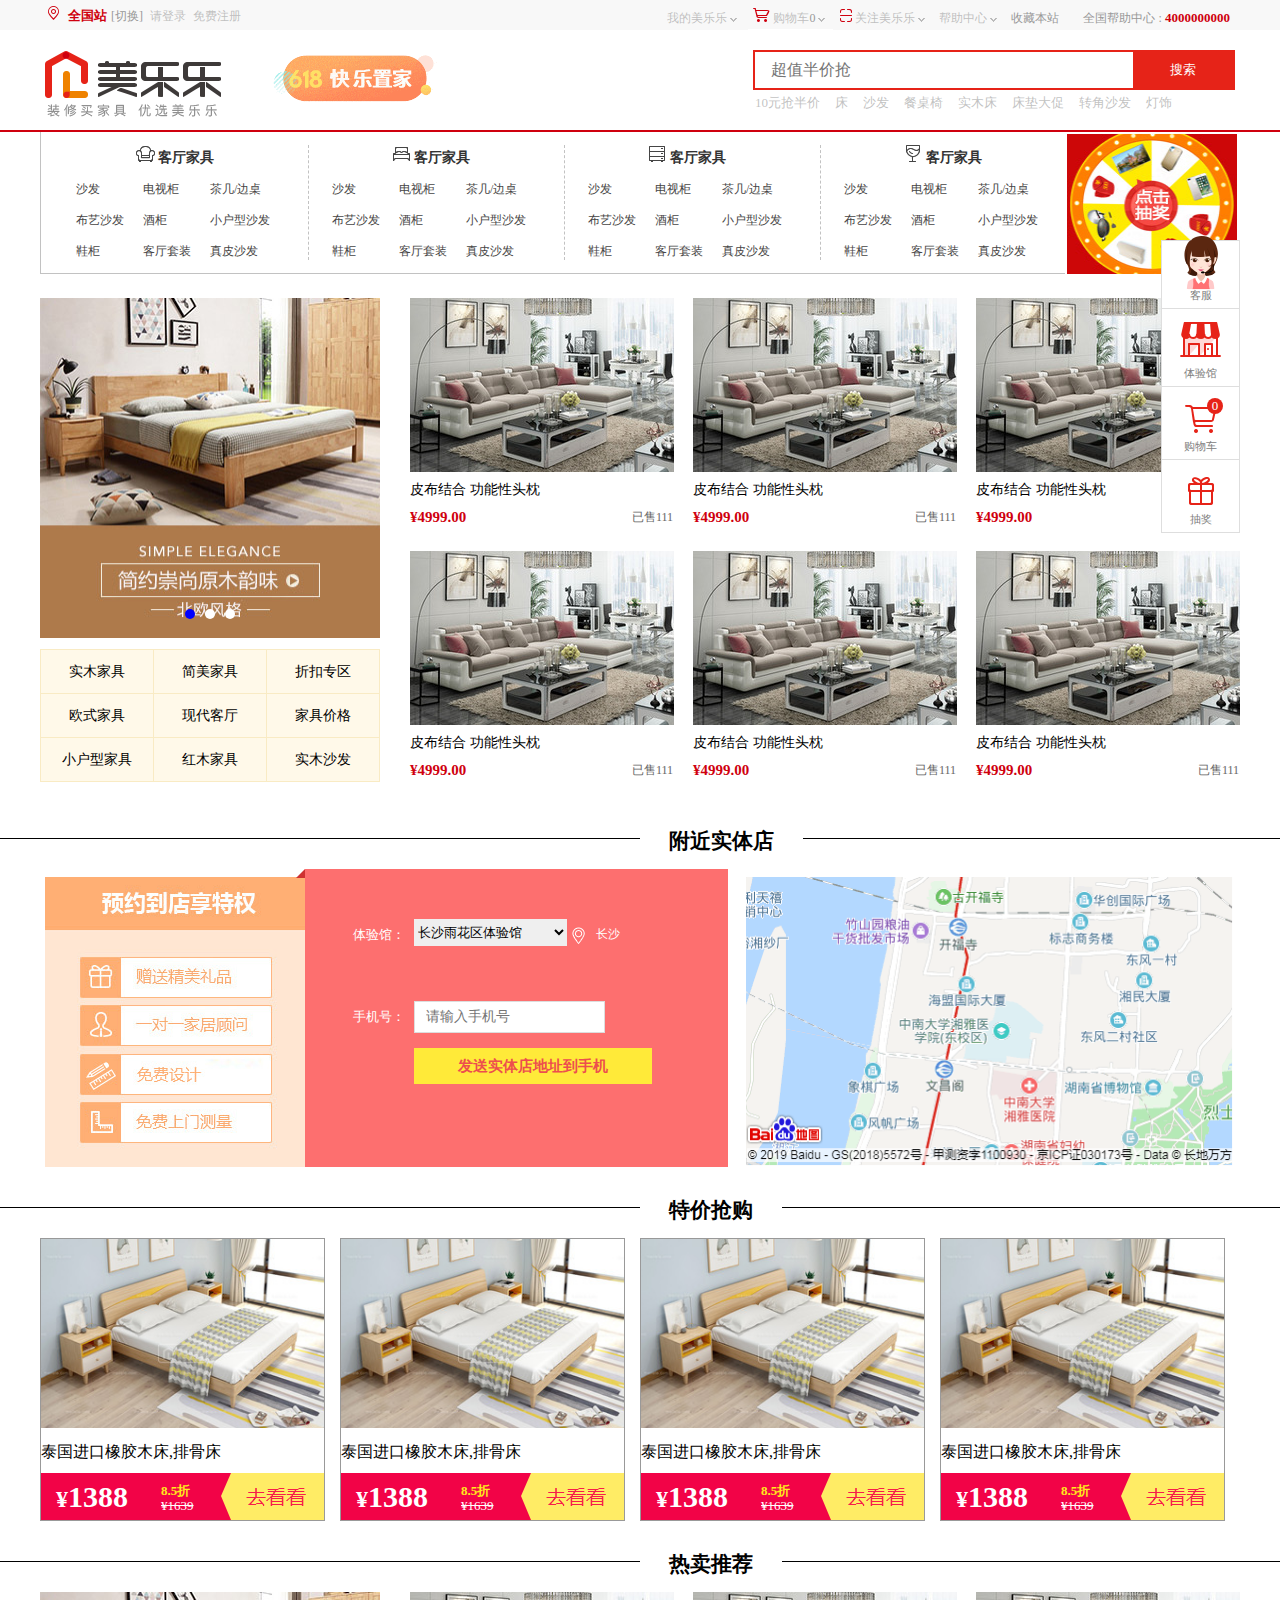
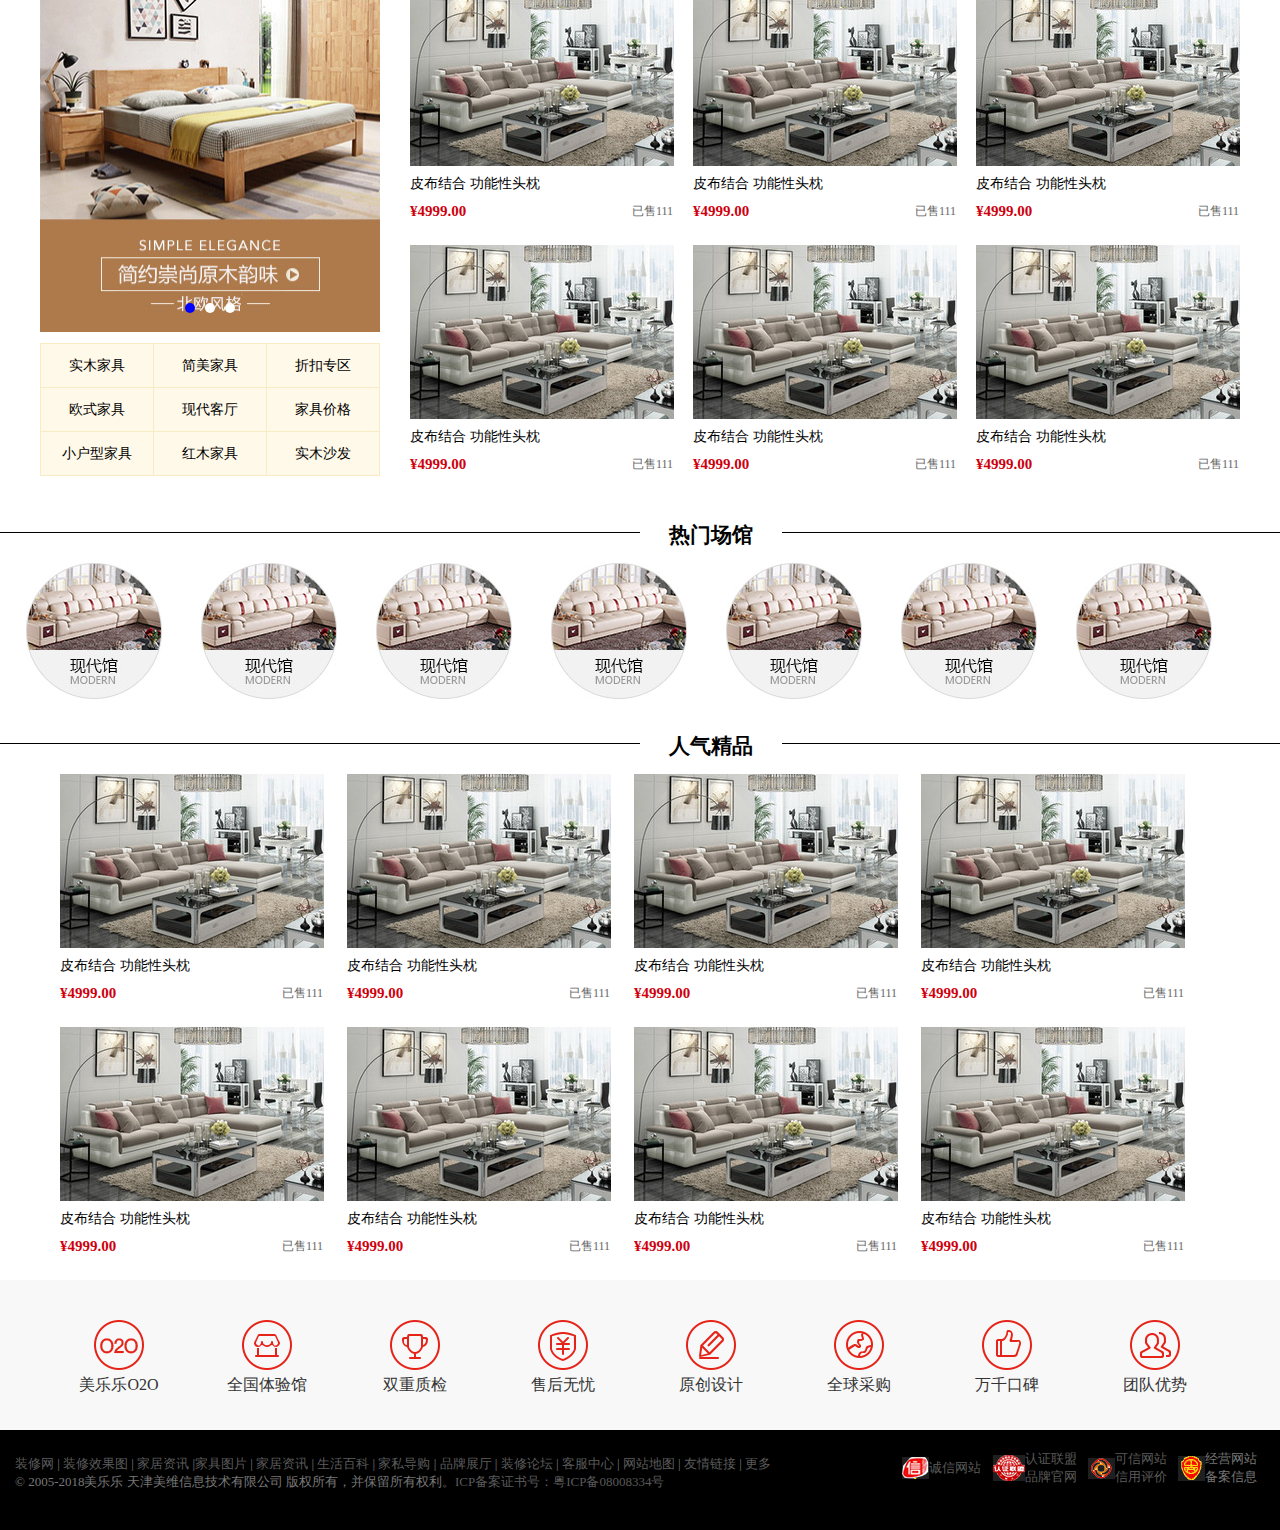
<file: project/meilele/index.html>
<!DOCTYPE html>
<html lang="en">

<head>
    <meta charset="UTF-8">
    <meta name="viewport" content="width=device-width, initial-scale=1.0">
    <meta http-equiv="X-UA-Compatible" content="ie=edge">
    <title>Document</title>
    <link rel="stylesheet" href="css/Index_header.css">
    <link rel="stylesheet" href="css/Index_foot.css">
    <link rel="stylesheet" href="css/WJH_body1.css">
    <link rel="stylesheet" href="css/cebian.css">
</head>

<body>
    <!-- 页头 -->
    <div id="WJH_header">
        <!-- 总栏 -->
        <div class="WJH_menu">

            <div class="WJH_area">
                <!-- 地区栏 -->
                <ul class="WJH_nav_left">
                    <li class="WJH_change">
                        <i class="i_coord"></i>
                        <span class="WJH_city">全国站</span>
                        <div class="WJH_changeCity">
                            [切换]
                            <ul id="WJH_cityBox">
                                <span class="WJH_arrowBg"></span>
                                <p></p>
                                <ul class="WJH_cityTitle">
                                    <li>全国</li>
                                    <li>北京</li>
                                    <li>上海</li>
                                    <li>广州</li>
                                    <li>深圳</li>
                                    <li>成都</li>
                                    <li>西安</li>
                                    <li>天津</li>
                                    <li>武汉</li>
                                    <li>重庆</li>
                                    <li>南京</li>
                                </ul>
                                <div class="WJH_search">
                                    <input type="text" placeholder="输入城市名"><button>搜索</button>
                                </div>
                                <!-- 首字母 -->
                                <ul id="WJH_firWord">

                                </ul>
                                <!-- 城市列表 -->
                                <div id="WJH_cityliebiao">

                                </div>
                            </ul>
                        </div>

                    </li>
                    <li class="WJH_login">
                        <a href="cdyLogin.html">请登录</a>
                    </li>
                    <li class="WJH_regist">
                        <a href="cdySign.html">免费注册</a>
                    </li>
                </ul>
                <!-- 我的美乐乐栏 -->
                <ul class="WJH_nav_right">
                    <li class="WJH_mymeilele">
                        <a href="">我的美乐乐</a>
                        <div class="WJH_mymeilele_box">
                            <a href="hopping.html">我的订单</a>
                            <a href="">我的金币</a>
                            <a href="">我的红包</a>
                            <a href="">我的收藏</a>
                            <a href="">我要评价</a>
                            <a href="">申请保价</a>
                        </div>
                        <i class="drop_arrow"></i>
                    </li>
                    <li class="WJH_good">
                        <i class="WJH_cart"></i>
                        <a href="hopping.html">购物车</a><span class="WJH_goodsCount">0</span>
                        <div class="shopCar_line"></div>
                        <div id="shopCar">
                            暂时没有商品
                        </div>
                        <i class="drop_arrow"></i>
                    </li>
                    <li class="WJH_guanzhu">
                        <i class="WJH_guanzhuicon"></i>
                        <a href="">关注美乐乐</a>
                        <i class="drop_arrow"></i>
                    </li>
                    <li class="WJH_helpcenter">
                        <a href="">帮助中心</a>
                        <i class="drop_arrow"></i>
                    </li>
                    <li class="WJH_collet">
                        <a href="">收藏本站</a>
                    </li>
                    <li>
                        <span class="WJH_help">全国帮助中心&nbsp;:</span><span class="WJH_tel">&nbsp;4000000000</span>
                    </li>
                </ul>
            </div>
        </div>
        <!-- 页面导航栏 -->
        <div class="WJH_header_nav">
            <a href="lqc.html">
                <img src="images\WJH_logo2.png" alt="">
            </a>
            <a href="">
                <img src="images\WJH_618.gif" alt="">
            </a>
            <div class="WJH_header_nav_search">
                <input type="text" placeholder="超值半价抢"><button>搜索</button>
                <div class="WJH_active">
                    <a href="">10元抢半价</a>
                    <a href="">床</a>
                    <a href="">沙发</a>
                    <a href="">餐桌椅</a>
                    <a href="">实木床</a>
                    <a href="">床垫大促</a>
                    <a href="">转角沙发</a>
                    <a href="">灯饰</a>
                </div>
                <div class="clear"></div>
            </div>
        </div>
    </div>

    <!-- 中间 -->
    <div class="Body_line"></div>
    <div class="WJH_body">
        <ul class="WJH_body_nav">
            <li class="WJH_body_box">
                <div class="WJH_body_box_floor">

                    <div class="WJH_ul_box">
                        <div class="WJH_body_title"><img src="images/WJH_shafa.png" alt="">
                            <h5>客厅家具</h5>
                        </div>
                        <ul>
                            <li><a href="">沙发</a></li>
                            <li><a href="">电视柜</a></li>
                            <li><a href="">茶几/边桌</a></li>
                        </ul>
                        <ul>
                            <li><a href="">布艺沙发</a></li>
                            <li><a href="">酒柜</a></li>
                            <li><a href="">小户型沙发</a></li>
                        </ul>
                        <ul>
                            <li><a href="">鞋柜</a></li>
                            <li><a href="">客厅套装</a></li>
                            <li><a href="">真皮沙发</a></li>
                        </ul>
                    </div>
                </div>
            </li>
            <li class="WJH_body_box">
                <div class="WJH_body_box_floor">

                    <div class="WJH_ul_box">
                        <div class="WJH_body_title"><img src="images/WJH_chuang.png" alt="">
                            <h5>客厅家具</h5>
                        </div>
                        <ul>
                            <li><a href="">沙发</a></li>
                            <li><a href="">电视柜</a></li>
                            <li><a href="">茶几/边桌</a></li>
                        </ul>
                        <ul>
                            <li><a href="">布艺沙发</a></li>
                            <li><a href="">酒柜</a></li>
                            <li><a href="">小户型沙发</a></li>
                        </ul>
                        <ul>
                            <li><a href="">鞋柜</a></li>
                            <li><a href="">客厅套装</a></li>
                            <li><a href="">真皮沙发</a></li>
                        </ul>
                    </div>
                </div>
            </li>
            <li class="WJH_body_box">
                <div class="WJH_body_box_floor">

                    <div class="WJH_ul_box">
                        <div class="WJH_body_title"><img src="images/WJH_xiegui.png" alt="">
                            <h5>客厅家具</h5>
                        </div>
                        <ul>
                            <li><a href="">沙发</a></li>
                            <li><a href="">电视柜</a></li>
                            <li><a href="">茶几/边桌</a></li>
                        </ul>
                        <ul>
                            <li><a href="">布艺沙发</a></li>
                            <li><a href="">酒柜</a></li>
                            <li><a href="">小户型沙发</a></li>
                        </ul>
                        <ul>
                            <li><a href="">鞋柜</a></li>
                            <li><a href="">客厅套装</a></li>
                            <li><a href="">真皮沙发</a></li>
                        </ul>
                    </div>
                </div>
            </li>
            <li class="WJH_body_box">
                <div class="WJH_body_box_floor">

                    <div class="WJH_ul_box cr">
                        <div class="WJH_body_title"><img src="images/WJH_jiubei.png" alt="">
                            <h5>客厅家具</h5>
                        </div>
                        <ul>
                            <li><a href="">沙发</a></li>
                            <li><a href="">电视柜</a></li>
                            <li><a href="">茶几/边桌</a></li>
                        </ul>
                        <ul>
                            <li><a href="">布艺沙发</a></li>
                            <li><a href="">酒柜</a></li>
                            <li><a href="">小户型沙发</a></li>
                        </ul>
                        <ul>
                            <li><a href="">鞋柜</a></li>
                            <li><a href="">客厅套装</a></li>
                            <li><a href="">真皮沙发</a></li>
                        </ul>
                    </div>
                </div>
            </li>
        </ul>
        <a href="gdnsem.html"><img class="WJH_choujiang" src="images/WJH_choujiang.jpg" alt=""></a>

    </div>
    <!-- 第一层 -->
    <div class="WJH_floor1">
        <div class="WJH_floor1_left">
            <!-- 轮播图位置 -->
            <!-- <div class="WJH_floor1_left_top">
                <div class="floor1_imgBox">
                    <a href=""><img src="images/WJH_lunbo1.jpg" alt=""></a> 
                    <a href=""><img src="images/WJH_lunbo2.jpg" alt=""></a>
                    <a href=""> <img src="images/WJH_lunbo3.jpg" alt=""></a>
                </div>
            </div> -->



            <div class="con_box">
                <div class="con_view">
                    <a href="gdnsem.html"><img src="images/WJH_lunbo1.jpg" alt=""></a> 
                    <a href="gdnsem.html"><img src="images/WJH_lunbo2.jpg" alt=""></a> 
                    <a href="gdnsem.html"><img src="images/WJH_lunbo3.jpg" alt=""></a> 
                </div>
                <ul class="con_dot">
                    <li></li>
                    <li></li>
                    <li></li>
                </ul>
            </div>


            <div class="WJH_floor1_left_bot">
                <table style="border: 1px solid #f9ebc4">
                    <tr>
                        <a href="">
                            <td>实木家具</td>
                        </a>
                        <a href="">
                            <td>简美家具</td>
                        </a>
                        <a href="">
                            <td>折扣专区</td>
                        </a>
                    </tr>
                    <tr>
                        <a href="">
                            <td>欧式家具</td>
                        </a>
                        <a href="">
                            <td>现代客厅</td>
                        </a>
                        <a href="">
                            <td>家具价格</td>
                        </a>
                    </tr>
                    <tr>
                        <a href="">
                            <td>小户型家具</td>
                        </a>
                        <a href="">
                            <td>红木家具</td>
                        </a>
                        <a href="">
                            <td>实木沙发</td>
                        </a>
                    </tr>
                </table>
            </div>
        </div>
        <div class="WJH_floor1_right">
            <div class="WJH_floor1_right_el">
                <a href="Seedetails.html"> <img src="images/WJH_floor1.jpg" alt=""></a>
                <p>皮布结合 功能性头枕</p>
                <div class="WJH_floor1_right_price">
                    <span class="WJH_floor1_right_price_left">¥4999.00</span>
                    <span class="WJH_floor1_right_price_right">已售111</span>
                </div>
            </div>
            <div class="WJH_floor1_right_el">
                <a href="Seedetails.html"> <img src="images/WJH_floor1.jpg" alt=""></a>
                <p>皮布结合 功能性头枕</p>
                <div class="WJH_floor1_right_price">
                    <span class="WJH_floor1_right_price_left">¥4999.00</span>
                    <span class="WJH_floor1_right_price_right">已售111</span>
                </div>
            </div>
            <div class="WJH_floor1_right_el">
                <a href="Seedetails.html"> <img src="images/WJH_floor1.jpg" alt=""></a>
                <p>皮布结合 功能性头枕</p>
                <div class="WJH_floor1_right_price">
                    <span class="WJH_floor1_right_price_left">¥4999.00</span>
                    <span class="WJH_floor1_right_price_right">已售111</span>
                </div>
            </div>
            <div class="WJH_floor1_right_el">
                <a href="Seedetails.html"> <img src="images/WJH_floor1.jpg" alt=""></a>
                <p>皮布结合 功能性头枕</p>
                <div class="WJH_floor1_right_price">
                    <span class="WJH_floor1_right_price_left">¥4999.00</span>
                    <span class="WJH_floor1_right_price_right">已售111</span>
                </div>
            </div>
            <div class="WJH_floor1_right_el">
                <a href="Seedetails.html"> <img src="images/WJH_floor1.jpg" alt=""></a>
                <p>皮布结合 功能性头枕</p>
                <div class="WJH_floor1_right_price">
                    <span class="WJH_floor1_right_price_left">¥4999.00</span>
                    <span class="WJH_floor1_right_price_right">已售111</span>
                </div>
            </div>
            <div class="WJH_floor1_right_el">
                <a href="Seedetails.html"> <img src="images/WJH_floor1.jpg" alt=""></a>
                <p>皮布结合 功能性头枕</p>
                <div class="WJH_floor1_right_price">
                    <span class="WJH_floor1_right_price_left">¥4999.00</span>
                    <span class="WJH_floor1_right_price_right">已售111</span>
                </div>
            </div>

        </div>
    </div>
    <!-- 第二层 -->
    <div class="WJH_line">
        <h3>附近实体店</h3>
    </div>
    <div class="WJH_floor2">
        <div class="WJH_floor2_left">
            <a href="">
                <img src="images/WJH_floor2_1.jpg" alt="">
            </a>
            <div class="WJH_floor2_le2">
                <div class="sanjiao"></div>
                <i class="sanjiao2"></i>
                <div>
                    <div class="ipt-div exprDiv Left">
                        <label class="Left">体验馆：</label>
                        <select onchange="" class="select Left" id="JS_store">
                            <option data-index="0" value="13" selected="selected">长沙雨花区体验馆</option>
                            <option data-index="1" value="527">浏阳宜华美乐乐家居体验馆</option>
                        </select>
                        <div id="jsSmsRootPanel" class="changeCity">
                            <em class="icon"></em>
                            <span class="city" id="JS_curcity">长沙</span>
                            <div id="JS_changecity" class="changeCitybox clearfix">
                                <a onclick="" class="changeCity-a" href="javascript:;">更换城市</a>
                                <div class="cityBox">
                                    <div class=" _hide_city_group"></div>

                                </div>
                            </div>
                        </div>

                    </div>
                </div>
                <div class="Left ipt-div">
                    <label class="Left">手机号：</label>
                    <input placeholder="请输入手机号" maxlength="11" onclick="" onblur="" id="" class="phone-ipt ipt"
                        type="text" style="color: rgb(191, 191, 191);">
                </div>
                <a id="JS_submit" style="width: 238px;margin-left: 109px" class="send Left" href="">发送实体店地址到手机</a>
            </div>
            <img src="images/WJH_ditu.png" alt="" class="WJH_floor2_ditu">
        </div>
    </div>
    <!-- 第三层 -->
    <div class="WJH_line">
        <h3>特价抢购</h3>
    </div>

    <div class="WJH_floor3">
        <div class="WJH_floor3_el">
            <a href="">
                <img src="images/WJH_floor3.jpg" alt="">
            </a>
            <p class="WJH_floor3_el_title">泰国进口橡胶木床,排骨床</p>
            <div class="WJH_floor3_el_bot">
                <div class="WJH_floor3_bot_box">
                    <div class="WJH_floor3_el_bot_le">
                        <span>¥</span>
                        <p>1388</p>
                    </div>

                    <div class="WJH_floor3_el_bot_ri">
                        <p>8.5折</p>
                        <span>¥1639</span>
                    </div>
                </div>
                <span class="floor3_el_bot_pic"></span>
            </div>
        </div>
        <div class="WJH_floor3_el">
            <a href="">
                <img src="images/WJH_floor3.jpg" alt="">
            </a>
            <p class="WJH_floor3_el_title">泰国进口橡胶木床,排骨床</p>
            <div class="WJH_floor3_el_bot">
                <div class="WJH_floor3_bot_box">
                    <div class="WJH_floor3_el_bot_le">
                        <span>¥</span>
                        <p>1388</p>
                    </div>

                    <div class="WJH_floor3_el_bot_ri">
                        <p>8.5折</p>
                        <span>¥1639</span>
                    </div>
                </div>
                <span class="floor3_el_bot_pic"></span>
            </div>
        </div>
        <div class="WJH_floor3_el">
            <a href="">
                <img src="images/WJH_floor3.jpg" alt="">
            </a>
            <p class="WJH_floor3_el_title">泰国进口橡胶木床,排骨床</p>
            <div class="WJH_floor3_el_bot">
                <div class="WJH_floor3_bot_box">
                    <div class="WJH_floor3_el_bot_le">
                        <span>¥</span>
                        <p>1388</p>
                    </div>

                    <div class="WJH_floor3_el_bot_ri">
                        <p>8.5折</p>
                        <span>¥1639</span>
                    </div>
                </div>
                <span class="floor3_el_bot_pic"></span>
            </div>
        </div>
        <div class="WJH_floor3_el">
            <a href="">
                <img src="images/WJH_floor3.jpg" alt="">
            </a>
            <p class="WJH_floor3_el_title">泰国进口橡胶木床,排骨床</p>
            <div class="WJH_floor3_el_bot">
                <div class="WJH_floor3_bot_box">
                    <div class="WJH_floor3_el_bot_le">
                        <span>¥</span>
                        <p>1388</p>
                    </div>

                    <div class="WJH_floor3_el_bot_ri">
                        <p>8.5折</p>
                        <span>¥1639</span>
                    </div>
                </div>
                <span class="floor3_el_bot_pic"></span>
            </div>
        </div>
    </div>

    <!-- 第四层 -->
    <div class="WJH_line">
        <h3>热卖推荐</h3>
    </div>

    <div class="WJH_floor1">
        <div class="WJH_floor1_left">
            <!-- 轮播图位置 -->
            <!-- <div class="WJH_floor1_left_top">
                    <div class="floor1_imgBox">
                        <a href=""><img src="images/WJH_lunbo1.jpg" alt=""></a> 
                        <a href=""><img src="images/WJH_lunbo2.jpg" alt=""></a>
                        <a href=""> <img src="images/WJH_lunbo3.jpg" alt=""></a>
                    </div>
                </div> -->
            <div class="con_box1">
                <div class="con_view1">
                        <a href="gdnsem.html"><img src="images/WJH_lunbo1.jpg" alt=""></a> 
                        <a href="gdnsem.html"><img src="images/WJH_lunbo2.jpg" alt=""></a> 
                        <a href="gdnsem.html"><img src="images/WJH_lunbo3.jpg" alt=""></a> 
                </div>
                <ul class="con_dot1">
                    <li></li>
                    <li></li>
                    <li></li>
                </ul>
            </div>


            <div class="WJH_floor1_left_bot">
                <table style="border: 1px solid #f9ebc4">
                    <tr>
                        <a href="">
                            <td>实木家具</td>
                        </a>
                        <a href="">
                            <td>简美家具</td>
                        </a>
                        <a href="">
                            <td>折扣专区</td>
                        </a>
                    </tr>
                    <tr>
                        <a href="">
                            <td>欧式家具</td>
                        </a>
                        <a href="">
                            <td>现代客厅</td>
                        </a>
                        <a href="">
                            <td>家具价格</td>
                        </a>
                    </tr>
                    <tr>
                        <a href="">
                            <td>小户型家具</td>
                        </a>
                        <a href="">
                            <td>红木家具</td>
                        </a>
                        <a href="">
                            <td>实木沙发</td>
                        </a>
                    </tr>
                </table>
            </div>
        </div>
        <div class="WJH_floor1_right">
            <div class="WJH_floor1_right_el">
                <a href=""> <img src="images/WJH_floor1.jpg" alt=""></a>
                <p>皮布结合 功能性头枕</p>
                <div class="WJH_floor1_right_price">
                    <span class="WJH_floor1_right_price_left">¥4999.00</span>
                    <span class="WJH_floor1_right_price_right">已售111</span>
                </div>
            </div>
            <div class="WJH_floor1_right_el">
                <a href=""> <img src="images/WJH_floor1.jpg" alt=""></a>
                <p>皮布结合 功能性头枕</p>
                <div class="WJH_floor1_right_price">
                    <span class="WJH_floor1_right_price_left">¥4999.00</span>
                    <span class="WJH_floor1_right_price_right">已售111</span>
                </div>
            </div>
            <div class="WJH_floor1_right_el">
                <a href=""> <img src="images/WJH_floor1.jpg" alt=""></a>
                <p>皮布结合 功能性头枕</p>
                <div class="WJH_floor1_right_price">
                    <span class="WJH_floor1_right_price_left">¥4999.00</span>
                    <span class="WJH_floor1_right_price_right">已售111</span>
                </div>
            </div>
            <div class="WJH_floor1_right_el">
                <a href=""> <img src="images/WJH_floor1.jpg" alt=""></a>
                <p>皮布结合 功能性头枕</p>
                <div class="WJH_floor1_right_price">
                    <span class="WJH_floor1_right_price_left">¥4999.00</span>
                    <span class="WJH_floor1_right_price_right">已售111</span>
                </div>
            </div>
            <div class="WJH_floor1_right_el">
                <a href=""> <img src="images/WJH_floor1.jpg" alt=""></a>
                <p>皮布结合 功能性头枕</p>
                <div class="WJH_floor1_right_price">
                    <span class="WJH_floor1_right_price_left">¥4999.00</span>
                    <span class="WJH_floor1_right_price_right">已售111</span>
                </div>
            </div>
            <div class="WJH_floor1_right_el">
                <a href=""> <img src="images/WJH_floor1.jpg" alt=""></a>
                <p>皮布结合 功能性头枕</p>
                <div class="WJH_floor1_right_price">
                    <span class="WJH_floor1_right_price_left">¥4999.00</span>
                    <span class="WJH_floor1_right_price_right">已售111</span>
                </div>
            </div>

        </div>
    </div>
    <!-- 第五层 -->
    <div class="WJH_line">
        <h3>热门场馆</h3>
    </div>
    <div class="WJH_floor5">
        <img src="images/WJH_floor5_1.jpg" alt="">
        <img src="images/WJH_floor5_1.jpg" alt="">
        <img src="images/WJH_floor5_1.jpg" alt="">
        <img src="images/WJH_floor5_1.jpg" alt="">
        <img src="images/WJH_floor5_1.jpg" alt="">
        <img src="images/WJH_floor5_1.jpg" alt="">
        <img src="images/WJH_floor5_1.jpg" alt="">
    </div>
    <!-- 第六层 -->
    <div class="WJH_line">
        <h3>人气精品</h3>
    </div>
    <div class="WJH_floor6">
        <div class="WJH_floor1_right_el">
            <a href=""> <img src="images/WJH_floor1.jpg" alt=""></a>
            <p>皮布结合 功能性头枕</p>
            <div class="WJH_floor1_right_price">
                <span class="WJH_floor1_right_price_left">¥4999.00</span>
                <span class="WJH_floor1_right_price_right">已售111</span>
            </div>
        </div>
        <div class="WJH_floor1_right_el">
            <a href=""> <img src="images/WJH_floor1.jpg" alt=""></a>
            <p>皮布结合 功能性头枕</p>
            <div class="WJH_floor1_right_price">
                <span class="WJH_floor1_right_price_left">¥4999.00</span>
                <span class="WJH_floor1_right_price_right">已售111</span>
            </div>
        </div>
        <div class="WJH_floor1_right_el">
            <a href=""> <img src="images/WJH_floor1.jpg" alt=""></a>
            <p>皮布结合 功能性头枕</p>
            <div class="WJH_floor1_right_price">
                <span class="WJH_floor1_right_price_left">¥4999.00</span>
                <span class="WJH_floor1_right_price_right">已售111</span>
            </div>
        </div>
        <div class="WJH_floor1_right_el">
            <a href=""> <img src="images/WJH_floor1.jpg" alt=""></a>
            <p>皮布结合 功能性头枕</p>
            <div class="WJH_floor1_right_price">
                <span class="WJH_floor1_right_price_left">¥4999.00</span>
                <span class="WJH_floor1_right_price_right">已售111</span>
            </div>
        </div>
        <div class="WJH_floor1_right_el">
            <a href=""> <img src="images/WJH_floor1.jpg" alt=""></a>
            <p>皮布结合 功能性头枕</p>
            <div class="WJH_floor1_right_price">
                <span class="WJH_floor1_right_price_left">¥4999.00</span>
                <span class="WJH_floor1_right_price_right">已售111</span>
            </div>
        </div>
        <div class="WJH_floor1_right_el">
            <a href=""> <img src="images/WJH_floor1.jpg" alt=""></a>
            <p>皮布结合 功能性头枕</p>
            <div class="WJH_floor1_right_price">
                <span class="WJH_floor1_right_price_left">¥4999.00</span>
                <span class="WJH_floor1_right_price_right">已售111</span>
            </div>
        </div>
        <div class="WJH_floor1_right_el">
            <a href=""> <img src="images/WJH_floor1.jpg" alt=""></a>
            <p>皮布结合 功能性头枕</p>
            <div class="WJH_floor1_right_price">
                <span class="WJH_floor1_right_price_left">¥4999.00</span>
                <span class="WJH_floor1_right_price_right">已售111</span>
            </div>
        </div>
        <div class="WJH_floor1_right_el">
            <a href=""> <img src="images/WJH_floor1.jpg" alt=""></a>
            <p>皮布结合 功能性头枕</p>
            <div class="WJH_floor1_right_price">
                <span class="WJH_floor1_right_price_left">¥4999.00</span>
                <span class="WJH_floor1_right_price_right">已售111</span>
            </div>
        </div>

    </div>
    <!-- 页脚 -->
    <div class="WJH_footer">
        <div class="footer-icon">
            <div class="WJH_bot_icon">
                <a href="" target="_blank" class="icon-map">
                    <p class="icon-bg i1"></p>
                    <p class="icon-title">美乐乐O2O</p>
                </a><a href="" target="_blank" class="icon-map">
                    <p class="icon-bg i2"></p>
                    <p class="icon-title">全国体验馆</p>
                </a><a href="" target="_blank" class="icon-map">
                    <p class="icon-bg i3"></p>
                    <p class="icon-title">双重质检</p>
                </a><a href="" target="_blank" class="icon-map">
                    <p class="icon-bg i4"></p>
                    <p class="icon-title">售后无忧</p>
                </a><a href="" target="_blank" class="icon-map">
                    <p class="icon-bg i5"></p>
                    <p class="icon-title">原创设计</p>
                </a><a href="" target="_blank" class="icon-map">
                    <p class="icon-bg i6"></p>
                    <p class="icon-title">全球采购</p>
                </a><a href="" target="_blank" class="icon-map">
                    <p class="icon-bg i7"></p>
                    <p class="icon-title">万千口碑</p>
                </a><a href="" target="_blank" class="icon-map">
                    <p class="icon-bg i8"></p>
                    <p class="icon-title">团队优势</p>
                </a>
            </div>
        </div>
    </div>
    <div class="footer-copy">
        <div class="link-container">

            <div class="copy-index clearfix" style="padding-top:0">
                <div class="fl">
                    <p>
                        <a href="" target="_blank">装修网</a> | <a href="" target="_blank">装修效果图</a> | <a href=""
                            target="_blank">家居资讯</a> |<a href="/list/" target="_blank">家具图片</a> | <a href=""
                            target="_blank">家居资讯</a> | <a href="" target="_blank">生活百科</a> | <a href=""
                            target="_blank">家私导购</a> | <a href="" target="_blank">品牌展厅</a> | <a href=""
                            target="_blank">装修论坛</a> | <a href="" target="_blank" title="客服中心">客服中心</a> | <a href=""
                            target="_blank">网站地图</a> | <a href="" target="_blank">友情链接</a> | <a href=""
                            target="_blank">更多</a>
                    </p>
                    <p>
                        <span class="yen">© 2005-2018 </span><span id="JS_footer_copyright">美乐乐</span> 天津美维信息技术有限公司
                        版权所有，并保留所有权利。<a href="" target="_blank" class="gray">ICP备案证书号：粤ICP备08008334号</a>
                    </p>
                </div>
                <div class="fr credit">
                    <a href="" target="_blank"><i class="c1"></i><span class="spec">诚信网站</span></a>
                    <a target="_blank" href=""><i class="c4"></i><span>认证联盟品牌官网</span></a>
                    <a target="_blank" href=""><i class="c2"></i><span>可信网站信用评价</span></a>
                    <i class="c3"></i><span>经营网站备案信息</span>
                </div>
            </div>

        </div>
    </div>
    <!-- 侧边栏 -->
<ul class="j_right_box">
        <li class="j_right1">
            <a href="">客服</a>
            <div class="j_right_txt">咨询在线客服</div>
        </li>
        <li class="j_right2">
            <a href="">体验馆</a>
            <img src="images/j_tiyan.png" alt="" class="j_gif">
            <img src="images/address.gif" alt="" class="j_gif">
        </li> 
        <div class="j_right_txt" id="j_right_txt">发送体验馆地址</div>
        <li class="j_right3">
            <a href="hopping.html">购物车</a>
            <div class="j_right_txt">查看购物车</div>
            <div id="j_right_num">0</div>
        </li>
        <li class="j_right4">
            <a href="">抽奖</a>
            <div class="j_right_txt">参与本期抽奖</div>
        </li>
        <li class="j_right5">
            <p href="" id="j_right_a"></p>
            <div class="j_right_txt">返回顶部</div>
        </li>
    </ul>
</body>
<script src="js/area.js"></script>
<script src="js/jquery-1.8.3.js"></script>
<script src="js/Index_header.js"></script>
<script src="js/cebian.js"></script>
<script>

    var con_imgs = $(".con_view").children().children();//图片合集
    var con_btn = $(".con_dot").children();//按钮合集
    var a1 = $(".con_box");
    var con_imgs1 = $(".con_view1").children().children();//图片合集
    var con_btn1 = $(".con_dot1").children();//按钮合集
    var a2 = $(".con_box1");
    WJH_lunbo(con_imgs, con_btn, a1)
    WJH_lunbo(con_imgs1, con_btn1, a2)
    function WJH_lunbo(con_imgs, con_btn, c) {

        var con_x = 0;
        var con_count = 0;//记录上一个图片索引值
        con_imgs.eq(0).css({ left: 0 })
        con_btn.eq(0).css({ background: "blue" })
        function nextpic() {
            con_btn.eq(con_count).css({ background: "#fff" })
            con_x++;
            if (con_x > con_imgs.length - 1) { con_x = 0 }
            con_imgs.eq(con_x).css({ left: 340 })
            con_imgs.eq(con_count).animate({ left: -340 })
            con_imgs.eq(con_x).animate({ left: 0 })
            con_btn.eq(con_x).css({ background: "blue" })
            con_count = con_x;
        }
        con_btn.mouseover(function () {//小点鼠标滑过换图 换色
            con_btn.css({ background: "#fff" })
            $(this).css({ background: "blue" });
            var con_x = $(this).index();
            if (con_count > con_x) {
                con_imgs.eq(con_x).css({ left: -340 });
                con_imgs.eq(con_count).animate({ left: 340 });
                con_imgs.eq(con_x).animate({ left: 0 });
                con_count = con_x;
            } else if (con_count < con_x) {
                con_imgs.eq(con_x).css({ left: 340 });
                con_imgs.eq(con_count).animate({ left: -340 });
                con_imgs.eq(con_x).animate({ left: 0 });
                con_count = con_x;
            }
        })
        var timer = setInterval(nextpic, 2000)//设置自动播放
        c.hover(function () {

            clearInterval(timer);
        }, function () {
            timer = setInterval(nextpic, 2000)
        })

    }
    // var timer = setInterval(nextpic, 2000)//设置自动播放
    // $(".con_box").hover(function () {

    //     clearInterval(timer);
    // }, function () {
    //     timer = setInterval(nextpic, 2000)
    // })

</script>

</html>
</file>
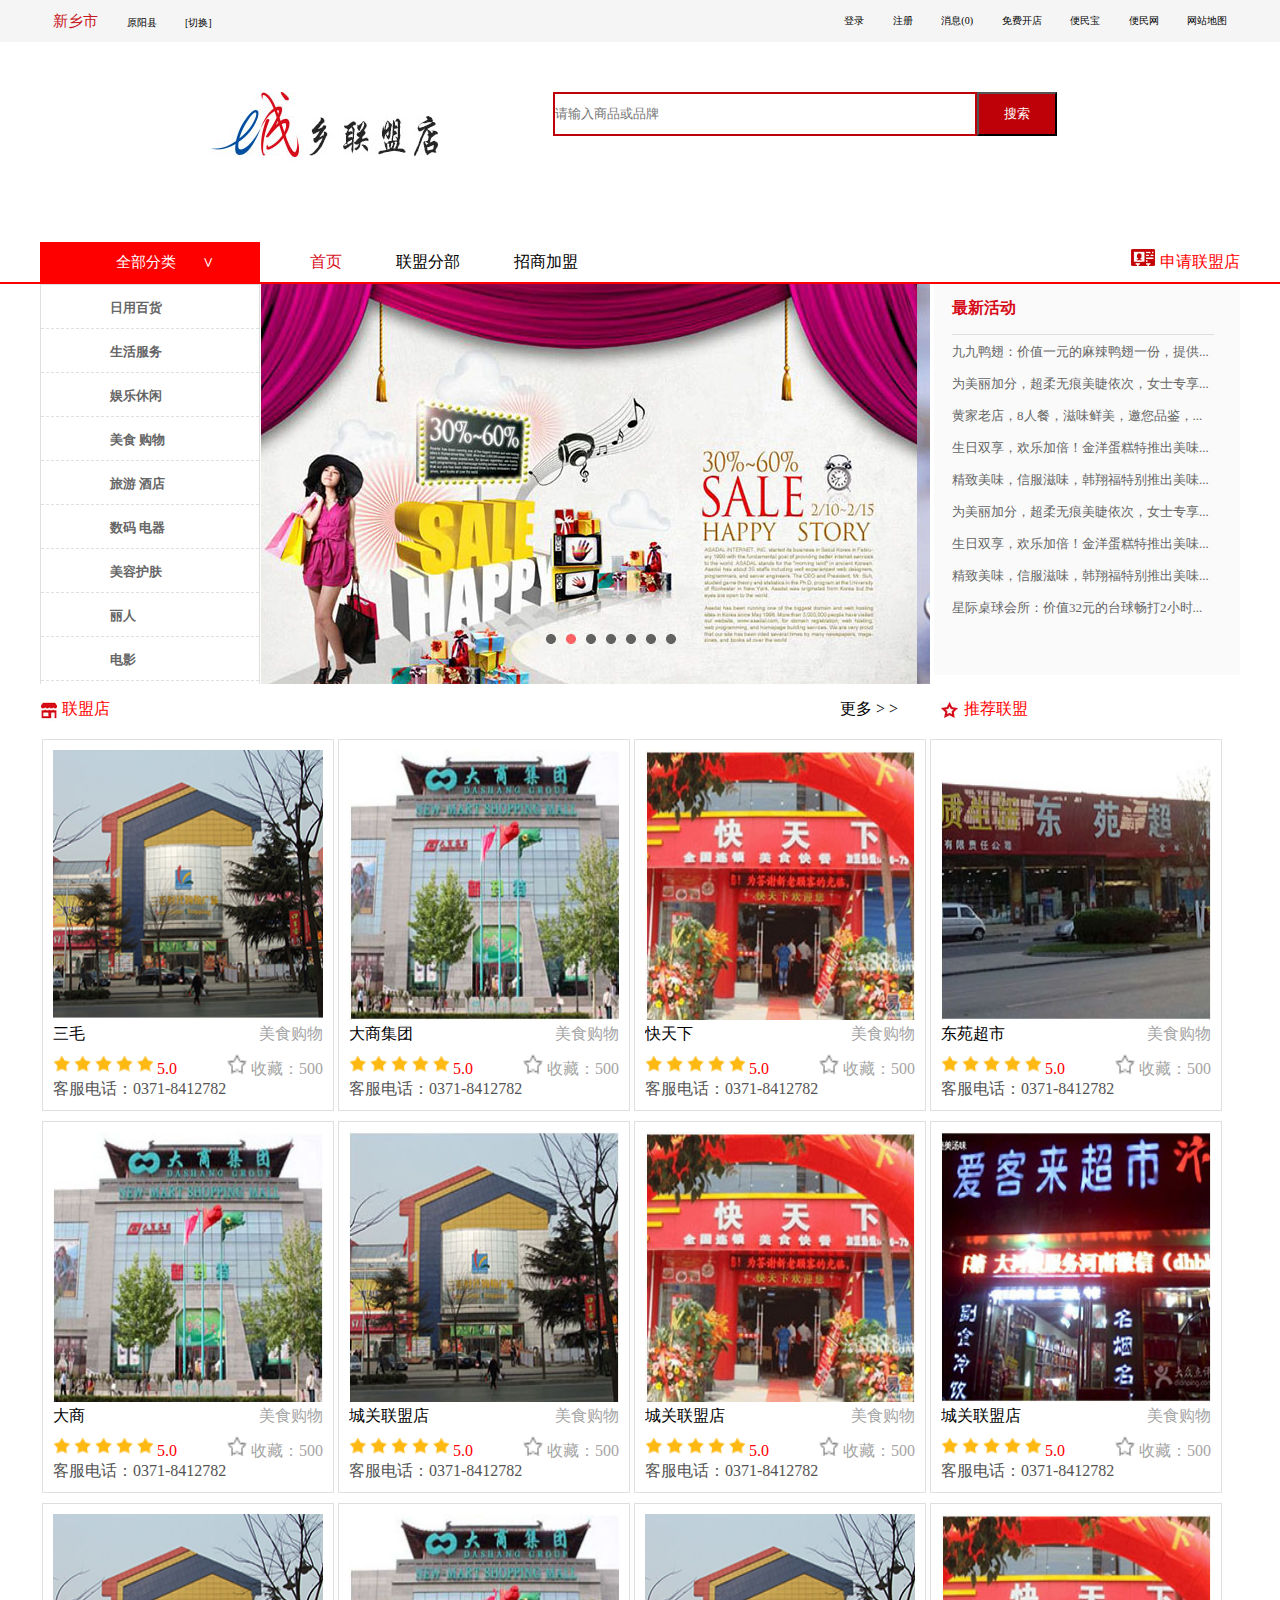
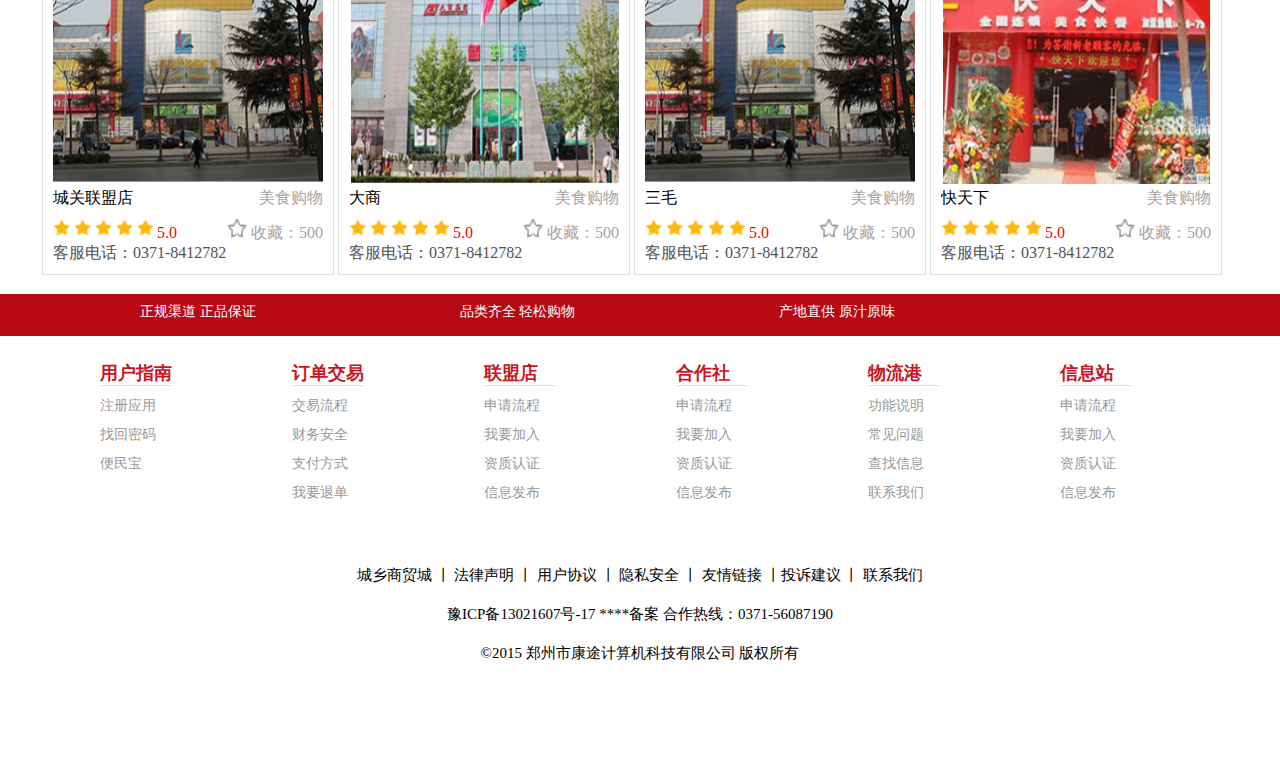
<file: project/城乡联盟店/index.html>
<!DOCTYPE html>
<html lang="en">
<head>
	<meta charset="UTF-8">
	<title>Document</title>
	<style>
	*{	
		margin:0;
		padding: 0;
		font-family: "微软雅黑";			
	}

	.top a{
		text-decoration: none;
		color: black;
		margin:13px;
	}
	#ding{
		width: 100%;
		height: 42px;
		background: #f5f5f5;
	}
	.top{
		overflow: hidden;
		width: 1200px;
		margin:0 auto; 
		font-size: 10px;
	}
	.topleft{
		float: left;
		line-height: 42px;
	}
	.topleft .xinxiang{
		font-size:15px;
		color: #c81623;
	}
	.topright{
		float: right;
		line-height: 42px;
	}
	.top1 a{
		margin:15px;
	}
	/*最上行*/
	.top2{
		width: 866px;
		height: 100px;
		margin: 0 auto;
		margin-top: 50px;
		margin-bottom: 50px;
		overflow: hidden;
		background: white;
		/*padding: 60px 0px 0px 100px;*/
	}
	.top22{
		width: 520px;
		height: 44px;
		overflow: hidden;
		float: right;
	}
	.top2 p input{
			width:420px;
			height: 40px; 
			border:2px solid #be0108;
		}		
	.top2 span input{
		width: 80px;
		height: 44px;
		background: #be0108;
		text-align:center;
		color: white; 			
	}
	.top22 input{
		float: left;
	}
	.top2.shen{
		color: red;
		font-size:15px;
	}
/*城乡联盟店*/
	.top3{
		width: 1200px;
		height: 40px;
		overflow: hidden;
		margin:0 auto;
		padding:0;
	}
	.top3 a{
		text-decoration: none;
		color: black;
	} 
	.top3left{
		float:left;
	}
	.top3right{
		float: right;		
	}
	.top3right img{
		line-height:40px;
	}
	.top3right a{
		color: red;
		line-height: 40px;
	}

	.top3left .shouye{
		color: #d70c19;
	}
	.topleft1 {
		float: left;
		width: 140px;
		height: 40px;
		background: red;
		padding: 0px 40px;
	}
	.topleft1 a{
		color: white;
		font-size: 15px;
		line-height:40px;
		margin-left:36px;
	}
	.topleft2{
		float: right;
	}
	.topleft2 a{
		line-height:40px;
		margin-left: 50px; 
	}
/*红线位置*/
	.line1{
		border-bottom: 2px solid red;
	}

	li{
		list-style: none; 
	  }
	.top41{
		width: 218px;
		height: 400px;
		border-left:1px solid #dfdfdf;
		border-right:1px solid #dfdfdf;
		margin: 0 auto;
		display: inline-block;
		float: left;
	}
	.top41 li{
		height: 43px;
		border-bottom:1px dashed #dfdfdf;
		line-height: 43px;
	}
	.top41 a{
		margin-left:69px;
		color: #535353 ;
		font-weight: bolder;
		font-size:14px;
	}
/*日用百货*/
	 .top42{
		display: inline-block;
	}
/*大图片*/
	.top4 a{
		text-decoration:none;
		font-size:13px;
		color: #666666;
	}
	.top43{
		width: 262px;
		height: 342px;
		padding: 14px 26px 35px 18px;
		background:#fafafa; 
		display: inline-block;
		float: right;
	}
	h2{
		color: #d70c19;
		font-size:16px;
		margin-bottom: 15px;
	}
	.top43 li{
/*		margin-left: px;	*/
		height: 32px;
		line-height:32px;	
	}
	ul{
		border-top: 1.5px solid #dfdfdf;
	}
/*最新活动*/
	.top4{
		width: 1200px;
		height: 400px;
		margin:0 auto;
		overflow: hidden;
	}
/*第四行*/
	.top5{
		width: 1200px;
		height: 50px;
		margin:0 auto;
		overflow: hidden;
	}	
	.top5 img{
		float: left;
		margin-top: 18px;
	}
	.top5left{
		width: 900px;
		float: left;
		line-height:50px;
	}
		.top5left1{
			width: 500px;
			float: left;
			color: red;
		}
		.top5left2{
			width: 100px;
			float: right;
		}
	.top5right{
		width: 300px;
		float: right;
		line-height:50px;
		color: red;
	}
/*联盟店行*/
.product{
		width:270px;
		padding:10px;
		border:1px solid #dfdfdf; 
		float: left;
		margin:5px 2px; 
	}
	.product img{
		width: 100%;
		height: 270px;
	}
	.title_box{
		overflow: hidden;
		height: 30px;
	}
	.title_box p{
		float: left;
	}
	.title_box span{
		float: right;
		color: #a5a5a5;
	}
	.stra{
		overflow: : hidden;
		height: 25px
	}
	.stra  div img{
		width: 100px;
		height: 20px;
	}
	.stra p img{
		width: 20px;
		height: 20px;
	}
	.stra div{
		color:red;
		float: left; 
	}
	.stra p{
		float: right;
		color: #a5a5a5;
	}
	.product>p{
		color:#535353;
	}
	.top6{
		width: 1200px;
		height: 1160px;
		margin: 0 auto;
	}
	.top6left{
		overflow: hidden;
		width: 900px;
		height: 1150px;
		border:2px solid black; 
	}
	.top6right{
		margin-left: 10px;
		width: 300px;
		height: 1150px;
	}
/*图片布置*/
	.top7{
		/*background-size: 42px;*/
		width: 100%;
		height: 42px;
		background: #b70914;
		/*padding-right: 400px;
		padding-left: 400px;*/
	}
	.top7center{
		width: 1200px;
		margin: 0 auto;
	}
	.top7 p{
		font-size:14px;
		margin: 9px 100px 8px 100px;
		display: inline-block;
		color: #ffffff;
		/*text-align: center;*/
	}
/*大红线*/
.top8{
	width: 1200px;
	height: 180px;
	margin: 0 auto;
	overflow: hidden; 
}
h1{
	text-decoration:none;
	font-size:18px;
	color: #c81623;
	/*text-align: center;*/
}
.top81{
	width: 72px;
	height:125px;
	margin: 25px 60px 30px 60px;
	float: left;
	
}
.top8 a{
	text-decoration:none;
	color: #999999;
	font-size:14px;
}
.top8 li{
	padding-top: 10px;
}

.top9{
	width: 1200px;
	height: 200px;
	margin: 0 auto;
}

.top91 ,.top92,.top93{
	/*width: 550px;*/
	text-align: center;
	font-size:15px;
	margin-top: 20px;
}
.top91{
	margin-top: 50px;
}
</style>
</head>
<body>
	<div id="ding">
	<div class="top">
		<div class="topleft">
			<a href="" class="xinxiang">新乡市</a>
			<a href="">原阳县</a>
			<a href="">[切换]</a>
		</div>
		<div class="topright">
		<a href="" >登录</a>
		<a href="">注册</a>
		<a href="">消息(0)</a>
		<a href="">免费开店</a>
		<a href="">便民宝</a>
		<a href="">便民网</a>
		<a href="">网站地图</a>
		</div>
	</div>
	</div>

<div class="top2">
	<img src="pic/zi.jpg" alt="找不到图片">
	<div class="top22">
	<form action="http://www.baidu.com" >
	<p><input type="text" name=" " placeholder="请输入商品或品牌"></p>
	<span><input type="submit" value="搜索"></span>
	</form></div>
</div>
</div>
	<div class="top3"> 
		<div class="top3left">
			<div class="topleft1">
				<a href="" >全部分类 &nbsp;&nbsp;&nbsp;&nbsp;&nbsp; ∨</a>
			</div>
			<div class="topleft2">
				<a href="" class="shouye">首页</a>
				<a href="">联盟分部</a>
				<a href="">招商加盟</a>
			</div>
		</div>

		<div class="top3right">
			<img src="pic/888.jpg" alt="0">
			<a href="">申请联盟店</a>
		</div>
	</div>
	<div class="line1"></div>
<div class="top4">
	<div class="top41">	
		<ul>
			<li><a href="">日用百货</a></li>
			<li><a href="">生活服务</a></li>
			<li><a href="">娱乐休闲</a></li>
			<li><a href="">美食 购物</a></li>
			<li><a href="">旅游 酒店</a></li>
			<li><a href="">数码 电器</a></li>
			<li><a href="">美容护肤</a></li>
			<li><a href="">丽人</a></li>
			<li><a href="">电影</a></li>		
		</ul>
	</div>
	<div class="top42">
		<img src="pic/big.jpg" alt="找不到图片">
	</div>

	<div class="top43">
		<h2>最新活动</h2>
			<div class="line"></div>
			<ul>
				<li><a href="">九九鸭翅：价值一元的麻辣鸭翅一份，提供...</a></li>
				<li><a href="">为美丽加分，超柔无痕美睫依次，女士专享...</a></li>
				<li><a href="">黄家老店，8人餐，滋味鲜美，邀您品鉴，...</a></li>
				<li><a href="">生日双享，欢乐加倍！金洋蛋糕特推出美味...</a></li>
				<li><a href="">精致美味，信服滋味，韩翔福特别推出美味...</a></li>
				<li><a href="">为美丽加分，超柔无痕美睫依次，女士专享...</a></li>
				<li><a href="">生日双享，欢乐加倍！金洋蛋糕特推出美味...</a></li>
				<li><a href="">精致美味，信服滋味，韩翔福特别推出美味...</a></li>
				<li><a href="">星际桌球会所：价值32元的台球畅打2小时...</a></li>
			</ul>
	</div>
</div>

	<div class="top5"> 
		<div class="top5left">
			<div class="top5left1">
				<img src="pic/999.jpg" alt="">
			<p>&nbsp;联盟店</p></div>
			<p><div class="top5left2">更多 > ></div></p>
		</div>
		<div class="top5right">
			<img src="pic/101.jpg" alt="0">
			<p>&nbsp;推荐联盟</p>
		</div>
	</div>

<div class="top6">
	<div clas="top6left">
	<div class="product">
	<a href="http://www.taobao.com" target="2">	
		<img src="pic/111.png" alt="找不到图片"></a>
		<div class="title_box">
			<p>三毛</p>
			<span>美食购物</span>
		</div>
		<div class="stra">
			<div><img src="pic/star.png" alt=""> 5.0</div>
			<p><img src="pic/001.png" alt=""> 收藏：<span>500</span></p>
		</div>
		<p class="tel">客服电话：0371-8412782</p>
	</div>

<div class="product">
	<a href="http://www.taobao.com" target="2">	
		<img src="pic/222.jpg" alt="找不到图片"></a>
		<div class="title_box">
			<p>大商集团</p>
			<span>美食购物</span>
		</div>
		<div class="stra">
			<div><img src="pic/star.png" alt=""> 5.0</div>
			<p><img src="pic/001.png" alt=""> 收藏：<span>500</span></p>
		</div>
		<p class="tel">客服电话：0371-8412782</p>
	</div>

	<div class="product">
	<a href="http://www.taobao.com" target="2">	
		<img src="pic/333.jpg" alt="找不到图片"></a>
		<div class="title_box">
			<p>快天下</p>
			<span>美食购物</span>
		</div>
		<div class="stra">
			<div><img src="pic/star.png" alt=""> 5.0</div>
			<p><img src="pic/001.png" alt=""> 收藏：<span>500</span></p>
		</div>
		<p class="tel">客服电话：0371-8412782</p>
	</div>
<div class="product">
	<a href="http://www.taobao.com" target="2">	
		<img src="pic/444.jpg" alt="找不到图片"></a>
		<div class="title_box">
			<p>东苑超市</p>
			<span>美食购物</span>
		</div>
		<div class="stra">
			<div><img src="pic/star.png" alt=""> 5.0</div>
			<p><img src="pic/001.png" alt=""> 收藏：<span>500</span></p>
		</div>
		<p class="tel">客服电话：0371-8412782</p>
	</div>
<div class="product">
	<a href="http://www.taobao.com" target="2">	
		<img src="pic/555.jpg" alt="找不到图片"></a>
		<div class="title_box">
			<p>大商</p>
			<span>美食购物</span>
		</div>
		<div class="stra">
			<div><img src="pic/star.png" alt=""> 5.0</div>
			<p><img src="pic/001.png" alt=""> 收藏：<span>500</span></p>
		</div>
		<p class="tel">客服电话：0371-8412782</p>
	</div>
<div class="product">
	<a href="http://www.taobao.com" target="2">	
		<img src="pic/666.jpg" alt="找不到图片"></a>
		<div class="title_box">
			<p>城关联盟店</p>
			<span>美食购物</span>
		</div>
		<div class="stra">
			<div><img src="pic/star.png" alt=""> 5.0</div>
			<p><img src="pic/001.png" alt=""> 收藏：<span>500</span></p>
		</div>
		<p class="tel">客服电话：0371-8412782</p>
	</div>

	<div class="product">
	<a href="http://www.taobao.com" target="2">	
		<img src="pic/333.jpg" alt="找不到图片"></a>
		<div class="title_box">
			<p>城关联盟店</p>
			<span>美食购物</span>
		</div>
		<div class="stra">
			<div><img src="pic/star.png" alt=""> 5.0</div>
			<p><img src="pic/001.png" alt=""> 收藏：<span>500</span></p>
		</div>
		<p class="tel">客服电话：0371-8412782</p>
	</div>

	<div class="product">
	<a href="http://www.taobao.com" target="2">	
		<img src="pic/777.jpg" alt="找不到图片"></a>
		<div class="title_box">
			<p>城关联盟店</p>
			<span>美食购物</span>
		</div>
		<div class="stra">
			<div><img src="pic/star.png" alt=""> 5.0</div>
			<p><img src="pic/001.png" alt=""> 收藏：<span>500</span></p>
		</div>
		<p class="tel">客服电话：0371-8412782</p>
	</div>

	<div class="product">
	<a href="http://www.taobao.com" target="2">	
		<img src="pic/111.png" alt="找不到图片"></a>
		<div class="title_box">
			<p>城关联盟店</p>
			<span>美食购物</span>
		</div>
		<div class="stra">
			<div><img src="pic/star.png" alt=""> 5.0</div>
			<p><img src="pic/001.png" alt=""> 收藏：<span>500</span></p>
		</div>
		<p class="tel">客服电话：0371-8412782</p>
	</div>
	</div>
<!-- 右边的三张图 -->
	<div top6right>
		<div class="product">
	<a href="http://www.taobao.com" target="2">	
		<img src="pic/222.jpg" alt="找不到图片"></a>
		<div class="title_box">
			<p>大商</p>
			<span>美食购物</span>
		</div>
		<div class="stra">
			<div><img src="pic/star.png" alt=""> 5.0</div>
			<p><img src="pic/001.png" alt=""> 收藏：<span>500</span></p>
		</div>
		<p class="tel">客服电话：0371-8412782</p>
	</div>

	<div class="product">
	<a href="http://www.taobao.com" target="2">	
		<img src="pic/111.png" alt="找不到图片"></a>
		<div class="title_box">
			<p>三毛</p>
			<span>美食购物</span>
		</div>
		<div class="stra">
			<div><img src="pic/star.png" alt=""> 5.0</div>
			<p><img src="pic/001.png" alt=""> 收藏：<span>500</span></p>
		</div>
		<p class="tel">客服电话：0371-8412782</p>
	</div>

	<div class="product">
	<a href="http://www.taobao.com" target="2">	
		<img src="pic/333.jpg" alt="找不到图片"></a>
		<div class="title_box">
			<p>快天下</p>
			<span>美食购物</span>
		</div>
		<div class="stra">
			<div><img src="pic/star.png" alt=""> 5.0</div>
			<p><img src="pic/001.png" alt=""> 收藏：<span>500</span></p>
		</div>
		<p class="tel">客服电话：0371-8412782</p>
	</div>
	</div>
</div>
<!-- 大红线 -->
<div class="top7">
	<div class="top7center">
	<p>正规渠道  正品保证</p>
	<p>品类齐全  轻松购物</p>
	<p>产地直供  原汁原味</p>
	</div>
</div>
<!-- 用户指南 -->
<div class="top8">
	<div class="top81">
		<h1>用户指南</h1>
	<ul>	
			<li><a href="">注册应用</a></li>
			<li><a href="">找回密码</a></li>
			<li><a href="">便民宝</a></li>		
	</ul>
	</div>
	<div class="top81">
		<h1>订单交易</h1>
	<ul>	
			<li><a href="">交易流程</a></li>
			<li><a href="">财务安全</a></li>
			<li><a href="">支付方式</a></li>		
			<li><a href="">我要退单</a></li>				
	</ul>
	</div>
	<div class="top81">
		<h1>联盟店</h1>
	<ul>	
			<li><a href="">申请流程</a></li>
			<li><a href="">我要加入</a></li>
			<li><a href="">资质认证</a></li>		
			<li><a href="">信息发布</a></li>		
	</ul>
	</div>
	<div class="top81">
		<h1>合作社</h1>
	<ul>	
			<li><a href="">申请流程</a></li>
			<li><a href="">我要加入</a></li>
			<li><a href="">资质认证</a></li>		
			<li><a href="">信息发布</a></li>		
	</ul>
	</div>
	<div class="top81">
		<h1>物流港</h1>
	<ul>	
			<li><a href="">功能说明</a></li>
			<li><a href="">常见问题</a></li>
			<li><a href="">查找信息</a></li>		
			<li><a href="">联系我们</a></li>		
	</ul>
	</div>
	<div class="top81">
		<h1>信息站</h1>
	<ul>	
			<li><a href="">申请流程</a></li>
			<li><a href="">我要加入</a></li>
			<li><a href="">资质认证</a></li>		
			<li><a href="">信息发布</a></li>		
	</ul>
	</div>
	<div class="top81">
		<h1>服务中心</h1>
	<ul>	
			<li><a href="">售后政策</a></li>
			<li><a href="">价格保护</a></li>
			<li><a href="">联系客服</a></li>			
	</ul>
	</div>
	
</div>

<div class="top9">
	<p class="top91">城乡商贸城	丨	法律声明		丨	用户协议	丨	隐私安全		丨		友情链接		丨投诉建议	丨		联系我们	</p>
	<p class="top92">豫ICP备13021607号-17		****备案			合作热线：0371-56087190</p>
	<p class="top93">&copy;2015		郑州市康途计算机科技有限公司		版权所有</p>
</div>
</body>
</html>
</file>
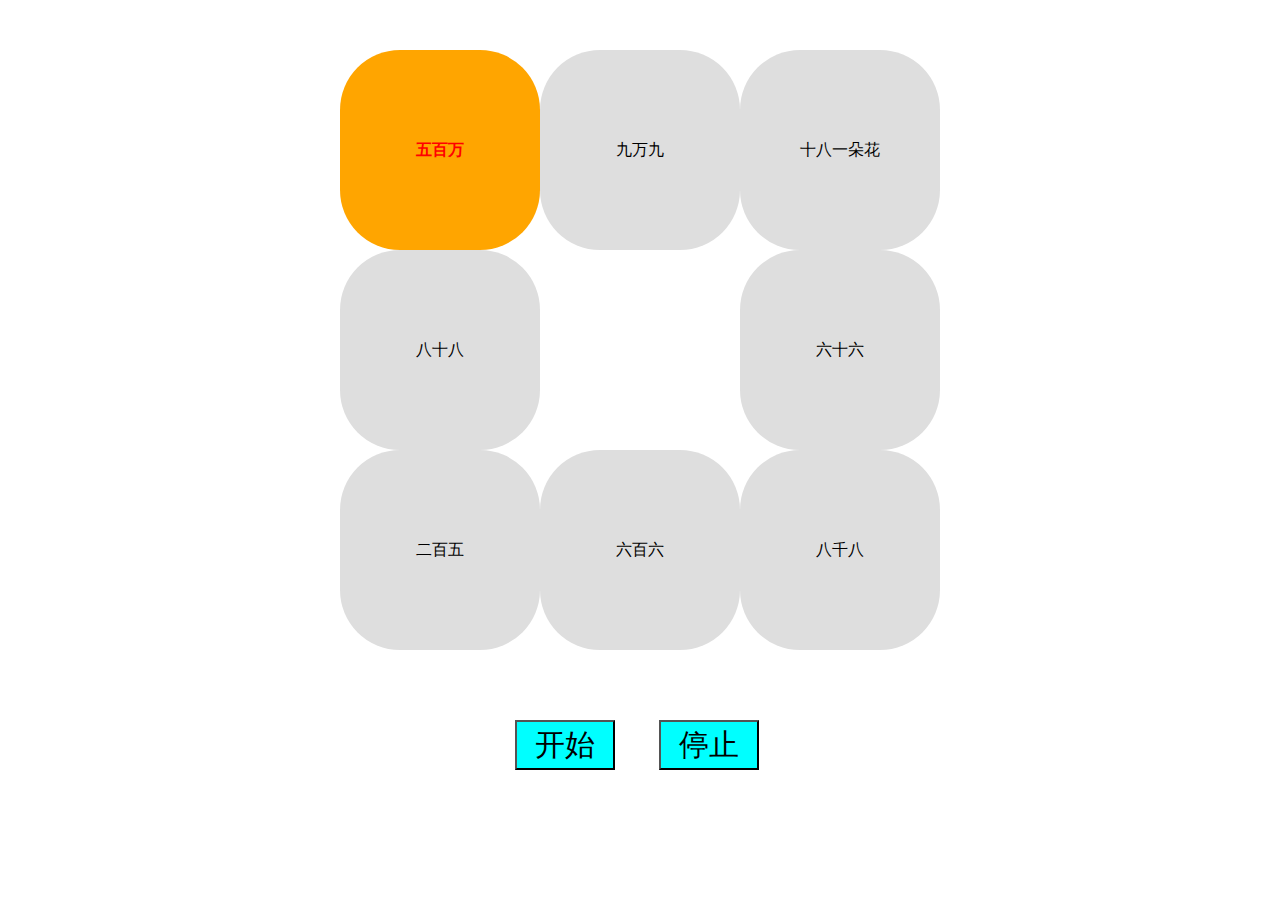
<file: project/bet.html>
<!DOCTYPE html>
<html lang="en">
<head>
	<meta charset="UTF-8">
	<title>Document</title>
	<style>
		*{
			margin:0;
			padding: 0; 
		}
		#view{
			width: 600px;
			height:600px;
			margin: 50px auto;
			position: relative;
		}
		#view div{
			width: 200px;
			height: 200px;
			position: absolute;
			background: #dedede;
			border-radius: 30%;
			line-height: 200px;
			text-align: center;
		}
		#view .con{
			background: orange;
			color: red;
			font-weight: bolder;
		}
		#anniu{
			width: 290px;
			margin: 0 auto;
		}
		#anniu button{
			width: 100px;
			height: 50px;
			margin: 20px;
			background: cyan;
			font-size: 30px;
		}
</style>
</head>
<body>
	<div id="view"></div>
	<div id="anniu">
	<button id="start">开始</button>
	<button id="down">停止</button>
	</div>
</body>
<script>
	var arr=["五百万","九万九","十八一朵花","六十六","八千八","六百六","二百五","八十八"];

	for(var i=0;i<arr.length;i++){//遍历arr 插入div
		var node=document.createElement("div");
		node.innerHTML=arr[i];
		node.index=[i];
		view.appendChild(node);
	}

function render(){
view.children[0].style.left=0;
view.children[0].style.top=0;

view.children[1].style.left="200px";
view.children[1].style.top=0;

view.children[2].style.left="400px";
view.children[2].style.top=0;

view.children[3].style.left="400px";
view.children[3].style.top="200px";

view.children[4].style.left="400px";
view.children[4].style.top="400px";

view.children[5].style.left="200px";
view.children[5].style.top="400px";

view.children[6].style.left=0;0
view.children[6].style.top="400px";

view.children[7].style.left=0;
view.children[7].style.top="200px";		
}
render();
	var allowList=["十八一朵花","六十六","八千八","六百六","二百五","八十八"]

	function random(a,b){//提取随机数函数
		return Math.floor(Math.random()*(b-a+1))+a;
	}

	view.children[0].className="con";

	var count=0;//记录循环索引值
	var flag=true;

	start.onclick=function(){
		var ran=random(0,allowList.length-1);
		console.log(allowList[ran]);//直接拿到结果

		var t=100;
		flag=true;
		function fun(){
			//切换类名 即换颜色
			view.children[count].className="";
			count++;
			if(count>view.children.length-1){
				count=0;
			}
			view.children[count].className="con";

			if(flag){
			if(t>50){//减小计时器事件 增大速度
				t-=5;
			}
			}else{
				if(t<=500){//减小计时器事件 增大速度
					t+=20;
				}
			}
			//所得标签内容是否为 允许范围内的值
			var allowFlag=view.children[count].innerHTML==allowList[ran];
			if(t>500&&allowFlag){//停止计时器循环
				// console.log(view.children[count].innerHTML);
			}else{
				setTimeout(fun,t)
			}			
		}
		fun()
	}

	down.onclick=function(){
		flag=false;
	}
</script>
</html>
</file>
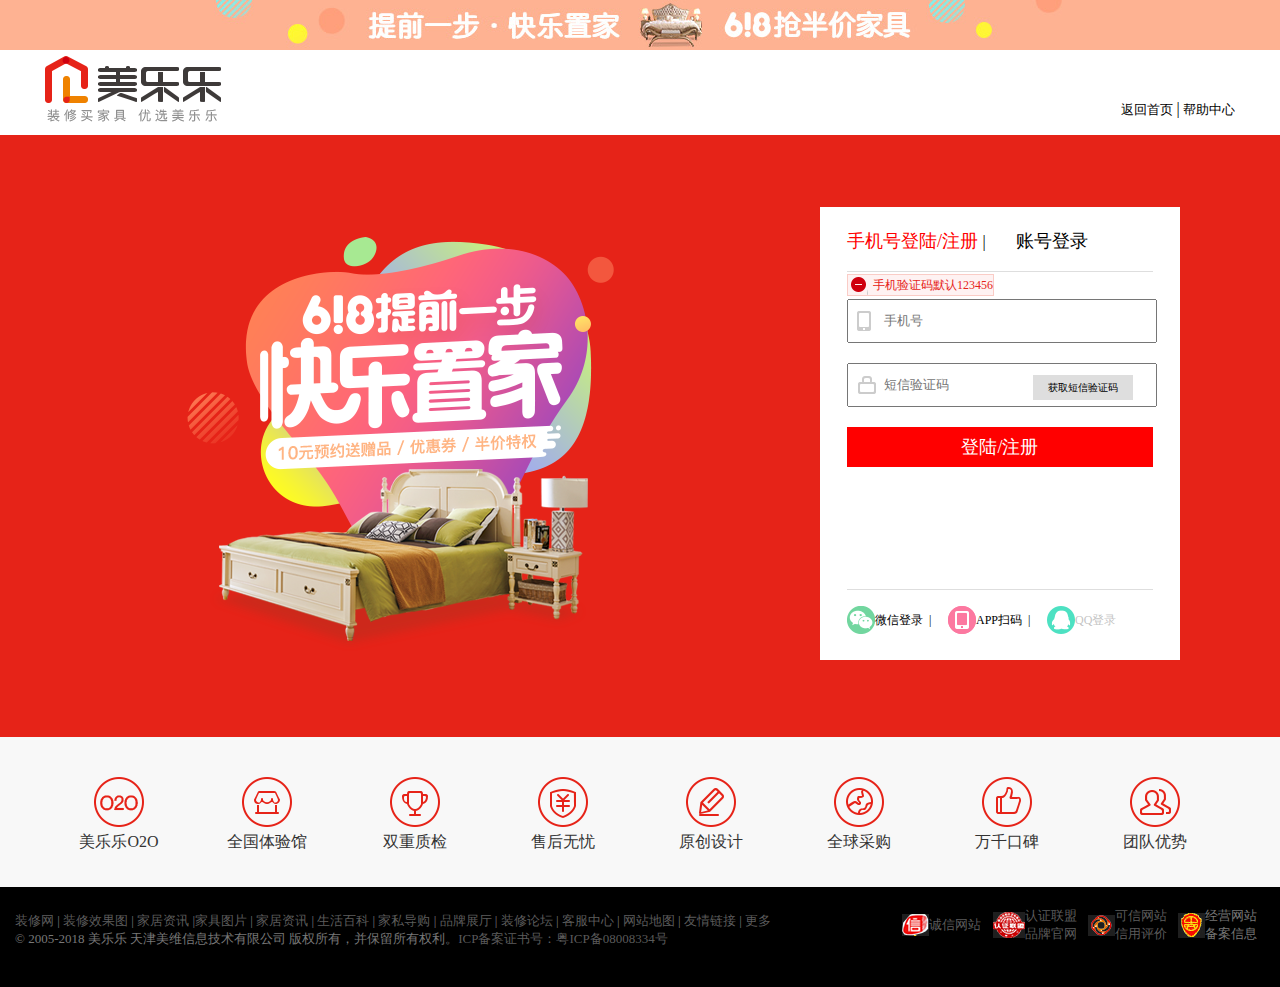
<file: project/meilele/cdyLogin.html>
<!DOCTYPE html>
<html lang="en">

<head>
	<meta charset="UTF-8">
	<title>Document</title>
	<link rel="stylesheet" href="css/cdyLogin.css">
	<link rel="stylesheet" href="css/Index_foot.css">
</head>

<body>



	
	<!--618活动图片描述-->
	<a href="" class="cdy_618"><img src="images/cdy_618.jpg" alt="图片迷路了"></a>
	<!--帮助中心  -->
	<div class="cdy_help">
		<a href="" class="cdy_log"><img src="images/cdy_log.png" alt="图片走丢了"></a>
		<div class="cdy_log_right">
			<a href="index.html">返回首页 </a>|<a href=""> 帮助中心</a></div>
	</div>
	<!-- 红色背景区域 -->
	<div class="cdy_bg">
		<div class="cdy_content">
			<a href=""><img src="images/cdy_log01.png" alt=""></a>
			<!-- 登录框部分 -->
			<div class="cdy_right">
				<!--总部分  -->
				<div id="cdy_right01">
					<!--第一大块块 -->
					<div class="cdy_right_top">
						<!--第一大块头部  -->
						<span id="cdy_tel">手机号登陆/注册 </span>|<span id="cdy_num">账号登录</span></div>

					<form id="cdy_tel01">
						<!-- 第一小块 -->
						<div class="cdy_err">
							<div></div>
							<p>手机验证码默认123456</p>
						</div>
						<div><input type="text" placeholder="手机号" id="c_tel011" name="tel">
							<div class="cdy_tel011"></div>
						</div>

						<div id="cdy_check"><input type="text" placeholder="图形验证码" id="cdy_tel014" name="mima">
							<div class="cdy_tel014"></div>
							<div id="cdy_random"></div>
							<div id="cdy_change"></div>
						</div>

						<div><input type="text" placeholder="短信验证码" name="telname" id="cdy_tel012">
							<div class="cdy_tel012"></div><a href="" class="cdy_tel013">获取短信验证码</a>
						</div>

						<div id="cdy_checkbox"><input type="checkbox" id="cdy_checkboxin">
							<p>&nbsp;我同意《美乐乐用户注册协议》</p>
						</div>
						<div class="cdy_tel_button">登陆/注册</div>
					</form>
					<form id="cdy_tel02">
						<!-- 第二小块 -->
						<div class="cdy_err">
							<div></div>
							<p>默认账号密码123465</p>
						</div>
						<div><input type="text" placeholder="邮箱/用户名/已验证手机" name="id">
							<div class="cdy_tel021"></div>
						</div>

						<div><input type="text" placeholder="密码" name="word">
							<div class="cdy_tel022"></div><a href="" class="cdy_tel023">忘记密码？</a>
							<div class="cdy_tel_button">登陆/注册</div>
						</div>
					</form>
				</div>

				<div id="cdy_right_weixin">
					<p>微信扫一扫，快速登录</p><img src="images/cdy_code.jpg" alt="二维码">
					<p class="cdy_type">打开<span style="color:red">微信 扫一扫</span>登录</p>
				</div>
				<div id="cdy_right_app">
					<p>手机扫码，安全登录</p><img src="images/cdy_code.jpg" alt="二维码">
					<p class="cdy_type">打开<span style="color:red">美乐乐APP扫一扫</span>登录</p>
				</div>

				<div class="cdy_right_bottom">
					<div id="cdy_weixin">
						<div class="cdy_weixin_img"></div>微信登录 &nbsp;|
					</div>
					<div id="cdy_app">
						<div class="cdy_app_img"></div>APP扫码 &nbsp;|
					</div>
					<a href="http://www.baidu.com" id="cdy_qq" target="_blank">
						<div class="cdy_qq_img"></div>QQ登录
					</a>
					<div id="cdy_view">手机号快捷登录 ></div>
				</div>
			</div>
		</div>
	</div>


	<!-- 页脚 -->
	<div class="WJH_footer">
		<div class="footer-icon">
			<div class="WJH_bot_icon">
				<a href="" target="_blank" class="icon-map">
					<p class="icon-bg i1"></p>
					<p class="icon-title">美乐乐O2O</p>
				</a><a href="" target="_blank" class="icon-map">
					<p class="icon-bg i2"></p>
					<p class="icon-title">全国体验馆</p>
				</a><a href="" target="_blank" class="icon-map">
					<p class="icon-bg i3"></p>
					<p class="icon-title">双重质检</p>
				</a><a href="" target="_blank" class="icon-map">
					<p class="icon-bg i4"></p>
					<p class="icon-title">售后无忧</p>
				</a><a href="" target="_blank" class="icon-map">
					<p class="icon-bg i5"></p>
					<p class="icon-title">原创设计</p>
				</a><a href="" target="_blank" class="icon-map">
					<p class="icon-bg i6"></p>
					<p class="icon-title">全球采购</p>
				</a><a href="" target="_blank" class="icon-map">
					<p class="icon-bg i7"></p>
					<p class="icon-title">万千口碑</p>
				</a><a href="" target="_blank" class="icon-map">
					<p class="icon-bg i8"></p>
					<p class="icon-title">团队优势</p>
				</a>
			</div>
		</div>
	</div>
	<div class="footer-copy">
		<div class="link-container">

			<div class="copy-index clearfix" style="padding-top:0">
				<div class="fl">
					<p>
						<a href="" target="_blank">装修网</a> | <a href="" target="_blank">装修效果图</a> | <a href=""
							target="_blank">家居资讯</a> |<a href="/list/" target="_blank">家具图片</a> | <a href=""
							target="_blank">家居资讯</a> | <a href="" target="_blank">生活百科</a> | <a href=""
							target="_blank">家私导购</a> | <a href="" target="_blank">品牌展厅</a> | <a href=""
							target="_blank">装修论坛</a> | <a href="" target="_blank" title="客服中心">客服中心</a> | <a href=""
							target="_blank">网站地图</a> | <a href="" target="_blank">友情链接</a> | <a href=""
							target="_blank">更多</a>
					</p>
					<p>
						<span class="yen">© 2005-2018 </span><span id="JS_footer_copyright">美乐乐</span> 天津美维信息技术有限公司
						版权所有，并保留所有权利。<a href="" target="_blank" class="gray">ICP备案证书号：粤ICP备08008334号</a>
					</p>
				</div>
				<div class="fr credit">
					<a href="" target="_blank"><i class="c1"></i><span class="spec">诚信网站</span></a>
					<a target="_blank" href=""><i class="c4"></i><span>认证联盟品牌官网</span></a>
					<a target="_blank" href=""><i class="c2"></i><span>可信网站信用评价</span></a>
					<i class="c3"></i><span>经营网站备案信息</span>
				</div>
			</div>

		</div>
	</div>


</body>
<script src="js/jquery-1.8.3.js"></script>
<script src="js/cdyLogin.js"></script>

</html>
</file>
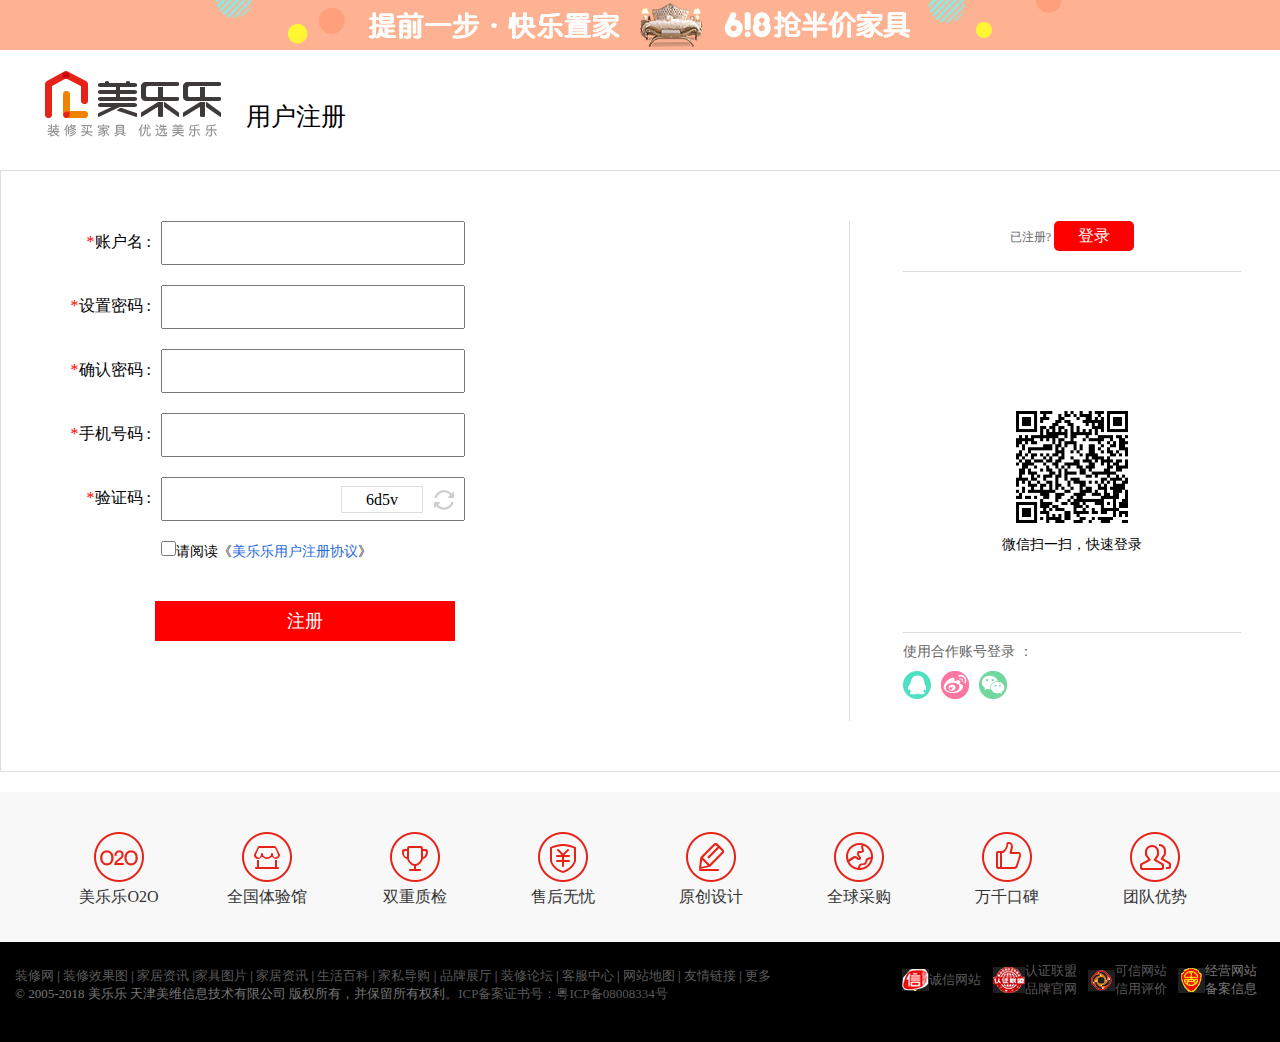
<file: project/meilele/cdySign.html>
<!DOCTYPE html>
<html lang="en">

<head>
	<meta charset="UTF-8">
	<title>Document</title>
	<link rel="stylesheet" href="css/cdySign.css">
	<link rel="stylesheet" href="css/Index_foot.css">
</head>

<body>
	<!--618活动图片描述-->
	<a href="" class="cdy_618"><img src="images/cdy_618.jpg" alt="图片迷路了"></a>
	<!--帮助中心  -->
	<div class="cdy_help">
		<a href="" class="cdy_log"><img src="images/cdy_log.png" alt="图片走丢了"></a><span>用户注册</span>
		<div class="cdy_log_right">
			<a href="">返回首页 </a>|<a href=""> 帮助中心</a></div>
	</div>
	<!-- 注册框 -->
	<div class="cdy_sign_box">
		<form class="cdy_sign_left">
			<div>
				<p class="cdy_tip"><span style="color:red">*</span>账户名 : </p><input type="text" name="id">
				<p id="cdy_err">
					用户名可使用字母、数字、下划线或其组合，4～20个字符，且不能为纯数字</p>
			</div>

			<div>
				<p class="cdy_tip"><span style="color:red">*</span>设置密码 : </p><input type="text" name="id">
				<p id="cdy_err">6-20位，支持字母、数字或符号的组合，不可单独使用字母、数字或符号</p>
			</div>

			<div>
				<p class="cdy_tip"><span style="color:red">*</span>确认密码 : </p><input type="text" name="id">
				<p id="cdy_err">请确保两次输入的密码一致</p>
			</div>

			<div>
				<p class="cdy_tip"><span style="color:red">*</span>手机号码 : </p><input type="text" name="id">
				<p id="cdy_err"></p>
			</div>

			<div>
				<p class="cdy_tip"><span style="color:red">*</span>验证码 : </p><input type="text" name="id">
				<p id="cdy_err"></p>
				<div id="cdy_random"></div>
				<div id="cdy_change"></div>
			</div>

			<div id="cdy_checkbox">
				<p class="cdy_tip"><span style="color:white">无</span></p><input type="checkbox" id="cdy_check">请阅读《<span
					style="color:#2769dc">美乐乐用户注册协议</span>》
			</div>
			<div>
				<p class="cdy_tip"><span style="color:white">无</span></p>
				<div id="cdy_button">注册</div>
			</div>
		</form>
		<div class="cdy_sign_right">
			<div class="cdy_right_top">已注册? <a href="cdyLogin.html" target="_blank">登录</a></div>

			<div class="cdy_right_code"><img src="images/cdy_code.jpg" alt="">
				<p>微信扫一扫，快速登录</p>
			</div>
			<div class="cdy_right_img">
				<p>使用合作账号登录 ：</p><a href="http://www.baidu.com" class="cdy_right_img01" target="_blank"></a><a
					href="http://www.baidu.com" class="cdy_right_img02" target="_blank"></a><a
					href="http://www.baidu.com" class="cdy_right_img03" target="_blank"></a>
			</div>
		</div>
	</div>



	<!-- 页脚 -->
	<div class="WJH_footer">
		<div class="footer-icon">
			<div class="WJH_bot_icon">
				<a href="" target="_blank" class="icon-map">
					<p class="icon-bg i1"></p>
					<p class="icon-title">美乐乐O2O</p>
				</a><a href="" target="_blank" class="icon-map">
					<p class="icon-bg i2"></p>
					<p class="icon-title">全国体验馆</p>
				</a><a href="" target="_blank" class="icon-map">
					<p class="icon-bg i3"></p>
					<p class="icon-title">双重质检</p>
				</a><a href="" target="_blank" class="icon-map">
					<p class="icon-bg i4"></p>
					<p class="icon-title">售后无忧</p>
				</a><a href="" target="_blank" class="icon-map">
					<p class="icon-bg i5"></p>
					<p class="icon-title">原创设计</p>
				</a><a href="" target="_blank" class="icon-map">
					<p class="icon-bg i6"></p>
					<p class="icon-title">全球采购</p>
				</a><a href="" target="_blank" class="icon-map">
					<p class="icon-bg i7"></p>
					<p class="icon-title">万千口碑</p>
				</a><a href="" target="_blank" class="icon-map">
					<p class="icon-bg i8"></p>
					<p class="icon-title">团队优势</p>
				</a>
			</div>
		</div>
	</div>
	<div class="footer-copy">
		<div class="link-container">

			<div class="copy-index clearfix" style="padding-top:0">
				<div class="fl">
					<p>
						<a href="" target="_blank">装修网</a> | <a href="" target="_blank">装修效果图</a> | <a href=""
							target="_blank">家居资讯</a> |<a href="/list/" target="_blank">家具图片</a> | <a href=""
							target="_blank">家居资讯</a> | <a href="" target="_blank">生活百科</a> | <a href=""
							target="_blank">家私导购</a> | <a href="" target="_blank">品牌展厅</a> | <a href=""
							target="_blank">装修论坛</a> | <a href="" target="_blank" title="客服中心">客服中心</a> | <a href=""
							target="_blank">网站地图</a> | <a href="" target="_blank">友情链接</a> | <a href=""
							target="_blank">更多</a>
					</p>
					<p>
						<span class="yen">© 2005-2018 </span><span id="JS_footer_copyright">美乐乐</span> 天津美维信息技术有限公司
						版权所有，并保留所有权利。<a href="" target="_blank" class="gray">ICP备案证书号：粤ICP备08008334号</a>
					</p>
				</div>
				<div class="fr credit">
					<a href="" target="_blank"><i class="c1"></i><span class="spec">诚信网站</span></a>
					<a target="_blank" href=""><i class="c4"></i><span>认证联盟品牌官网</span></a>
					<a target="_blank" href=""><i class="c2"></i><span>可信网站信用评价</span></a>
					<i class="c3"></i><span>经营网站备案信息</span>
				</div>
			</div>

		</div>
	</div>

</body>
<script src="js/jquery-1.8.3.js"></script>
<script src="js/cdySign.js"></script>

</html>
</file>
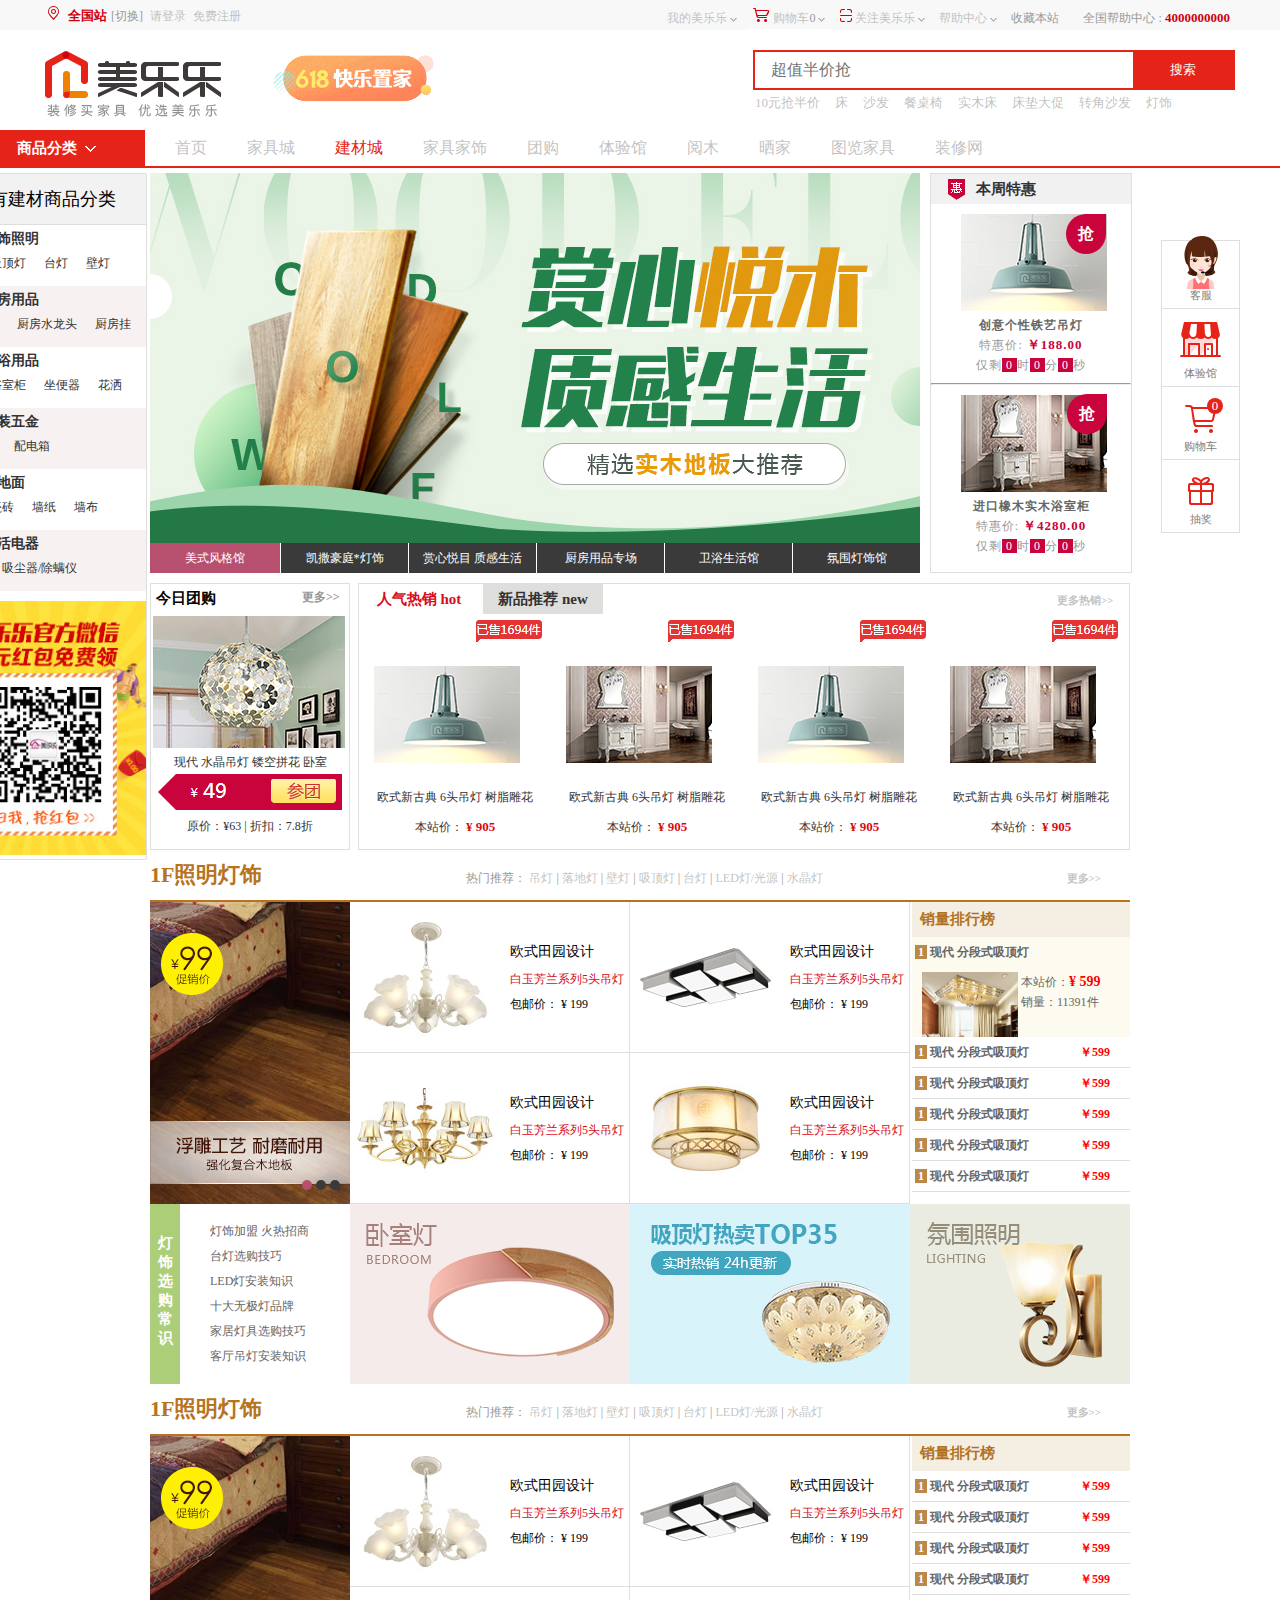
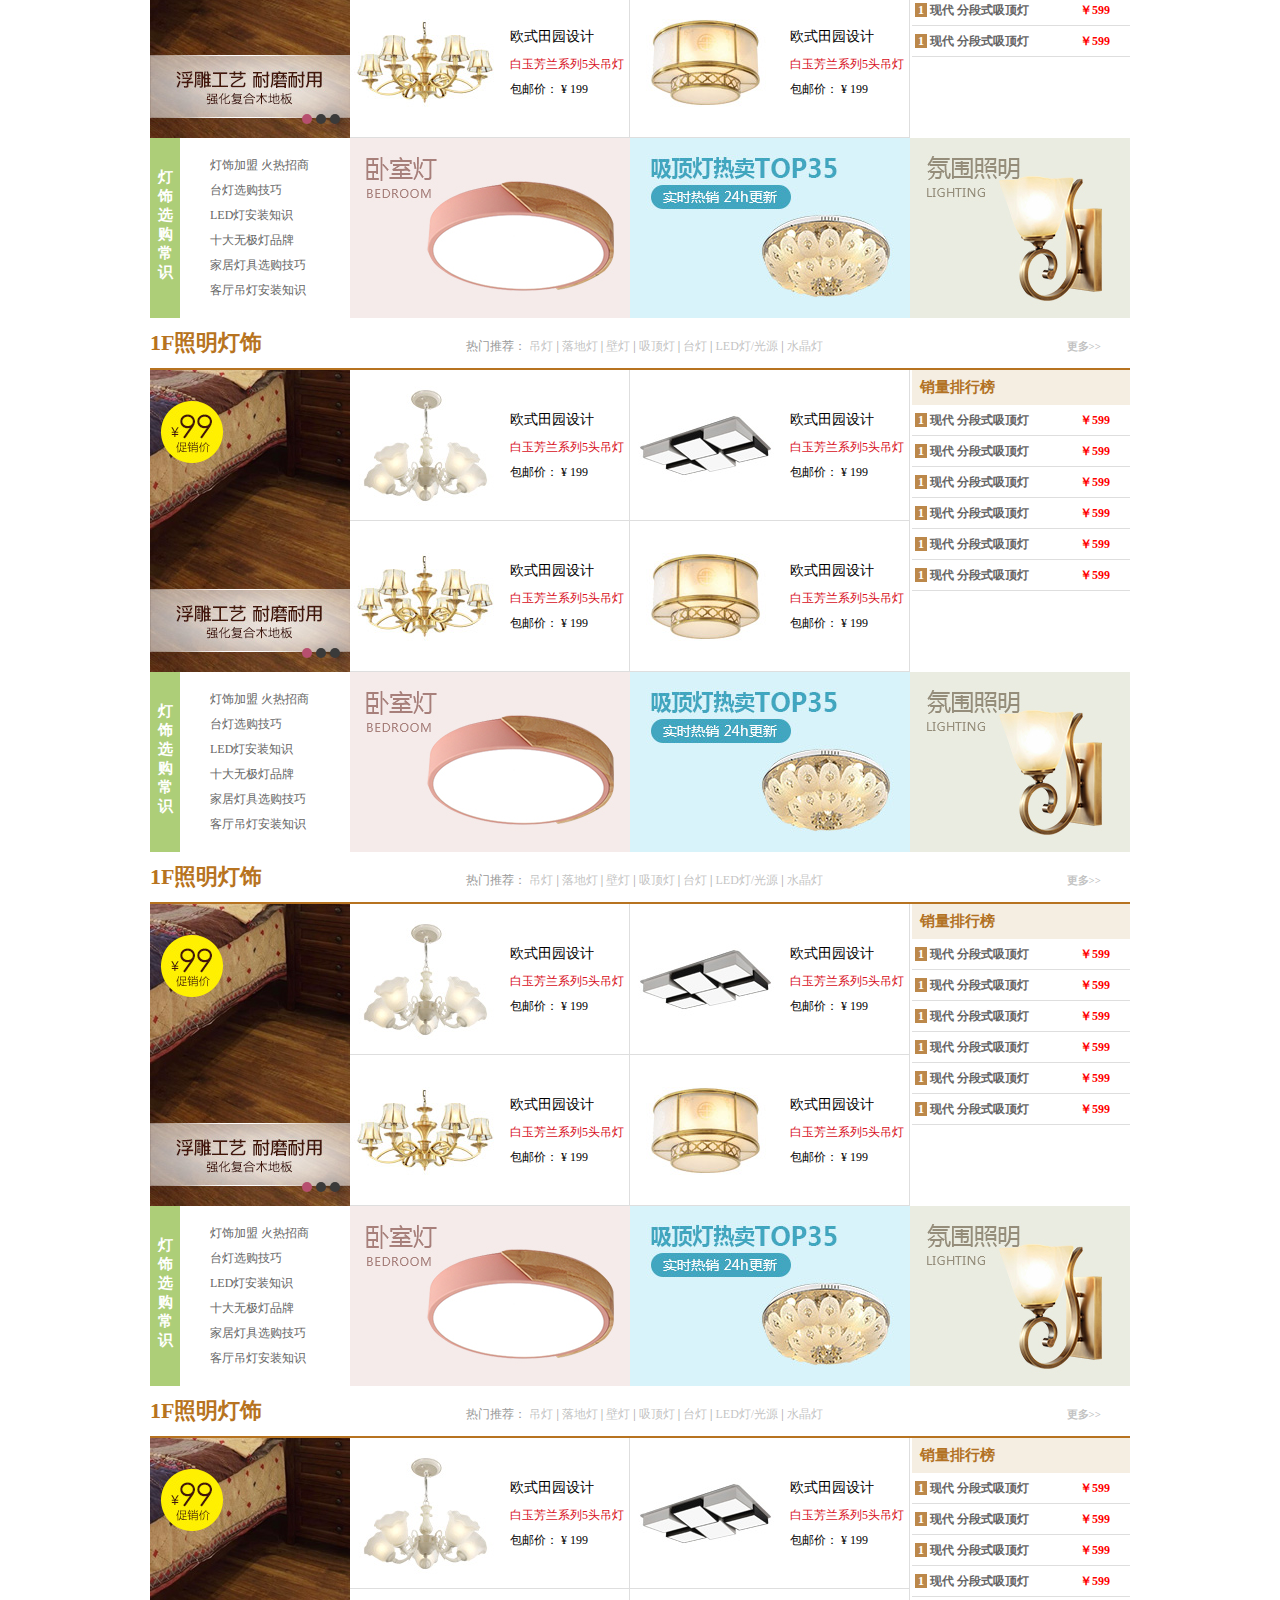
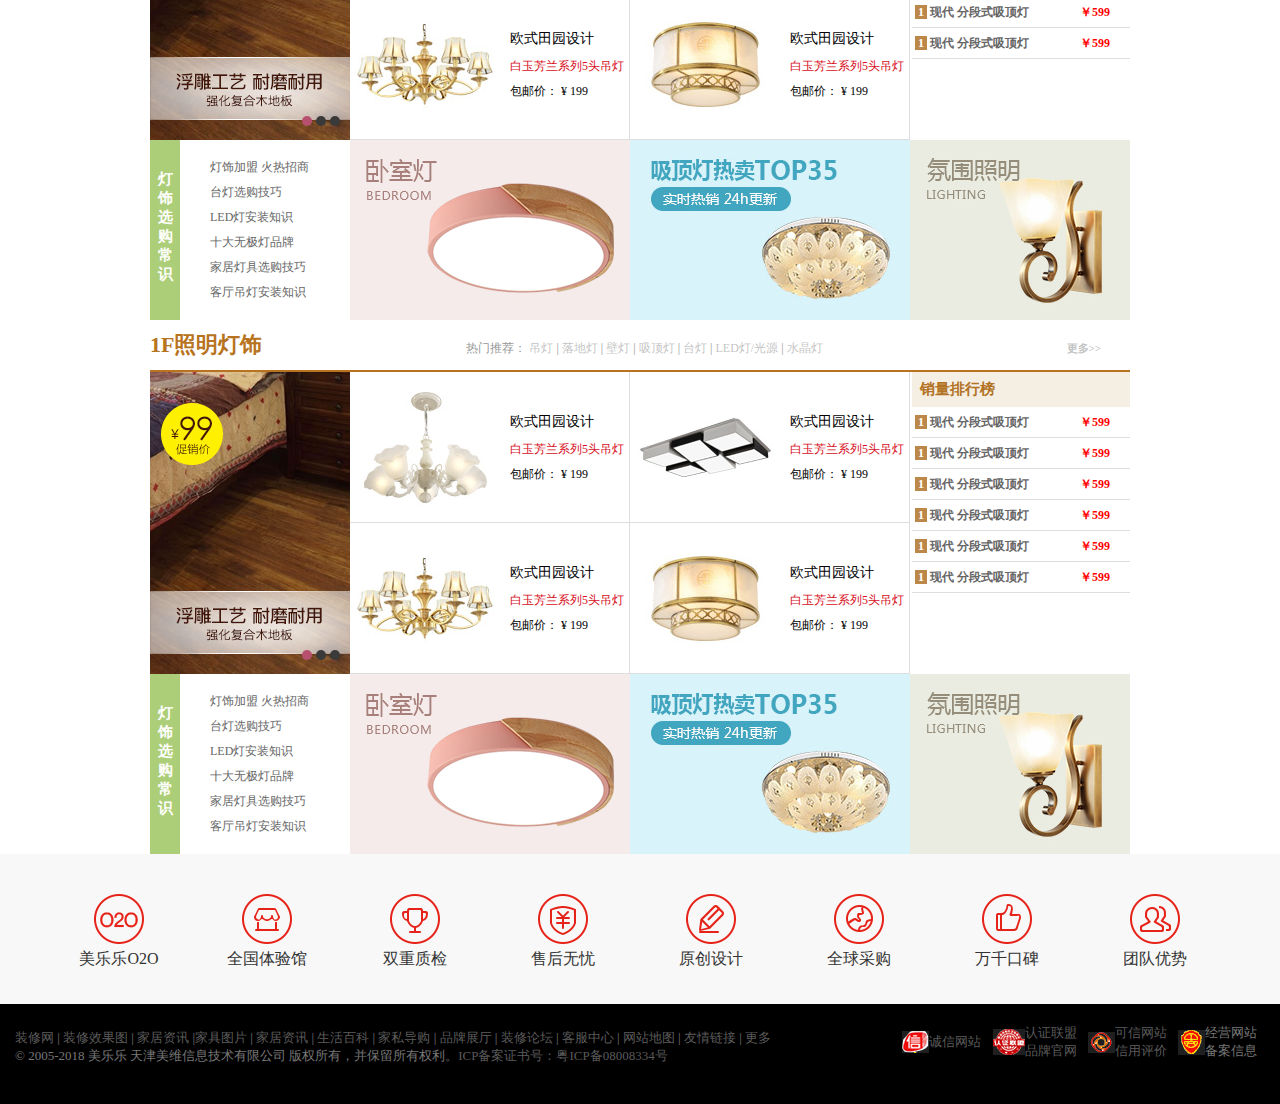
<file: project/meilele/ch_jcCity.html>
<!DOCTYPE html>
<html lang="en">
<head>
	<meta charset="UTF-8">
	<title>Document</title>
	<link rel="stylesheet" href="css/ch_jcCity.css">
	<link rel="stylesheet" href="css/cebian.css">
	<script src="js/jquery-1.8.3.js"></script>
	<script src="js/jquery-1.8.3.min.js"></script>
	<link rel="stylesheet" href="css/Index_header.css">
	<link rel="stylesheet" href="css/Index_foot.css">
	

</head>
<body>

	 <!-- 页头 -->
	 <div id="WJH_header">
			<!-- 总栏 -->
			<div class="WJH_menu">
	
				<div class="WJH_area">
					<!-- 地区栏 -->
					<ul class="WJH_nav_left">
						<li class="WJH_change">
							<i class="i_coord"></i>
							<span class="WJH_city">全国站</span>
							<div class="WJH_changeCity">
								[切换]
								<ul id="WJH_cityBox">
									<span class="WJH_arrowBg"></span>
									<p></p>
									<ul class="WJH_cityTitle">
										<li>全国</li>
										<li>北京</li>
										<li>上海</li>
										<li>广州</li>
										<li>深圳</li>
										<li>成都</li>
										<li>西安</li>
										<li>天津</li>
										<li>武汉</li>
										<li>重庆</li>
										<li>南京</li>
									</ul>
									<div class="WJH_search">
										<input type="text" placeholder="输入城市名"><button>搜索</button>
									</div>
									<!-- 首字母 -->
									<ul id="WJH_firWord">
	
									</ul>
									<!-- 城市列表 -->
									<div id="WJH_cityliebiao">
	
									</div>
								</ul>
							</div>
	
						</li>
						<li class="WJH_login">
							<a href="cdyLogin.html">请登录</a>
						</li>
						<li class="WJH_regist">
							<a href="cdySign.html">免费注册</a>
						</li>
					</ul>
					<!-- 我的美乐乐栏 -->
					<ul class="WJH_nav_right">
						<li class="WJH_mymeilele">
							<a href="">我的美乐乐</a>
							<div class="WJH_mymeilele_box">
								<a href="">我的订单</a>
								<a href="">我的金币</a>
								<a href="">我的红包</a>
								<a href="">我的收藏</a>
								<a href="">我要评价</a>
								<a href="">申请保价</a>
							</div>
							<i class="drop_arrow"></i>
						</li>
						<li class="WJH_good">
							<i class="WJH_cart"></i>
							<a href="hopping.html">购物车</a><span class="WJH_goodsCount">0</span>
							<div class="shopCar_line"></div>
							<div id="shopCar">
								暂时没有商品
							</div>
							<i class="drop_arrow"></i>
						</li>
						<li class="WJH_guanzhu">
							<i class="WJH_guanzhuicon"></i>
							<a href="">关注美乐乐</a>
							<i class="drop_arrow"></i>
						</li>
						<li class="WJH_helpcenter">
							<a href="">帮助中心</a>
							<i class="drop_arrow"></i>
						</li>
						<li class="WJH_collet">
							<a href="">收藏本站</a>
						</li>
						<li>
							<span class="WJH_help">全国帮助中心&nbsp;:</span><span class="WJH_tel">&nbsp;4000000000</span>
						</li>
					</ul>
				</div>
			</div>
			<!-- 页面导航栏 -->
			<div class="WJH_header_nav">
				<a href="">
					<img src="images\WJH_logo2.png" alt="">
				</a>
				<a href="">
					<img src="images\WJH_618.gif" alt="">
				</a>
				<div class="WJH_header_nav_search">
					<input type="text" placeholder="超值半价抢"><button>搜索</button>
					<div class="WJH_active">
						<a href="">10元抢半价</a>
						<a href="">床</a>
						<a href="">沙发</a>
						<a href="">餐桌椅</a>
						<a href="">实木床</a>
						<a href="">床垫大促</a>
						<a href="">转角沙发</a>
						<a href="">灯饰</a>
					</div>
					<div class="clear"></div>
				</div>
			</div>
		</div>



	
	<!-- 导航菜单 -->
	<div class="ch_bigtitle">

		

		<div class="ch_title">
			<h2 class="ch_sph2"><span>商品分类</span>
				<div class="ch_ycMenu">
					<div class="ch_aa">
						<a class="ch_lei" href="">家具</a>
						<ul>
							<li class="ch_xxxx">
								<p style="color: red">>卧室</p>
								<p>>客厅</p>
								<p>>餐厅</p>
								<p>>书房</p>
								<p>>儿童房</p>
								<p>>户外/阳台</p>
								<p>>办公家居</p>
							</li><!-- 
							 --><li class="ch_vvvv">
								<p>床 床垫 床头柜 美国进口床垫 美规床 衣柜 斗柜 妆台镜/妆凳 穿衣镜/衣帽架 床尾凳 卧室套装</p>
								<p>沙发 电视柜 茶几/边桌 酒柜/装饰柜 鞋柜 间厅/玄关柜 休闲椅/凳 花架/装饰架 屏风 客厅套装</p>
								<p>餐桌 餐椅 餐边柜 餐厅套装</p>
								<p>书桌/工作台 书椅/转椅 书柜/书架 书房套装</p>
								<p>儿童床 儿童床垫 儿童床头柜 儿童衣柜 儿童桌 儿童椅 儿童柜类</p>
								<p>户外柜 遮阳伞 户外套装 吊篮/吊椅 折叠床 户外椅 藤艺家具</p>
								<p>办公桌 办公椅 办公沙发 文件柜 保险柜</p>
							 </li><!-- 
							  --><li class="ch_bbbb">
									<div>
										<h2>推荐新品</h2>
										<p>凯撒豪庭 北欧悠歌 白金宫殿 法兰西玫瑰 韩菲儿 卡富亚 蓝旗家具 卡洛阁 青春城堡 宜华</p>
									</div>
									<img src="images/ch_azaz.jpg" alt="">
							  </li>
						</ul>
					</div>

					<div class="ch_bb">
						<a href="">卧室</a>/
						<a href="">床</a>/
						<a href="">床垫</a>/
						<a href="">衣柜</a>
						<ul>
							<li class="ch_xxxx">
								<p>>卧室</p>
								<p style="color: red">>客厅</p>
								<p>>餐厅</p>
								<p>>书房</p>
								<p>>儿童房</p>
								<p>>户外/阳台</p>
								<p>>办公家居</p>
							</li><!-- 
							 --><li class="ch_vvvv">
								<p>床 床垫 床头柜 美国进口床垫 美规床 衣柜 斗柜 妆台镜/妆凳 穿衣镜/衣帽架 床尾凳 卧室套装</p>
								<p>沙发 电视柜 茶几/边桌 酒柜/装饰柜 鞋柜 间厅/玄关柜 休闲椅/凳 花架/装饰架 屏风 客厅套装</p>
								<p>餐桌 餐椅 餐边柜 餐厅套装</p>
								<p>书桌/工作台 书椅/转椅 书柜/书架 书房套装</p>
								<p>儿童床 儿童床垫 儿童床头柜 儿童衣柜 儿童桌 儿童椅 儿童柜类</p>
								<p>户外柜 遮阳伞 户外套装 吊篮/吊椅 折叠床 户外椅 藤艺家具</p>
								<p>办公桌 办公椅 办公沙发 文件柜 保险柜</p>
							 </li><!-- 
							  --><li class="ch_bbbb">
									<div>
										<h2>推荐新品</h2>
										<p>凯撒豪庭 北欧悠歌 白金宫殿 法兰西玫瑰 韩菲儿 卡富亚 蓝旗家具 卡洛阁 青春城堡 宜华</p>
									</div>
									<img src="images/ch_azaz.jpg" alt="">
							  </li>
						</ul>
					</div>

					<div class="ch_cc">
						<a href="">客厅</a>/
						<a href="">沙发</a>/
						<a href="">电视柜</a>
						<ul>
							<li class="ch_xxxx">
								<p>>卧室</p>
								<p>>客厅</p>
								<p style="color: red">>餐厅</p>
								<p>>书房</p>
								<p>>儿童房</p>
								<p>>户外/阳台</p>
								<p>>办公家居</p>
							</li><!-- 
							 --><li class="ch_vvvv">
								<p>床 床垫 床头柜 美国进口床垫 美规床 衣柜 斗柜 妆台镜/妆凳 穿衣镜/衣帽架 床尾凳 卧室套装</p>
								<p>沙发 电视柜 茶几/边桌 酒柜/装饰柜 鞋柜 间厅/玄关柜 休闲椅/凳 花架/装饰架 屏风 客厅套装</p>
								<p>餐桌 餐椅 餐边柜 餐厅套装</p>
								<p>书桌/工作台 书椅/转椅 书柜/书架 书房套装</p>
								<p>儿童床 儿童床垫 儿童床头柜 儿童衣柜 儿童桌 儿童椅 儿童柜类</p>
								<p>户外柜 遮阳伞 户外套装 吊篮/吊椅 折叠床 户外椅 藤艺家具</p>
								<p>办公桌 办公椅 办公沙发 文件柜 保险柜</p>
							 </li><!-- 
							  --><li class="ch_bbbb">
									<div>
										<h2>推荐新品</h2>
										<p>凯撒豪庭 北欧悠歌 白金宫殿 法兰西玫瑰 韩菲儿 卡富亚 蓝旗家具 卡洛阁 青春城堡 宜华</p>
									</div>
									<img src="images/ch_azaz.jpg" alt="">
							  </li>
						</ul>
					</div>

					<div class="ch_dd">
						<a href="">餐厅</a>/
						<a href="">餐桌</a>/
						<a href="">餐椅</a>
						<ul>
							<li class="ch_xxxx">
								<p>>卧室</p>
								<p>>客厅</p>
								<p>>餐厅</p>
								<p style="color: red">>书房</p>
								<p>>儿童房</p>
								<p>>户外/阳台</p>
								<p>>办公家居</p>
							</li><!-- 
							 --><li class="ch_vvvv">
								<p>床 床垫 床头柜 美国进口床垫 美规床 衣柜 斗柜 妆台镜/妆凳 穿衣镜/衣帽架 床尾凳 卧室套装</p>
								<p>沙发 电视柜 茶几/边桌 酒柜/装饰柜 鞋柜 间厅/玄关柜 休闲椅/凳 花架/装饰架 屏风 客厅套装</p>
								<p>餐桌 餐椅 餐边柜 餐厅套装</p>
								<p>书桌/工作台 书椅/转椅 书柜/书架 书房套装</p>
								<p>儿童床 儿童床垫 儿童床头柜 儿童衣柜 儿童桌 儿童椅 儿童柜类</p>
								<p>户外柜 遮阳伞 户外套装 吊篮/吊椅 折叠床 户外椅 藤艺家具</p>
								<p>办公桌 办公椅 办公沙发 文件柜 保险柜</p>
							 </li><!-- 
							  --><li class="ch_bbbb">
									<div>
										<h2>推荐新品</h2>
										<p>凯撒豪庭 北欧悠歌 白金宫殿 法兰西玫瑰 韩菲儿 卡富亚 蓝旗家具 卡洛阁 青春城堡 宜华</p>
									</div>
									<img src="images/ch_azaz.jpg" alt="">
							  </li>
						</ul>
					</div>

					<div class="ch_ee">
						<a href="">书房</a>/
						<a href="">书桌</a>/
						<a href="">书柜</a>
						<ul>
							<li class="ch_xxxx">
								<p>>卧室</p>
								<p>>客厅</p>
								<p>>餐厅</p>
								<p>>书房</p>
								<p style="color: red">>儿童房</p>
								<p>>户外/阳台</p>
								<p>>办公家居</p>
							</li><!-- 
							 --><li class="ch_vvvv">
								<p>床 床垫 床头柜 美国进口床垫 美规床 衣柜 斗柜 妆台镜/妆凳 穿衣镜/衣帽架 床尾凳 卧室套装</p>
								<p>沙发 电视柜 茶几/边桌 酒柜/装饰柜 鞋柜 间厅/玄关柜 休闲椅/凳 花架/装饰架 屏风 客厅套装</p>
								<p>餐桌 餐椅 餐边柜 餐厅套装</p>
								<p>书桌/工作台 书椅/转椅 书柜/书架 书房套装</p>
								<p>儿童床 儿童床垫 儿童床头柜 儿童衣柜 儿童桌 儿童椅 儿童柜类</p>
								<p>户外柜 遮阳伞 户外套装 吊篮/吊椅 折叠床 户外椅 藤艺家具</p>
								<p>办公桌 办公椅 办公沙发 文件柜 保险柜</p>
							 </li><!-- 
							  --><li class="ch_bbbb">
									<div>
										<h2>推荐新品</h2>
										<p>凯撒豪庭 北欧悠歌 白金宫殿 法兰西玫瑰 韩菲儿 卡富亚 蓝旗家具 卡洛阁 青春城堡 宜华</p>
									</div>
									<img src="images/ch_azaz.jpg" alt="">
							  </li>
						</ul>
					</div>

					<div class="ch_ff">
						<a href="">儿童房</a>/
						<a href="">儿童床</a>/
						<a href="">儿童桌</a>
						<ul>
							<li class="ch_xxxx">
								<p>>卧室</p>
								<p>>客厅</p>
								<p>>餐厅</p>
								<p>>书房</p>
								<p>>儿童房</p>
								<p style="color: red">>户外/阳台</p>
								<p>>办公家居</p>
							</li><!-- 
							 --><li class="ch_vvvv">
								<p>床 床垫 床头柜 美国进口床垫 美规床 衣柜 斗柜 妆台镜/妆凳 穿衣镜/衣帽架 床尾凳 卧室套装</p>
								<p>沙发 电视柜 茶几/边桌 酒柜/装饰柜 鞋柜 间厅/玄关柜 休闲椅/凳 花架/装饰架 屏风 客厅套装</p>
								<p>餐桌 餐椅 餐边柜 餐厅套装</p>
								<p>书桌/工作台 书椅/转椅 书柜/书架 书房套装</p>
								<p>儿童床 儿童床垫 儿童床头柜 儿童衣柜 儿童桌 儿童椅 儿童柜类</p>
								<p>户外柜 遮阳伞 户外套装 吊篮/吊椅 折叠床 户外椅 藤艺家具</p>
								<p>办公桌 办公椅 办公沙发 文件柜 保险柜</p>
							 </li><!-- 
							  --><li class="ch_bbbb">
									<div>
										<h2>推荐新品</h2>
										<p>凯撒豪庭 北欧悠歌 白金宫殿 法兰西玫瑰 韩菲儿 卡富亚 蓝旗家具 卡洛阁 青春城堡 宜华</p>
									</div>
									<img src="images/ch_azaz.jpg" alt="">
							  </li>
						</ul>
					</div>
					<div class="ch_gg">
						<a href="">户外</a>/
						<a href="">阳台</a>/
						<a href="">办公家具</a>
						<ul>
							<li class="ch_xxxx">
								<p>>卧室</p>
								<p>>客厅</p>
								<p>>餐厅</p>
								<p>>书房</p>
								<p>>儿童房</p>
								<p>>户外/阳台</p>
								<p style="color: red">>办公家居</p>
							</li><!-- 
							 --><li class="ch_vvvv">
								<p>床 床垫 床头柜 美国进口床垫 美规床 衣柜 斗柜 妆台镜/妆凳 穿衣镜/衣帽架 床尾凳 卧室套装</p>
								<p>沙发 电视柜 茶几/边桌 酒柜/装饰柜 鞋柜 间厅/玄关柜 休闲椅/凳 花架/装饰架 屏风 客厅套装</p>
								<p>餐桌 餐椅 餐边柜 餐厅套装</p>
								<p>书桌/工作台 书椅/转椅 书柜/书架 书房套装</p>
								<p>儿童床 儿童床垫 儿童床头柜 儿童衣柜 儿童桌 儿童椅 儿童柜类</p>
								<p>户外柜 遮阳伞 户外套装 吊篮/吊椅 折叠床 户外椅 藤艺家具</p>
								<p>办公桌 办公椅 办公沙发 文件柜 保险柜</p>
							 </li><!-- 
							  --><li class="ch_bbbb">
									<div>
										<h2>推荐新品</h2>
										<p>凯撒豪庭 北欧悠歌 白金宫殿 法兰西玫瑰 韩菲儿 卡富亚 蓝旗家具 卡洛阁 青春城堡 宜华</p>
									</div>
									<img src="images/ch_azaz.jpg" alt="">
							  </li>
						</ul>
					</div>

					<div class="ch_hh">
						<a class="ch_lei ch_2" href="">家居建材</a>
						<ul>
							<li class="ch_xxxx">
								<p style="color: red">>卧室</p>
								<p>>客厅</p>
								<p>>餐厅</p>
								<p>>书房</p>
								<p>>儿童房</p>
								<p>>户外/阳台</p>
								<p>>办公家居</p>
							</li><!-- 
							 --><li class="ch_vvvv">
								<p>床 床垫 床头柜 美国进口床垫 美规床 衣柜 斗柜 妆台镜/妆凳 穿衣镜/衣帽架 床尾凳 卧室套装</p>
								<p>沙发 电视柜 茶几/边桌 酒柜/装饰柜 鞋柜 间厅/玄关柜 休闲椅/凳 花架/装饰架 屏风 客厅套装</p>
								<p>餐桌 餐椅 餐边柜 餐厅套装</p>
								<p>书桌/工作台 书椅/转椅 书柜/书架 书房套装</p>
								<p>儿童床 儿童床垫 儿童床头柜 儿童衣柜 儿童桌 儿童椅 儿童柜类</p>
								<p>户外柜 遮阳伞 户外套装 吊篮/吊椅 折叠床 户外椅 藤艺家具</p>
								<p>办公桌 办公椅 办公沙发 文件柜 保险柜</p>
							 </li><!-- 
							  --><li class="ch_bbbb">
									<div>
										<h2>推荐新品</h2>
										<p>凯撒豪庭 北欧悠歌 白金宫殿 法兰西玫瑰 韩菲儿 卡富亚 蓝旗家具 卡洛阁 青春城堡 宜华</p>
									</div>
									<img src="images/ch_azaz.jpg" alt="">
							  </li>
						</ul>
					</div>

					<div class="ch_ii">
						<a href="">灯饰照明</a>/
						<a href="">吊灯</a>/
						<a href="">吸顶灯</a>
						<ul>
							<li class="ch_xxxx">
								<p>>卧室</p>
								<p style="color: red">>客厅</p>
								<p>>餐厅</p>
								<p>>书房</p>
								<p>>儿童房</p>
								<p>>户外/阳台</p>
								<p>>办公家居</p>
							</li><!-- 
							 --><li class="ch_vvvv">
								<p>床 床垫 床头柜 美国进口床垫 美规床 衣柜 斗柜 妆台镜/妆凳 穿衣镜/衣帽架 床尾凳 卧室套装</p>
								<p>沙发 电视柜 茶几/边桌 酒柜/装饰柜 鞋柜 间厅/玄关柜 休闲椅/凳 花架/装饰架 屏风 客厅套装</p>
								<p>餐桌 餐椅 餐边柜 餐厅套装</p>
								<p>书桌/工作台 书椅/转椅 书柜/书架 书房套装</p>
								<p>儿童床 儿童床垫 儿童床头柜 儿童衣柜 儿童桌 儿童椅 儿童柜类</p>
								<p>户外柜 遮阳伞 户外套装 吊篮/吊椅 折叠床 户外椅 藤艺家具</p>
								<p>办公桌 办公椅 办公沙发 文件柜 保险柜</p>
							 </li><!-- 
							  --><li class="ch_bbbb">
									<div>
										<h2>推荐新品</h2>
										<p>凯撒豪庭 北欧悠歌 白金宫殿 法兰西玫瑰 韩菲儿 卡富亚 蓝旗家具 卡洛阁 青春城堡 宜华</p>
									</div>
									<img src="images/ch_azaz.jpg" alt="">
							  </li>
						</ul>
					</div>

					<div class="ch_jj">
						<a href="">卫浴</a>/
						<a href="">墙地面</a>/
						<a href="">地板</a>
						<ul>
							<li class="ch_xxxx">
								<p>>卧室</p>
								<p>>客厅</p>
								<p style="color: red">>餐厅</p>
								<p>>书房</p>
								<p>>儿童房</p>
								<p>>户外/阳台</p>
								<p>>办公家居</p>
							</li><!-- 
							 --><li class="ch_vvvv">
								<p>床 床垫 床头柜 美国进口床垫 美规床 衣柜 斗柜 妆台镜/妆凳 穿衣镜/衣帽架 床尾凳 卧室套装</p>
								<p>沙发 电视柜 茶几/边桌 酒柜/装饰柜 鞋柜 间厅/玄关柜 休闲椅/凳 花架/装饰架 屏风 客厅套装</p>
								<p>餐桌 餐椅 餐边柜 餐厅套装</p>
								<p>书桌/工作台 书椅/转椅 书柜/书架 书房套装</p>
								<p>儿童床 儿童床垫 儿童床头柜 儿童衣柜 儿童桌 儿童椅 儿童柜类</p>
								<p>户外柜 遮阳伞 户外套装 吊篮/吊椅 折叠床 户外椅 藤艺家具</p>
								<p>办公桌 办公椅 办公沙发 文件柜 保险柜</p>
							 </li><!-- 
							  --><li class="ch_bbbb">
									<div>
										<h2>推荐新品</h2>
										<p>凯撒豪庭 北欧悠歌 白金宫殿 法兰西玫瑰 韩菲儿 卡富亚 蓝旗家具 卡洛阁 青春城堡 宜华</p>
									</div>
									<img src="images/ch_azaz.jpg" alt="">
							  </li>
						</ul>
					</div>

					<div class="ch_kk">
						<a class="ch_lei ch_3" href="">优选风格</a>
						<ul>
							<li class="ch_xxxx">
								<p>>卧室</p>
								<p>>客厅</p>
								<p>>餐厅</p>
								<p style="color: red">>书房</p>
								<p>>儿童房</p>
								<p>>户外/阳台</p>
								<p>>办公家居</p>
							</li><!-- 
							 --><li class="ch_vvvv">
								<p>床 床垫 床头柜 美国进口床垫 美规床 衣柜 斗柜 妆台镜/妆凳 穿衣镜/衣帽架 床尾凳 卧室套装</p>
								<p>沙发 电视柜 茶几/边桌 酒柜/装饰柜 鞋柜 间厅/玄关柜 休闲椅/凳 花架/装饰架 屏风 客厅套装</p>
								<p>餐桌 餐椅 餐边柜 餐厅套装</p>
								<p>书桌/工作台 书椅/转椅 书柜/书架 书房套装</p>
								<p>儿童床 儿童床垫 儿童床头柜 儿童衣柜 儿童桌 儿童椅 儿童柜类</p>
								<p>户外柜 遮阳伞 户外套装 吊篮/吊椅 折叠床 户外椅 藤艺家具</p>
								<p>办公桌 办公椅 办公沙发 文件柜 保险柜</p>
							 </li><!-- 
							  --><li class="ch_bbbb">
									<div>
										<h2>推荐新品</h2>
										<p>凯撒豪庭 北欧悠歌 白金宫殿 法兰西玫瑰 韩菲儿 卡富亚 蓝旗家具 卡洛阁 青春城堡 宜华</p>
									</div>
									<img src="images/ch_azaz.jpg" alt="">
							  </li>
						</ul>
					</div>

					<div class="ch_ll">
						<a href="">美式</a>/
						<a href="">欧式</a>/
						<a href="">现代</a>/
						<a href="">中式</a>
						<ul>
							<li class="ch_xxxx">
								<p>>卧室</p>
								<p>>客厅</p>
								<p>>餐厅</p>
								<p>>书房</p>
								<p style="color: red">>儿童房</p>
								<p>>户外/阳台</p>
								<p>>办公家居</p>
							</li><!-- 
							 --><li class="ch_vvvv">
								<p>床 床垫 床头柜 美国进口床垫 美规床 衣柜 斗柜 妆台镜/妆凳 穿衣镜/衣帽架 床尾凳 卧室套装</p>
								<p>沙发 电视柜 茶几/边桌 酒柜/装饰柜 鞋柜 间厅/玄关柜 休闲椅/凳 花架/装饰架 屏风 客厅套装</p>
								<p>餐桌 餐椅 餐边柜 餐厅套装</p>
								<p>书桌/工作台 书椅/转椅 书柜/书架 书房套装</p>
								<p>儿童床 儿童床垫 儿童床头柜 儿童衣柜 儿童桌 儿童椅 儿童柜类</p>
								<p>户外柜 遮阳伞 户外套装 吊篮/吊椅 折叠床 户外椅 藤艺家具</p>
								<p>办公桌 办公椅 办公沙发 文件柜 保险柜</p>
							 </li><!-- 
							  --><li class="ch_bbbb">
									<div>
										<h2>推荐新品</h2>
										<p>凯撒豪庭 北欧悠歌 白金宫殿 法兰西玫瑰 韩菲儿 卡富亚 蓝旗家具 卡洛阁 青春城堡 宜华</p>
									</div>
									<img src="images/ch_azaz.jpg" alt="">
							  </li>
						</ul>
					</div>

					<div class="ch_mm">
						<a href="">北欧</a>/
						<a href="">新古典</a>/
						<a href="">法式</a>/
						<a href="">地中海</a>
						<ul>
							<li class="ch_xxxx">
								<p>>卧室</p>
								<p>>客厅</p>
								<p>>餐厅</p>
								<p>>书房</p>
								<p>>儿童房</p>
								<p style="color: red">>户外/阳台</p>
								<p>>办公家居</p>
							</li><!-- 
							 --><li class="ch_vvvv">
								<p>床 床垫 床头柜 美国进口床垫 美规床 衣柜 斗柜 妆台镜/妆凳 穿衣镜/衣帽架 床尾凳 卧室套装</p>
								<p>沙发 电视柜 茶几/边桌 酒柜/装饰柜 鞋柜 间厅/玄关柜 休闲椅/凳 花架/装饰架 屏风 客厅套装</p>
								<p>餐桌 餐椅 餐边柜 餐厅套装</p>
								<p>书桌/工作台 书椅/转椅 书柜/书架 书房套装</p>
								<p>儿童床 儿童床垫 儿童床头柜 儿童衣柜 儿童桌 儿童椅 儿童柜类</p>
								<p>户外柜 遮阳伞 户外套装 吊篮/吊椅 折叠床 户外椅 藤艺家具</p>
								<p>办公桌 办公椅 办公沙发 文件柜 保险柜</p>
							 </li><!-- 
							  --><li class="ch_bbbb">
									<div>
										<h2>推荐新品</h2>
										<p>凯撒豪庭 北欧悠歌 白金宫殿 法兰西玫瑰 韩菲儿 卡富亚 蓝旗家具 卡洛阁 青春城堡 宜华</p>
									</div>
									<img src="images/ch_azaz.jpg" alt="">
							  </li>
						</ul>
					</div>

					<div class="ch_nn">
						<a href="">床垫</a>/
						<a href="">新中式</a>/
						<a href="">韩式</a>
						<ul>
							<li class="ch_xxxx">
								<p>>卧室</p>
								<p>>客厅</p>
								<p>>餐厅</p>
								<p>>书房</p>
								<p>>儿童房</p>
								<p>>户外/阳台</p>
								<p style="color: red">>办公家居</p>
							</li><!-- 
							 --><li class="ch_vvvv">
								<p>床 床垫 床头柜 美国进口床垫 美规床 衣柜 斗柜 妆台镜/妆凳 穿衣镜/衣帽架 床尾凳 卧室套装</p>
								<p>沙发 电视柜 茶几/边桌 酒柜/装饰柜 鞋柜 间厅/玄关柜 休闲椅/凳 花架/装饰架 屏风 客厅套装</p>
								<p>餐桌 餐椅 餐边柜 餐厅套装</p>
								<p>书桌/工作台 书椅/转椅 书柜/书架 书房套装</p>
								<p>儿童床 儿童床垫 儿童床头柜 儿童衣柜 儿童桌 儿童椅 儿童柜类</p>
								<p>户外柜 遮阳伞 户外套装 吊篮/吊椅 折叠床 户外椅 藤艺家具</p>
								<p>办公桌 办公椅 办公沙发 文件柜 保险柜</p>
							 </li><!-- 
							  --><li class="ch_bbbb">
									<div>
										<h2>推荐新品</h2>
										<p>凯撒豪庭 北欧悠歌 白金宫殿 法兰西玫瑰 韩菲儿 卡富亚 蓝旗家具 卡洛阁 青春城堡 宜华</p>
									</div>
									<img src="images/ch_azaz.jpg" alt="">
							  </li>
						</ul>
					</div>

				</div>
			</h2>
			<ul>	
			<!-- 以下A标签未添加跳转链接 -->
			<li><a href="lqc.html">首页</a> </li>
			<li><a href="LH.html">家具城</a></li>
			<li><a href="#" style="color: #e62318">建材城</a></li>
			<li><a href="#">家具家饰</a></li>
			<li><a href="#">团购</a></li>
			<li><a href="#">体验馆</a></li>
			<li><a href="yuemu.html">阅木</a></li>
			<li><a href="jIndex.html">晒家</a></li>
			<li><a href="TuLanJiaJu.html">图览家具</a></li>
			<li><a href="">装修网</a></li>
			</ul>
		</div>
	</div>
<div id="biganquan">
	<div class="ch_lun">
	<div class="ch_lunview">
		<img src="images/ch_lun1.jpg" alt="">
		<img src="images/ch_lun2.jpg" alt="">
		<img src="images/ch_lun3.jpg" alt="">
		<img src="images/ch_lun4.jpg" alt="">
		<img src="images/ch_lun5.jpg" alt="">
		<img src="images/ch_lun6.jpg" alt="">
	</div>
	<div class="ch_lunbtn">
		<button style="width: 130px;margin-left:0px">美式风格馆</button><!-- 
	 --><button>凯撒豪庭*灯饰</button><!-- 
	 --><button>赏心悦目 质感生活</button><!-- 
	 --><button>厨房用品专场</button><!-- 
	 --><button>卫浴生活馆</button><!-- 
	 --><button>氛围灯饰馆</button>	
	</div>

	<div class="ch_shu">
		<div class="ch_qiang ch_qiang1">
			抢
		</div>
		<div class="ch_qiang ch_qiang2">
			抢
		</div>
		<h2>本周特惠</h2>
		<!-- a标签 -->
		<a href="Seedetails.html">
		<img src="images/ch_deng.jpg" alt="">
		<p class="ch_dsd">创意个性铁艺吊灯</p>
		<p>
			特惠价:
			<span  class="ch_th">￥188.00</span>
			<p>仅剩<span> 0 </span>时<span> 0 </span>分<span> 0 </span>秒</p>
		</p>
		</a>
		<hr/>
		<a href="Seedetails.html">
		<img src="images/ch_gui.jpg" alt="">
		<p  class="ch_dsd">进口橡木实木浴室柜</p>
		<p>
			特惠价:
			<span class="ch_th">￥4280.00</span>
			<p>仅剩<span> 0 </span>时<span> 0 </span>分<span> 0 </span>秒</p>
		</p>
		</a>
	</div>

	</div>

	<div id="ch_qwe">
		<div id="ch_qwer">
			<h2>所有建材商品分类</h2>

			<div>
				<h3 class="jcbg1">灯饰照明</h3>
				<span>吊灯</span>
				<span>吸顶灯</span>
				<span>台灯</span>
				<span>壁灯</span>
			</div>

			<div class="azz">
				<h3 class="jcbg2">厨房用品</h3>
				<span>厨盆/水槽</span>
				<span>厨房水龙头</span>
				<span>厨房挂</span>
			</div>

			<div>
				<h3  class="jcbg3">卫浴用品</h3>
				<span>浴缸</span>
				<span>浴室柜</span>
				<span>坐便器</span>
				<span>花洒</span>
			</div>

			<div class="azz">
				<h3  class="jcbg4">家装五金</h3>
				<span>开关插座</span>
				<span>配电箱</span>
			</div>

			<div>
				<h3  class="jcbg5">墙地面</h3>
				<span>地板</span>
				<span>瓷砖</span>
				<span>墙纸</span>
				<span>墙布</span>
			</div>

			<div class="azz">
				<h3  class="jcbg6">生活电器</h3>
				<span>热水器</span>
				<span>吸尘器/除螨仪</span>
			</div>
			<img src="images/ch_erweima.jpg" alt="">
		</div>

	</div>
</div>

<div id="ch_aq1">
	<div class="ch_little">
		<h2>
			<span class="chfont1">今日团购</span>
			<span>更多>></span>
		</h2>
		<img class="chimg1" src="images/ch_little.jpg" alt="">
		<p>现代 水晶吊灯 镂空拼花 卧室</p>
		<a href="Seedetails.html">
			<img src="images/ch_dazhe.jpg" alt="">
		</a>
		<p> 原价：¥63 | 折扣：7.8折</p>
	</div>
	<div class="ch_vvv">
		<div class="ch_vvv1">
			<h2>人气热销 hot</h2>
			<h3>新品推荐 new</h3>
			<h6><a href="lqc.html">更多热销>></a></h6>
		</div>
		<div class="ch_vvv2">
			<div class="ch_box1">
				<div class="ch_box11"><img src="images/ch_yishou.jpg" alt=""></div>
				
				<img src="images/ch_deng.jpg" alt="">
				<p>欧式新古典 6头吊灯 树脂雕花</p>
				<p>本站价： <span>¥ 905</span></p>
			</div>
			<div class="ch_box1">
				<div class="ch_box11"><img src="images/ch_yishou.jpg" alt=""></div>
				
				<img src="images/ch_gui.jpg" alt="">
				<p>欧式新古典 6头吊灯 树脂雕花</p>
				<p>本站价： <span>¥ 905</span></p>
			</div>
			<div class="ch_box1">
				<div class="ch_box11"><img src="images/ch_yishou.jpg" alt=""></div>
				
				<img src="images/ch_deng.jpg" alt="">
				<p>欧式新古典 6头吊灯 树脂雕花</p>
				<p>本站价： <span>¥ 905</span></p>
			</div>
			<div class="ch_box1">
				<div class="ch_box11"><img src="images/ch_yishou.jpg" alt=""></div>
				
				<img src="images/ch_gui.jpg" alt="">
				<p>欧式新古典 6头吊灯 树脂雕花</p>
				<p>本站价： <span>¥ 905</span></p>
			</div>
		</div>
	</div>
</div>
<div class="ch_aq2">

	<div class="ch_floor1">
		<h1>1F照明灯饰</h1>

		<p class="ch_ppppp">热门推荐：

			<span><a href="Seedetails.html">吊灯 </a></span>|
			<span><a href="Seedetails.html">落地灯 </a></span>|
			<span><a href="Seedetails.html">壁灯 </a></span>|
			<span><a href="Seedetails.html">吸顶灯 </a></span>|
			<span><a href="Seedetails.html">台灯 </a></span>|
			<span><a href="Seedetails.html">LED灯/光源 </a></span>|
			<span><a href="Seedetails.html">水晶灯</a></span>
		</p>
		<h6><a href="lqc.html">更多>></a></h6>
		<div class="ch_floor11">
			<div class="ch_floor22">
				<div class="ch_flun">
					<img src="images/ch_flun1.jpg" alt="">
					<img src="images/ch_flun2.jpg" alt="">
					<img src="images/ch_flun3.jpg" alt="">
				</div>

				<div class="ch_fbtn">
					<button></button>
					<button></button>
					<button></button>
				</div>

			</div>
			<ul class="ch_fk1">
				<li>
					<a href=""><img src="images/ch_fk1.jpg" alt=""></a>
					<div>
						<a href="Seedetails.html"><h2>欧式田园设计</h2></a>
						<h3>白玉芳兰系列5头吊灯</h3>
						<h4>包邮价： <span>¥ 199</span></h4>
					</div>
				</li>
				<li>
					<a href="Seedetails.html"><img src="images/ch_fk2.jpg" alt=""></a>
					<div>
						<a href="Seedetails.html"><h2>欧式田园设计</h2></a>
						<h3>白玉芳兰系列5头吊灯</h3>
						<h4>包邮价： <span>¥ 199</span></h4>
					</div>
				</li>
				<li>
					<a href="Seedetails.html"><img src="images/ch_fk3.jpg" alt=""></a>
					<div>
						<a href="Seedetails.html"><h2>欧式田园设计</h2></a>
						<h3>白玉芳兰系列5头吊灯</h3>
						<h4>包邮价： <span>¥ 199</span></h4>
					</div>
				</li>
				<li>
					<a href="Seedetails.html"><img src="images/ch_fk4.jpg" alt=""></a>
					<div>
						<a href=""><h2>欧式田园设计</h2></a>
						<h3>白玉芳兰系列5头吊灯</h3>
						<h4>包邮价： <span>¥ 199</span></h4>
					</div>
				</li>
			</ul>
			<div class="ch_lastbox">
				<h2>&nbsp;&nbsp;销量排行榜</h2>


				<h3 class="ch_zhu"><span class="ch_aaaaa">&nbsp;1&nbsp;</span> 现代 分段式吸顶灯&nbsp;&nbsp;&nbsp;&nbsp;&nbsp;&nbsp;&nbsp;&nbsp;&nbsp;&nbsp;&nbsp;&nbsp;&nbsp;&nbsp;&nbsp;&nbsp; <span class="ch_lllll">￥599</span></h3>
				<div class="ch_fu">
					<img src="images/ch_aazz.jpg" alt="">
					<div>
						<p>本站价：<span>¥ 599</span></p>
						<p>销量：11391件</p>
					</div>
				</div>
				<h3 class="ch_zhu"><span class="ch_aaaaa">&nbsp;1&nbsp;</span> 现代 分段式吸顶灯&nbsp;&nbsp;&nbsp;&nbsp;&nbsp;&nbsp;&nbsp;&nbsp;&nbsp;&nbsp;&nbsp;&nbsp;&nbsp;&nbsp;&nbsp;&nbsp; <span class="ch_lllll">￥599</span></h3>
				<div class="ch_fu">
					<img src="images/ch_aazz.jpg" alt="">
					<div>
						<p>本站价：<span>¥ 599</span></p>
						<p>销量：11391件</p>
					</div>
				</div>
				<h3 class="ch_zhu"><span class="ch_aaaaa">&nbsp;1&nbsp;</span> 现代 分段式吸顶灯&nbsp;&nbsp;&nbsp;&nbsp;&nbsp;&nbsp;&nbsp;&nbsp;&nbsp;&nbsp;&nbsp;&nbsp;&nbsp;&nbsp;&nbsp;&nbsp; <span class="ch_lllll">￥599</span></h3>
				<div class="ch_fu">
					<img src="images/ch_aazz.jpg" alt="">
					<div>
						<p>本站价：<span>¥ 599</span></p>
						<p>销量：11391件</p>
					</div>
				</div>
				<h3 class="ch_zhu"><span class="ch_aaaaa">&nbsp;1&nbsp;</span> 现代 分段式吸顶灯&nbsp;&nbsp;&nbsp;&nbsp;&nbsp;&nbsp;&nbsp;&nbsp;&nbsp;&nbsp;&nbsp;&nbsp;&nbsp;&nbsp;&nbsp;&nbsp; <span class="ch_lllll">￥599</span></h3>
				<div class="ch_fu">
					<img src="images/ch_aazz.jpg" alt="">
					<div>
						<p>本站价：<span>¥ 599</span></p>
						<p>销量：11391件</p>
					</div>
				</div>
				<h3 class="ch_zhu"><span class="ch_aaaaa">&nbsp;1&nbsp;</span> 现代 分段式吸顶灯&nbsp;&nbsp;&nbsp;&nbsp;&nbsp;&nbsp;&nbsp;&nbsp;&nbsp;&nbsp;&nbsp;&nbsp;&nbsp;&nbsp;&nbsp;&nbsp; <span class="ch_lllll">￥599</span></h3>
				<div class="ch_fu">
					<img src="images/ch_aazz.jpg" alt="">
					<div>
						<p>本站价：<span>¥ 599</span></p>
						<p>销量：11391件</p>
					</div>
				</div>
				<h3 class="ch_zhu"><span class="ch_aaaaa">&nbsp;1&nbsp;</span> 现代 分段式吸顶灯&nbsp;&nbsp;&nbsp;&nbsp;&nbsp;&nbsp;&nbsp;&nbsp;&nbsp;&nbsp;&nbsp;&nbsp;&nbsp;&nbsp;&nbsp;&nbsp; <span class="ch_lllll">￥599</span></h3>
				<div class="ch_fu">
					<img src="images/ch_aazz.jpg" alt="">
					<div>
						<p>本站价：<span>¥ 599</span></p>
						<!-- <p>销量：11391件</p> -->
					</div>
				</div>
				
				</div>
			
			</div>
			<div class="ch_lpic">
				<h2>灯饰选购常识</h2>
				<div><br>
						<a href="Seedetails.html"><span>灯饰加盟 火热招商</span></a>
						<br/>
						<a href="Seedetails.html"><span>台灯选购技巧</span></a>
						<br/>
						<a href="Seedetails.html"><span>LED灯安装知识</span></a>
						<br/>
						<a href="Seedetails.html"><span>十大无极灯品牌</span></a>
						<br/>
						<a href="Seedetails.html"><span>家居灯具选购技巧</span></a>
						<br/>
						<a href="Seedetails.html"><span>客厅吊灯安装知识</span></a>
				</div>
				<a href="Seedetails.html">
					<img src="images/ch_lpic1.jpg" alt="">
				</a>
				<a href="Seedetails.html">
					<img src="images/ch_lpic2.jpg" alt="">
				</a>
				<a href="Seedetails.html">
					<img src="images/ch_lpic3.jpg" alt="">
				</a>
				
			</div>
		</div>


	<div class="ch_floor1">
		<h1>1F照明灯饰</h1>

		<p class="ch_ppppp">热门推荐：

			<span><a href="Seedetails.html">吊灯 </a></span>|
			<span><a href="Seedetails.html">落地灯 </a></span>|
			<span><a href="Seedetails.html">壁灯 </a></span>|
			<span><a href="Seedetails.html">吸顶灯 </a></span>|
			<span><a href="Seedetails.html">台灯 </a></span>|
			<span><a href="Seedetails.html">LED灯/光源 </a></span>|
			<span><a href="Seedetails.html">水晶灯</a></span>
		</p>
		<h6><a href="lqc.html">更多>></a></h6>
		<div class="ch_floor11">
			<div class="ch_floor22">
				<div class="ch_flun">
					<img src="images/ch_flun1.jpg" alt="">
					<img src="images/ch_flun2.jpg" alt="">
					<img src="images/ch_flun3.jpg" alt="">
				</div>

				<div class="ch_fbtn">
					<button></button>
					<button></button>
					<button></button>
				</div>

			</div>
			<ul class="ch_fk1">
				<li>
					<a href="Seedetails.html"><img src="images/ch_fk1.jpg" alt=""></a>
					<div>
						<a href="Seedetails.html"><h2>欧式田园设计</h2></a>
						<h3>白玉芳兰系列5头吊灯</h3>
						<h4>包邮价： <span>¥ 199</span></h4>
					</div>
				</li>
				<li>
					<a href="Seedetails.html"><img src="images/ch_fk2.jpg" alt=""></a>
					<div>
						<a href="Seedetails.html"><h2>欧式田园设计</h2></a>
						<h3>白玉芳兰系列5头吊灯</h3>
						<h4>包邮价： <span>¥ 199</span></h4>
					</div>
				</li>
				<li>
					<a href="Seedetails.html"><img src="images/ch_fk3.jpg" alt=""></a>
					<div>
						<a href="Seedetails.html"><h2>欧式田园设计</h2></a>
						<h3>白玉芳兰系列5头吊灯</h3>
						<h4>包邮价： <span>¥ 199</span></h4>
					</div>
				</li>
				<li>
					<a href="Seedetails.html"><img src="images/ch_fk4.jpg" alt=""></a>
					<div>
						<a href="Seedetails.html"><h2>欧式田园设计</h2></a>
						<h3>白玉芳兰系列5头吊灯</h3>
						<h4>包邮价： <span>¥ 199</span></h4>
					</div>
				</li>
			</ul>
			<div class="ch_lastbox">
				<h2>&nbsp;&nbsp;销量排行榜</h2>


				<h3 class="ch_zhu"><span class="ch_aaaaa">&nbsp;1&nbsp;</span> 现代 分段式吸顶灯&nbsp;&nbsp;&nbsp;&nbsp;&nbsp;&nbsp;&nbsp;&nbsp;&nbsp;&nbsp;&nbsp;&nbsp;&nbsp;&nbsp;&nbsp;&nbsp; <span class="ch_lllll">￥599</span></h3>
				<div class="ch_fu">
					<img src="images/ch_aazz.jpg" alt="">
					<div>
						<p>本站价：<span>¥ 599</span></p>
						<p>销量：11391件</p>
					</div>
				</div>
				<h3 class="ch_zhu"><span class="ch_aaaaa">&nbsp;1&nbsp;</span> 现代 分段式吸顶灯&nbsp;&nbsp;&nbsp;&nbsp;&nbsp;&nbsp;&nbsp;&nbsp;&nbsp;&nbsp;&nbsp;&nbsp;&nbsp;&nbsp;&nbsp;&nbsp; <span class="ch_lllll">￥599</span></h3>
				<div class="ch_fu">
					<img src="images/ch_aazz.jpg" alt="">
					<div>
						<p>本站价：<span>¥ 599</span></p>
						<p>销量：11391件</p>
					</div>
				</div>
				<h3 class="ch_zhu"><span class="ch_aaaaa">&nbsp;1&nbsp;</span> 现代 分段式吸顶灯&nbsp;&nbsp;&nbsp;&nbsp;&nbsp;&nbsp;&nbsp;&nbsp;&nbsp;&nbsp;&nbsp;&nbsp;&nbsp;&nbsp;&nbsp;&nbsp; <span class="ch_lllll">￥599</span></h3>
				<div class="ch_fu">
					<img src="images/ch_aazz.jpg" alt="">
					<div>
						<p>本站价：<span>¥ 599</span></p>
						<p>销量：11391件</p>
					</div>
				</div>
				<h3 class="ch_zhu"><span class="ch_aaaaa">&nbsp;1&nbsp;</span> 现代 分段式吸顶灯&nbsp;&nbsp;&nbsp;&nbsp;&nbsp;&nbsp;&nbsp;&nbsp;&nbsp;&nbsp;&nbsp;&nbsp;&nbsp;&nbsp;&nbsp;&nbsp; <span class="ch_lllll">￥599</span></h3>
				<div class="ch_fu">
					<img src="images/ch_aazz.jpg" alt="">
					<div>
						<p>本站价：<span>¥ 599</span></p>
						<p>销量：11391件</p>
					</div>
				</div>
				<h3 class="ch_zhu"><span class="ch_aaaaa">&nbsp;1&nbsp;</span> 现代 分段式吸顶灯&nbsp;&nbsp;&nbsp;&nbsp;&nbsp;&nbsp;&nbsp;&nbsp;&nbsp;&nbsp;&nbsp;&nbsp;&nbsp;&nbsp;&nbsp;&nbsp; <span class="ch_lllll">￥599</span></h3>
				<div class="ch_fu">
					<img src="images/ch_aazz.jpg" alt="">
					<div>
						<p>本站价：<span>¥ 599</span></p>
						<p>销量：11391件</p>
					</div>
				</div>
				<h3 class="ch_zhu"><span class="ch_aaaaa">&nbsp;1&nbsp;</span> 现代 分段式吸顶灯&nbsp;&nbsp;&nbsp;&nbsp;&nbsp;&nbsp;&nbsp;&nbsp;&nbsp;&nbsp;&nbsp;&nbsp;&nbsp;&nbsp;&nbsp;&nbsp; <span class="ch_lllll">￥599</span></h3>
				<div class="ch_fu">
					<img src="images/ch_aazz.jpg" alt="">
					<div>
						<p>本站价：<span>¥ 599</span></p>
						<!-- <p>销量：11391件</p> -->
					</div>
				</div>
				
				</div>
			
			</div>
			<div class="ch_lpic">
				<h2>灯饰选购常识</h2>
				<div><br>
						<a href=""><span>灯饰加盟 火热招商</span></a>
						<br/>
						<a href=""><span>台灯选购技巧</span></a>
						<br/>
						<a href=""><span>LED灯安装知识</span></a>
						<br/>
						<a href=""><span>十大无极灯品牌</span></a>
						<br/>
						<a href=""><span>家居灯具选购技巧</span></a>
						<br/>
						<a href=""><span>客厅吊灯安装知识</span></a>
				</div>
				<a href="">
					<img src="images/ch_lpic1.jpg" alt="">
				</a>
				<a href="">
					<img src="images/ch_lpic2.jpg" alt="">
				</a>
				<a href="">
					<img src="images/ch_lpic3.jpg" alt="">
				</a>
				
			</div>
		</div><div class="ch_floor1">
		<h1>1F照明灯饰</h1>

		<p class="ch_ppppp">热门推荐：

			<span><a href="">吊灯 </a></span>|
			<span><a href="">落地灯 </a></span>|
			<span><a href="">壁灯 </a></span>|
			<span><a href="">吸顶灯 </a></span>|
			<span><a href="">台灯 </a></span>|
			<span><a href="">LED灯/光源 </a></span>|
			<span><a href="">水晶灯</a></span>
		</p>
		<h6><a href="">更多>></a></h6>
		<div class="ch_floor11">
			<div class="ch_floor22">
				<div class="ch_flun">
					<img src="images/ch_flun1.jpg" alt="">
					<img src="images/ch_flun2.jpg" alt="">
					<img src="images/ch_flun3.jpg" alt="">
				</div>

				<div class="ch_fbtn">
					<button></button>
					<button></button>
					<button></button>
				</div>

			</div>
			<ul class="ch_fk1">
				<li>
					<a href=""><img src="images/ch_fk1.jpg" alt=""></a>
					<div>
						<a href=""><h2>欧式田园设计</h2></a>
						<h3>白玉芳兰系列5头吊灯</h3>
						<h4>包邮价： <span>¥ 199</span></h4>
					</div>
				</li>
				<li>
					<a href=""><img src="images/ch_fk2.jpg" alt=""></a>
					<div>
						<a href=""><h2>欧式田园设计</h2></a>
						<h3>白玉芳兰系列5头吊灯</h3>
						<h4>包邮价： <span>¥ 199</span></h4>
					</div>
				</li>
				<li>
					<a href=""><img src="images/ch_fk3.jpg" alt=""></a>
					<div>
						<a href=""><h2>欧式田园设计</h2></a>
						<h3>白玉芳兰系列5头吊灯</h3>
						<h4>包邮价： <span>¥ 199</span></h4>
					</div>
				</li>
				<li>
					<a href=""><img src="images/ch_fk4.jpg" alt=""></a>
					<div>
						<a href=""><h2>欧式田园设计</h2></a>
						<h3>白玉芳兰系列5头吊灯</h3>
						<h4>包邮价： <span>¥ 199</span></h4>
					</div>
				</li>
			</ul>
			<div class="ch_lastbox">
				<h2>&nbsp;&nbsp;销量排行榜</h2>


				<h3 class="ch_zhu"><span class="ch_aaaaa">&nbsp;1&nbsp;</span> 现代 分段式吸顶灯&nbsp;&nbsp;&nbsp;&nbsp;&nbsp;&nbsp;&nbsp;&nbsp;&nbsp;&nbsp;&nbsp;&nbsp;&nbsp;&nbsp;&nbsp;&nbsp; <span class="ch_lllll">￥599</span></h3>
				<div class="ch_fu">
					<img src="images/ch_aazz.jpg" alt="">
					<div>
						<p>本站价：<span>¥ 599</span></p>
						<p>销量：11391件</p>
					</div>
				</div>
				<h3 class="ch_zhu"><span class="ch_aaaaa">&nbsp;1&nbsp;</span> 现代 分段式吸顶灯&nbsp;&nbsp;&nbsp;&nbsp;&nbsp;&nbsp;&nbsp;&nbsp;&nbsp;&nbsp;&nbsp;&nbsp;&nbsp;&nbsp;&nbsp;&nbsp; <span class="ch_lllll">￥599</span></h3>
				<div class="ch_fu">
					<img src="images/ch_aazz.jpg" alt="">
					<div>
						<p>本站价：<span>¥ 599</span></p>
						<p>销量：11391件</p>
					</div>
				</div>
				<h3 class="ch_zhu"><span class="ch_aaaaa">&nbsp;1&nbsp;</span> 现代 分段式吸顶灯&nbsp;&nbsp;&nbsp;&nbsp;&nbsp;&nbsp;&nbsp;&nbsp;&nbsp;&nbsp;&nbsp;&nbsp;&nbsp;&nbsp;&nbsp;&nbsp; <span class="ch_lllll">￥599</span></h3>
				<div class="ch_fu">
					<img src="images/ch_aazz.jpg" alt="">
					<div>
						<p>本站价：<span>¥ 599</span></p>
						<p>销量：11391件</p>
					</div>
				</div>
				<h3 class="ch_zhu"><span class="ch_aaaaa">&nbsp;1&nbsp;</span> 现代 分段式吸顶灯&nbsp;&nbsp;&nbsp;&nbsp;&nbsp;&nbsp;&nbsp;&nbsp;&nbsp;&nbsp;&nbsp;&nbsp;&nbsp;&nbsp;&nbsp;&nbsp; <span class="ch_lllll">￥599</span></h3>
				<div class="ch_fu">
					<img src="images/ch_aazz.jpg" alt="">
					<div>
						<p>本站价：<span>¥ 599</span></p>
						<p>销量：11391件</p>
					</div>
				</div>
				<h3 class="ch_zhu"><span class="ch_aaaaa">&nbsp;1&nbsp;</span> 现代 分段式吸顶灯&nbsp;&nbsp;&nbsp;&nbsp;&nbsp;&nbsp;&nbsp;&nbsp;&nbsp;&nbsp;&nbsp;&nbsp;&nbsp;&nbsp;&nbsp;&nbsp; <span class="ch_lllll">￥599</span></h3>
				<div class="ch_fu">
					<img src="images/ch_aazz.jpg" alt="">
					<div>
						<p>本站价：<span>¥ 599</span></p>
						<p>销量：11391件</p>
					</div>
				</div>
				<h3 class="ch_zhu"><span class="ch_aaaaa">&nbsp;1&nbsp;</span> 现代 分段式吸顶灯&nbsp;&nbsp;&nbsp;&nbsp;&nbsp;&nbsp;&nbsp;&nbsp;&nbsp;&nbsp;&nbsp;&nbsp;&nbsp;&nbsp;&nbsp;&nbsp; <span class="ch_lllll">￥599</span></h3>
				<div class="ch_fu">
					<img src="images/ch_aazz.jpg" alt="">
					<div>
						<p>本站价：<span>¥ 599</span></p>
						<!-- <p>销量：11391件</p> -->
					</div>
				</div>
				
				</div>
			
			</div>
			<div class="ch_lpic">
				<h2>灯饰选购常识</h2>
				<div><br>
						<a href=""><span>灯饰加盟 火热招商</span></a>
						<br/>
						<a href=""><span>台灯选购技巧</span></a>
						<br/>
						<a href=""><span>LED灯安装知识</span></a>
						<br/>
						<a href=""><span>十大无极灯品牌</span></a>
						<br/>
						<a href=""><span>家居灯具选购技巧</span></a>
						<br/>
						<a href=""><span>客厅吊灯安装知识</span></a>
				</div>
				<a href="">
					<img src="images/ch_lpic1.jpg" alt="">
				</a>
				<a href="">
					<img src="images/ch_lpic2.jpg" alt="">
				</a>
				<a href="">
					<img src="images/ch_lpic3.jpg" alt="">
				</a>
				
			</div>
		</div><div class="ch_floor1">
		<h1>1F照明灯饰</h1>

		<p class="ch_ppppp">热门推荐：

			<span><a href="">吊灯 </a></span>|
			<span><a href="">落地灯 </a></span>|
			<span><a href="">壁灯 </a></span>|
			<span><a href="">吸顶灯 </a></span>|
			<span><a href="">台灯 </a></span>|
			<span><a href="">LED灯/光源 </a></span>|
			<span><a href="">水晶灯</a></span>
		</p>
		<h6><a href="">更多>></a></h6>
		<div class="ch_floor11">
			<div class="ch_floor22">
				<div class="ch_flun">
					<img src="images/ch_flun1.jpg" alt="">
					<img src="images/ch_flun2.jpg" alt="">
					<img src="images/ch_flun3.jpg" alt="">
				</div>

				<div class="ch_fbtn">
					<button></button>
					<button></button>
					<button></button>
				</div>

			</div>
			<ul class="ch_fk1">
				<li>
					<a href=""><img src="images/ch_fk1.jpg" alt=""></a>
					<div>
						<a href=""><h2>欧式田园设计</h2></a>
						<h3>白玉芳兰系列5头吊灯</h3>
						<h4>包邮价： <span>¥ 199</span></h4>
					</div>
				</li>
				<li>
					<a href=""><img src="images/ch_fk2.jpg" alt=""></a>
					<div>
						<a href=""><h2>欧式田园设计</h2></a>
						<h3>白玉芳兰系列5头吊灯</h3>
						<h4>包邮价： <span>¥ 199</span></h4>
					</div>
				</li>
				<li>
					<a href=""><img src="images/ch_fk3.jpg" alt=""></a>
					<div>
						<a href=""><h2>欧式田园设计</h2></a>
						<h3>白玉芳兰系列5头吊灯</h3>
						<h4>包邮价： <span>¥ 199</span></h4>
					</div>
				</li>
				<li>
					<a href=""><img src="images/ch_fk4.jpg" alt=""></a>
					<div>
						<a href=""><h2>欧式田园设计</h2></a>
						<h3>白玉芳兰系列5头吊灯</h3>
						<h4>包邮价： <span>¥ 199</span></h4>
					</div>
				</li>
			</ul>
			<div class="ch_lastbox">
				<h2>&nbsp;&nbsp;销量排行榜</h2>


				<h3 class="ch_zhu"><span class="ch_aaaaa">&nbsp;1&nbsp;</span> 现代 分段式吸顶灯&nbsp;&nbsp;&nbsp;&nbsp;&nbsp;&nbsp;&nbsp;&nbsp;&nbsp;&nbsp;&nbsp;&nbsp;&nbsp;&nbsp;&nbsp;&nbsp; <span class="ch_lllll">￥599</span></h3>
				<div class="ch_fu">
					<img src="images/ch_aazz.jpg" alt="">
					<div>
						<p>本站价：<span>¥ 599</span></p>
						<p>销量：11391件</p>
					</div>
				</div>
				<h3 class="ch_zhu"><span class="ch_aaaaa">&nbsp;1&nbsp;</span> 现代 分段式吸顶灯&nbsp;&nbsp;&nbsp;&nbsp;&nbsp;&nbsp;&nbsp;&nbsp;&nbsp;&nbsp;&nbsp;&nbsp;&nbsp;&nbsp;&nbsp;&nbsp; <span class="ch_lllll">￥599</span></h3>
				<div class="ch_fu">
					<img src="images/ch_aazz.jpg" alt="">
					<div>
						<p>本站价：<span>¥ 599</span></p>
						<p>销量：11391件</p>
					</div>
				</div>
				<h3 class="ch_zhu"><span class="ch_aaaaa">&nbsp;1&nbsp;</span> 现代 分段式吸顶灯&nbsp;&nbsp;&nbsp;&nbsp;&nbsp;&nbsp;&nbsp;&nbsp;&nbsp;&nbsp;&nbsp;&nbsp;&nbsp;&nbsp;&nbsp;&nbsp; <span class="ch_lllll">￥599</span></h3>
				<div class="ch_fu">
					<img src="images/ch_aazz.jpg" alt="">
					<div>
						<p>本站价：<span>¥ 599</span></p>
						<p>销量：11391件</p>
					</div>
				</div>
				<h3 class="ch_zhu"><span class="ch_aaaaa">&nbsp;1&nbsp;</span> 现代 分段式吸顶灯&nbsp;&nbsp;&nbsp;&nbsp;&nbsp;&nbsp;&nbsp;&nbsp;&nbsp;&nbsp;&nbsp;&nbsp;&nbsp;&nbsp;&nbsp;&nbsp; <span class="ch_lllll">￥599</span></h3>
				<div class="ch_fu">
					<img src="images/ch_aazz.jpg" alt="">
					<div>
						<p>本站价：<span>¥ 599</span></p>
						<p>销量：11391件</p>
					</div>
				</div>
				<h3 class="ch_zhu"><span class="ch_aaaaa">&nbsp;1&nbsp;</span> 现代 分段式吸顶灯&nbsp;&nbsp;&nbsp;&nbsp;&nbsp;&nbsp;&nbsp;&nbsp;&nbsp;&nbsp;&nbsp;&nbsp;&nbsp;&nbsp;&nbsp;&nbsp; <span class="ch_lllll">￥599</span></h3>
				<div class="ch_fu">
					<img src="images/ch_aazz.jpg" alt="">
					<div>
						<p>本站价：<span>¥ 599</span></p>
						<p>销量：11391件</p>
					</div>
				</div>
				<h3 class="ch_zhu"><span class="ch_aaaaa">&nbsp;1&nbsp;</span> 现代 分段式吸顶灯&nbsp;&nbsp;&nbsp;&nbsp;&nbsp;&nbsp;&nbsp;&nbsp;&nbsp;&nbsp;&nbsp;&nbsp;&nbsp;&nbsp;&nbsp;&nbsp; <span class="ch_lllll">￥599</span></h3>
				<div class="ch_fu">
					<img src="images/ch_aazz.jpg" alt="">
					<div>
						<p>本站价：<span>¥ 599</span></p>
						<!-- <p>销量：11391件</p> -->
					</div>
				</div>
				
				</div>
			
			</div>
			<div class="ch_lpic">
				<h2>灯饰选购常识</h2>
				<div><br>
						<a href=""><span>灯饰加盟 火热招商</span></a>
						<br/>
						<a href=""><span>台灯选购技巧</span></a>
						<br/>
						<a href=""><span>LED灯安装知识</span></a>
						<br/>
						<a href=""><span>十大无极灯品牌</span></a>
						<br/>
						<a href=""><span>家居灯具选购技巧</span></a>
						<br/>
						<a href=""><span>客厅吊灯安装知识</span></a>
				</div>
				<a href="">
					<img src="images/ch_lpic1.jpg" alt="">
				</a>
				<a href="">
					<img src="images/ch_lpic2.jpg" alt="">
				</a>
				<a href="">
					<img src="images/ch_lpic3.jpg" alt="">
				</a>
				
			</div>
		</div><div class="ch_floor1">
		<h1>1F照明灯饰</h1>

		<p class="ch_ppppp">热门推荐：

			<span><a href="">吊灯 </a></span>|
			<span><a href="">落地灯 </a></span>|
			<span><a href="">壁灯 </a></span>|
			<span><a href="">吸顶灯 </a></span>|
			<span><a href="">台灯 </a></span>|
			<span><a href="">LED灯/光源 </a></span>|
			<span><a href="">水晶灯</a></span>
		</p>
		<h6><a href="">更多>></a></h6>
		<div class="ch_floor11">
			<div class="ch_floor22">
				<div class="ch_flun">
					<img src="images/ch_flun1.jpg" alt="">
					<img src="images/ch_flun2.jpg" alt="">
					<img src="images/ch_flun3.jpg" alt="">
				</div>

				<div class="ch_fbtn">
					<button></button>
					<button></button>
					<button></button>
				</div>

			</div>
			<ul class="ch_fk1">
				<li>
					<a href=""><img src="images/ch_fk1.jpg" alt=""></a>
					<div>
						<a href=""><h2>欧式田园设计</h2></a>
						<h3>白玉芳兰系列5头吊灯</h3>
						<h4>包邮价： <span>¥ 199</span></h4>
					</div>
				</li>
				<li>
					<a href=""><img src="images/ch_fk2.jpg" alt=""></a>
					<div>
						<a href=""><h2>欧式田园设计</h2></a>
						<h3>白玉芳兰系列5头吊灯</h3>
						<h4>包邮价： <span>¥ 199</span></h4>
					</div>
				</li>
				<li>
					<a href=""><img src="images/ch_fk3.jpg" alt=""></a>
					<div>
						<a href=""><h2>欧式田园设计</h2></a>
						<h3>白玉芳兰系列5头吊灯</h3>
						<h4>包邮价： <span>¥ 199</span></h4>
					</div>
				</li>
				<li>
					<a href=""><img src="images/ch_fk4.jpg" alt=""></a>
					<div>
						<a href=""><h2>欧式田园设计</h2></a>
						<h3>白玉芳兰系列5头吊灯</h3>
						<h4>包邮价： <span>¥ 199</span></h4>
					</div>
				</li>
			</ul>
			<div class="ch_lastbox">
				<h2>&nbsp;&nbsp;销量排行榜</h2>


				<h3 class="ch_zhu"><span class="ch_aaaaa">&nbsp;1&nbsp;</span> 现代 分段式吸顶灯&nbsp;&nbsp;&nbsp;&nbsp;&nbsp;&nbsp;&nbsp;&nbsp;&nbsp;&nbsp;&nbsp;&nbsp;&nbsp;&nbsp;&nbsp;&nbsp; <span class="ch_lllll">￥599</span></h3>
				<div class="ch_fu">
					<img src="images/ch_aazz.jpg" alt="">
					<div>
						<p>本站价：<span>¥ 599</span></p>
						<p>销量：11391件</p>
					</div>
				</div>
				<h3 class="ch_zhu"><span class="ch_aaaaa">&nbsp;1&nbsp;</span> 现代 分段式吸顶灯&nbsp;&nbsp;&nbsp;&nbsp;&nbsp;&nbsp;&nbsp;&nbsp;&nbsp;&nbsp;&nbsp;&nbsp;&nbsp;&nbsp;&nbsp;&nbsp; <span class="ch_lllll">￥599</span></h3>
				<div class="ch_fu">
					<img src="images/ch_aazz.jpg" alt="">
					<div>
						<p>本站价：<span>¥ 599</span></p>
						<p>销量：11391件</p>
					</div>
				</div>
				<h3 class="ch_zhu"><span class="ch_aaaaa">&nbsp;1&nbsp;</span> 现代 分段式吸顶灯&nbsp;&nbsp;&nbsp;&nbsp;&nbsp;&nbsp;&nbsp;&nbsp;&nbsp;&nbsp;&nbsp;&nbsp;&nbsp;&nbsp;&nbsp;&nbsp; <span class="ch_lllll">￥599</span></h3>
				<div class="ch_fu">
					<img src="images/ch_aazz.jpg" alt="">
					<div>
						<p>本站价：<span>¥ 599</span></p>
						<p>销量：11391件</p>
					</div>
				</div>
				<h3 class="ch_zhu"><span class="ch_aaaaa">&nbsp;1&nbsp;</span> 现代 分段式吸顶灯&nbsp;&nbsp;&nbsp;&nbsp;&nbsp;&nbsp;&nbsp;&nbsp;&nbsp;&nbsp;&nbsp;&nbsp;&nbsp;&nbsp;&nbsp;&nbsp; <span class="ch_lllll">￥599</span></h3>
				<div class="ch_fu">
					<img src="images/ch_aazz.jpg" alt="">
					<div>
						<p>本站价：<span>¥ 599</span></p>
						<p>销量：11391件</p>
					</div>
				</div>
				<h3 class="ch_zhu"><span class="ch_aaaaa">&nbsp;1&nbsp;</span> 现代 分段式吸顶灯&nbsp;&nbsp;&nbsp;&nbsp;&nbsp;&nbsp;&nbsp;&nbsp;&nbsp;&nbsp;&nbsp;&nbsp;&nbsp;&nbsp;&nbsp;&nbsp; <span class="ch_lllll">￥599</span></h3>
				<div class="ch_fu">
					<img src="images/ch_aazz.jpg" alt="">
					<div>
						<p>本站价：<span>¥ 599</span></p>
						<p>销量：11391件</p>
					</div>
				</div>
				<h3 class="ch_zhu"><span class="ch_aaaaa">&nbsp;1&nbsp;</span> 现代 分段式吸顶灯&nbsp;&nbsp;&nbsp;&nbsp;&nbsp;&nbsp;&nbsp;&nbsp;&nbsp;&nbsp;&nbsp;&nbsp;&nbsp;&nbsp;&nbsp;&nbsp; <span class="ch_lllll">￥599</span></h3>
				<div class="ch_fu">
					<img src="images/ch_aazz.jpg" alt="">
					<div>
						<p>本站价：<span>¥ 599</span></p>
						<!-- <p>销量：11391件</p> -->
					</div>
				</div>
				
				</div>
			
			</div>
			<div class="ch_lpic">
				<h2>灯饰选购常识</h2>
				<div><br>
						<a href=""><span>灯饰加盟 火热招商</span></a>
						<br/>
						<a href=""><span>台灯选购技巧</span></a>
						<br/>
						<a href=""><span>LED灯安装知识</span></a>
						<br/>
						<a href=""><span>十大无极灯品牌</span></a>
						<br/>
						<a href=""><span>家居灯具选购技巧</span></a>
						<br/>
						<a href=""><span>客厅吊灯安装知识</span></a>
				</div>
				<a href="">
					<img src="images/ch_lpic1.jpg" alt="">
				</a>
				<a href="">
					<img src="images/ch_lpic2.jpg" alt="">
				</a>
				<a href="">
					<img src="images/ch_lpic3.jpg" alt="">
				</a>
				
			</div>
		</div><div class="ch_floor1">
		<h1>1F照明灯饰</h1>

		<p class="ch_ppppp">热门推荐：

			<span><a href="">吊灯 </a></span>|
			<span><a href="">落地灯 </a></span>|
			<span><a href="">壁灯 </a></span>|
			<span><a href="">吸顶灯 </a></span>|
			<span><a href="">台灯 </a></span>|
			<span><a href="">LED灯/光源 </a></span>|
			<span><a href="">水晶灯</a></span>
		</p>
		<h6><a href="">更多>></a></h6>
		<div class="ch_floor11">
			<div class="ch_floor22">
				<div class="ch_flun">
					<img src="images/ch_flun1.jpg" alt="">
					<img src="images/ch_flun2.jpg" alt="">
					<img src="images/ch_flun3.jpg" alt="">
				</div>

				<div class="ch_fbtn">
					<button></button>
					<button></button>
					<button></button>
				</div>

			</div>
			<ul class="ch_fk1">
				<li>
					<a href=""><img src="images/ch_fk1.jpg" alt=""></a>
					<div>
						<a href=""><h2>欧式田园设计</h2></a>
						<h3>白玉芳兰系列5头吊灯</h3>
						<h4>包邮价： <span>¥ 199</span></h4>
					</div>
				</li>
				<li>
					<a href=""><img src="images/ch_fk2.jpg" alt=""></a>
					<div>
						<a href=""><h2>欧式田园设计</h2></a>
						<h3>白玉芳兰系列5头吊灯</h3>
						<h4>包邮价： <span>¥ 199</span></h4>
					</div>
				</li>
				<li>
					<a href=""><img src="images/ch_fk3.jpg" alt=""></a>
					<div>
						<a href=""><h2>欧式田园设计</h2></a>
						<h3>白玉芳兰系列5头吊灯</h3>
						<h4>包邮价： <span>¥ 199</span></h4>
					</div>
				</li>
				<li>
					<a href=""><img src="images/ch_fk4.jpg" alt=""></a>
					<div>
						<a href=""><h2>欧式田园设计</h2></a>
						<h3>白玉芳兰系列5头吊灯</h3>
						<h4>包邮价： <span>¥ 199</span></h4>
					</div>
				</li>
			</ul>
			<div class="ch_lastbox">
				<h2>&nbsp;&nbsp;销量排行榜</h2>


				<h3 class="ch_zhu"><span class="ch_aaaaa">&nbsp;1&nbsp;</span> 现代 分段式吸顶灯&nbsp;&nbsp;&nbsp;&nbsp;&nbsp;&nbsp;&nbsp;&nbsp;&nbsp;&nbsp;&nbsp;&nbsp;&nbsp;&nbsp;&nbsp;&nbsp; <span class="ch_lllll">￥599</span></h3>
				<div class="ch_fu">
					<img src="images/ch_aazz.jpg" alt="">
					<div>
						<p>本站价：<span>¥ 599</span></p>
						<p>销量：11391件</p>
					</div>
				</div>
				<h3 class="ch_zhu"><span class="ch_aaaaa">&nbsp;1&nbsp;</span> 现代 分段式吸顶灯&nbsp;&nbsp;&nbsp;&nbsp;&nbsp;&nbsp;&nbsp;&nbsp;&nbsp;&nbsp;&nbsp;&nbsp;&nbsp;&nbsp;&nbsp;&nbsp; <span class="ch_lllll">￥599</span></h3>
				<div class="ch_fu">
					<img src="images/ch_aazz.jpg" alt="">
					<div>
						<p>本站价：<span>¥ 599</span></p>
						<p>销量：11391件</p>
					</div>
				</div>
				<h3 class="ch_zhu"><span class="ch_aaaaa">&nbsp;1&nbsp;</span> 现代 分段式吸顶灯&nbsp;&nbsp;&nbsp;&nbsp;&nbsp;&nbsp;&nbsp;&nbsp;&nbsp;&nbsp;&nbsp;&nbsp;&nbsp;&nbsp;&nbsp;&nbsp; <span class="ch_lllll">￥599</span></h3>
				<div class="ch_fu">
					<img src="images/ch_aazz.jpg" alt="">
					<div>
						<p>本站价：<span>¥ 599</span></p>
						<p>销量：11391件</p>
					</div>
				</div>
				<h3 class="ch_zhu"><span class="ch_aaaaa">&nbsp;1&nbsp;</span> 现代 分段式吸顶灯&nbsp;&nbsp;&nbsp;&nbsp;&nbsp;&nbsp;&nbsp;&nbsp;&nbsp;&nbsp;&nbsp;&nbsp;&nbsp;&nbsp;&nbsp;&nbsp; <span class="ch_lllll">￥599</span></h3>
				<div class="ch_fu">
					<img src="images/ch_aazz.jpg" alt="">
					<div>
						<p>本站价：<span>¥ 599</span></p>
						<p>销量：11391件</p>
					</div>
				</div>
				<h3 class="ch_zhu"><span class="ch_aaaaa">&nbsp;1&nbsp;</span> 现代 分段式吸顶灯&nbsp;&nbsp;&nbsp;&nbsp;&nbsp;&nbsp;&nbsp;&nbsp;&nbsp;&nbsp;&nbsp;&nbsp;&nbsp;&nbsp;&nbsp;&nbsp; <span class="ch_lllll">￥599</span></h3>
				<div class="ch_fu">
					<img src="images/ch_aazz.jpg" alt="">
					<div>
						<p>本站价：<span>¥ 599</span></p>
						<p>销量：11391件</p>
					</div>
				</div>
				<h3 class="ch_zhu"><span class="ch_aaaaa">&nbsp;1&nbsp;</span> 现代 分段式吸顶灯&nbsp;&nbsp;&nbsp;&nbsp;&nbsp;&nbsp;&nbsp;&nbsp;&nbsp;&nbsp;&nbsp;&nbsp;&nbsp;&nbsp;&nbsp;&nbsp; <span class="ch_lllll">￥599</span></h3>
				<div class="ch_fu">
					<img src="images/ch_aazz.jpg" alt="">
					<div>
						<p>本站价：<span>¥ 599</span></p>
						<!-- <p>销量：11391件</p> -->
					</div>
				</div>
				
				</div>
			
			</div>
			<div class="ch_lpic">
				<h2>灯饰选购常识</h2>
				<div><br>
						<a href=""><span>灯饰加盟 火热招商</span></a>
						<br/>
						<a href=""><span>台灯选购技巧</span></a>
						<br/>
						<a href=""><span>LED灯安装知识</span></a>
						<br/>
						<a href=""><span>十大无极灯品牌</span></a>
						<br/>
						<a href=""><span>家居灯具选购技巧</span></a>
						<br/>
						<a href=""><span>客厅吊灯安装知识</span></a>
				</div>
				<a href="">
					<img src="images/ch_lpic1.jpg" alt="">
				</a>
				<a href="">
					<img src="images/ch_lpic2.jpg" alt="">
				</a>
				<a href="">
					<img src="images/ch_lpic3.jpg" alt="">
				</a>
				
			</div>
		</div>



</div>





	
	
 <ul class="j_right_box">
        <li class="j_right1">
            <a href="">客服</a>
            <div class="j_right_txt">咨询在线客服</div>
        </li>
        <li class="j_right2">
            <a href="">体验馆</a>
            <img src="images/j_tiyan.png" alt="" class="j_gif">
            <img src="images/address.gif" alt="" class="j_gif">
        </li> 
        <div class="j_right_txt" id="j_right_txt">发送体验馆地址</div>
        <li class="j_right3">
            <a href="hopping.html">购物车</a>
            <div class="j_right_txt">查看购物车</div>
            <div id="j_right_num">0</div>
        </li>
        <li class="j_right4">
            <a href="">抽奖</a>
            <div class="j_right_txt">参与本期抽奖</div>
        </li>
        <li class="j_right5">
            <p href="" id="j_right_a"></p>
            <div class="j_right_txt">返回顶部</div>
        </li>
	</ul>
	
	



	<div class="WJH_footer">
			<div class="footer-icon">
				<div class="WJH_bot_icon">
					<a href="" target="_blank" class="icon-map">
						<p class="icon-bg i1"></p>
						<p class="icon-title">美乐乐O2O</p>
					</a><a href="" target="_blank" class="icon-map">
						<p class="icon-bg i2"></p>
						<p class="icon-title">全国体验馆</p>
					</a><a href="" target="_blank" class="icon-map">
						<p class="icon-bg i3"></p>
						<p class="icon-title">双重质检</p>
					</a><a href="" target="_blank" class="icon-map">
						<p class="icon-bg i4"></p>
						<p class="icon-title">售后无忧</p>
					</a><a href="" target="_blank" class="icon-map">
						<p class="icon-bg i5"></p>
						<p class="icon-title">原创设计</p>
					</a><a href="" target="_blank" class="icon-map">
						<p class="icon-bg i6"></p>
						<p class="icon-title">全球采购</p>
					</a><a href="" target="_blank" class="icon-map">
						<p class="icon-bg i7"></p>
						<p class="icon-title">万千口碑</p>
					</a><a href="" target="_blank" class="icon-map">
						<p class="icon-bg i8"></p>
						<p class="icon-title">团队优势</p>
					</a>
				</div>
			</div>
		</div>
		<div class="footer-copy">
			<div class="link-container">
	
				<div class="copy-index clearfix" style="padding-top:0">
					<div class="fl">
						<p>
							<a href="" target="_blank">装修网</a> | <a href="" target="_blank">装修效果图</a> | <a href=""
								target="_blank">家居资讯</a> |<a href="/list/" target="_blank">家具图片</a> | <a href=""
								target="_blank">家居资讯</a> | <a href="" target="_blank">生活百科</a> | <a href=""
								target="_blank">家私导购</a> | <a href="" target="_blank">品牌展厅</a> | <a href=""
								target="_blank">装修论坛</a> | <a href="" target="_blank" title="客服中心">客服中心</a> | <a href=""
								target="_blank">网站地图</a> | <a href="" target="_blank">友情链接</a> | <a href=""
								target="_blank">更多</a>
						</p>
						<p>
							<span class="yen">© 2005-2018 </span><span id="JS_footer_copyright">美乐乐</span> 天津美维信息技术有限公司
							版权所有，并保留所有权利。<a href="" target="_blank" class="gray">ICP备案证书号：粤ICP备08008334号</a>
						</p>
					</div>
					<div class="fr credit">
						<a href="" target="_blank"><i class="c1"></i><span class="spec">诚信网站</span></a>
						<a target="_blank" href=""><i class="c4"></i><span>认证联盟品牌官网</span></a>
						<a target="_blank" href=""><i class="c2"></i><span>可信网站信用评价</span></a>
						<i class="c3"></i><span>经营网站备案信息</span>
					</div>
				</div>
	
			</div>
		</div>
</body>
<script src="js/area.js"></script>
<script src="js/cxq1.js"></script>
<script src="js/ch_jcCity.js"></script>
<script src="js/cebian.js"></script>
<script src="js/Index_header.js"></script>

</html>
</file>
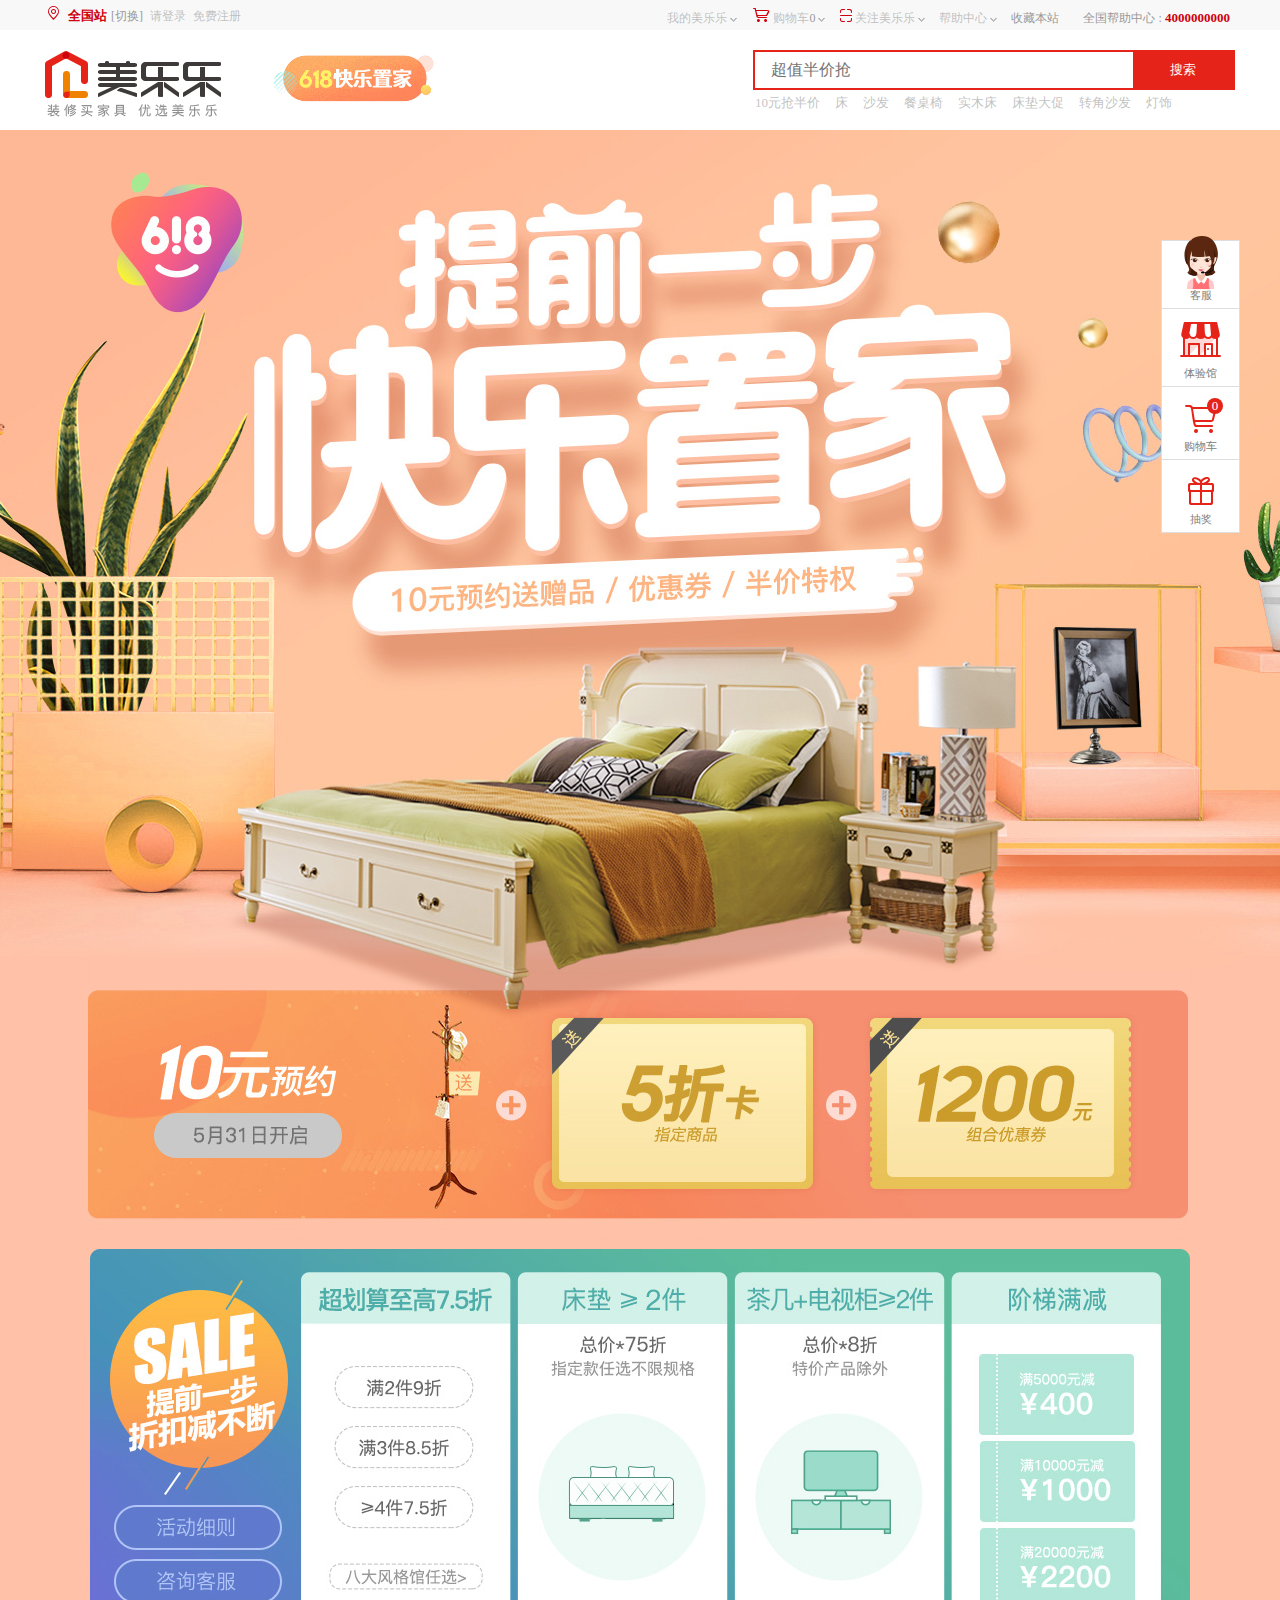
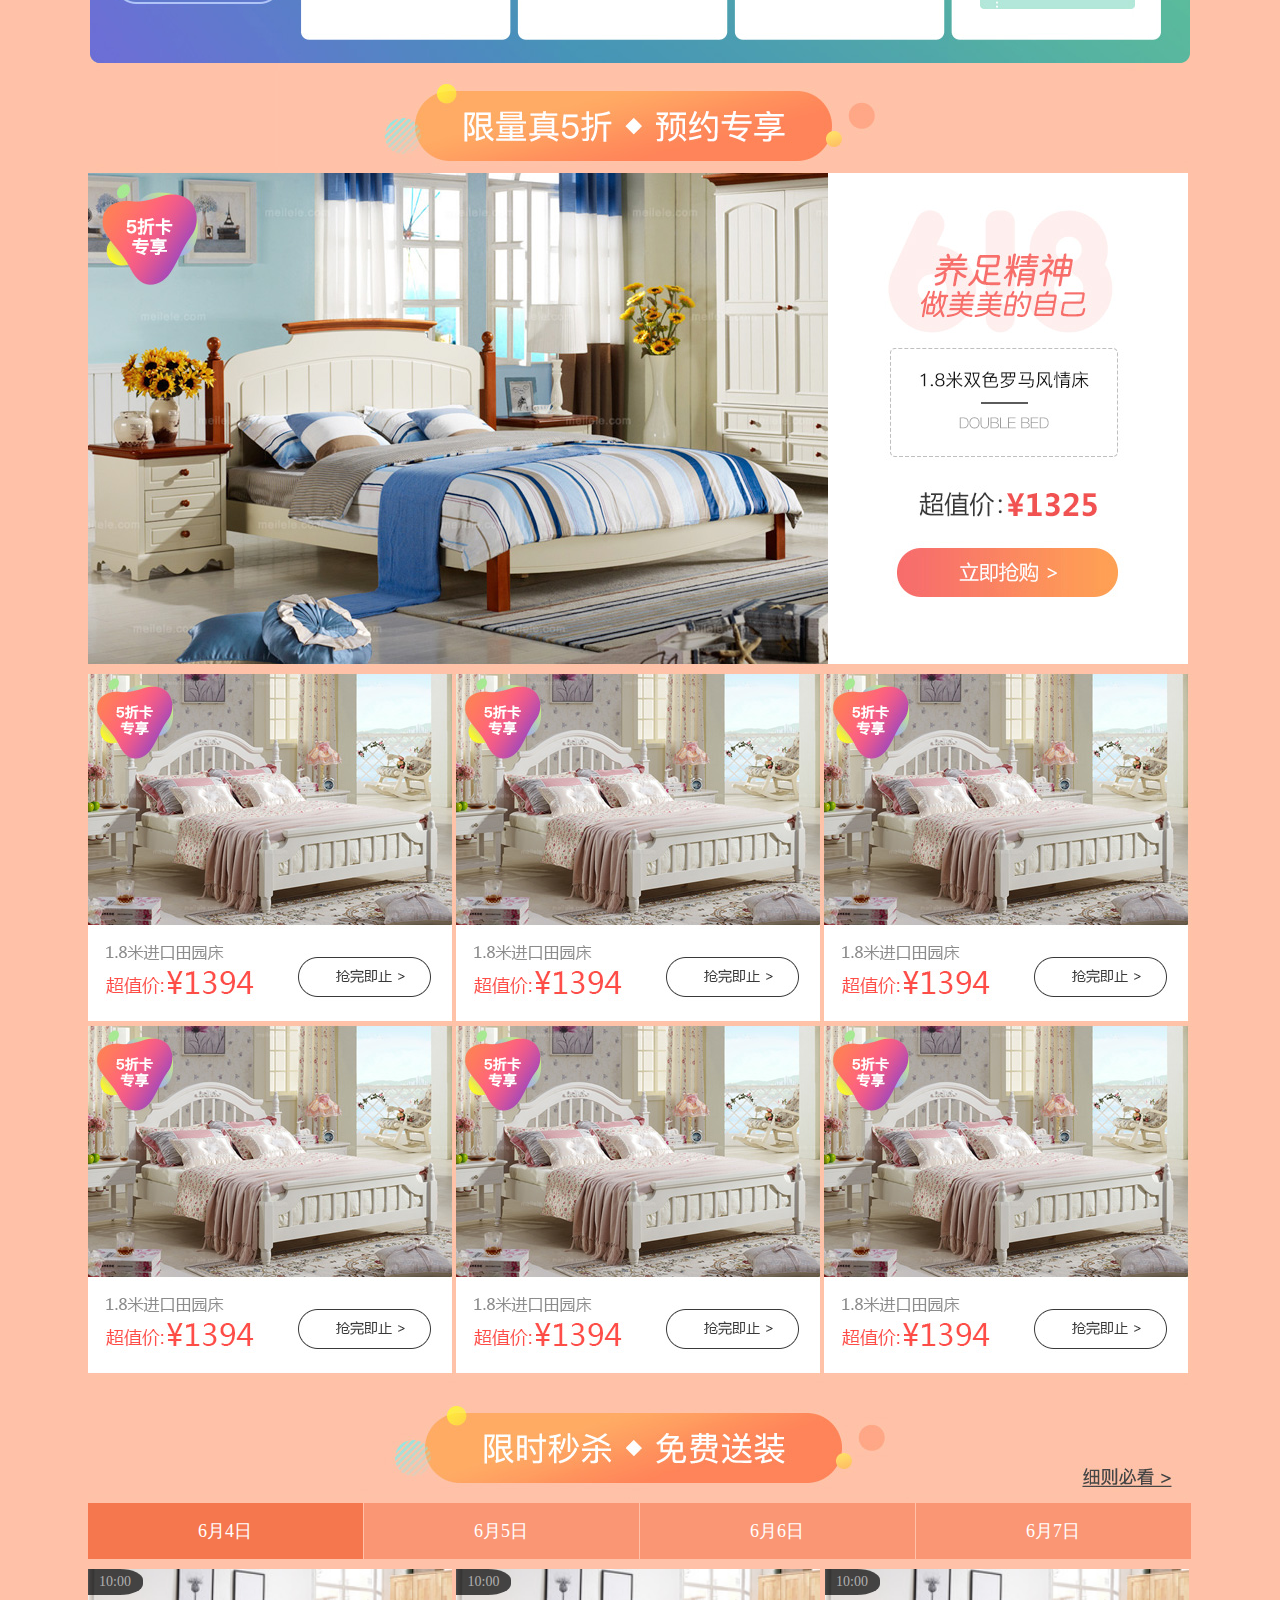
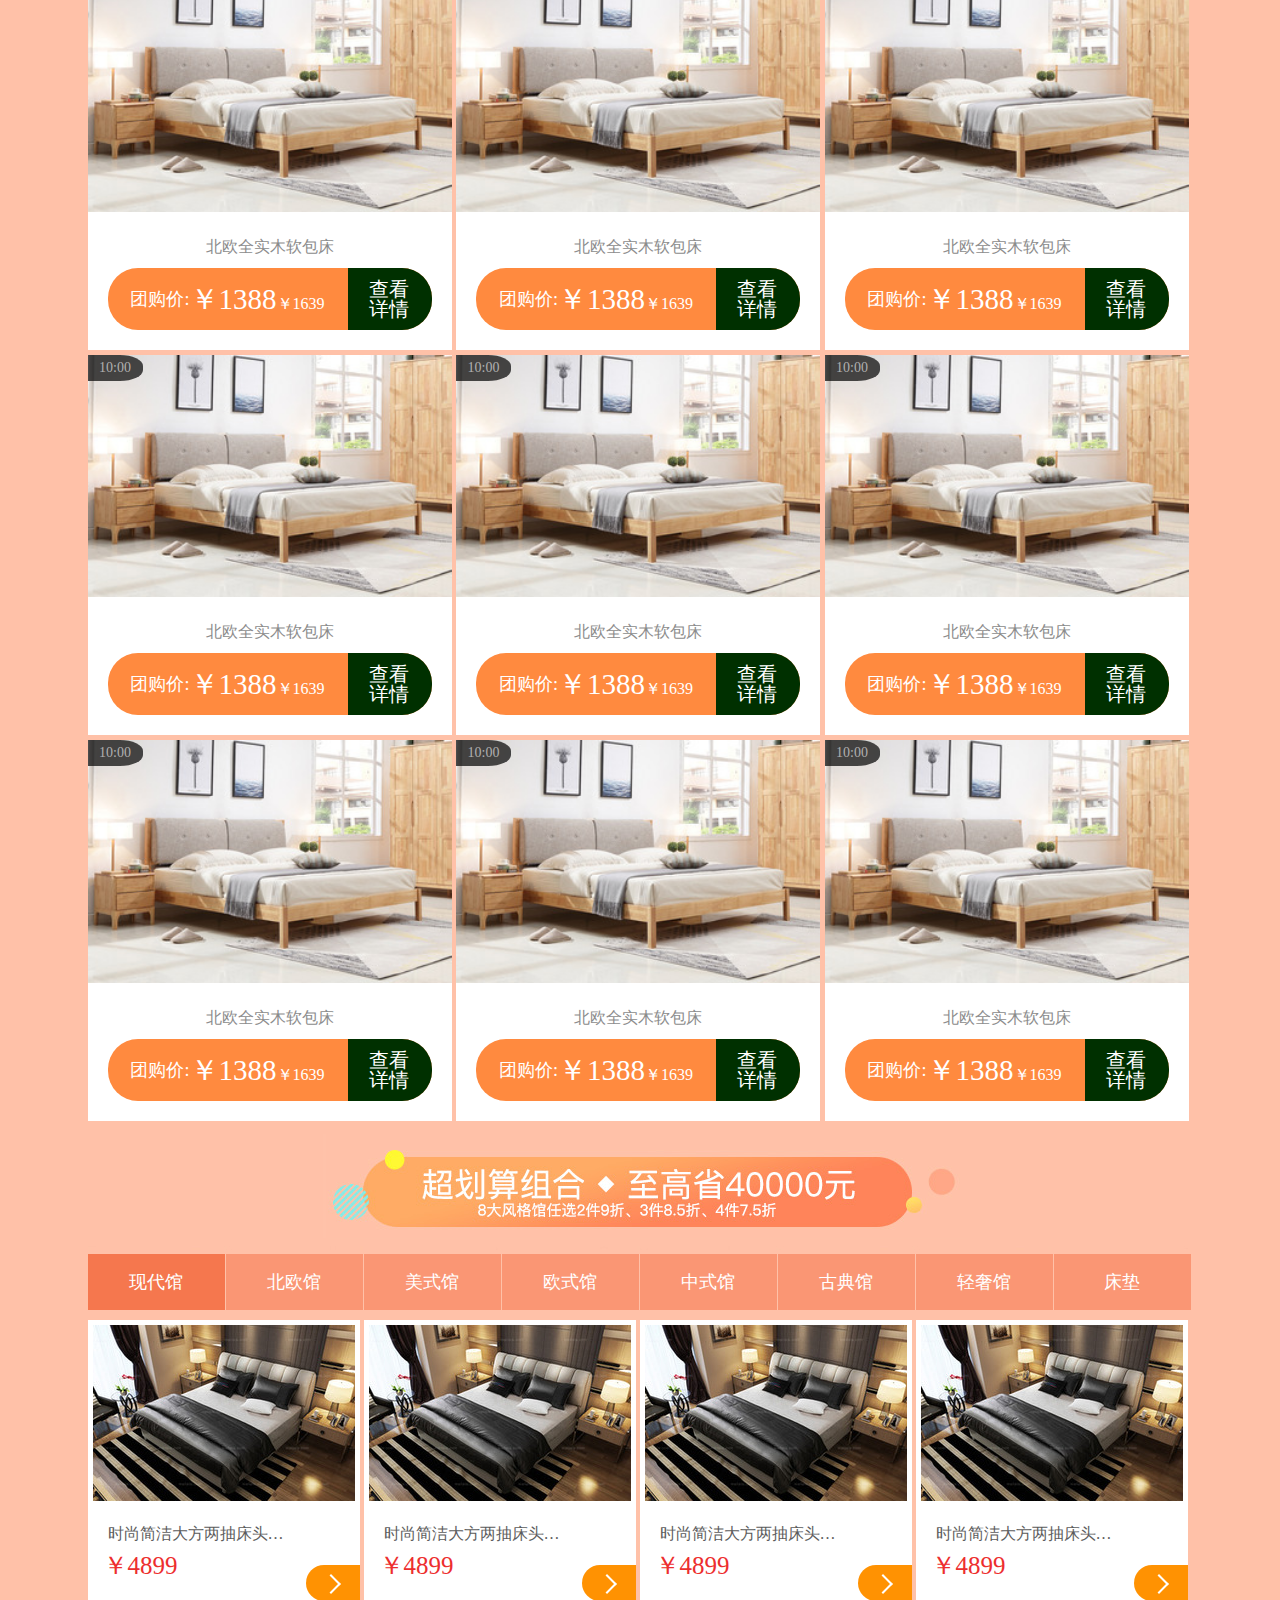
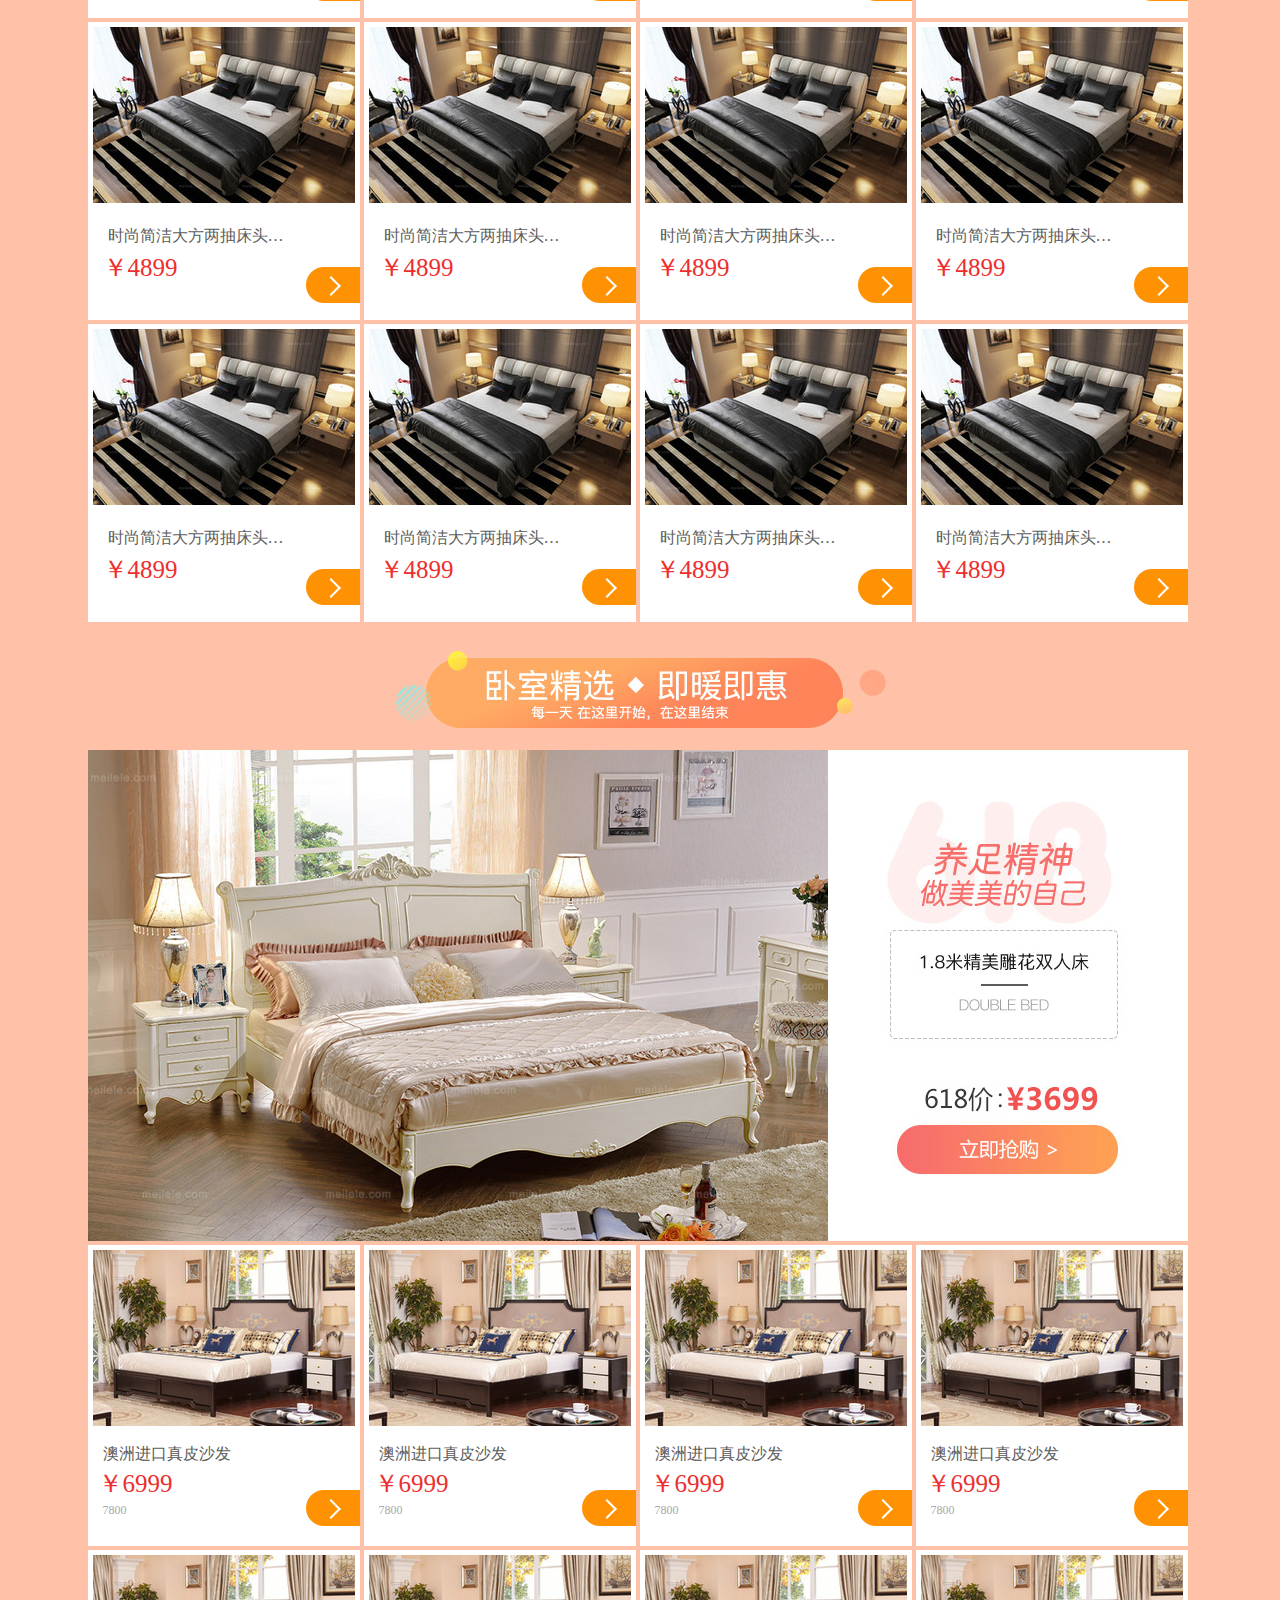
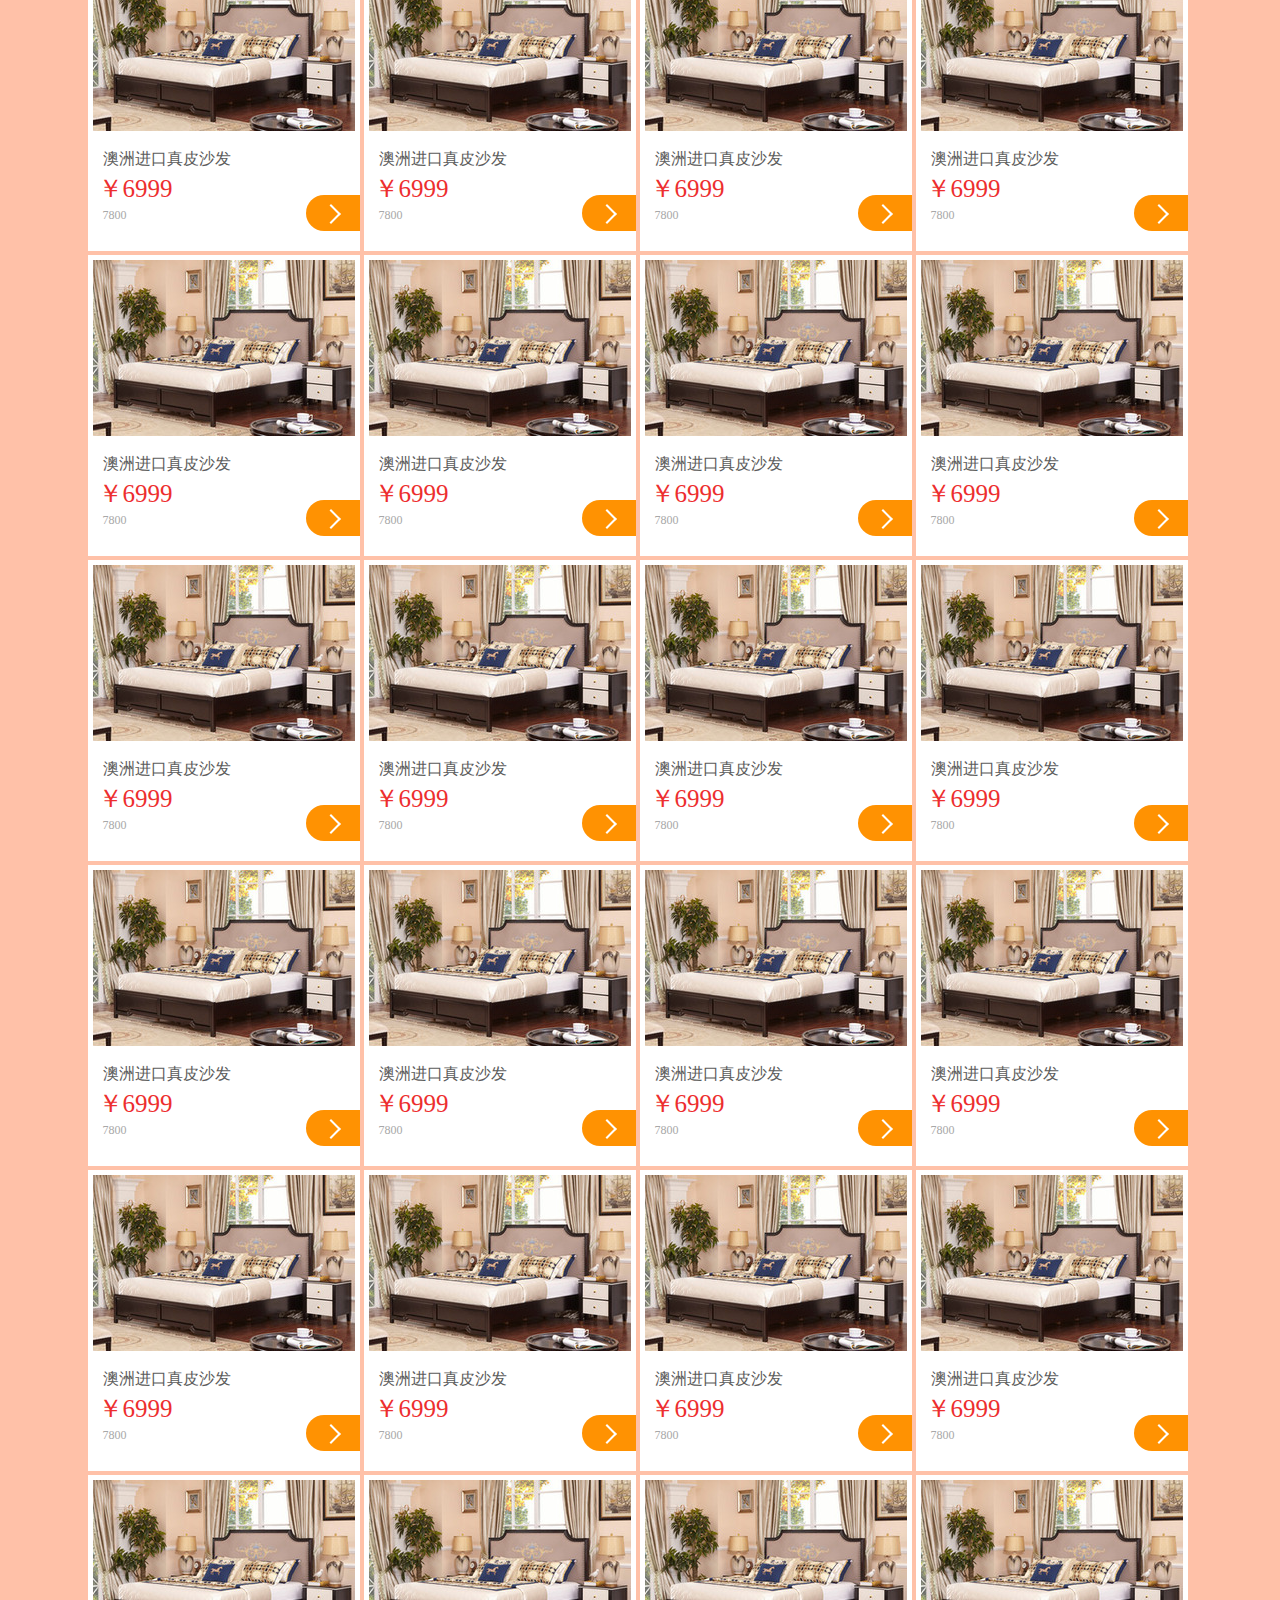
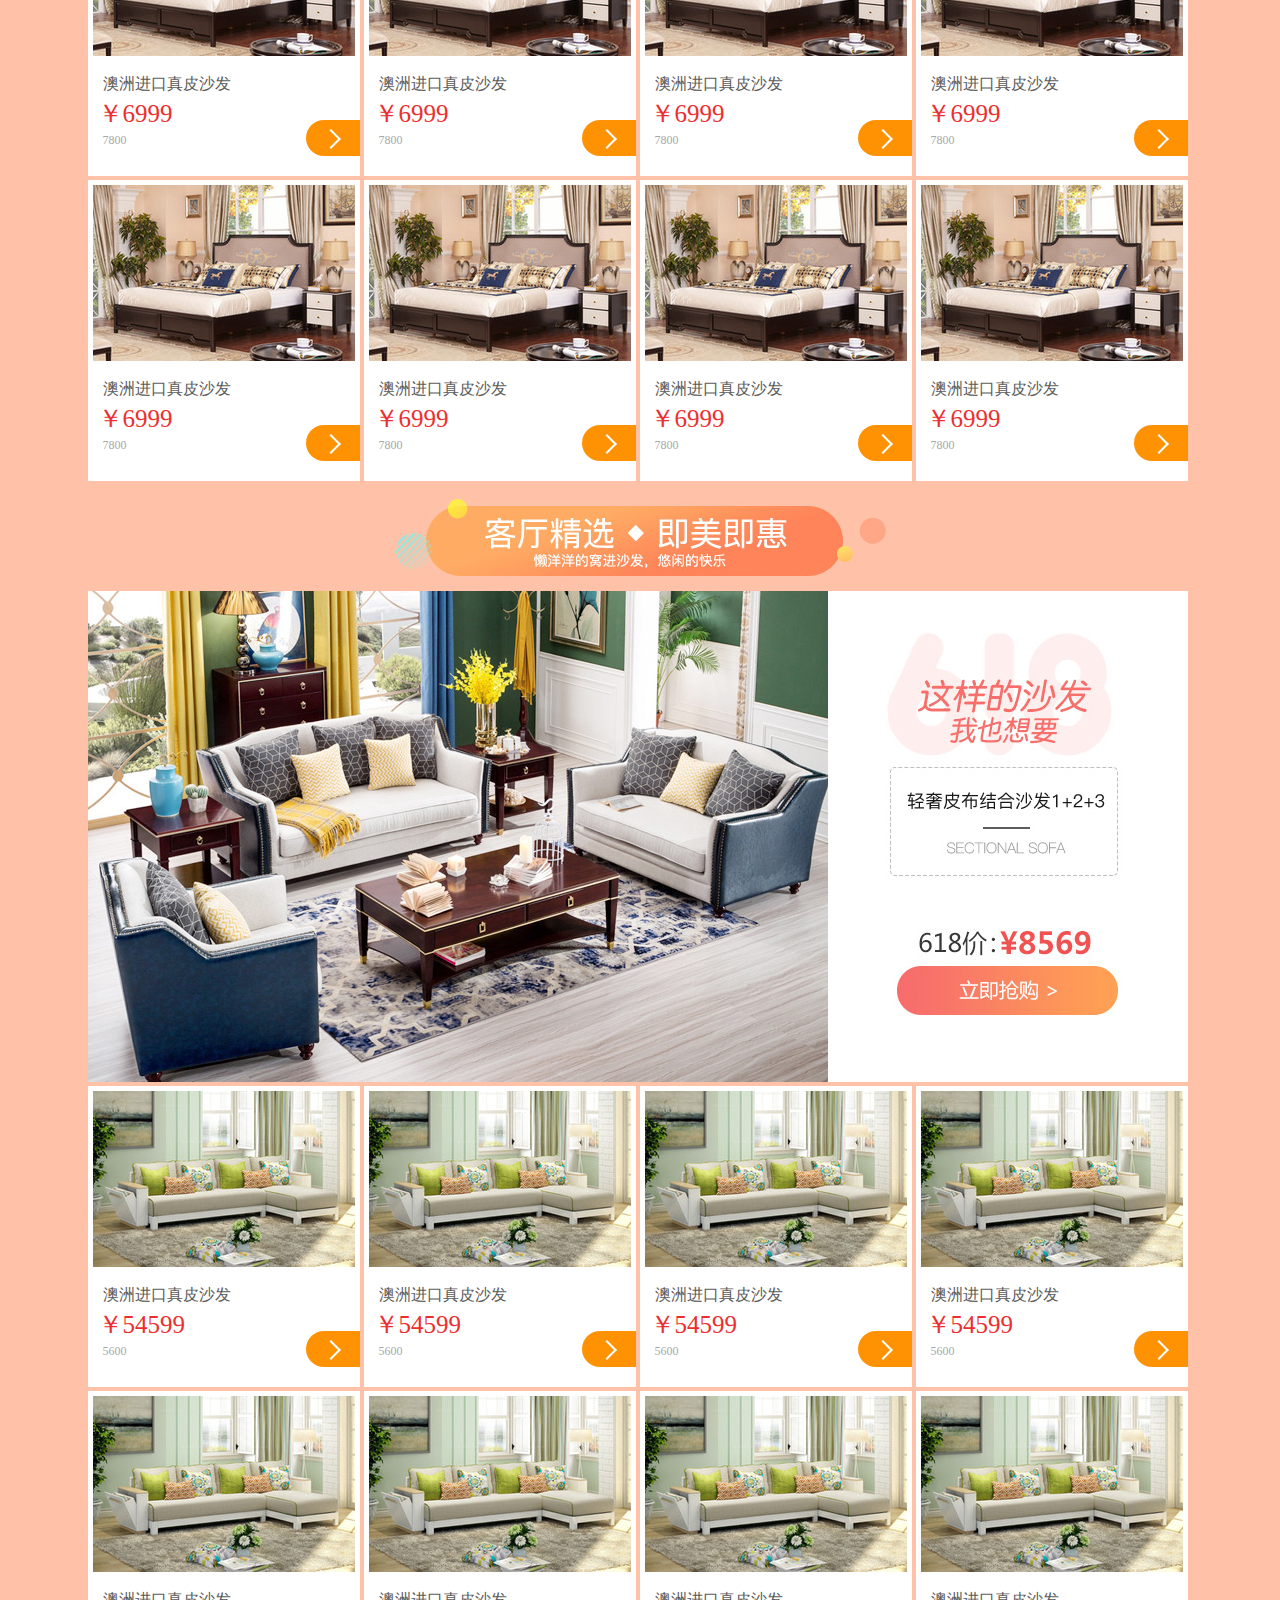
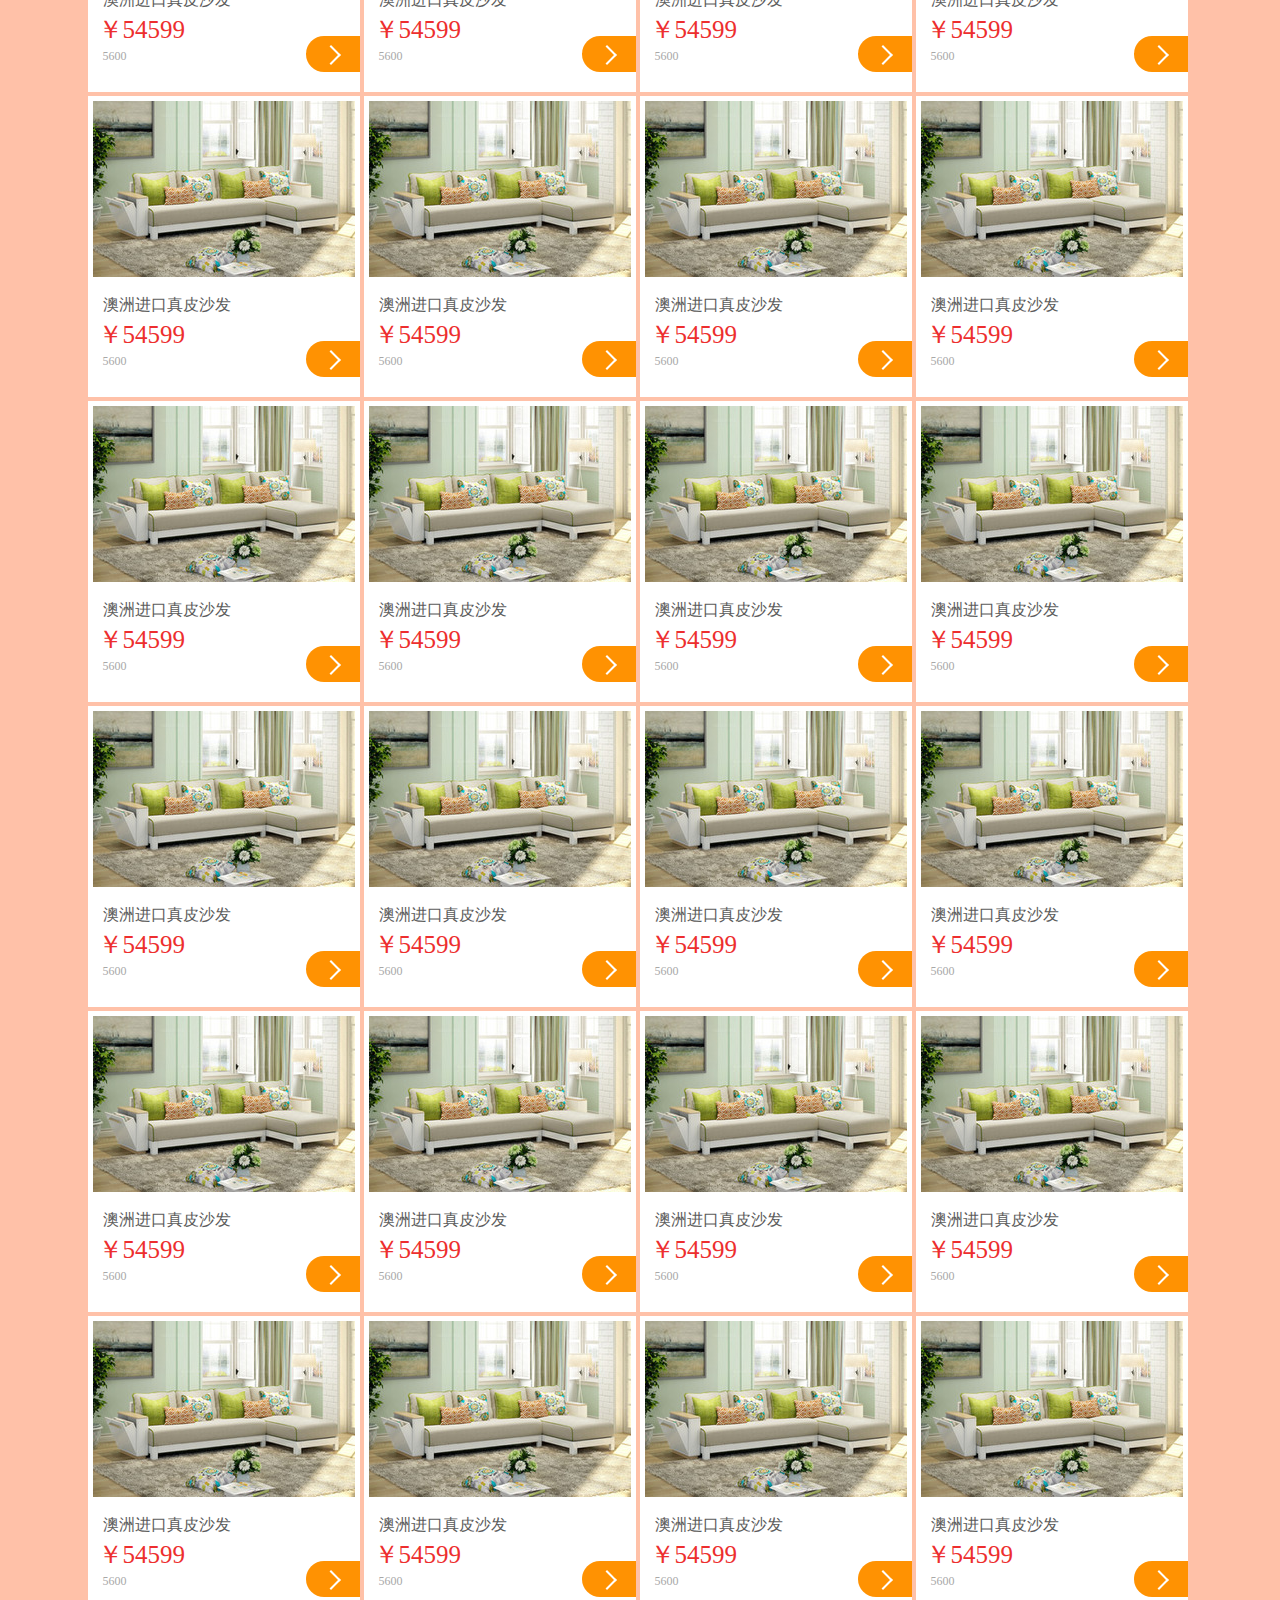
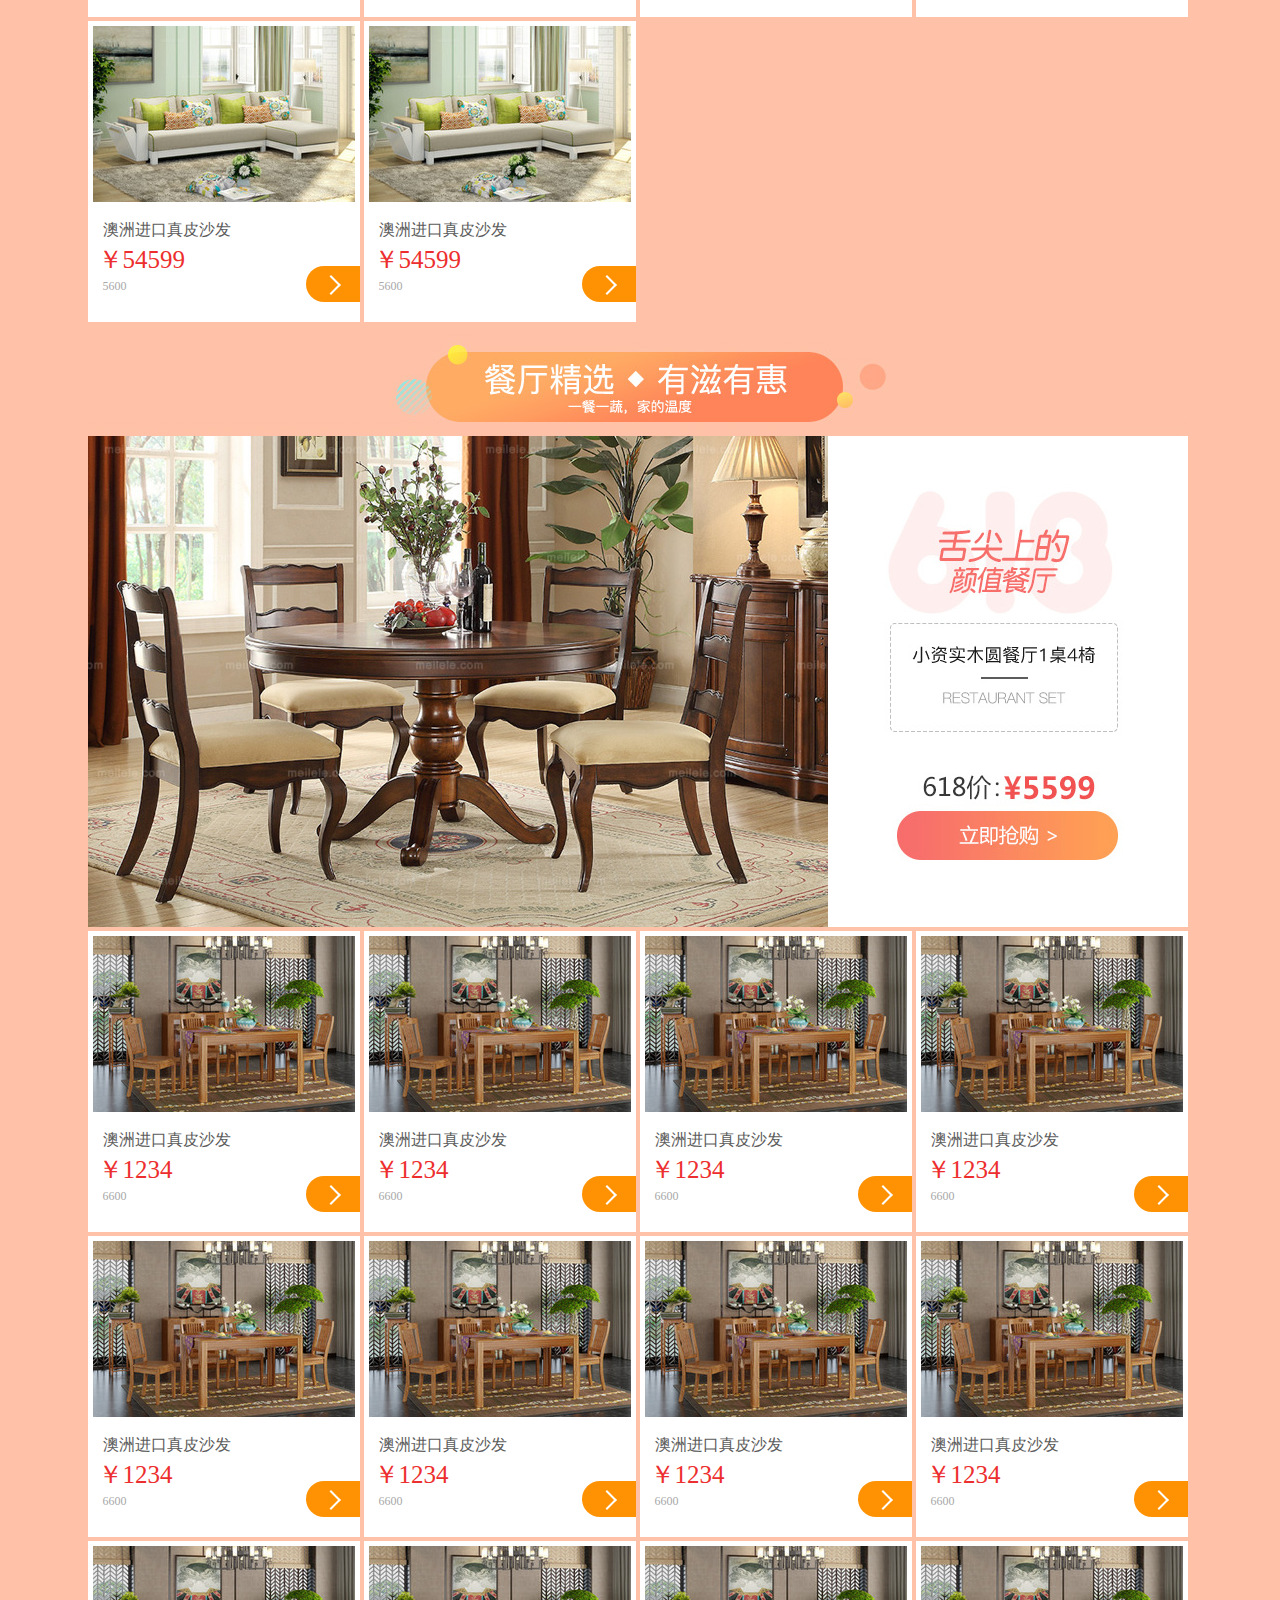
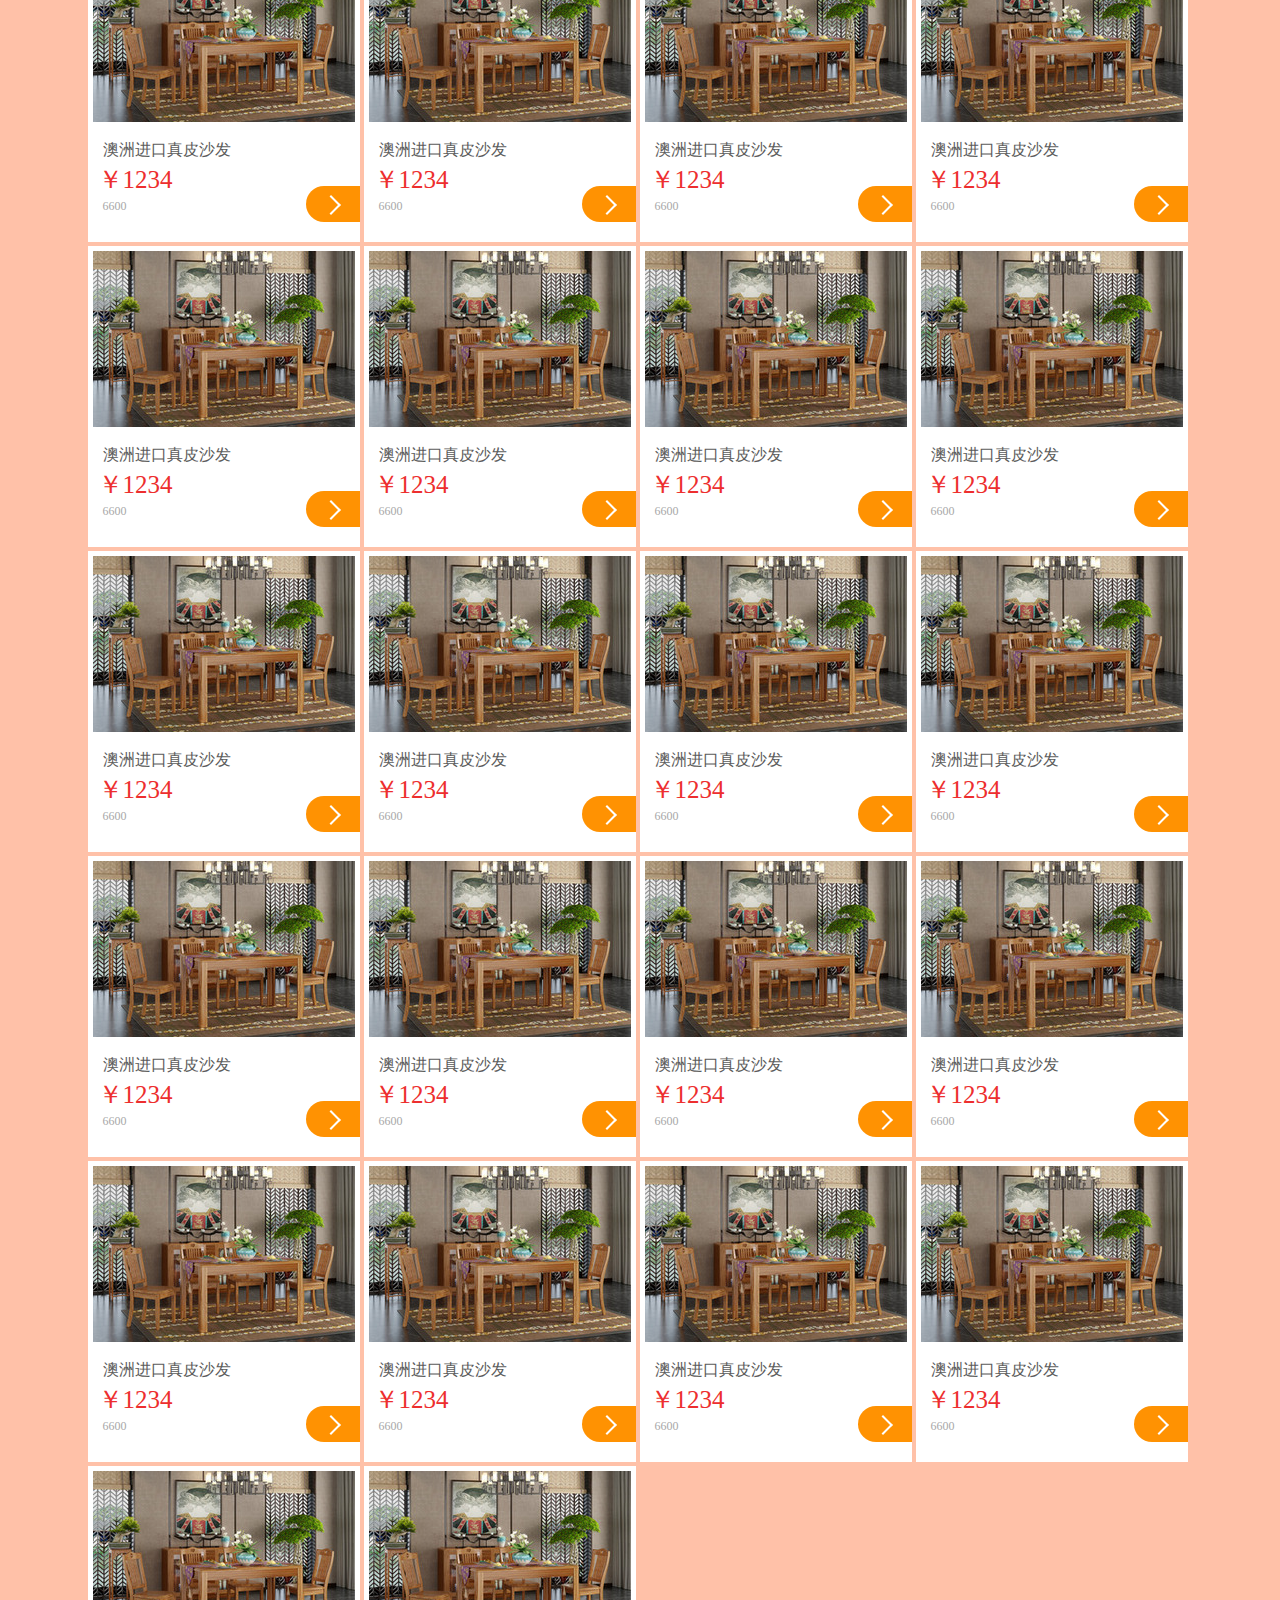
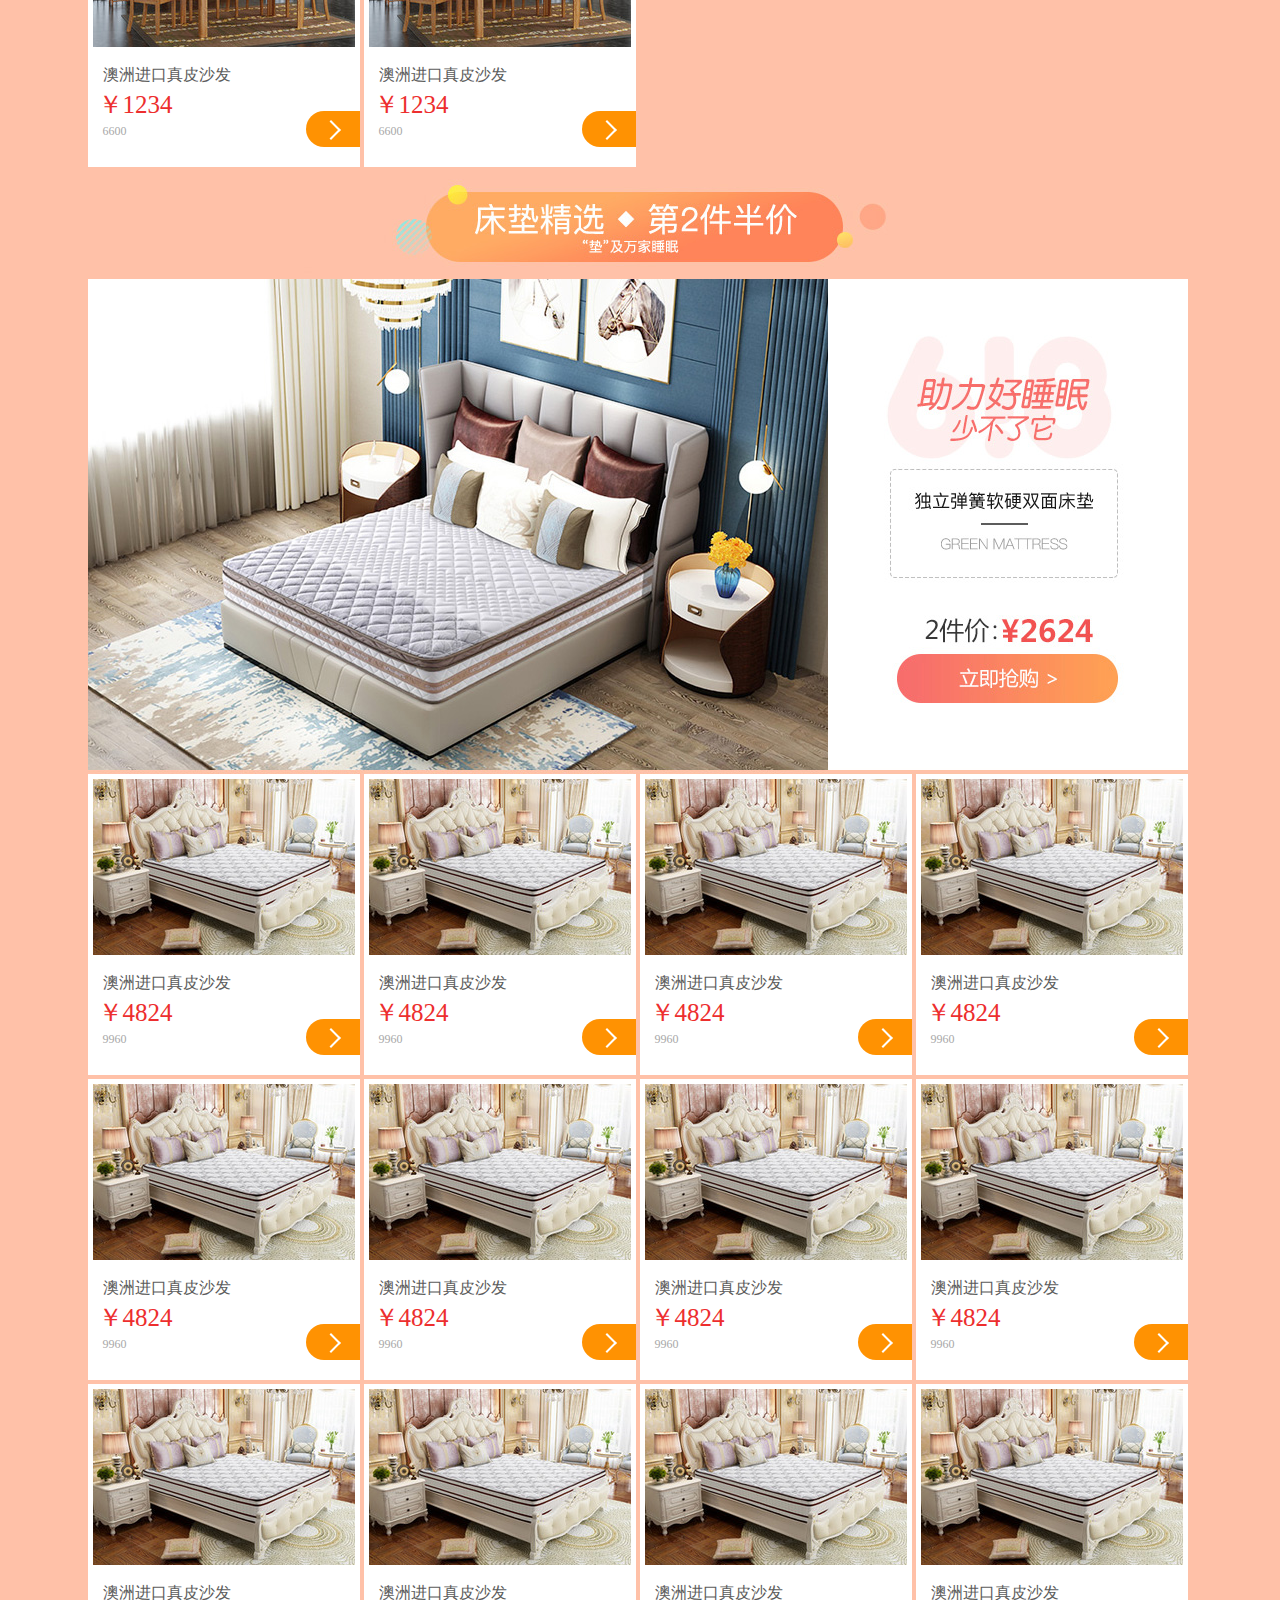
<file: project/meilele/gdnsem.html>
<!DOCTYPE html>
<html lang="en">
<head>
    <meta charset="UTF-8">
    <meta name="viewport" content="width=device-width, initial-scale=1.0">
    <meta http-equiv="X-UA-Compatible" content="ie=edge">
    <title>618大促销活动</title>
    <link rel="stylesheet" href="css/Index_header.css">
    <link rel="stylesheet" href="css/gdnsem.css">

    <link rel="stylesheet" href="css/Index_foot.css">
    <link rel="stylesheet" href="css/cebian.css">
</head>
<body>




<!-- 页头 -->
<div id="WJH_header">
        <!-- 总栏 -->
        <div class="WJH_menu">

            <div class="WJH_area">
                <!-- 地区栏 -->
                <ul class="WJH_nav_left">
                    <li class="WJH_change">
                        <i class="i_coord"></i>
                        <span class="WJH_city">全国站</span>
                        <div class="WJH_changeCity">
                            [切换]
                            <ul id="WJH_cityBox">
                                <span class="WJH_arrowBg"></span>
                                <p></p>
                                <ul class="WJH_cityTitle">
                                    <li>全国</li>
                                    <li>北京</li>
                                    <li>上海</li>
                                    <li>广州</li>
                                    <li>深圳</li>
                                    <li>成都</li>
                                    <li>西安</li>
                                    <li>天津</li>
                                    <li>武汉</li>
                                    <li>重庆</li>
                                    <li>南京</li>
                                </ul>
                                <div class="WJH_search">
                                    <input type="text" placeholder="输入城市名"><button>搜索</button>
                                </div>
                                <!-- 首字母 -->
                                <ul id="WJH_firWord">

                                </ul>
                                <!-- 城市列表 -->
                                <div id="WJH_cityliebiao">

                                </div>
                            </ul>
                        </div>

                    </li>
                    <li class="WJH_login">
                        <a href="cdyLogin.html">请登录</a>
                    </li>
                    <li class="WJH_regist">
                        <a href="cdySign.html">免费注册</a>
                    </li>
                </ul>
                <!-- 我的美乐乐栏 -->
                <ul class="WJH_nav_right">
                    <li class="WJH_mymeilele">
                        <a href="">我的美乐乐</a>
                        <div class="WJH_mymeilele_box">
                            <a href="">我的订单</a>
                            <a href="">我的金币</a>
                            <a href="">我的红包</a>
                            <a href="">我的收藏</a>
                            <a href="">我要评价</a>
                            <a href="">申请保价</a>
                        </div>
                        <i class="drop_arrow"></i>
                    </li>
                    <li class="WJH_good">
                        <i class="WJH_cart"></i>
                        <a href="hopping.html">购物车</a><span class="WJH_goodsCount">0</span>
                        <div id="shopCar">
                            暂时没有商品
                        </div>
                        <i class="drop_arrow"></i>
                    </li>
                    <li class="WJH_guanzhu">
                        <i class="WJH_guanzhuicon"></i>
                        <a href="">关注美乐乐</a>
                        <i class="drop_arrow"></i>
                    </li>
                    <li class="WJH_helpcenter">
                        <a href="">帮助中心</a>
                        <i class="drop_arrow"></i>
                    </li>
                    <li class="WJH_collet">
                        <a href="">收藏本站</a>
                    </li>
                    <li>
                        <span class="WJH_help">全国帮助中心&nbsp;:</span><span class="WJH_tel">&nbsp;4000000000</span>
                    </li>
                </ul>
            </div>
        </div>
        <!-- 页面导航栏 -->
        <div class="WJH_header_nav">
            <a href="">
                <img src="images\WJH_logo2.png" alt="">
            </a>
            <a href="">
                <img src="images\WJH_618.gif" alt="">
            </a>
            <div class="WJH_header_nav_search">
                <input type="text" placeholder="超值半价抢"><button>搜索</button>
                <div class="WJH_active">
                    <a href="">10元抢半价</a>
                    <a href="">床</a>
                    <a href="">沙发</a>
                    <a href="">餐桌椅</a>
                    <a href="">实木床</a>
                    <a href="">床垫大促</a>
                    <a href="">转角沙发</a>
                    <a href="">灯饰</a>
                </div>
                <div class="clear"></div>
            </div>
        </div>
    </div>





    <main id="ganBox">   
        <div class="ganAdv">
           <div class="ganAdv_1">
            <img src="images/gdn3.jpg" alt="">
            <div id="ganCHS"> <img src="images/gdn4.jpg" alt=""></div>
           </div>       
        </div>

    <!-- 床  10元预约 楼层 -->
            <div id="ganBed">
                <div class="ganBed_2img">
                    <img src="images/gdn5.jpg" alt="">
                    <img src="images/gdn6.jpg" alt="">
                     <!-- 10元预约 -->
                </div>  
                <!-- 提前折扣 超划算 -->
            </div>
<div id="ganLCbox">
            <div class="ganShiyuan">
                <img src="images/gdn7.jpg" alt="">
            </div>
           
                <div class="ganBed_3img">
                    <img src="images/gan3.jpg" alt="">
                    <img src="images/gan4.jpg" alt="">
                    <img src="images/gan5.jpg" alt="">
                    <img src="images/gan6.jpg" alt="">
                    <img src="images/gan7.jpg" alt="">
                </div>
                     
        <!-- 限时真5折  楼层  -->
        <div>
            <ul id="ganlis">
            <li class="lis_1">
                <img class="lis_2" src="images/gan8.jpg" alt="">  
                <img src="images/gan09.jpg" alt="">
                <img src="images/gan9.jpg" alt="">
                <img src="images/gan10.jpg" alt="">
                <div class="lis_3">
                    <a href="">
                            <img src="images/gan11.jpg" alt="">
                            <img src="images/gan11.jpg" alt="">
                            <img src="images/gan11.jpg" alt="">
                            <img src="images/gan11.jpg" alt="">
                            <img src="images/gan11.jpg" alt="">
                            <img src="images/gan11.jpg" alt="">
                    </a>
                </div>
               
            </li>
            </ul>
        </div>
         <!-- 限时秒杀 免费送  团购楼层 -->
        <div>
            <div class="ganlis_2">
        <img src="images/gan12.jpg" alt="">
             <!-- 月份 -->
        <ul id="ganlis_2_1">
                <li class="ganlis_2_10">6月4日</li>
                <li>6月5日</li>
                <li>6月6日</li>
                <li>6月7日</li>
        </ul>
         <!-- 月份对应的活动 -->
        <ul id="ganlis_2_2">
                    <li class="ganlis_2_3">
                        <nav class="ganlis_2_30">
                            <img src="images/gan13.jpg" alt="">
                            <time class="ganTime">10:00</time>
                            <p>北欧全实木软包床</p>
                            <div class="ganMoney">
                                <span>团购价:</span>
                                <span class="ganMoney_2">￥1388</span>
                                <del>￥1639</del>
                                <span class="ganMoney_1">
                                    <small class="ganMoney_10">查看</small>
                                    <small class="ganMoney_11">详情</small>
                                </span>
                            </div>
                        </nav>
                        <!--  -->
                        <nav class="ganlis_2_30">
                            <img src="images/gan13.jpg" alt="">
                            <time class="ganTime">10:00</time>
                            <p>北欧全实木软包床</p>
                            <div class="ganMoney">
                                <span>团购价:</span>
                                <span class="ganMoney_2">￥1388</span>
                                <del>￥1639</del>
                                <span class="ganMoney_1">
                                    <small class="ganMoney_10">查看</small>
                                    <small class="ganMoney_11">详情</small>
                                </span>
                            </div>
                        </nav>
                        <!--  -->
                        <nav class="ganlis_2_30">
                            <img src="images/gan13.jpg" alt="">
                            <time class="ganTime">10:00</time>
                            <p>北欧全实木软包床</p>
                            <div class="ganMoney">
                                <span>团购价:</span>
                                <span class="ganMoney_2">￥1388</span>
                                <del>￥1639</del>
                                <span class="ganMoney_1">
                                    <small class="ganMoney_10">查看</small>
                                    <small class="ganMoney_11">详情</small>
                                </span>
                            </div>
                        </nav>
                        <!--  -->
                        <nav class="ganlis_2_30">
                            <img src="images/gan13.jpg" alt="">
                            <time class="ganTime">10:00</time>
                            <p>北欧全实木软包床</p>
                            <div class="ganMoney">
                                <span>团购价:</span>
                                <span class="ganMoney_2">￥1388</span>
                                <del>￥1639</del>
                                <span class="ganMoney_1">
                                    <small class="ganMoney_10">查看</small>
                                    <small class="ganMoney_11">详情</small>
                                </span>
                            </div>
                        </nav>
                        <!--  -->
                        <nav class="ganlis_2_30">
                            <img src="images/gan13.jpg" alt="">
                            <time class="ganTime">10:00</time>
                            <p>北欧全实木软包床</p>
                            <div class="ganMoney">
                                <span>团购价:</span>
                                <span class="ganMoney_2">￥1388</span>
                                <del>￥1639</del>
                                <span class="ganMoney_1">
                                    <small class="ganMoney_10">查看</small>
                                    <small class="ganMoney_11">详情</small>
                                </span>
                            </div>
                        </nav>
                        <!--  -->
                        <nav class="ganlis_2_30">
                            <img src="images/gan13.jpg" alt="">
                            <time class="ganTime">10:00</time>
                            <p>北欧全实木软包床</p>
                            <div class="ganMoney">
                                <span>团购价:</span>
                                <span class="ganMoney_2">￥1388</span>
                                <del>￥1639</del>
                                <span class="ganMoney_1">
                                    <small class="ganMoney_10">查看</small>
                                    <small class="ganMoney_11">详情</small>
                                </span>
                            </div>
                        </nav>
                        <!--  -->
                        <nav class="ganlis_2_30">
                            <img src="images/gan13.jpg" alt="">
                            <time class="ganTime">10:00</time>
                            <p>北欧全实木软包床</p>
                            <div class="ganMoney">
                                <span>团购价:</span>
                                <span class="ganMoney_2">￥1388</span>
                                <del>￥1639</del>
                                <span class="ganMoney_1">
                                    <small class="ganMoney_10">查看</small>
                                    <small class="ganMoney_11">详情</small>
                                </span>
                            </div>
                        </nav>
                        <!--  -->
                        <nav class="ganlis_2_30">
                            <img src="images/gan13.jpg" alt="">
                            <time class="ganTime">10:00</time>
                            <p>北欧全实木软包床</p>
                            <div class="ganMoney">
                                <span>团购价:</span>
                                <span class="ganMoney_2">￥1388</span>
                                <del>￥1639</del>
                                <span class="ganMoney_1">
                                    <small class="ganMoney_10">查看</small>
                                    <small class="ganMoney_11">详情</small>
                                </span>
                            </div>
                        </nav>
                        <!--  -->
                        <nav class="ganlis_2_30">
                            <img src="images/gan13.jpg" alt="">
                            <time class="ganTime">10:00</time>
                            <p>北欧全实木软包床</p>
                            <div class="ganMoney">
                                <span>团购价:</span>
                                <span class="ganMoney_2">￥1388</span>
                                <del>￥1639</del>
                                <span class="ganMoney_1">
                                    <small class="ganMoney_10">查看</small>
                                    <small class="ganMoney_11">详情</small>
                                </span>
                            </div>
                        </nav>
                    </li>
                    <!-- 1 -->
                    <li>
                        <nav class="ganlis_2_30">
                            <img src="images/gan01.jpg" alt="">
                            <time class="ganTime">10:00</time>
                            <p>北欧全实木软包床</p>
                            <div class="ganMoney">
                                <span>团购价:</span>
                                <span class="ganMoney_2">￥1388</span>
                                <del>￥1639</del>
                                <span class="ganMoney_1">
                                    <small class="ganMoney_10">查看</small>
                                    <small class="ganMoney_11">详情</small>
                                </span>
                            </div>
                        </nav>
                        <!--  -->
                        <nav class="ganlis_2_30">
                            <img src="images/gan01.jpg" alt="">
                            <time class="ganTime">10:00</time>
                            <p>北欧全实木软包床</p>
                            <div class="ganMoney">
                                <span>团购价:</span>
                                <span class="ganMoney_2">￥1388</span>
                                <del>￥1639</del>
                                <span class="ganMoney_1">
                                    <small class="ganMoney_10">查看</small>
                                    <small class="ganMoney_11">详情</small>
                                </span>
                            </div>
                        </nav>
                        <!--  -->
                        <nav class="ganlis_2_30">
                            <img src="images/gan01.jpg" alt="">
                            <time class="ganTime">10:00</time>
                            <p>北欧全实木软包床</p>
                            <div class="ganMoney">
                                <span>团购价:</span>
                                <span class="ganMoney_2">￥1388</span>
                                <del>￥1639</del>
                                <span class="ganMoney_1">
                                    <small class="ganMoney_10">查看</small>
                                    <small class="ganMoney_11">详情</small>
                                </span>
                            </div>
                        </nav>
                        <!--  -->
                        <nav class="ganlis_2_30">
                            <img src="images/gan01.jpg" alt="">
                            <time class="ganTime">10:00</time>
                            <p>北欧全实木软包床</p>
                            <div class="ganMoney">
                                <span>团购价:</span>
                                <span class="ganMoney_2">￥1388</span>
                                <del>￥1639</del>
                                <span class="ganMoney_1">
                                    <small class="ganMoney_10">查看</small>
                                    <small class="ganMoney_11">详情</small>
                                </span>
                            </div>
                        </nav>
                        <!--  -->
                        <nav class="ganlis_2_30">
                            <img src="images/gan01.jpg" alt="">
                            <time class="ganTime">10:00</time>
                            <p>北欧全实木软包床</p>
                            <div class="ganMoney">
                                <span>团购价:</span>
                                <span class="ganMoney_2">￥1388</span>
                                <del>￥1639</del>
                                <span class="ganMoney_1">
                                    <small class="ganMoney_10">查看</small>
                                    <small class="ganMoney_11">详情</small>
                                </span>
                            </div>
                        </nav>
                        <!--  -->
                        <nav class="ganlis_2_30">
                            <img src="images/gan01.jpg" alt="">
                            <time class="ganTime">10:00</time>
                            <p>北欧全实木软包床</p>
                            <div class="ganMoney">
                                <span>团购价:</span>
                                <span class="ganMoney_2">￥1388</span>
                                <del>￥1639</del>
                                <span class="ganMoney_1">
                                    <small class="ganMoney_10">查看</small>
                                    <small class="ganMoney_11">详情</small>
                                </span>
                            </div>
                        </nav>
                        <!--  -->
                        <nav class="ganlis_2_30">
                            <img src="images/gan01.jpg" alt="">
                            <time class="ganTime">10:00</time>
                            <p>北欧全实木软包床</p>
                            <div class="ganMoney">
                                <span>团购价:</span>
                                <span class="ganMoney_2">￥1388</span>
                                <del>￥1639</del>
                                <span class="ganMoney_1">
                                    <small class="ganMoney_10">查看</small>
                                    <small class="ganMoney_11">详情</small>
                                </span>
                            </div>
                        </nav>
                        <!--  -->
                        <nav class="ganlis_2_30">
                            <img src="images/gan01.jpg" alt="">
                            <time class="ganTime">10:00</time>
                            <p>北欧全实木软包床</p>
                            <div class="ganMoney">
                                <span>团购价:</span>
                                <span class="ganMoney_2">￥1388</span>
                                <del>￥1639</del>
                                <span class="ganMoney_1">
                                    <small class="ganMoney_10">查看</small>
                                    <small class="ganMoney_11">详情</small>
                                </span>
                            </div>
                        </nav>
                    </li>
                    <!-- 2 -->
                    <li>
                        <nav class="ganlis_2_30">
                            <img src="images/gan02.jpg" alt="">
                            <time class="ganTime">10:00</time>
                            <p>北欧全实木软包床</p>
                            <div class="ganMoney">
                                <span>团购价:</span>
                                <span class="ganMoney_2">￥1388</span>
                                <del>￥1639</del>
                                <span class="ganMoney_1">
                                    <small class="ganMoney_10">查看</small>
                                    <small class="ganMoney_11">详情</small>
                                </span>
                            </div>
                        </nav>
                        <!--  -->
                        <nav class="ganlis_2_30">
                            <img src="images/gan02.jpg" alt="">
                            <time class="ganTime">10:00</time>
                            <p>北欧全实木软包床</p>
                            <div class="ganMoney">
                                <span>团购价:</span>
                                <span class="ganMoney_2">￥1388</span>
                                <del>￥1639</del>
                                <span class="ganMoney_1">
                                    <small class="ganMoney_10">查看</small>
                                    <small class="ganMoney_11">详情</small>
                                </span>
                            </div>
                        </nav>
                        <!--  -->
                        <nav class="ganlis_2_30">
                            <img src="images/gan02.jpg" alt="">
                            <time class="ganTime">10:00</time>
                            <p>北欧全实木软包床</p>
                            <div class="ganMoney">
                                <span>团购价:</span>
                                <span class="ganMoney_2">￥1388</span>
                                <del>￥1639</del>
                                <span class="ganMoney_1">
                                    <small class="ganMoney_10">查看</small>
                                    <small class="ganMoney_11">详情</small>
                                </span>
                            </div>
                        </nav>
                        <!--  -->
                        <nav class="ganlis_2_30">
                            <img src="images/gan02.jpg" alt="">
                            <time class="ganTime">10:00</time>
                            <p>北欧全实木软包床</p>
                            <div class="ganMoney">
                                <span>团购价:</span>
                                <span class="ganMoney_2">￥1388</span>
                                <del>￥1639</del>
                                <span class="ganMoney_1">
                                    <small class="ganMoney_10">查看</small>
                                    <small class="ganMoney_11">详情</small>
                                </span>
                            </div>
                        </nav>
                        <!--  -->
                        <nav class="ganlis_2_30">
                            <img src="images/gan02.jpg" alt="">
                            <time class="ganTime">10:00</time>
                            <p>北欧全实木软包床</p>
                            <div class="ganMoney">
                                <span>团购价:</span>
                                <span class="ganMoney_2">￥1388</span>
                                <del>￥1639</del>
                                <span class="ganMoney_1">
                                    <small class="ganMoney_10">查看</small>
                                    <small class="ganMoney_11">详情</small>
                                </span>
                            </div>
                        </nav>
                        <!--  -->
                        <nav class="ganlis_2_30">
                            <img src="images/gan02.jpg" alt="">
                            <time class="ganTime">10:00</time>
                            <p>北欧全实木软包床</p>
                            <div class="ganMoney">
                                <span>团购价:</span>
                                <span class="ganMoney_2">￥1388</span>
                                <del>￥1639</del>
                                <span class="ganMoney_1">
                                    <small class="ganMoney_10">查看</small>
                                    <small class="ganMoney_11">详情</small>
                                </span>
                            </div>
                        </nav>
                        <!--  -->
                        <nav class="ganlis_2_30">
                            <img src="images/gan02.jpg" alt="">
                            <time class="ganTime">10:00</time>
                            <p>北欧全实木软包床</p>
                            <div class="ganMoney">
                                <span>团购价:</span>
                                <span class="ganMoney_2">￥1388</span>
                                <del>￥1639</del>
                                <span class="ganMoney_1">
                                    <small class="ganMoney_10">查看</small>
                                    <small class="ganMoney_11">详情</small>
                                </span>
                            </div>
                        </nav>
                        <!--  -->
                        <nav class="ganlis_2_30">
                            <img src="images/gan02.jpg" alt="">
                            <time class="ganTime">10:00</time>
                            <p>北欧全实木软包床</p>
                            <div class="ganMoney">
                                <span>团购价:</span>
                                <span class="ganMoney_2">￥1388</span>
                                <del>￥1639</del>
                                <span class="ganMoney_1">
                                    <small class="ganMoney_10">查看</small>
                                    <small class="ganMoney_11">详情</small>
                                </span>
                            </div>
                        </nav>
                        <!--  -->
                        <nav class="ganlis_2_30">
                            <img src="images/gan02.jpg" alt="">
                            <time class="ganTime">10:00</time>
                            <p>北欧全实木软包床</p>
                            <div class="ganMoney">
                                <span>团购价:</span>
                                <span class="ganMoney_2">￥1388</span>
                                <del>￥1639</del>
                                <span class="ganMoney_1">
                                    <small class="ganMoney_10">查看</small>
                                    <small class="ganMoney_11">详情</small>
                                </span>
                            </div>
                        </nav>
                    </li>
                    <!-- 3 -->
                    <li>
                        <nav class="ganlis_2_30">
                            <img src="images/gan03.jpg" alt="">
                            <time class="ganTime">10:00</time>
                            <p>北欧全实木软包床</p>
                            <div class="ganMoney">
                                <span>团购价:</span>
                                <span class="ganMoney_2">￥1388</span>
                                <del>￥1639</del>
                                <span class="ganMoney_1">
                                    <small class="ganMoney_10">查看</small>
                                    <small class="ganMoney_11">详情</small>
                                </span>
                            </div>
                        </nav>
                        <!--  -->
                        <nav class="ganlis_2_30">
                            <img src="images/gan03.jpg" alt="">
                            <time class="ganTime">10:00</time>
                            <p>北欧全实木软包床</p>
                            <div class="ganMoney">
                                <span>团购价:</span>
                                <span class="ganMoney_2">￥1388</span>
                                <del>￥1639</del>
                                <span class="ganMoney_1">
                                    <small class="ganMoney_10">查看</small>
                                    <small class="ganMoney_11">详情</small>
                                </span>
                            </div>
                        </nav>
                        <!--  -->
                        <nav class="ganlis_2_30">
                            <img src="images/gan03.jpg" alt="">
                            <time class="ganTime">10:00</time>
                            <p>北欧全实木软包床</p>
                            <div class="ganMoney">
                                <span>团购价:</span>
                                <span class="ganMoney_2">￥1388</span>
                                <del>￥1639</del>
                                <span class="ganMoney_1">
                                    <small class="ganMoney_10">查看</small>
                                    <small class="ganMoney_11">详情</small>
                                </span>
                            </div>
                        </nav>
                        <!--  -->
                        <nav class="ganlis_2_30">
                            <img src="images/gan03.jpg" alt="">
                            <time class="ganTime">10:00</time>
                            <p>北欧全实木软包床</p>
                            <div class="ganMoney">
                                <span>团购价:</span>
                                <span class="ganMoney_2">￥1388</span>
                                <del>￥1639</del>
                                <span class="ganMoney_1">
                                    <small class="ganMoney_10">查看</small>
                                    <small class="ganMoney_11">详情</small>
                                </span>
                            </div>
                        </nav>
                        <!--  -->
                        <nav class="ganlis_2_30">
                            <img src="images/gan03.jpg" alt="">
                            <time class="ganTime">10:00</time>
                            <p>北欧全实木软包床</p>
                            <div class="ganMoney">
                                <span>团购价:</span>
                                <span class="ganMoney_2">￥1388</span>
                                <del>￥1639</del>
                                <span class="ganMoney_1">
                                    <small class="ganMoney_10">查看</small>
                                    <small class="ganMoney_11">详情</small>
                                </span>
                            </div>
                        </nav>
                        <!--  -->
                        <nav class="ganlis_2_30">
                            <img src="images/gan03.jpg" alt="">
                            <time class="ganTime">10:00</time>
                            <p>北欧全实木软包床</p>
                            <div class="ganMoney">
                                <span>团购价:</span>
                                <span class="ganMoney_2">￥1388</span>
                                <del>￥1639</del>
                                <span class="ganMoney_1">
                                    <small class="ganMoney_10">查看</small>
                                    <small class="ganMoney_11">详情</small>
                                </span>
                            </div>
                        </nav>
                        <!--  -->
                        <nav class="ganlis_2_30">
                            <img src="images/gan03.jpg" alt="">
                            <time class="ganTime">10:00</time>
                            <p>北欧全实木软包床</p>
                            <div class="ganMoney">
                                <span>团购价:</span>
                                <span class="ganMoney_2">￥1388</span>
                                <del>￥1639</del>
                                <span class="ganMoney_1">
                                    <small class="ganMoney_10">查看</small>
                                    <small class="ganMoney_11">详情</small>
                                </span>
                            </div>
                        </nav>
                        <!--  -->
                        <nav class="ganlis_2_30">
                            <img src="images/gan03.jpg" alt="">
                            <time class="ganTime">10:00</time>
                            <p>北欧全实木软包床</p>
                            <div class="ganMoney">
                                <span>团购价:</span>
                                <span class="ganMoney_2">￥1388</span>
                                <del>￥1639</del>
                                <span class="ganMoney_1">
                                    <small class="ganMoney_10">查看</small>
                                    <small class="ganMoney_11">详情</small>
                                </span>
                            </div>
                        </nav>
                        <!--  -->
                        <nav class="ganlis_2_30">
                            <img src="images/gan03.jpg" alt="">
                            <time class="ganTime">10:00</time>
                            <p>北欧全实木软包床</p>
                            <div class="ganMoney">
                                <span>团购价:</span>
                                <span class="ganMoney_2">￥1388</span>
                                <del>￥1639</del>
                                <span class="ganMoney_1">
                                    <small class="ganMoney_10">查看</small>
                                    <small class="ganMoney_11">详情</small>
                                </span>
                            </div>
                        </nav>
                    </li>
                  
        </ul>          
            </div>
        </div>
        <!--超划算组合楼层  各种馆 -->  
        <div id="ganCHS_1">
             <div class="ganMoma">
            <img src="images/gan15.jpg" alt="">
            <!-- 各种馆 -->
            <ul id="ganMoma_1">
                <li class="ganMoma_1_1">现代馆</li>
                <li>北欧馆</li>
                <li>美式馆</li>
                <li>欧式馆</li>
                <li>中式馆</li>
                <li>古典馆</li>
                <li>轻奢馆</li>
                <li>床垫</li>
            </ul>
            <!-- 各种馆 对应的馆 -->
            <ul id="ganMoma_2">
                <li class="ganMoma_2_1">
                    <!-- 262 -->
                    <nav class="ganMomanav">
                        <div class="ganMomaimg"><img src="images/gan16.jpg" alt=""></div>
                        
                        <p class="ganMomaP1">时尚简洁大方两抽床头柜品牌优选俄罗斯品牌优选品牌优选品牌优选品牌优选 </p>
                    
                        <p class="ganMomaP2">￥4899</p>
                        <div class="ganMomaBox">
                            <p  class="ganMomaP3"></p>
                        </div>
                    </nav>
                    <!--  -->
                    <nav class="ganMomanav">
                        <div class="ganMomaimg"><img src="images/gan16.jpg" alt=""></div>
                        
                        <p class="ganMomaP1">时尚简洁大方两抽床头柜品牌优选俄罗斯品牌优选品牌优选品牌优选品牌优选 </p>
                    
                        <p class="ganMomaP2">￥4899</p>
                        <div class="ganMomaBox">
                            <p  class="ganMomaP3"></p>
                        </div>
                    </nav>
                    <!--  -->
                    <nav class="ganMomanav">
                        <div class="ganMomaimg"><img src="images/gan16.jpg" alt=""></div>
                        
                        <p class="ganMomaP1">时尚简洁大方两抽床头柜品牌优选俄罗斯品牌优选品牌优选品牌优选品牌优选 </p>
                    
                        <p class="ganMomaP2">￥4899</p>
                        <div class="ganMomaBox">
                            <p  class="ganMomaP3"></p>
                        </div>
                    </nav>
                    <!--  -->
                    <nav class="ganMomanav">
                        <div class="ganMomaimg"><img src="images/gan16.jpg" alt=""></div>
                        
                        <p class="ganMomaP1">时尚简洁大方两抽床头柜品牌优选俄罗斯品牌优选品牌优选品牌优选品牌优选 </p>
                    
                        <p class="ganMomaP2">￥4899</p>
                        <div class="ganMomaBox">
                            <p  class="ganMomaP3"></p>
                        </div>
                    </nav>
                    <!-- 262 -->
                    <nav class="ganMomanav">
                            <div class="ganMomaimg"><img src="images/gan16.jpg" alt=""></div>
                            
                            <p class="ganMomaP1">时尚简洁大方两抽床头柜品牌优选俄罗斯品牌优选品牌优选品牌优选品牌优选 </p>
                        
                            <p class="ganMomaP2">￥4899</p>
                            <div class="ganMomaBox">
                                <p  class="ganMomaP3"></p>
                            </div>
                    </nav>
                    <!--  -->
                    <nav class="ganMomanav">
                            <div class="ganMomaimg"><img src="images/gan16.jpg" alt=""></div>
                            
                            <p class="ganMomaP1">时尚简洁大方两抽床头柜品牌优选俄罗斯品牌优选品牌优选品牌优选品牌优选 </p>
                        
                            <p class="ganMomaP2">￥4899</p>
                            <div class="ganMomaBox">
                                <p  class="ganMomaP3"></p>
                            </div>
                    </nav>
                    <!--  -->
                    <nav class="ganMomanav">
                            <div class="ganMomaimg"><img src="images/gan16.jpg" alt=""></div>
                            
                            <p class="ganMomaP1">时尚简洁大方两抽床头柜品牌优选俄罗斯品牌优选品牌优选品牌优选品牌优选 </p>
                        
                            <p class="ganMomaP2">￥4899</p>
                            <div class="ganMomaBox">
                                <p  class="ganMomaP3"></p>
                            </div>
                    </nav>
                    <!--  -->
                    <nav class="ganMomanav">
                            <div class="ganMomaimg"><img src="images/gan16.jpg" alt=""></div>
                            
                            <p class="ganMomaP1">时尚简洁大方两抽床头柜品牌优选俄罗斯品牌优选品牌优选品牌优选品牌优选 </p>
                        
                            <p class="ganMomaP2">￥4899</p>
                            <div class="ganMomaBox">
                                <p  class="ganMomaP3"></p>
                            </div>
                    </nav>
                           <!-- 262 -->
                    <nav class="ganMomanav">
                            <div class="ganMomaimg"><img src="images/gan16.jpg" alt=""></div>
                            
                            <p class="ganMomaP1">时尚简洁大方两抽床头柜品牌优选俄罗斯品牌优选品牌优选品牌优选品牌优选 </p>
                        
                            <p class="ganMomaP2">￥4899</p>
                            <div class="ganMomaBox">
                                <p  class="ganMomaP3"></p>
                            </div>
                    </nav>
                    <!--  -->
                    <nav class="ganMomanav">
                            <div class="ganMomaimg"><img src="images/gan16.jpg" alt=""></div>
                            
                            <p class="ganMomaP1">时尚简洁大方两抽床头柜品牌优选俄罗斯品牌优选品牌优选品牌优选品牌优选 </p>
                        
                            <p class="ganMomaP2">￥4899</p>
                            <div class="ganMomaBox">
                                <p  class="ganMomaP3"></p>
                            </div>
                    </nav>
                    <!--  -->
                    <nav class="ganMomanav">
                            <div class="ganMomaimg"><img src="images/gan16.jpg" alt=""></div>
                            
                            <p class="ganMomaP1">时尚简洁大方两抽床头柜品牌优选俄罗斯品牌优选品牌优选品牌优选品牌优选 </p>
                        
                            <p class="ganMomaP2">￥4899</p>
                            <div class="ganMomaBox">
                                <p  class="ganMomaP3"></p>
                            </div>
                    </nav>
                    <!--  -->
                    <nav class="ganMomanav">
                            <div class="ganMomaimg"><img src="images/gan16.jpg" alt=""></div>
                            
                            <p class="ganMomaP1">时尚简洁大方两抽床头柜品牌优选俄罗斯品牌优选品牌优选品牌优选品牌优选 </p>
                        
                            <p class="ganMomaP2">￥4899</p>
                            <div class="ganMomaBox">
                                <p  class="ganMomaP3"></p>
                            </div>
                    </nav>
                </li>
                <!-- li -->
                <li>
                    <!-- 262 -->
                    <nav class="ganMomanav">
                        <div class="ganMomaimg"><img src="images/gan04.jpg" alt=""></div>
                        
                        <p class="ganMomaP1">时尚简洁大方两抽床头柜品牌优选俄罗斯品牌优选品牌优选品牌优选品牌优选 </p>
                    
                        <p class="ganMomaP2">￥4899</p>
                        <div class="ganMomaBox">
                            <p  class="ganMomaP3"></p>
                        </div>
                    </nav>
                    <!--  -->
                    <nav class="ganMomanav">
                        <div class="ganMomaimg"><img src="images/gan04.jpg" alt=""></div>
                        
                        <p class="ganMomaP1">时尚简洁大方两抽床头柜品牌优选俄罗斯品牌优选品牌优选品牌优选品牌优选 </p>
                    
                        <p class="ganMomaP2">￥4899</p>
                        <div class="ganMomaBox">
                            <p  class="ganMomaP3"></p>
                        </div>
                    </nav>
                    <!--  -->
                    <nav class="ganMomanav">
                        <div class="ganMomaimg"><img src="images/gan04.jpg" alt=""></div>
                        
                        <p class="ganMomaP1">时尚简洁大方两抽床头柜品牌优选俄罗斯品牌优选品牌优选品牌优选品牌优选 </p>
                    
                        <p class="ganMomaP2">￥4899</p>
                        <div class="ganMomaBox">
                            <p  class="ganMomaP3"></p>
                        </div>
                    </nav>
                    <!--  -->
                    <nav class="ganMomanav">
                        <div class="ganMomaimg"><img src="images/gan04.jpg" alt=""></div>
                        
                        <p class="ganMomaP1">时尚简洁大方两抽床头柜品牌优选俄罗斯品牌优选品牌优选品牌优选品牌优选 </p>
                    
                        <p class="ganMomaP2">￥4899</p>
                        <div class="ganMomaBox">
                            <p  class="ganMomaP3"></p>
                        </div>
                    </nav>
                    <!-- 262 -->
                    <nav class="ganMomanav">
                            <div class="ganMomaimg"><img src="images/gan04.jpg" alt=""></div>
                            
                            <p class="ganMomaP1">时尚简洁大方两抽床头柜品牌优选俄罗斯品牌优选品牌优选品牌优选品牌优选 </p>
                        
                            <p class="ganMomaP2">￥4899</p>
                            <div class="ganMomaBox">
                                <p  class="ganMomaP3"></p>
                            </div>
                    </nav>
                    <!--  -->
                    <nav class="ganMomanav">
                            <div class="ganMomaimg"><img src="images/gan04.jpg" alt=""></div>
                            
                            <p class="ganMomaP1">时尚简洁大方两抽床头柜品牌优选俄罗斯品牌优选品牌优选品牌优选品牌优选 </p>
                        
                            <p class="ganMomaP2">￥4899</p>
                            <div class="ganMomaBox">
                                <p  class="ganMomaP3"></p>
                            </div>
                    </nav>
                    <!--  -->
                    <nav class="ganMomanav">
                            <div class="ganMomaimg"><img src="images/gan04.jpg" alt=""></div>
                            
                            <p class="ganMomaP1">时尚简洁大方两抽床头柜品牌优选俄罗斯品牌优选品牌优选品牌优选品牌优选 </p>
                        
                            <p class="ganMomaP2">￥4899</p>
                            <div class="ganMomaBox">
                                <p  class="ganMomaP3"></p>
                            </div>
                    </nav>
                    <!--  -->
                    <nav class="ganMomanav">
                            <div class="ganMomaimg"><img src="images/gan04.jpg" alt=""></div>
                            
                            <p class="ganMomaP1">时尚简洁大方两抽床头柜品牌优选俄罗斯品牌优选品牌优选品牌优选品牌优选 </p>
                        
                            <p class="ganMomaP2">￥4899</p>
                            <div class="ganMomaBox">
                                <p  class="ganMomaP3"></p>
                            </div>
                    </nav>
                    <nav class="ganMomanav">
                            <div class="ganMomaimg"><img src="images/gan04.jpg" alt=""></div>
                            
                            <p class="ganMomaP1">时尚简洁大方两抽床头柜品牌优选俄罗斯品牌优选品牌优选品牌优选品牌优选 </p>
                        
                            <p class="ganMomaP2">￥4899</p>
                            <div class="ganMomaBox">
                                <p  class="ganMomaP3"></p>
                            </div>
                    </nav>
                </li>
                <!-- li -->
                <li>
                    <!-- 262 -->
                    <nav class="ganMomanav">
                        <div class="ganMomaimg"><img src="images/gan05.jpg" alt=""></div>
                        
                        <p class="ganMomaP1">时尚简洁大方两抽床头柜品牌优选俄罗斯品牌优选品牌优选品牌优选品牌优选 </p>
                    
                        <p class="ganMomaP2">￥4899</p>
                        <div class="ganMomaBox">
                            <p  class="ganMomaP3"></p>
                        </div>
                    </nav>
                    <!--  -->
                    <nav class="ganMomanav">
                        <div class="ganMomaimg"><img src="images/gan05.jpg" alt=""></div>
                        
                        <p class="ganMomaP1">时尚简洁大方两抽床头柜品牌优选俄罗斯品牌优选品牌优选品牌优选品牌优选 </p>
                    
                        <p class="ganMomaP2">￥4899</p>
                        <div class="ganMomaBox">
                            <p  class="ganMomaP3"></p>
                        </div>
                    </nav>
                    <!--  -->
                    <nav class="ganMomanav">
                        <div class="ganMomaimg"><img src="images/gan05.jpg" alt=""></div>
                        
                        <p class="ganMomaP1">时尚简洁大方两抽床头柜品牌优选俄罗斯品牌优选品牌优选品牌优选品牌优选 </p>
                    
                        <p class="ganMomaP2">￥4899</p>
                        <div class="ganMomaBox">
                            <p  class="ganMomaP3"></p>
                        </div>
                    </nav>
                    <!--  -->
                    <nav class="ganMomanav">
                        <div class="ganMomaimg"><img src="images/gan05.jpg" alt=""></div>
                        
                        <p class="ganMomaP1">时尚简洁大方两抽床头柜品牌优选俄罗斯品牌优选品牌优选品牌优选品牌优选 </p>
                    
                        <p class="ganMomaP2">￥4899</p>
                        <div class="ganMomaBox">
                            <p  class="ganMomaP3"></p>
                        </div>
                    </nav>
                    <!-- 262 -->
                    <nav class="ganMomanav">
                            <div class="ganMomaimg"><img src="images/gan05.jpg" alt=""></div>
                            
                            <p class="ganMomaP1">时尚简洁大方两抽床头柜品牌优选俄罗斯品牌优选品牌优选品牌优选品牌优选 </p>
                        
                            <p class="ganMomaP2">￥4899</p>
                            <div class="ganMomaBox">
                                <p  class="ganMomaP3"></p>
                            </div>
                    </nav>
                    <!--  -->
                     <nav class="ganMomanav">
                            <div class="ganMomaimg"><img src="images/gan05.jpg" alt=""></div>
                            
                            <p class="ganMomaP1">时尚简洁大方两抽床头柜品牌优选俄罗斯品牌优选品牌优选品牌优选品牌优选 </p>
                        
                            <p class="ganMomaP2">￥4899</p>
                            <div class="ganMomaBox">
                                <p  class="ganMomaP3"></p>
                            </div>
                    </nav>
                    <!--  -->
                    <nav class="ganMomanav">
                            <div class="ganMomaimg"><img src="images/gan05.jpg" alt=""></div>
                            
                            <p class="ganMomaP1">时尚简洁大方两抽床头柜品牌优选俄罗斯品牌优选品牌优选品牌优选品牌优选 </p>
                        
                            <p class="ganMomaP2">￥4899</p>
                            <div class="ganMomaBox">
                                <p  class="ganMomaP3"></p>
                            </div>
                    </nav>
                    <!--  -->
                    <nav class="ganMomanav">
                            <div class="ganMomaimg"><img src="images/gan05.jpg" alt=""></div>
                            
                            <p class="ganMomaP1">时尚简洁大方两抽床头柜品牌优选俄罗斯品牌优选品牌优选品牌优选品牌优选 </p>
                        
                            <p class="ganMomaP2">￥4899</p>
                            <div class="ganMomaBox">
                                <p  class="ganMomaP3"></p>
                            </div>
                    </nav>
                         <!-- 262 -->
                    <nav class="ganMomanav">
                            <div class="ganMomaimg"><img src="images/gan05.jpg" alt=""></div>
                            
                            <p class="ganMomaP1">时尚简洁大方两抽床头柜品牌优选俄罗斯品牌优选品牌优选品牌优选品牌优选 </p>
                        
                            <p class="ganMomaP2">￥4899</p>
                            <div class="ganMomaBox">
                                <p  class="ganMomaP3"></p>
                            </div>
                    </nav>
                    <!--  -->
                    <nav class="ganMomanav">
                            <div class="ganMomaimg"><img src="images/gan05.jpg" alt=""></div>
                            
                            <p class="ganMomaP1">时尚简洁大方两抽床头柜品牌优选俄罗斯品牌优选品牌优选品牌优选品牌优选 </p>
                        
                            <p class="ganMomaP2">￥4899</p>
                            <div class="ganMomaBox">
                                <p  class="ganMomaP3"></p>
                            </div>
                    </nav>
                    <!--  -->
                     <nav class="ganMomanav">
                            <div class="ganMomaimg"><img src="images/gan05.jpg" alt=""></div>
                            
                            <p class="ganMomaP1">时尚简洁大方两抽床头柜品牌优选俄罗斯品牌优选品牌优选品牌优选品牌优选 </p>
                        
                            <p class="ganMomaP2">￥4899</p>
                            <div class="ganMomaBox">
                                <p  class="ganMomaP3"></p>
                            </div>
                    </nav>
                    <!--  -->
                    <nav class="ganMomanav">
                            <div class="ganMomaimg"><img src="images/gan05.jpg" alt=""></div>
                            
                            <p class="ganMomaP1">时尚简洁大方两抽床头柜品牌优选俄罗斯品牌优选品牌优选品牌优选品牌优选 </p>
                        
                            <p class="ganMomaP2">￥4899</p>
                            <div class="ganMomaBox">
                                <p  class="ganMomaP3"></p>
                            </div>
                    </nav>
                </li>
                <!-- li -->
                <li>
                    <!-- 262 -->
                    <nav class="ganMomanav">
                        <div class="ganMomaimg"><img src="images/gan06.jpg" alt=""></div>
                        
                        <p class="ganMomaP1">时尚简洁大方两抽床头柜品牌优选俄罗斯品牌优选品牌优选品牌优选品牌优选 </p>
                    
                        <p class="ganMomaP2">￥4899</p>
                        <div class="ganMomaBox">
                            <p  class="ganMomaP3"></p>
                        </div>
                    </nav>
                    <!--  -->
                    <nav class="ganMomanav">
                        <div class="ganMomaimg"><img src="images/gan06.jpg" alt=""></div>
                        
                        <p class="ganMomaP1">时尚简洁大方两抽床头柜品牌优选俄罗斯品牌优选品牌优选品牌优选品牌优选 </p>
                    
                        <p class="ganMomaP2">￥4899</p>
                        <div class="ganMomaBox">
                            <p  class="ganMomaP3"></p>
                        </div>
                    </nav>
                    <!--  -->
                    <nav class="ganMomanav">
                        <div class="ganMomaimg"><img src="images/gan06.jpg" alt=""></div>
                        
                        <p class="ganMomaP1">时尚简洁大方两抽床头柜品牌优选俄罗斯品牌优选品牌优选品牌优选品牌优选 </p>
                    
                        <p class="ganMomaP2">￥4899</p>
                        <div class="ganMomaBox">
                            <p  class="ganMomaP3"></p>
                        </div>
                    </nav>
                    <!--  -->
                    <nav class="ganMomanav">
                        <div class="ganMomaimg"><img src="images/gan06.jpg" alt=""></div>
                        
                        <p class="ganMomaP1">时尚简洁大方两抽床头柜品牌优选俄罗斯品牌优选品牌优选品牌优选品牌优选 </p>
                    
                        <p class="ganMomaP2">￥4899</p>
                        <div class="ganMomaBox">
                            <p  class="ganMomaP3"></p>
                        </div>
                    </nav>
                      <!-- 262 -->
                      <nav class="ganMomanav">
                            <div class="ganMomaimg"><img src="images/gan06.jpg" alt=""></div>
                            
                            <p class="ganMomaP1">时尚简洁大方两抽床头柜品牌优选俄罗斯品牌优选品牌优选品牌优选品牌优选 </p>
                        
                            <p class="ganMomaP2">￥4899</p>
                            <div class="ganMomaBox">
                                <p  class="ganMomaP3"></p>
                            </div>
                        </nav>
                        <!--  -->
                        <nav class="ganMomanav">
                            <div class="ganMomaimg"><img src="images/gan06.jpg" alt=""></div>
                            
                            <p class="ganMomaP1">时尚简洁大方两抽床头柜品牌优选俄罗斯品牌优选品牌优选品牌优选品牌优选 </p>
                        
                            <p class="ganMomaP2">￥4899</p>
                            <div class="ganMomaBox">
                                <p  class="ganMomaP3"></p>
                            </div>
                        </nav>
                        <!--  -->
                        <nav class="ganMomanav">
                            <div class="ganMomaimg"><img src="images/gan06.jpg" alt=""></div>
                            
                            <p class="ganMomaP1">时尚简洁大方两抽床头柜品牌优选俄罗斯品牌优选品牌优选品牌优选品牌优选 </p>
                        
                            <p class="ganMomaP2">￥4899</p>
                            <div class="ganMomaBox">
                                <p  class="ganMomaP3"></p>
                            </div>
                        </nav>
                        <!--  -->
                        <nav class="ganMomanav">
                            <div class="ganMomaimg"><img src="images/gan06.jpg" alt=""></div>
                            
                            <p class="ganMomaP1">时尚简洁大方两抽床头柜品牌优选俄罗斯品牌优选品牌优选品牌优选品牌优选 </p>
                        
                            <p class="ganMomaP2">￥4899</p>
                            <div class="ganMomaBox">
                                <p  class="ganMomaP3"></p>
                            </div>
                        </nav>
                          <!-- 262 -->
                    <nav class="ganMomanav">
                            <div class="ganMomaimg"><img src="images/gan06.jpg" alt=""></div>
                            
                            <p class="ganMomaP1">时尚简洁大方两抽床头柜品牌优选俄罗斯品牌优选品牌优选品牌优选品牌优选 </p>
                        
                            <p class="ganMomaP2">￥4899</p>
                            <div class="ganMomaBox">
                                <p  class="ganMomaP3"></p>
                            </div>
                        </nav>
                        <!--  -->
                        <nav class="ganMomanav">
                            <div class="ganMomaimg"><img src="images/gan06.jpg" alt=""></div>
                            
                            <p class="ganMomaP1">时尚简洁大方两抽床头柜品牌优选俄罗斯品牌优选品牌优选品牌优选品牌优选 </p>
                        
                            <p class="ganMomaP2">￥4899</p>
                            <div class="ganMomaBox">
                                <p  class="ganMomaP3"></p>
                            </div>
                        </nav>
                        <!--  -->
                        <nav class="ganMomanav">
                            <div class="ganMomaimg"><img src="images/gan06.jpg" alt=""></div>
                            
                            <p class="ganMomaP1">时尚简洁大方两抽床头柜品牌优选俄罗斯品牌优选品牌优选品牌优选品牌优选 </p>
                        
                            <p class="ganMomaP2">￥4899</p>
                            <div class="ganMomaBox">
                                <p  class="ganMomaP3"></p>
                            </div>
                        </nav>
                        <!--  -->
                        <nav class="ganMomanav">
                            <div class="ganMomaimg"><img src="images/gan06.jpg" alt=""></div>
                            
                            <p class="ganMomaP1">时尚简洁大方两抽床头柜品牌优选俄罗斯品牌优选品牌优选品牌优选品牌优选 </p>
                        
                            <p class="ganMomaP2">￥4899</p>
                            <div class="ganMomaBox">
                                <p  class="ganMomaP3"></p>
                            </div>
                        </nav>
                </li>
                <!-- li -->
                <li>
                    <!-- 262 -->
                    <nav class="ganMomanav">
                        <div class="ganMomaimg"><img src="images/gan07.jpg" alt=""></div>
                        
                        <p class="ganMomaP1">时尚简洁大方两抽床头柜品牌优选俄罗斯品牌优选品牌优选品牌优选品牌优选 </p>
                    
                        <p class="ganMomaP2">￥4899</p>
                        <div class="ganMomaBox">
                            <p  class="ganMomaP3"></p>
                        </div>
                    </nav>
                    <!--  -->
                    <nav class="ganMomanav">
                        <div class="ganMomaimg"><img src="images/gan07.jpg" alt=""></div>
                        
                        <p class="ganMomaP1">时尚简洁大方两抽床头柜品牌优选俄罗斯品牌优选品牌优选品牌优选品牌优选 </p>
                    
                        <p class="ganMomaP2">￥4899</p>
                        <div class="ganMomaBox">
                            <p  class="ganMomaP3"></p>
                        </div>
                    </nav>
                    <!--  -->
                    <nav class="ganMomanav">
                        <div class="ganMomaimg"><img src="images/gan07.jpg" alt=""></div>
                        
                        <p class="ganMomaP1">时尚简洁大方两抽床头柜品牌优选俄罗斯品牌优选品牌优选品牌优选品牌优选 </p>
                    
                        <p class="ganMomaP2">￥4899</p>
                        <div class="ganMomaBox">
                            <p  class="ganMomaP3"></p>
                        </div>
                    </nav>
                    <!--  -->
                    <nav class="ganMomanav">
                        <div class="ganMomaimg"><img src="images/gan07.jpg" alt=""></div>
                        
                        <p class="ganMomaP1">时尚简洁大方两抽床头柜品牌优选俄罗斯品牌优选品牌优选品牌优选品牌优选 </p>
                    
                        <p class="ganMomaP2">￥4899</p>
                        <div class="ganMomaBox">
                            <p  class="ganMomaP3"></p>
                        </div>
                    </nav>
                     <!-- 262 -->
                     <nav class="ganMomanav">
                            <div class="ganMomaimg"><img src="images/gan07.jpg" alt=""></div>
                            
                            <p class="ganMomaP1">时尚简洁大方两抽床头柜品牌优选俄罗斯品牌优选品牌优选品牌优选品牌优选 </p>
                        
                            <p class="ganMomaP2">￥4899</p>
                            <div class="ganMomaBox">
                                <p  class="ganMomaP3"></p>
                            </div>
                        </nav>
                        <!--  -->
                        <nav class="ganMomanav">
                            <div class="ganMomaimg"><img src="images/gan07.jpg" alt=""></div>
                            
                            <p class="ganMomaP1">时尚简洁大方两抽床头柜品牌优选俄罗斯品牌优选品牌优选品牌优选品牌优选 </p>
                        
                            <p class="ganMomaP2">￥4899</p>
                            <div class="ganMomaBox">
                                <p  class="ganMomaP3"></p>
                            </div>
                        </nav>
                        <!--  -->
                        <nav class="ganMomanav">
                            <div class="ganMomaimg"><img src="images/gan07.jpg" alt=""></div>
                            
                            <p class="ganMomaP1">时尚简洁大方两抽床头柜品牌优选俄罗斯品牌优选品牌优选品牌优选品牌优选 </p>
                        
                            <p class="ganMomaP2">￥4899</p>
                            <div class="ganMomaBox">
                                <p  class="ganMomaP3"></p>
                            </div>
                        </nav>
                </li>
                <!-- li -->
                <li>
                    <!-- 262 -->
                    <nav class="ganMomanav">
                        <div class="ganMomaimg"><img src="images/gan08.jpg" alt=""></div>
                        
                        <p class="ganMomaP1">时尚简洁大方两抽床头柜品牌优选俄罗斯品牌优选品牌优选品牌优选品牌优选 </p>
                    
                        <p class="ganMomaP2">￥4899</p>
                        <div class="ganMomaBox">
                            <p  class="ganMomaP3"></p>
                        </div>
                    </nav>
                    <!--  -->
                    <nav class="ganMomanav">
                        <div class="ganMomaimg"><img src="images/gan08.jpg" alt=""></div>
                        
                        <p class="ganMomaP1">时尚简洁大方两抽床头柜品牌优选俄罗斯品牌优选品牌优选品牌优选品牌优选 </p>
                    
                        <p class="ganMomaP2">￥4899</p>
                        <div class="ganMomaBox">
                            <p  class="ganMomaP3"></p>
                        </div>
                    </nav>
                    <!--  -->
                    <nav class="ganMomanav">
                        <div class="ganMomaimg"><img src="images/gan08.jpg" alt=""></div>
                        
                        <p class="ganMomaP1">时尚简洁大方两抽床头柜品牌优选俄罗斯品牌优选品牌优选品牌优选品牌优选 </p>
                    
                        <p class="ganMomaP2">￥4899</p>
                        <div class="ganMomaBox">
                            <p  class="ganMomaP3"></p>
                        </div>
                    </nav>
                    <!--  -->
                    <nav class="ganMomanav">
                        <div class="ganMomaimg"><img src="images/gan08.jpg" alt=""></div>
                        
                        <p class="ganMomaP1">时尚简洁大方两抽床头柜品牌优选俄罗斯品牌优选品牌优选品牌优选品牌优选 </p>
                    
                        <p class="ganMomaP2">￥4899</p>
                        <div class="ganMomaBox">
                            <p  class="ganMomaP3"></p>
                        </div>
                    </nav>
                      <!-- 262 -->
                      <nav class="ganMomanav">
                            <div class="ganMomaimg"><img src="images/gan08.jpg" alt=""></div>
                            
                            <p class="ganMomaP1">时尚简洁大方两抽床头柜品牌优选俄罗斯品牌优选品牌优选品牌优选品牌优选 </p>
                        
                            <p class="ganMomaP2">￥4899</p>
                            <div class="ganMomaBox">
                                <p  class="ganMomaP3"></p>
                            </div>
                        </nav>
                        <!--  -->
                        <nav class="ganMomanav">
                            <div class="ganMomaimg"><img src="images/gan08.jpg" alt=""></div>
                            
                            <p class="ganMomaP1">时尚简洁大方两抽床头柜品牌优选俄罗斯品牌优选品牌优选品牌优选品牌优选 </p>
                        
                            <p class="ganMomaP2">￥4899</p>
                            <div class="ganMomaBox">
                                <p  class="ganMomaP3"></p>
                            </div>
                        </nav>
                        <!--  -->
                        <nav class="ganMomanav">
                            <div class="ganMomaimg"><img src="images/gan08.jpg" alt=""></div>
                            
                            <p class="ganMomaP1">时尚简洁大方两抽床头柜品牌优选俄罗斯品牌优选品牌优选品牌优选品牌优选 </p>
                        
                            <p class="ganMomaP2">￥4899</p>
                            <div class="ganMomaBox">
                                <p  class="ganMomaP3"></p>
                            </div>
                        </nav>
                        <!--  -->
                        <nav class="ganMomanav">
                            <div class="ganMomaimg"><img src="images/gan08.jpg" alt=""></div>
                            
                            <p class="ganMomaP1">时尚简洁大方两抽床头柜品牌优选俄罗斯品牌优选品牌优选品牌优选品牌优选 </p>
                        
                            <p class="ganMomaP2">￥4899</p>
                            <div class="ganMomaBox">
                                <p  class="ganMomaP3"></p>
                            </div>
                        </nav>
                          <!-- 262 -->
                    <nav class="ganMomanav">
                            <div class="ganMomaimg"><img src="images/gan08.jpg" alt=""></div>
                            
                            <p class="ganMomaP1">时尚简洁大方两抽床头柜品牌优选俄罗斯品牌优选品牌优选品牌优选品牌优选 </p>
                        
                            <p class="ganMomaP2">￥4899</p>
                            <div class="ganMomaBox">
                                <p  class="ganMomaP3"></p>
                            </div>
                        </nav>
                        <!--  -->
                        <nav class="ganMomanav">
                            <div class="ganMomaimg"><img src="images/gan08.jpg" alt=""></div>
                            
                            <p class="ganMomaP1">时尚简洁大方两抽床头柜品牌优选俄罗斯品牌优选品牌优选品牌优选品牌优选 </p>
                        
                            <p class="ganMomaP2">￥4899</p>
                            <div class="ganMomaBox">
                                <p  class="ganMomaP3"></p>
                            </div>
                        </nav>
                        <!--  -->
                </li>
                <!-- li -->
                <li>
                    <!-- 262 -->
                    <nav class="ganMomanav">
                        <div class="ganMomaimg"><img src="images/gan009.jpg" alt=""></div>
                        
                        <p class="ganMomaP1">时尚简洁大方两抽床头柜品牌优选俄罗斯品牌优选品牌优选品牌优选品牌优选 </p>
                    
                        <p class="ganMomaP2">￥4899</p>
                        <div class="ganMomaBox">
                            <p  class="ganMomaP3"></p>
                        </div>
                    </nav>
                    <!--  -->
                    <nav class="ganMomanav">
                        <div class="ganMomaimg"><img src="images/gan009.jpg" alt=""></div>
                        
                        <p class="ganMomaP1">时尚简洁大方两抽床头柜品牌优选俄罗斯品牌优选品牌优选品牌优选品牌优选 </p>
                    
                        <p class="ganMomaP2">￥4899</p>
                        <div class="ganMomaBox">
                            <p  class="ganMomaP3"></p>
                        </div>
                    </nav>
                    <!--  -->
                    <nav class="ganMomanav">
                        <div class="ganMomaimg"><img src="images/gan009.jpg" alt=""></div>
                        
                        <p class="ganMomaP1">时尚简洁大方两抽床头柜品牌优选俄罗斯品牌优选品牌优选品牌优选品牌优选 </p>
                    
                        <p class="ganMomaP2">￥4899</p>
                        <div class="ganMomaBox">
                            <p  class="ganMomaP3"></p>
                        </div>
                    </nav>
                    <!--  -->
                    <nav class="ganMomanav">
                        <div class="ganMomaimg"><img src="images/gan009.jpg" alt=""></div>
                        
                        <p class="ganMomaP1">时尚简洁大方两抽床头柜品牌优选俄罗斯品牌优选品牌优选品牌优选品牌优选 </p>
                    
                        <p class="ganMomaP2">￥4899</p>
                        <div class="ganMomaBox">
                            <p  class="ganMomaP3"></p>
                        </div>
                    </nav>
                       <!-- 262 -->
                       <nav class="ganMomanav">
                            <div class="ganMomaimg"><img src="images/gan009.jpg" alt=""></div>
                            
                            <p class="ganMomaP1">时尚简洁大方两抽床头柜品牌优选俄罗斯品牌优选品牌优选品牌优选品牌优选 </p>
                        
                            <p class="ganMomaP2">￥4899</p>
                            <div class="ganMomaBox">
                                <p  class="ganMomaP3"></p>
                            </div>
                        </nav>
                        <!--  -->
                        <nav class="ganMomanav">
                            <div class="ganMomaimg"><img src="images/gan009.jpg" alt=""></div>
                            
                            <p class="ganMomaP1">时尚简洁大方两抽床头柜品牌优选俄罗斯品牌优选品牌优选品牌优选品牌优选 </p>
                        
                            <p class="ganMomaP2">￥4899</p>
                            <div class="ganMomaBox">
                                <p  class="ganMomaP3"></p>
                            </div>
                        </nav>
                        <!--  -->
                        <nav class="ganMomanav">
                            <div class="ganMomaimg"><img src="images/gan009.jpg" alt=""></div>
                            
                            <p class="ganMomaP1">时尚简洁大方两抽床头柜品牌优选俄罗斯品牌优选品牌优选品牌优选品牌优选 </p>
                        
                            <p class="ganMomaP2">￥4899</p>
                            <div class="ganMomaBox">
                                <p  class="ganMomaP3"></p>
                            </div>
                        </nav>
                        <!--  -->
                        <nav class="ganMomanav">
                            <div class="ganMomaimg"><img src="images/gan009.jpg" alt=""></div>
                            
                            <p class="ganMomaP1">时尚简洁大方两抽床头柜品牌优选俄罗斯品牌优选品牌优选品牌优选品牌优选 </p>
                        
                            <p class="ganMomaP2">￥4899</p>
                            <div class="ganMomaBox">
                                <p  class="ganMomaP3"></p>
                            </div>
                        </nav>
                           <!-- 262 -->
                    <nav class="ganMomanav">
                            <div class="ganMomaimg"><img src="images/gan009.jpg" alt=""></div>
                            
                            <p class="ganMomaP1">时尚简洁大方两抽床头柜品牌优选俄罗斯品牌优选品牌优选品牌优选品牌优选 </p>
                        
                            <p class="ganMomaP2">￥4899</p>
                            <div class="ganMomaBox">
                                <p  class="ganMomaP3"></p>
                            </div>
                        </nav>
                        <!--  -->
                        <nav class="ganMomanav">
                            <div class="ganMomaimg"><img src="images/gan009.jpg" alt=""></div>
                            
                            <p class="ganMomaP1">时尚简洁大方两抽床头柜品牌优选俄罗斯品牌优选品牌优选品牌优选品牌优选 </p>
                        
                            <p class="ganMomaP2">￥4899</p>
                            <div class="ganMomaBox">
                                <p  class="ganMomaP3"></p>
                            </div>
                        </nav>
                        <!--  -->
                        <nav class="ganMomanav">
                            <div class="ganMomaimg"><img src="images/gan009.jpg" alt=""></div>
                            
                            <p class="ganMomaP1">时尚简洁大方两抽床头柜品牌优选俄罗斯品牌优选品牌优选品牌优选品牌优选 </p>
                        
                            <p class="ganMomaP2">￥4899</p>
                            <div class="ganMomaBox">
                                <p  class="ganMomaP3"></p>
                            </div>
                        </nav>
                        <!--  -->
                        <nav class="ganMomanav">
                            <div class="ganMomaimg"><img src="images/gan009.jpg" alt=""></div>
                            
                            <p class="ganMomaP1">时尚简洁大方两抽床头柜品牌优选俄罗斯品牌优选品牌优选品牌优选品牌优选 </p>
                        
                            <p class="ganMomaP2">￥4899</p>
                            <div class="ganMomaBox">
                                <p  class="ganMomaP3"></p>
                            </div>
                        </nav>
                </li>
                <!-- li -->
                <li>
                    <!-- 262 -->
                    <nav class="ganMomanav">
                        <div class="ganMomaimg"><img src="images/gan010.jpg" alt=""></div>
                        
                        <p class="ganMomaP1">时尚简洁大方两抽床头柜品牌优选俄罗斯品牌优选品牌优选品牌优选品牌优选 </p>
                    
                        <p class="ganMomaP2">￥4899</p>
                        <div class="ganMomaBox">
                            <p  class="ganMomaP3"></p>
                        </div>
                    </nav>
                    <!--  -->
                    <nav class="ganMomanav">
                        <div class="ganMomaimg"><img src="images/gan010.jpg" alt=""></div>
                        
                        <p class="ganMomaP1">时尚简洁大方两抽床头柜品牌优选俄罗斯品牌优选品牌优选品牌优选品牌优选 </p>
                    
                        <p class="ganMomaP2">￥4899</p>
                        <div class="ganMomaBox">
                            <p  class="ganMomaP3"></p>
                        </div>
                    </nav>
                    <!--  -->
                    <nav class="ganMomanav">
                        <div class="ganMomaimg"><img src="images/gan010.jpg" alt=""></div>
                        
                        <p class="ganMomaP1">时尚简洁大方两抽床头柜品牌优选俄罗斯品牌优选品牌优选品牌优选品牌优选 </p>
                    
                        <p class="ganMomaP2">￥4899</p>
                        <div class="ganMomaBox">
                            <p  class="ganMomaP3"></p>
                        </div>
                    </nav>
                    <!--  -->
                    <nav class="ganMomanav">
                        <div class="ganMomaimg"><img src="images/gan010.jpg" alt=""></div>
                        
                        <p class="ganMomaP1">时尚简洁大方两抽床头柜品牌优选俄罗斯品牌优选品牌优选品牌优选品牌优选 </p>
                    
                        <p class="ganMomaP2">￥4899</p>
                        <div class="ganMomaBox">
                            <p  class="ganMomaP3"></p>
                        </div>
                    </nav>
                    <nav class="ganMomanav">
                            <div class="ganMomaimg"><img src="images/gan010.jpg" alt=""></div>
                            
                            <p class="ganMomaP1">时尚简洁大方两抽床头柜品牌优选俄罗斯品牌优选品牌优选品牌优选品牌优选 </p>
                        
                            <p class="ganMomaP2">￥4899</p>
                            <div class="ganMomaBox">
                                <p  class="ganMomaP3"></p>
                            </div>
                        </nav>
                        <!--  -->
                        <nav class="ganMomanav">
                            <div class="ganMomaimg"><img src="images/gan010.jpg" alt=""></div>
                            
                            <p class="ganMomaP1">时尚简洁大方两抽床头柜品牌优选俄罗斯品牌优选品牌优选品牌优选品牌优选 </p>
                        
                            <p class="ganMomaP2">￥4899</p>
                            <div class="ganMomaBox">
                                <p  class="ganMomaP3"></p>
                            </div>
                        </nav>
                        <!--  -->
                        <nav class="ganMomanav">
                            <div class="ganMomaimg"><img src="images/gan010.jpg" alt=""></div>
                            
                            <p class="ganMomaP1">时尚简洁大方两抽床头柜品牌优选俄罗斯品牌优选品牌优选品牌优选品牌优选 </p>
                        
                            <p class="ganMomaP2">￥4899</p>
                            <div class="ganMomaBox">
                                <p  class="ganMomaP3"></p>
                            </div>
                        </nav>
                        <!--  -->
                        <nav class="ganMomanav">
                            <div class="ganMomaimg"><img src="images/gan010.jpg" alt=""></div>
                            
                            <p class="ganMomaP1">时尚简洁大方两抽床头柜品牌优选俄罗斯品牌优选品牌优选品牌优选品牌优选 </p>
                        
                            <p class="ganMomaP2">￥4899</p>
                            <div class="ganMomaBox">
                                <p  class="ganMomaP3"></p>
                            </div>
                        </nav>
                        <nav class="ganMomanav">
                                <div class="ganMomaimg"><img src="images/gan010.jpg" alt=""></div>
                                
                                <p class="ganMomaP1">时尚简洁大方两抽床头柜品牌优选俄罗斯品牌优选品牌优选品牌优选品牌优选 </p>
                            
                                <p class="ganMomaP2">￥4899</p>
                                <div class="ganMomaBox">
                                    <p  class="ganMomaP3"></p>
                                </div>
                            </nav>
                            <!--  -->
                            <nav class="ganMomanav">
                                <div class="ganMomaimg"><img src="images/gan010.jpg" alt=""></div>
                                
                                <p class="ganMomaP1">时尚简洁大方两抽床头柜品牌优选俄罗斯品牌优选品牌优选品牌优选品牌优选 </p>
                            
                                <p class="ganMomaP2">￥4899</p>
                                <div class="ganMomaBox">
                                    <p  class="ganMomaP3"></p>
                                </div>
                            </nav>
                            <!--  -->
                            <nav class="ganMomanav">
                                <div class="ganMomaimg"><img src="images/gan010.jpg" alt=""></div>
                                
                                <p class="ganMomaP1">时尚简洁大方两抽床头柜品牌优选俄罗斯品牌优选品牌优选品牌优选品牌优选 </p>
                            
                                <p class="ganMomaP2">￥4899</p>
                                <div class="ganMomaBox">
                                    <p  class="ganMomaP3"></p>
                                </div>
                            </nav>
                            <!--  -->
                            <nav class="ganMomanav">
                                <div class="ganMomaimg"><img src="images/gan010.jpg" alt=""></div>
                                
                                <p class="ganMomaP1">时尚简洁大方两抽床头柜品牌优选俄罗斯品牌优选品牌优选品牌优选品牌优选 </p>
                            
                                <p class="ganMomaP2">￥4899</p>
                                <div class="ganMomaBox">
                                    <p  class="ganMomaP3"></p>
                                </div>
                            </nav>
                </li>
            </ul>
             </div>
        </div>
        <!-- 卧室精选 楼层  for循环 -->
        <div>
            <div id="ganWosi">
            <img src="images/gan17.jpg" alt="">
            <div class="ganWosiimg">
                <img src="images/gan181.jpg" alt="">
                <img src="images/gan18.jpg" alt="">
                <img src="images/gan19.jpg" alt="">
            </div>
            <ul id="ganWosiul">       
            </ul>
            </div>
        </div>
        <!-- 客厅精选 楼层  for循环 -->
        <div>
            <div id="ganKeting">
            <img src="images/gan21.jpg" alt="">
            <div class="ganKetingimg">  
                <img src="images/gan2201.jpg" alt="">
                <img src="images/gan22.jpg" alt="">
                <img src="images/gan23.jpg" alt="">
            </div>
            <ul id="ganKetingul">   
            </ul>
            </div>
        </div>
        <!-- can厅精选 楼层  for循环  -->
        <div>
            <div id="ganCanting">
            <img src="images/gan25.jpg" alt="">
            <div class="ganCantingimg">  
                <img src="images/gan2601.jpg" alt="">
                <img src="images/gan26.jpg" alt="">
                <img src="images/gan27.jpg" alt="">
            </div>
            <ul id="ganCantingul">   
            </ul>
           </div>
        </div>
       <!-- 床垫精选 楼层 for循环  -->
       <div>
           <div id="ganChuang">
            <img src="images/gan29.jpg" alt="">
            <div class="ganChuangimg">  
                <img src="images/gan3001.jpg" alt="">
                <img src="images/gan30.jpg" alt="">
                <img src="images/gan31.jpg" alt="">
            </div>
            <ul id="ganChuangul"></ul>

           </div>
       </div>
       <!-- 现货减价 现货楼层 3折 -->
       <div>
            <div id="ganXianjia">
           <img src="images/gan33.jpg" alt="">
           <ul id="ganXianjiaul">         
           </ul>
           </div>
       </div>
       <!-- 灯饰家具 楼层-->
       <div>
            <div id="ganDengshi">
            <img src="images/gan35.jpg" alt="">
            <ul id="ganDengshiul">
             
            </ul>
            </div>
       </div>
       <!-- 抽奖 轮盘 楼层 -->
       <div>
            <div id="ganChoujiang">
            <div class="ganChoujiang_1">
                <div class="ganChoujiang_101"></div>
                <div class="ganChoujiang_102"></div>
                <div class="ganChoujiang_103"></div>
               <!-- <img src="images/ganCJ1.png" alt="">
               <img src="images/ganCJ3.png" alt="">
               <img src="images/ganCJ2.png" alt=""> -->
            </div>
            <div class="ganChoujiang_2">
               <div id="ganChoujiangulbox">
                <ul id="ganChoujiangul">
                    <li>
                      <p>
                            177****2080 &nbsp;&nbsp;&nbsp; 100元红包(正价比高)
                      </p>
                    </li>
                    <li>
                            <p>
                                  175****8454 &nbsp;&nbsp;&nbsp; 100元红包(正价比高)
                            </p>
                    </li>
                    <li>
                            <p>
                                  137****5454 &nbsp;&nbsp;&nbsp; 100元红包(正价比高)
                            </p>
                    </li>
                    <li>
                        <p>
                        177****2654 &nbsp;&nbsp;&nbsp; 100元红包(正价比高)
                        </p>
                    </li>
                    <li>
                            <p>
                                  155****2054 &nbsp;&nbsp;&nbsp; 100元红包(正价比高)
                            </p>
                    </li>
                    <li>
                                  <p>
                                        188****2058 &nbsp;&nbsp;&nbsp; 100元红包(正价比高)
                                  </p>
                    </li>
                    <li>
                                  <p>
                                        155****4750 &nbsp;&nbsp;&nbsp; 100元红包(正价比高)
                                  </p>
                    </li>
                    <li>
                                        <p>
                                              156****5580 &nbsp;&nbsp;&nbsp; 100元红包(正价比高)
                                        </p>
                    </li>

                </ul>
               </div>
                <span class="ganChoujiang_2span">已有160人中奖</span>
            </div>
            <div class="ganChoujiang_3">
                <img src="images/ganCJ6.jpg" alt="">
                <img src="images/ganCJ601.jpg" alt="">
            </div>
            </div>
       </div>
</div>
       <!-- 返回顶部 -->
       <div id="ganDingbu">
           <img src="images/ganCJ7.jpg" alt="">
       </div>
       <!-- 活动进行中 -->
       <main id="ganHuodongmain">
            <div id="ganHuodong">
                <p>以下活动进行中</p>
                <ul class="ganHuodongul">
                    <a href="http://www.meilele.com/topic/201906_618dc.html?site_from=spxqmswb#JS_img_53 ">
                        <li><img src="images/ganHD1.jpg" alt=""></li>
                    <li><img src="images/ganHD2.jpg" alt=""></li>
                    <li><img src="images/ganHD3.jpg" alt=""></li>
                    <li><img src="images/ganHD4.jpg" alt=""></li>
                    </a>
                </ul>
         
            </div>
         
       </main>
       <!-- 楼层滚动 -->
       <ul id="ganLC">
            <li>10元预约</li>
            <li>活动攻略</li>
            <li>限量5折</li>
            <li>团购</li>
            <li>超划算组合</li>
            <li>卧室</li>
            <li>客厅</li>
            <li>餐厅</li>
            <li>床垫</li>
            <li>现货</li>
            <li>灯饰家具</li>
            <li>0元抽奖</li>
            <li id="ganLCli"><i></i>TOP</li>
       </ul>
    </main>

    <!-- 侧边栏 -->
<ul class="j_right_box">
        <li class="j_right1">
            <a href="">客服</a>
            <div class="j_right_txt">咨询在线客服</div>
        </li>
        <li class="j_right2">
            <a href="">体验馆</a>
            <img src="images/j_tiyan.png" alt="" class="j_gif">
            <img src="images/address.gif" alt="" class="j_gif">
        </li> 
        <div class="j_right_txt" id="j_right_txt">发送体验馆地址</div>
        <li class="j_right3">
            <a href="hopping.html">购物车</a>
            <div class="j_right_txt">查看购物车</div>
            <div id="j_right_num">0</div>
        </li>
        <li class="j_right4">
            <a href="">抽奖</a>
            <div class="j_right_txt">参与本期抽奖</div>
        </li>
        <li class="j_right5">
            <p href="" id="j_right_a"></p>
            <div class="j_right_txt">返回顶部</div>
        </li>
    </ul>


    <div class="WJH_footer">
            <div class="footer-icon">
                <div class="WJH_bot_icon">
                    <a href="" target="_blank" class="icon-map">
                        <p class="icon-bg i1"></p>
                        <p class="icon-title">美乐乐O2O</p>
                    </a><a href="" target="_blank" class="icon-map">
                        <p class="icon-bg i2"></p>
                        <p class="icon-title">全国体验馆</p>
                    </a><a href="" target="_blank" class="icon-map">
                        <p class="icon-bg i3"></p>
                        <p class="icon-title">双重质检</p>
                    </a><a href="" target="_blank" class="icon-map">
                        <p class="icon-bg i4"></p>
                        <p class="icon-title">售后无忧</p>
                    </a><a href="" target="_blank" class="icon-map">
                        <p class="icon-bg i5"></p>
                        <p class="icon-title">原创设计</p>
                    </a><a href="" target="_blank" class="icon-map">
                        <p class="icon-bg i6"></p>
                        <p class="icon-title">全球采购</p>
                    </a><a href="" target="_blank" class="icon-map">
                        <p class="icon-bg i7"></p>
                        <p class="icon-title">万千口碑</p>
                    </a><a href="" target="_blank" class="icon-map">
                        <p class="icon-bg i8"></p>
                        <p class="icon-title">团队优势</p>
                    </a>
                </div>
            </div>
        </div>
        <div class="footer-copy">
            <div class="link-container">
    
                <div class="copy-index clearfix" style="padding-top:0">
                    <div class="fl">
                        <p>
                            <a href="" target="_blank">装修网</a> | <a href="" target="_blank">装修效果图</a> | <a href=""
                                target="_blank">家居资讯</a> |<a href="/list/" target="_blank">家具图片</a> | <a href=""
                                target="_blank">家居资讯</a> | <a href="" target="_blank">生活百科</a> | <a href=""
                                target="_blank">家私导购</a> | <a href="" target="_blank">品牌展厅</a> | <a href=""
                                target="_blank">装修论坛</a> | <a href="" target="_blank" title="客服中心">客服中心</a> | <a href=""
                                target="_blank">网站地图</a> | <a href="" target="_blank">友情链接</a> | <a href=""
                                target="_blank">更多</a>
                        </p>
                        <p>
                            <span class="yen">© 2005-2018 </span><span id="JS_footer_copyright">美乐乐</span> 天津美维信息技术有限公司
                            版权所有，并保留所有权利。<a href="" target="_blank" class="gray">ICP备案证书号：粤ICP备08008334号</a>
                        </p>
                    </div>
                    <div class="fr credit">
                        <a href="" target="_blank"><i class="c1"></i><span class="spec">诚信网站</span></a>
                        <a target="_blank" href=""><i class="c4"></i><span>认证联盟品牌官网</span></a>
                        <a target="_blank" href=""><i class="c2"></i><span>可信网站信用评价</span></a>
                        <i class="c3"></i><span>经营网站备案信息</span>
                    </div>
                </div>
    
            </div>
        </div>


</body>
<script src="js/jquery-1.8.3.js"></script>
<script src="js/gdn.js"></script>
<script src="js/area.js"></script>
<script src="js/Index_header.js"></script>
<script src="js/cebian.js"></script>
</html>
</file>
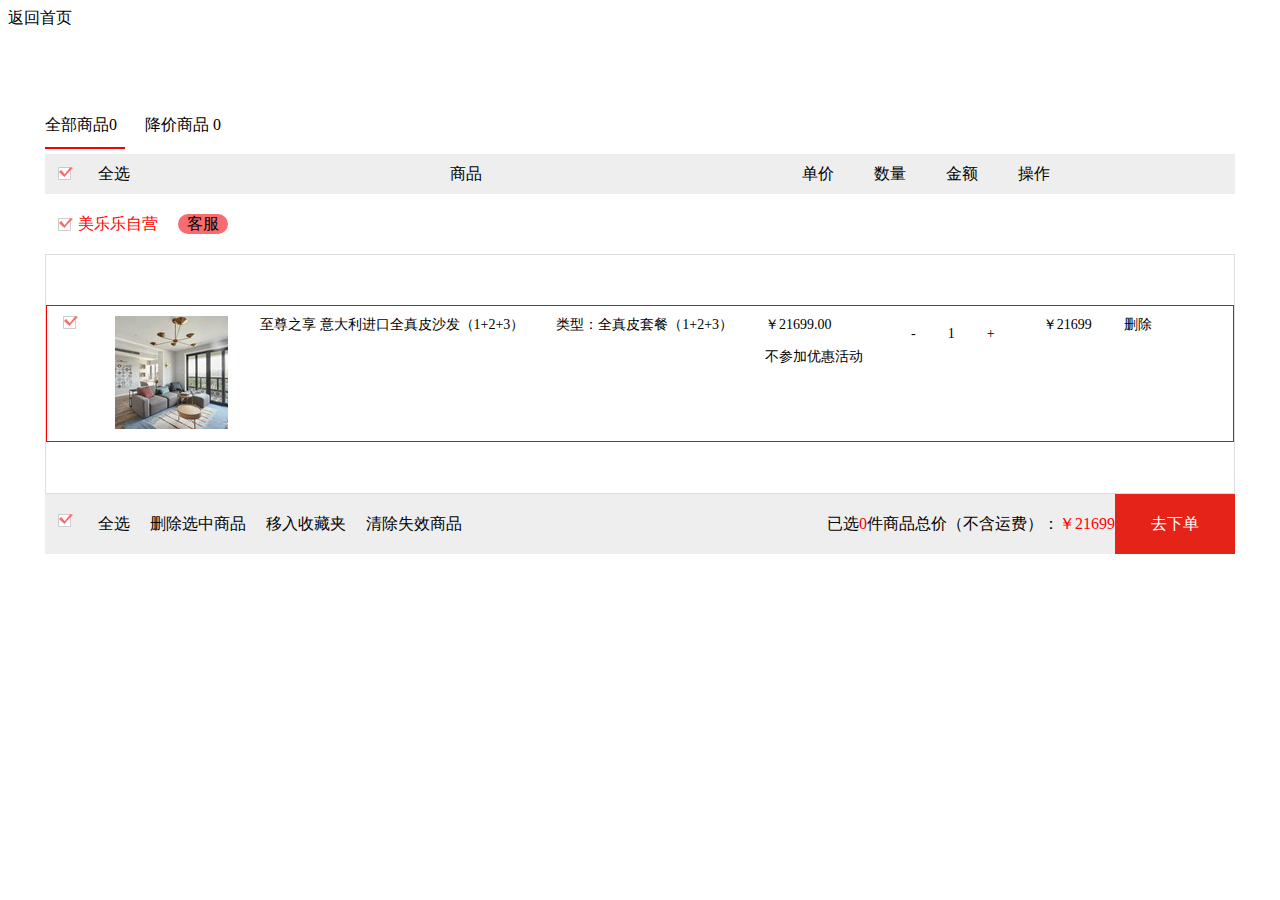
<file: project/meilele/hopping.html>
<!DOCTYPE html>
<html lang="en">
<head>
	<meta charset="UTF-8">
	<title>Document</title>
	<link rel="stylesheet" href="css/hopping.css">
</head>
<body>
<div class="cdy_shop_box">
	<a href="index.html">返回首页</a>
	<a href=""><div class="cdy_shop_top"><img src="images/cdy_go.gif" alt=""></div></a>
	<div class="cdy_shop_kong">
		<div class="cdy_shop_img"></div>
		<div class="cdy_shop_mid">
			<p><b>您的购物车中暂时没有商品</b></p>
			<div>
				<a href=""><div class="cdy_mid_one">马上挑选商品</div></a><span>或者试试搜索</span>
				<div class="cdy_shop_two"><input type="text"><a href="" class="cdy_shop_que">确定</a></div>
			</div>
		</div>
	</div>
</div>
<a href="index.html">返回首页</a>

	<div class="cdy_acc_box">
		<div class="cdy_sum">全部商品<span>0</span></div><p>降价商品 0</p>
		<div class="cdy_acc_top">
			<div class="cdy_btn"></div><span>全选</span><span class="cdy_btn01">商品</span><span>单价</span><span>数量</span><span>金额</span><span>操作</span>
		</div>
		<div class="cdy_acc_mei">
			<div class="cdy_btn"></div>
			<span>美乐乐自营</span><div class="cdy_ke">客服</div>
		</div>
		<div class="cdy_acc_cot">
			<div class="cdy_acc_one">
				<div class="cdy_btn"></div><div><img src="images/cdy_acc.jpg" alt=""></div><div>至尊之享 意大利进口全真皮沙发（1+2+3）</div><div>类型：全真皮套餐（1+2+3）</div><div>￥21699.00 <p>不参加优惠活动</p></div><div class="cdy_acc_num"><div class="cdy_acc_jian">-</div><div>1</div><div class="cdy_acc_jia">+</div></div><div>￥21699</div><div>删除</div></div>
		</div>
		<div class="cdy_acc_bom">
			<div class="cdy_acc_lef">
			<div class="cdy_btn"></div><div>全选</div><div class="cdy_acc_del">删除选中商品</div><div>移入收藏夹</div><div>清除失效商品</div></div><div class="cdy_acc_rig"><div class="cdy_acc_acc0">已选<span style="color:red">0</span>件商品</div><div>总价（不含运费）：</div><div class="cdy_acc_acc1" style="color:red">￥21699</div><div class="cdy_acc_fin">去下单</div></div>
		</div>
	</div>
</body>
<script src="js/jquery-1.8.3.js"></script>
<script src="js/hopping.js"></script>
</html>
</file>
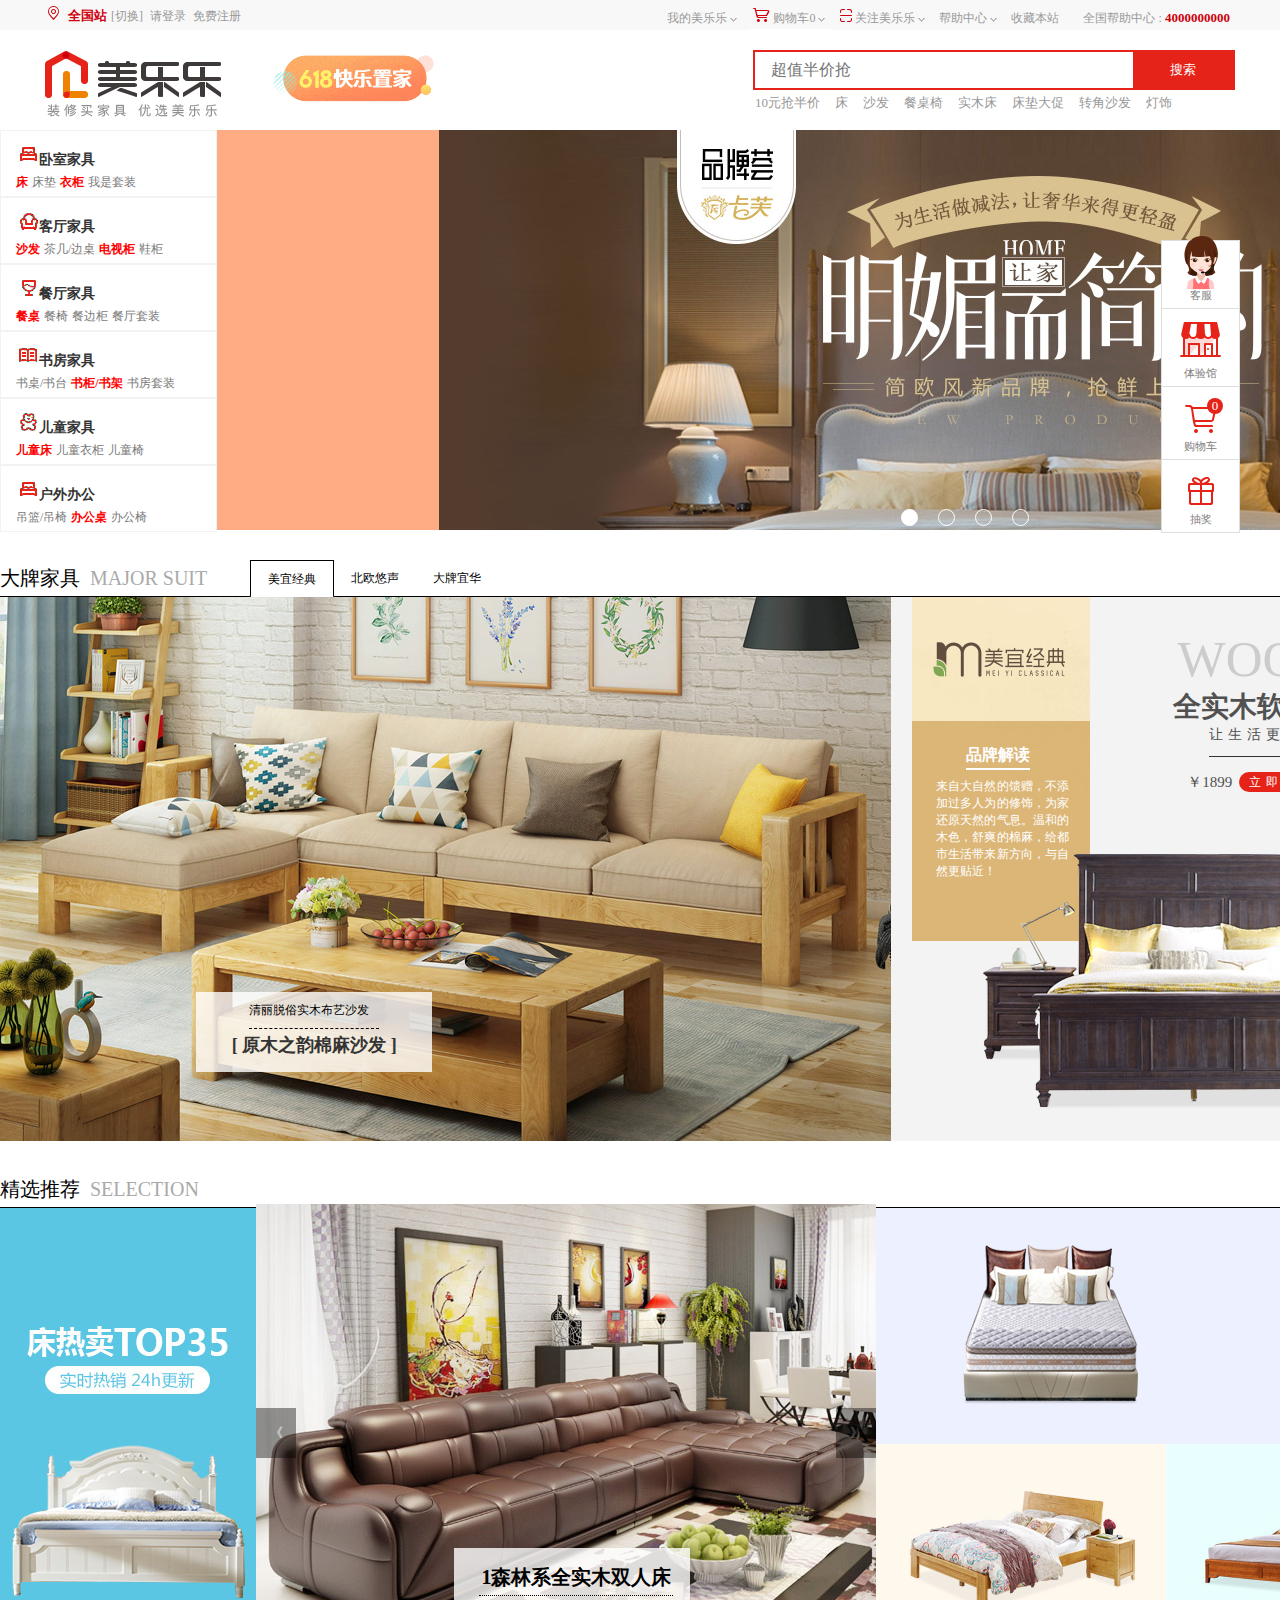
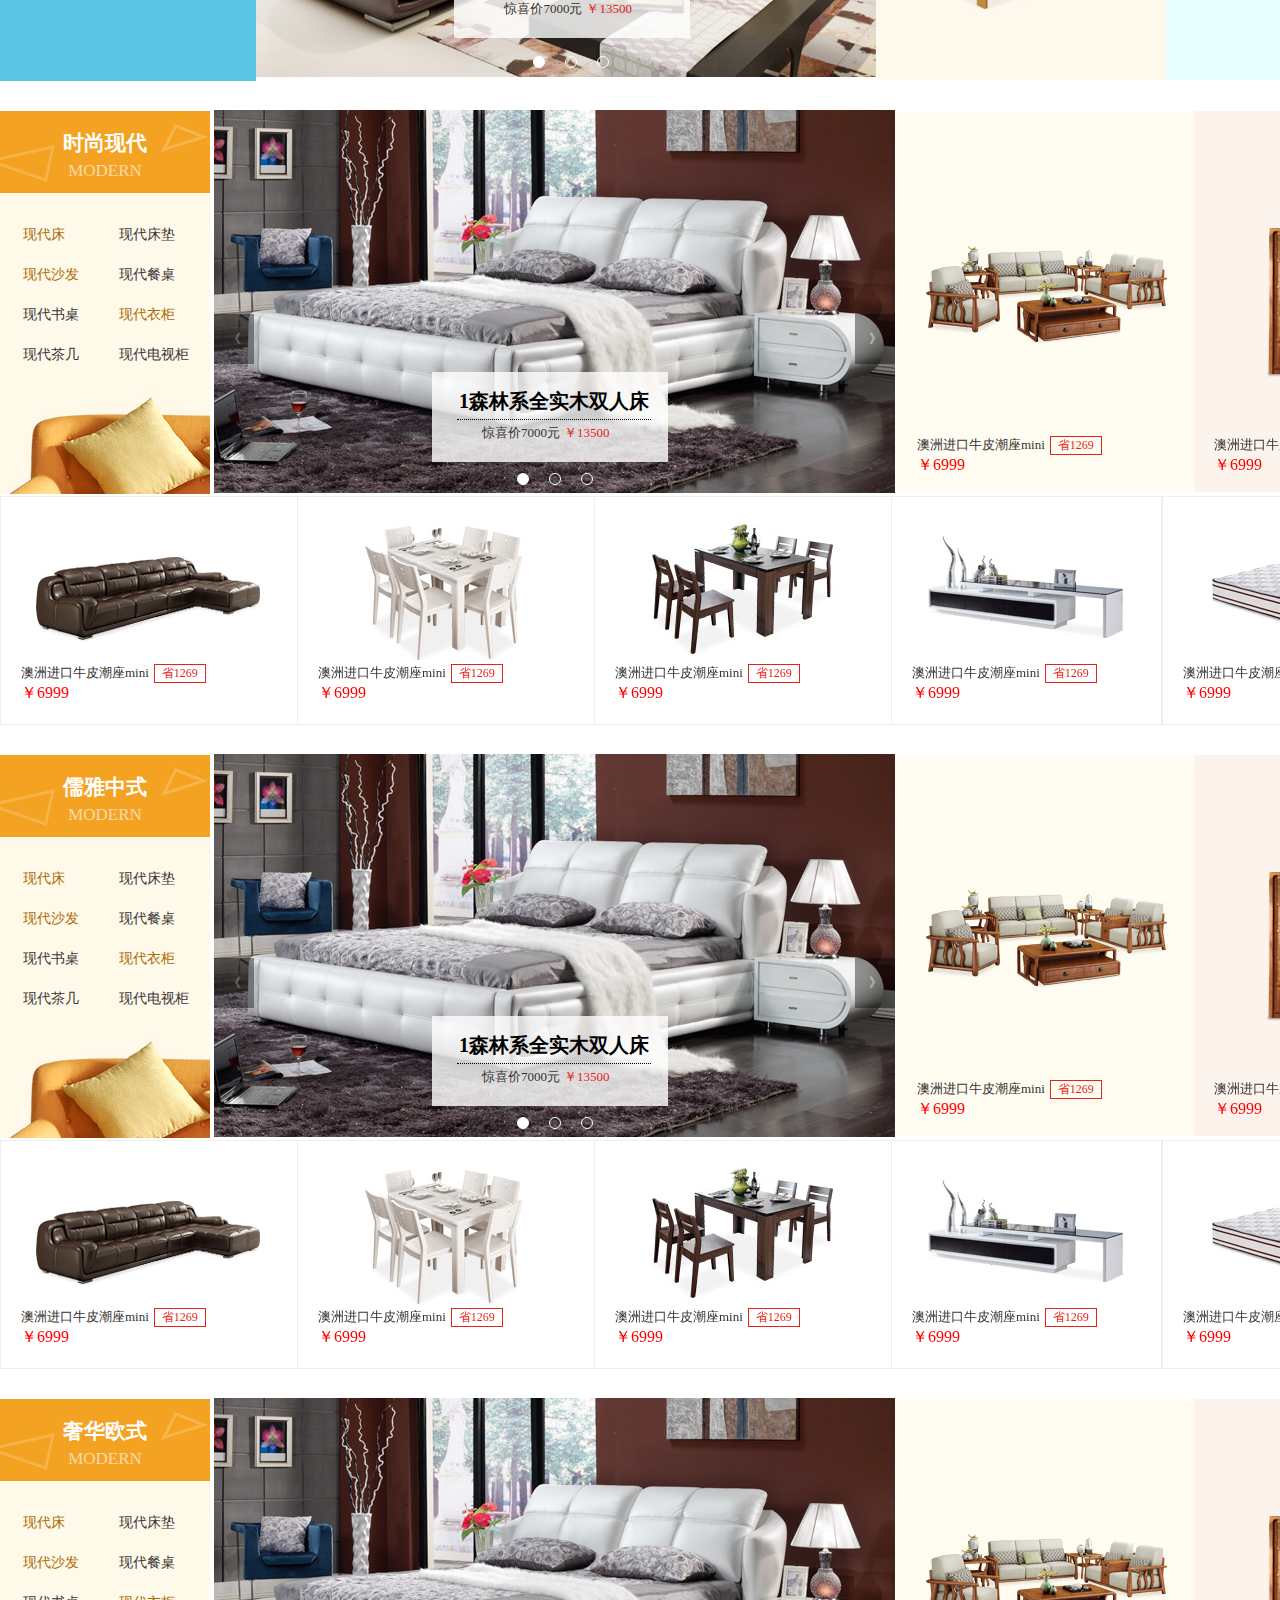
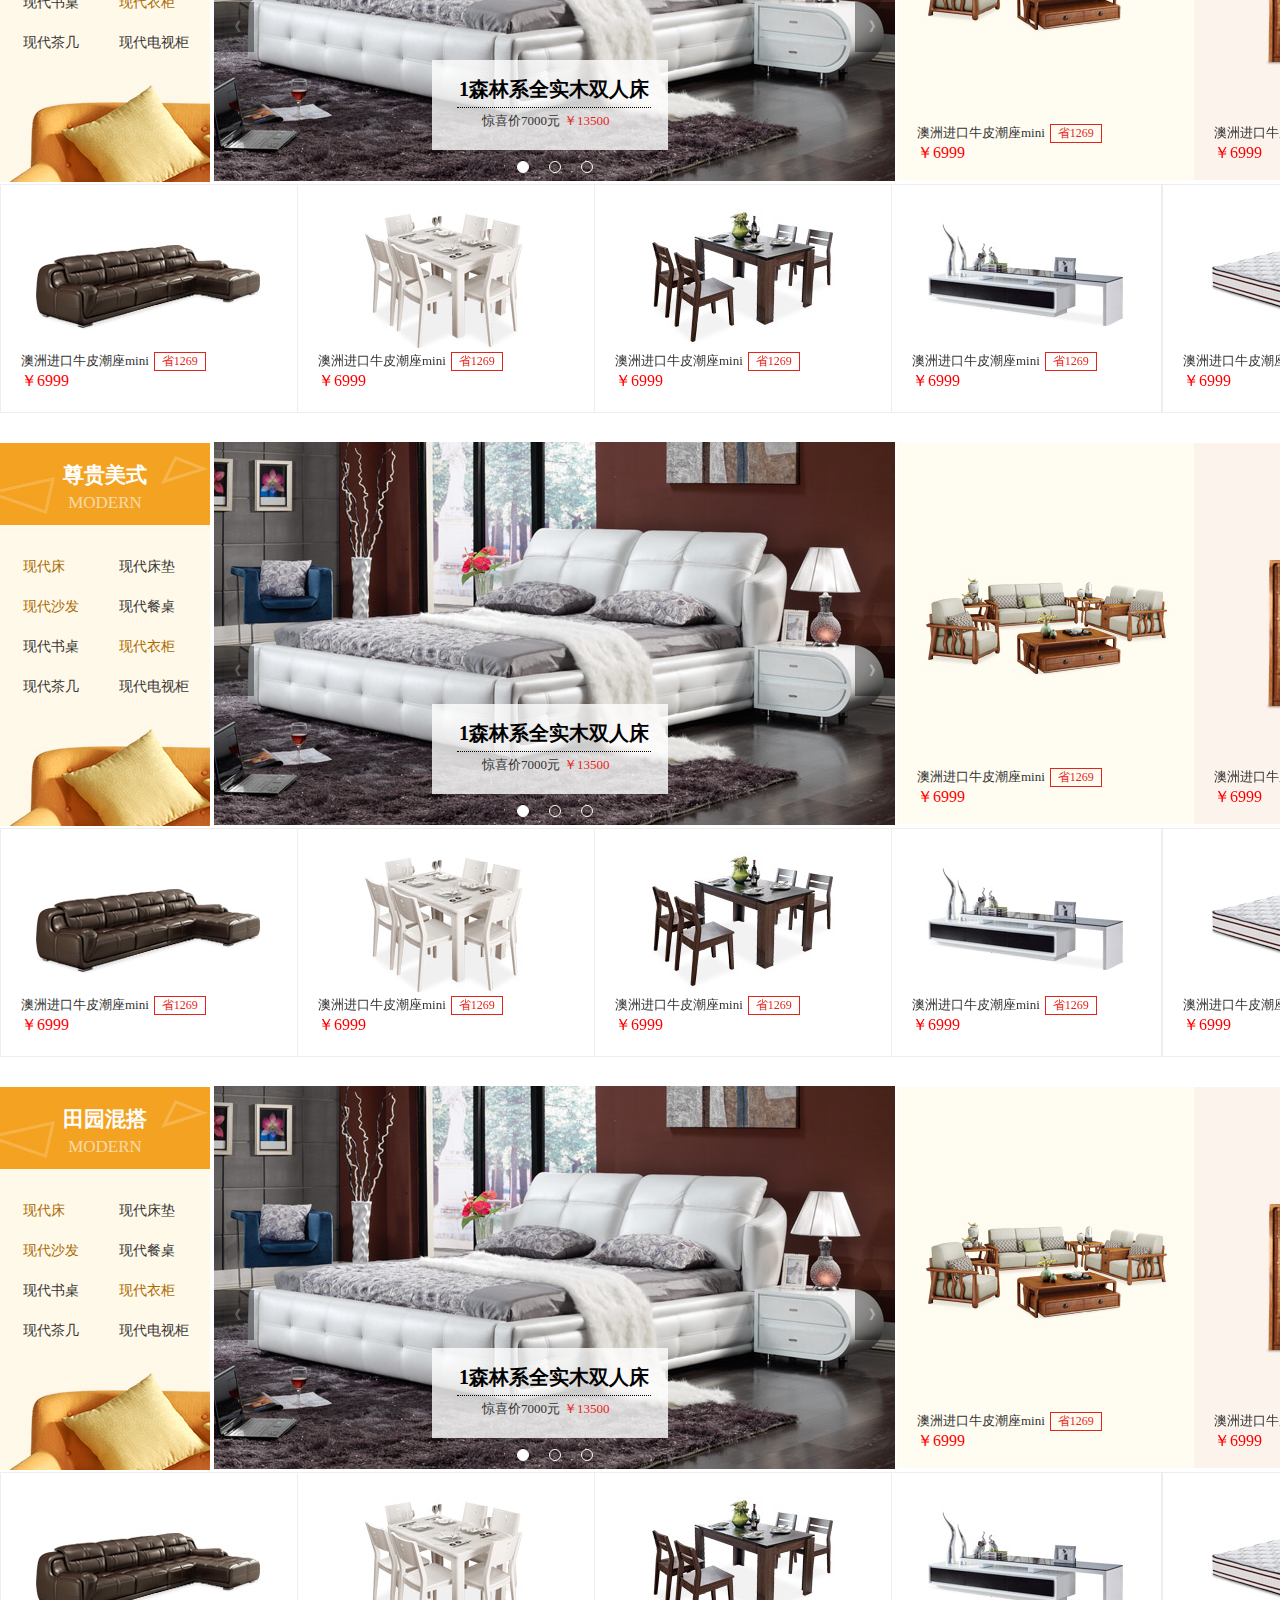
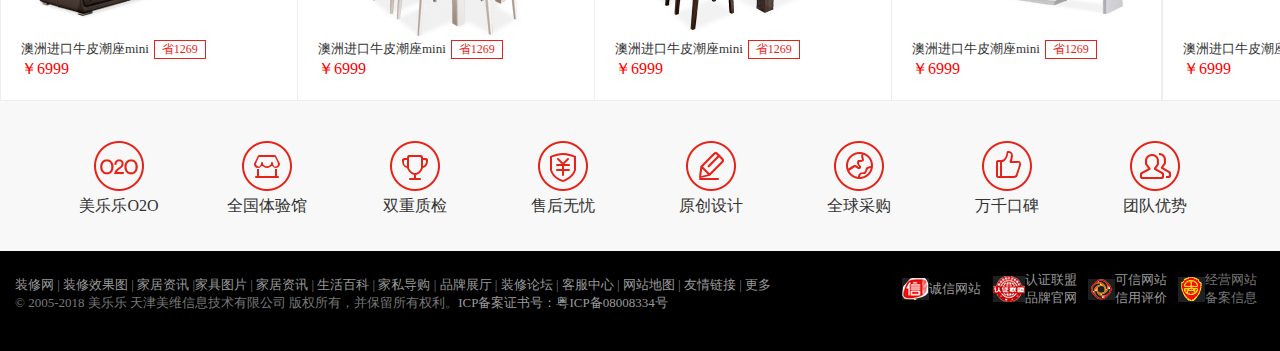
<file: project/meilele/LH.html>
<!DOCTYPE html>
<html lang="en">

<head>
    <meta charset="UTF-8">
    <meta name="viewport" content="width=device-width, initial-scale=1.0">
    <meta http-equiv="X-UA-Compatible" content="ie=edge">
    <title>道具城</title>
    <link rel="stylesheet" href="css/LH.css">
    <link rel="stylesheet" href="css/Index_foot.css">
    <link rel="stylesheet" href="css/Index_header.css">
    <link rel="stylesheet" href="css/cebian.css">
</head>

<body>



    <!-- 页头 -->
    <div id="WJH_header">
            <!-- 总栏 -->
            <div class="WJH_menu">
    
                <div class="WJH_area">
                    <!-- 地区栏 -->
                    <ul class="WJH_nav_left">
                        <li class="WJH_change">
                            <i class="i_coord"></i>
                            <span class="WJH_city">全国站</span>
                            <div class="WJH_changeCity">
                                [切换]
                                <ul id="WJH_cityBox">
                                    <span class="WJH_arrowBg"></span>
                                    <p></p>
                                    <ul class="WJH_cityTitle">
                                        <li>全国</li>
                                        <li>北京</li>
                                        <li>上海</li>
                                        <li>广州</li>
                                        <li>深圳</li>
                                        <li>成都</li>
                                        <li>西安</li>
                                        <li>天津</li>
                                        <li>武汉</li>
                                        <li>重庆</li>
                                        <li>南京</li>
                                    </ul>
                                    <div class="WJH_search">
                                        <input type="text" placeholder="输入城市名"><button>搜索</button>
                                    </div>
                                    <!-- 首字母 -->
                                    <ul id="WJH_firWord">
    
                                    </ul>
                                    <!-- 城市列表 -->
                                    <div id="WJH_cityliebiao">
    
                                    </div>
                                </ul>
                            </div>
    
                        </li>
                        <li class="WJH_login">
                            <a href="cdyLogin.html">请登录</a>
                        </li>
                        <li class="WJH_regist">
                            <a href="cdySign.html">免费注册</a>
                        </li>
                    </ul>
                    <!-- 我的美乐乐栏 -->
                    <ul class="WJH_nav_right">
                        <li class="WJH_mymeilele">
                            <a href="">我的美乐乐</a>
                            <div class="WJH_mymeilele_box">
                                <a href="hopping.html">我的订单</a>
                                <a href="">我的金币</a>
                                <a href="">我的红包</a>
                                <a href="">我的收藏</a>
                                <a href="">我要评价</a>
                                <a href="">申请保价</a>
                            </div>
                            <i class="drop_arrow"></i>
                        </li>
                        <li class="WJH_good">
                            <i class="WJH_cart"></i>
                            <a href="hopping.html">购物车</a><span class="WJH_goodsCount">0</span>
                            <div class="shopCar_line"></div>
                            <div id="shopCar">
                                暂时没有商品
                            </div>
                            <i class="drop_arrow"></i>
                        </li>
                        <li class="WJH_guanzhu">
                            <i class="WJH_guanzhuicon"></i>
                            <a href="">关注美乐乐</a>
                            <i class="drop_arrow"></i>
                        </li>
                        <li class="WJH_helpcenter">
                            <a href="">帮助中心</a>
                            <i class="drop_arrow"></i>
                        </li>
                        <li class="WJH_collet">
                            <a href="">收藏本站</a>
                        </li>
                        <li>
                            <span class="WJH_help">全国帮助中心&nbsp;:</span><span class="WJH_tel">&nbsp;4000000000</span>
                        </li>
                    </ul>
                </div>
            </div>
            <!-- 页面导航栏 -->
            <div class="WJH_header_nav">
                <a href="lqc.html">
                    <img src="images\WJH_logo2.png" alt="">
                </a>
                <a href="">
                    <img src="images\WJH_618.gif" alt="">
                </a>
                <div class="WJH_header_nav_search">
                    <input type="text" placeholder="超值半价抢"><button>搜索</button>
                    <div class="WJH_active">
                        <a href="">10元抢半价</a>
                        <a href="">床</a>
                        <a href="">沙发</a>
                        <a href="">餐桌椅</a>
                        <a href="">实木床</a>
                        <a href="">床垫大促</a>
                        <a href="">转角沙发</a>
                        <a href="">灯饰</a>
                    </div>
                    <div class="clear"></div>
                </div>
            </div>
        </div>

    <!-- 第一部分 固定定位 -->
    <div class="LH_gudingyi">
        <div class="LH_gudingyibox">
            <p>美乐乐</p>
            <span>商品分类 <p class="LH_xia"></p></span>
            
            <ul>
                <li><a href="">热门搜索：</a></li>
                <li><a href="">床</a></li>
                <li><a href="">沙发</a></li>
                <li><a href="">餐桌</a></li>
                <li><a href="">衣柜</a></li>
            </ul>
            <div class="LH_inputs">
                <input type="text">
                <p>搜索</p>
            </div>
        </div>
    </div>
     <!-- 第二部分 固定定位 -->
     <div class="LH_gudinger">
         <ul>
             <li><a href="#box2">大牌家具</a></li>
             <li><a href="#maodian1">精选推荐</a></li>
             <li><a href="#maodian2">现代时尚</a></li>
             <li><a href="#maodian3">儒雅中式</a></li>
             <li><a href="#maodian4">奢华欧式</a></li>
             <li><a href="#maodian5">尊贵美式</a></li>
             <li><a href="#maodian6">田园混搭</a></li>
         </ul>
     </div>
    

    <div id="box">
        <!-- 轮播图 -->
        <div class="LH_lunbo">
            <!-- 导购 -->

            <div class="LH_daogou">
                <ul class="LH_fenlei">
                    <li class="LH_padd"><a class="LH_ziti1" href=""><img src="images/LHdaogou1.png" alt="">卧室家具</a></li>
                    <a href="#" class="LH_ziti2">床</a>
                    <a href="#" class="LH_ziti3">床垫</a>
                    <a href="#" class="LH_ziti2">衣柜</a>
                    <a href="#" class="LH_ziti3">我是套装</a>
                </ul>
                <ul class="LH_fenlei">
                    <li class="LH_padd"><a class="LH_ziti1" href=""><img src="images/LHdaogou2.png" alt="">客厅家具</a></li>
                    <a href="#" class="LH_ziti2">沙发</a>
                    <a href="#" class="LH_ziti3">茶几/边桌</a>
                    <a href="#" class="LH_ziti2">电视柜</a>
                    <a href="#" class="LH_ziti3">鞋柜</a>
                </ul>
                <ul class="LH_fenlei">
                    <li class="LH_padd"><a class="LH_ziti1" href=""><img src="images/LHdaogou3.png" alt="">餐厅家具</a></li>
                    <a href="#" class="LH_ziti2">餐桌</a>
                    <a href="#" class="LH_ziti3">餐椅</a>
                    <a href="#" class="LH_ziti3">餐边柜</a>
                    <a href="#" class="LH_ziti3">餐厅套装</a>
                </ul>
                <ul class="LH_fenlei">
                    <li class="LH_padd"><a class="LH_ziti1" href=""><img src="images/LHdaogou4.png" alt="">书房家具</a></li>
                    <a href="#" class="LH_ziti3">书桌/书台</a>
                    <a href="#" class="LH_ziti2">书柜/书架</a>
                    <a href="#" class="LH_ziti3">书房套装</a>
                </ul>
                <ul class="LH_fenlei">
                    <li class="LH_padd"><a class="LH_ziti1" href=""><img src="images/LHdaogou5.png" alt="">儿童家具</a></li>
                    <a href="#" class="LH_ziti2">儿童床</a>
                    <a href="#" class="LH_ziti3">儿童衣柜</a>
                    <a href="#" class="LH_ziti3">儿童椅</a>
                </ul>
                <ul class="LH_fenlei">
                    <li class="LH_padd"><a class="LH_ziti1" href=""><img src="images/LHdaogou1.png" alt="">户外办公</a></li>
                    <a href="#" class="LH_ziti3">吊篮/吊椅</a>
                    <a href="#" class="LH_ziti2">办公桌</a>
                    <a href="#" class="LH_ziti3">办公椅</a>

                </ul>

            </div>

            <div id="LH_hehe">
                <div class="LH_daogou_xq ">

                    <ul class="LH_daogou_xqx ">
                        <li class="LH_daogou_xiang1"> <i>&gt;</i> <a class="LH_ziti1" href="">床类1</a></li>
                        <li class="LH_daogou_xiang2">
                            <a href="" class="LH_daogou_color">实木床</a>
                            <a href="">布艺床</a>
                            <a href="">真皮床</a>
                            <a href="">高箱床</a>
                            <a href="" class="LH_daogou_color">美规床</a>
                            <a href="">床板床</a>
                            <a href="">榻榻米床</a>
                            <a href="">排骨架床</a>
                            <a href="">欧式床</a>
                            <a href="">中式床</a>
                        </li>
                    </ul>
                    <ul class="LH_daogou_xqx">
                        <li class="LH_daogou_xiang1"><i>&gt;</i><a class="LH_ziti1" href="">床垫类</a></li>
                        <li class="LH_daogou_xiang2">
                            <a href="" class="LH_daogou_color">美国进床垫</a>
                            <a href="">椰棕床垫</a>
                            <a href="" class="LH_daogou_color">乳胶床垫</a>
                            <a href="">弹簧床垫</a>
                            <a href="">3D床垫</a>
                        </li>

                    </ul>
                    <ul class="LH_daogou_xqx">
                        <li class="LH_daogou_xiang1"> <i>&gt;</i><a class="LH_ziti1" href="">柜类</a></li>
                        <li class="LH_daogou_xiang2">
                            <a href="">床头柜</a>
                            <a href="">田园床头</a>
                            <a href="">拉门衣柜</a>
                            <a href="" class="LH_daogou_color">趟门衣柜</a>
                            <a href="">四门衣柜</a>
                            <a href="">斗柜</a>
                        </li>

                    </ul>
                    <ul class="LH_daogou_xqx">
                        <li class="LH_daogou_xiang1"> <i>&gt;</i><a class="LH_ziti1" href="">更多分类</a></li>
                        <li class="LH_daogou_xiang2">
                            <a href="">我是套装</a>
                            <a href="" class="LH_daogou_color">妆镜台/妆凳</a>
                            <a href="">穿衣镜/衣帽</a>
                            <a href="">床尾凳</a>

                        </li>

                    </ul>
                    <ul class="LH_daogou_xqx">
                        <li class="LH_daogou_xiang1"> <i>&gt;</i><a class="LH_ziti1" href="">推荐品牌</a></li>
                        <li class="LH_daogou_xiang2">
                            <a href="">凯撒豪庭</a>
                            <a href="">韩菲儿</a>
                            <a href="">卡富亚</a>
                            <a href="">木木原</a>
                            <a href="">艾玛诗</a>
                            <a href="" class="LH_daogou_color">北欧悠歌</a>
                            <a href="">宜华.华洛思</a>
                            <a href="" class="LH_daogou_color">达美风情</a>
                        </li>

                    </ul>

                </div>
                <!-- 2 -->
                <div class="LH_daogou_xq">

                    <ul class="LH_daogou_xqx">
                        <li class="LH_daogou_xiang1"> <i>&gt;</i> <a class="LH_ziti1" href="">床类2</a></li>
                        <li class="LH_daogou_xiang2">
                            <a href="" class="LH_daogou_color">实木床</a>
                            <a href="">布艺床</a>
                            <a href="">真皮床</a>
                            <a href="">高箱床</a>
                            <a href="" class="LH_daogou_color">美规床</a>
                            <a href="">床板床</a>
                            <a href="">榻榻米床</a>
                            <a href="">排骨架床</a>
                            <a href="">欧式床</a>
                            <a href="">中式床</a>
                        </li>
                    </ul>
                    <ul class="LH_daogou_xqx">
                        <li class="LH_daogou_xiang1"><i>&gt;</i><a class="LH_ziti1" href="">床垫类</a></li>
                        <li class="LH_daogou_xiang2">
                            <a href="" class="LH_daogou_color">美国进床垫</a>
                            <a href="">椰棕床垫</a>
                            <a href="" class="LH_daogou_color">乳胶床垫</a>
                            <a href="">弹簧床垫</a>
                            <a href="">3D床垫</a>
                        </li>

                    </ul>
                    <ul class="LH_daogou_xqx">
                        <li class="LH_daogou_xiang1"> <i>&gt;</i><a class="LH_ziti1" href="">柜类</a></li>
                        <li class="LH_daogou_xiang2">
                            <a href="">床头柜</a>
                            <a href="">田园床头</a>
                            <a href="">拉门衣柜</a>
                            <a href="" class="LH_daogou_color">趟门衣柜</a>
                            <a href="">四门衣柜</a>
                            <a href="">斗柜</a>
                        </li>

                    </ul>
                    <ul class="LH_daogou_xqx">
                        <li class="LH_daogou_xiang1"> <i>&gt;</i><a class="LH_ziti1" href="">更多分类</a></li>
                        <li class="LH_daogou_xiang2">
                            <a href="">我是套装</a>
                            <a href="" class="LH_daogou_color">妆镜台/妆凳</a>
                            <a href="">穿衣镜/衣帽</a>
                            <a href="">床尾凳</a>

                        </li>

                    </ul>
                    <ul class="LH_daogou_xqx">
                        <li class="LH_daogou_xiang1"> <i>&gt;</i><a class="LH_ziti1" href="">推荐品牌</a></li>
                        <li class="LH_daogou_xiang2 LH_bord">
                            <a href="">凯撒豪庭</a>
                            <a href="">韩菲儿</a>
                            <a href="">卡富亚</a>
                            <a href="">木木原</a>
                            <a href="">艾玛诗</a>
                            <a href="" class="LH_daogou_color">北欧悠歌</a>
                            <a href="">宜华.华洛思</a>
                            <a href="" class="LH_daogou_color">达美风情</a>
                        </li>

                    </ul>

                </div>
                <!-- 3 -->
                <div class="LH_daogou_xq">

                    <ul class="LH_daogou_xqx">
                        <li class="LH_daogou_xiang1"> <i>&gt;</i> <a class="LH_ziti1" href="">床类3</a></li>
                        <li class="LH_daogou_xiang2">
                            <a href="" class="LH_daogou_color">实木床</a>
                            <a href="">布艺床</a>
                            <a href="">真皮床</a>
                            <a href="">高箱床</a>
                            <a href="" class="LH_daogou_color">美规床</a>
                            <a href="">床板床</a>
                            <a href="">榻榻米床</a>
                            <a href="">排骨架床</a>
                            <a href="">欧式床</a>
                            <a href="">中式床</a>
                        </li>
                    </ul>
                    <ul class="LH_daogou_xqx">
                        <li class="LH_daogou_xiang1"><i>&gt;</i><a class="LH_ziti1" href="">床垫类</a></li>
                        <li class="LH_daogou_xiang2">
                            <a href="" class="LH_daogou_color">美国进床垫</a>
                            <a href="">椰棕床垫</a>
                            <a href="" class="LH_daogou_color">乳胶床垫</a>
                            <a href="">弹簧床垫</a>
                            <a href="">3D床垫</a>
                        </li>

                    </ul>
                    <ul class="LH_daogou_xqx">
                        <li class="LH_daogou_xiang1"> <i>&gt;</i><a class="LH_ziti1" href="">柜类</a></li>
                        <li class="LH_daogou_xiang2">
                            <a href="">床头柜</a>
                            <a href="">田园床头</a>
                            <a href="">拉门衣柜</a>
                            <a href="" class="LH_daogou_color">趟门衣柜</a>
                            <a href="">四门衣柜</a>
                            <a href="">斗柜</a>
                        </li>

                    </ul>
                    <ul class="LH_daogou_xqx">
                        <li class="LH_daogou_xiang1"> <i>&gt;</i><a class="LH_ziti1" href="">更多分类</a></li>
                        <li class="LH_daogou_xiang2">
                            <a href="">我是套装</a>
                            <a href="" class="LH_daogou_color">妆镜台/妆凳</a>
                            <a href="">穿衣镜/衣帽</a>
                            <a href="">床尾凳</a>

                        </li>

                    </ul>
                    <ul class="LH_daogou_xqx">
                        <li class="LH_daogou_xiang1"> <i>&gt;</i><a class="LH_ziti1" href="">推荐品牌</a></li>
                        <li class="LH_daogou_xiang2 LH_bord">
                            <a href="">凯撒豪庭</a>
                            <a href="">韩菲儿</a>
                            <a href="">卡富亚</a>
                            <a href="">木木原</a>
                            <a href="">艾玛诗</a>
                            <a href="" class="LH_daogou_color">北欧悠歌</a>
                            <a href="">宜华.华洛思</a>
                            <a href="" class="LH_daogou_color">达美风情</a>
                        </li>

                    </ul>

                </div>
                <!-- 4 -->
                <div class="LH_daogou_xq">

                    <ul class="LH_daogou_xqx">
                        <li class="LH_daogou_xiang1"> <i>&gt;</i> <a class="LH_ziti1" href="">床类4</a></li>
                        <li class="LH_daogou_xiang2">
                            <a href="" class="LH_daogou_color">实木床</a>
                            <a href="">布艺床</a>
                            <a href="">真皮床</a>
                            <a href="">高箱床</a>
                            <a href="" class="LH_daogou_color">美规床</a>
                            <a href="">床板床</a>
                            <a href="">榻榻米床</a>
                            <a href="">排骨架床</a>
                            <a href="">欧式床</a>
                            <a href="">中式床</a>
                        </li>
                    </ul>
                    <ul class="LH_daogou_xqx">
                        <li class="LH_daogou_xiang1"><i>&gt;</i><a class="LH_ziti1" href="">床垫类</a></li>
                        <li class="LH_daogou_xiang2">
                            <a href="" class="LH_daogou_color">美国进床垫</a>
                            <a href="">椰棕床垫</a>
                            <a href="" class="LH_daogou_color">乳胶床垫</a>
                            <a href="">弹簧床垫</a>
                            <a href="">3D床垫</a>
                        </li>

                    </ul>
                    <ul class="LH_daogou_xqx">
                        <li class="LH_daogou_xiang1"> <i>&gt;</i><a class="LH_ziti1" href="">柜类</a></li>
                        <li class="LH_daogou_xiang2">
                            <a href="">床头柜</a>
                            <a href="">田园床头</a>
                            <a href="">拉门衣柜</a>
                            <a href="" class="LH_daogou_color">趟门衣柜</a>
                            <a href="">四门衣柜</a>
                            <a href="">斗柜</a>
                        </li>

                    </ul>
                    <ul class="LH_daogou_xqx">
                        <li class="LH_daogou_xiang1"> <i>&gt;</i><a class="LH_ziti1" href="">更多分类</a></li>
                        <li class="LH_daogou_xiang2">
                            <a href="">我是套装</a>
                            <a href="" class="LH_daogou_color">妆镜台/妆凳</a>
                            <a href="">穿衣镜/衣帽</a>
                            <a href="">床尾凳</a>

                        </li>

                    </ul>
                    <ul class="LH_daogou_xqx">
                        <li class="LH_daogou_xiang1"> <i>&gt;</i><a class="LH_ziti1" href="">推荐品牌</a></li>
                        <li class="LH_daogou_xiang2 LH_bord">
                            <a href="">凯撒豪庭</a>
                            <a href="">韩菲儿</a>
                            <a href="">卡富亚</a>
                            <a href="">木木原</a>
                            <a href="">艾玛诗</a>
                            <a href="" class="LH_daogou_color">北欧悠歌</a>
                            <a href="">宜华.华洛思</a>
                            <a href="" class="LH_daogou_color">达美风情</a>
                        </li>

                    </ul>

                </div>
                <!-- 5 -->
                <div class="LH_daogou_xq">

                    <ul class="LH_daogou_xqx">
                        <li class="LH_daogou_xiang1"> <i>&gt;</i> <a class="LH_ziti1" href="">床类5</a></li>
                        <li class="LH_daogou_xiang2">
                            <a href="" class="LH_daogou_color">实木床</a>
                            <a href="">布艺床</a>
                            <a href="">真皮床</a>
                            <a href="">高箱床</a>
                            <a href="" class="LH_daogou_color">美规床</a>
                            <a href="">床板床</a>
                            <a href="">榻榻米床</a>
                            <a href="">排骨架床</a>
                            <a href="">欧式床</a>
                            <a href="">中式床</a>
                        </li>
                    </ul>
                    <ul class="LH_daogou_xqx">
                        <li class="LH_daogou_xiang1"><i>&gt;</i><a class="LH_ziti1" href="">床垫类</a></li>
                        <li class="LH_daogou_xiang2">
                            <a href="" class="LH_daogou_color">美国进床垫</a>
                            <a href="">椰棕床垫</a>
                            <a href="" class="LH_daogou_color">乳胶床垫</a>
                            <a href="">弹簧床垫</a>
                            <a href="">3D床垫</a>
                        </li>

                    </ul>
                    <ul class="LH_daogou_xqx">
                        <li class="LH_daogou_xiang1"> <i>&gt;</i><a class="LH_ziti1" href="">柜类</a></li>
                        <li class="LH_daogou_xiang2">
                            <a href="">床头柜</a>
                            <a href="">田园床头</a>
                            <a href="">拉门衣柜</a>
                            <a href="" class="LH_daogou_color">趟门衣柜</a>
                            <a href="">四门衣柜</a>
                            <a href="">斗柜</a>
                        </li>

                    </ul>
                    <ul class="LH_daogou_xqx">
                        <li class="LH_daogou_xiang1"> <i>&gt;</i><a class="LH_ziti1" href="">更多分类</a></li>
                        <li class="LH_daogou_xiang2">
                            <a href="">我是套装</a>
                            <a href="" class="LH_daogou_color">妆镜台/妆凳</a>
                            <a href="">穿衣镜/衣帽</a>
                            <a href="">床尾凳</a>

                        </li>

                    </ul>
                    <ul class="LH_daogou_xqx">
                        <li class="LH_daogou_xiang1"> <i>&gt;</i><a class="LH_ziti1" href="">推荐品牌</a></li>
                        <li class="LH_daogou_xiang2 LH_bord">
                            <a href="">凯撒豪庭</a>
                            <a href="">韩菲儿</a>
                            <a href="">卡富亚</a>
                            <a href="">木木原</a>
                            <a href="">艾玛诗</a>
                            <a href="" class="LH_daogou_color">北欧悠歌</a>
                            <a href="">宜华.华洛思</a>
                            <a href="" class="LH_daogou_color">达美风情</a>
                        </li>

                    </ul>

                </div>
                <!-- 6 -->
                <div class="LH_daogou_xq">

                    <ul class="LH_daogou_xqx">
                        <li class="LH_daogou_xiang1"> <i>&gt;</i> <a class="LH_ziti1" href="">床类6</a></li>
                        <li class="LH_daogou_xiang2">
                            <a href="" class="LH_daogou_color">实木床</a>
                            <a href="">布艺床</a>
                            <a href="">真皮床</a>
                            <a href="">高箱床</a>
                            <a href="" class="LH_daogou_color">美规床</a>
                            <a href="">床板床</a>
                            <a href="">榻榻米床</a>
                            <a href="">排骨架床</a>
                            <a href="">欧式床</a>
                            <a href="">中式床</a>
                        </li>
                    </ul>
                    <ul class="LH_daogou_xqx">
                        <li class="LH_daogou_xiang1"><i>&gt;</i><a class="LH_ziti1" href="">床垫类</a></li>
                        <li class="LH_daogou_xiang2">
                            <a href="" class="LH_daogou_color">美国进床垫</a>
                            <a href="">椰棕床垫</a>
                            <a href="" class="LH_daogou_color">乳胶床垫</a>
                            <a href="">弹簧床垫</a>
                            <a href="">3D床垫</a>
                        </li>

                    </ul>
                    <ul class="LH_daogou_xqx">
                        <li class="LH_daogou_xiang1"> <i>&gt;</i><a class="LH_ziti1" href="">柜类</a></li>
                        <li class="LH_daogou_xiang2">
                            <a href="">床头柜</a>
                            <a href="">田园床头</a>
                            <a href="">拉门衣柜</a>
                            <a href="" class="LH_daogou_color">趟门衣柜</a>
                            <a href="">四门衣柜</a>
                            <a href="">斗柜</a>
                        </li>

                    </ul>
                    <ul class="LH_daogou_xqx">
                        <li class="LH_daogou_xiang1"> <i>&gt;</i><a class="LH_ziti1" href="">更多分类</a></li>
                        <li class="LH_daogou_xiang2">
                            <a href="">我是套装</a>
                            <a href="" class="LH_daogou_color">妆镜台/妆凳</a>
                            <a href="">穿衣镜/衣帽</a>
                            <a href="">床尾凳</a>

                        </li>

                    </ul>
                    <ul class="LH_daogou_xqx">
                        <li class="LH_daogou_xiang1"> <i>&gt;</i><a class="LH_ziti1" href="">推荐品牌</a></li>
                        <li class="LH_daogou_xiang2 LH_bord">
                            <a href="">凯撒豪庭</a>
                            <a href="">韩菲儿</a>
                            <a href="">卡富亚</a>
                            <a href="">木木原</a>
                            <a href="">艾玛诗</a>
                            <a href="" class="LH_daogou_color">北欧悠歌</a>
                            <a href="">宜华.华洛思</a>
                            <a href="" class="LH_daogou_color">达美风情</a>
                        </li>

                    </ul>

                </div>

            </div>

            <div class="LH_lun">
                <ul class="LH_imgs">
                    <img src="images/LHlunbo1.jpg" alt="">
                    <img src="images/LHlunbo2.jpg" alt="">
                    <img src="images/LHlunbo3.jpg" alt="">
                    <img src="images/LHlunbo4.jpg" alt="">
                </ul>
                <ul class="LH_lis">

                </ul>
            </div>

        </div>

    </div>

    <!-- 商品列表 tab-->
    <div id="box2">
        <div class="LH_ding">
            <h1 class="LH_ding_left">
                <a href="">大牌家具</a>
                &nbsp;&nbsp;
                <p>MAJOR SUIT</p>
            </h1>
            <ul class="LH_ding_right">
                <li class="LH_pogong"><a href="#">美宜经典</a></li>
                <li> <a href="#">北欧悠声</a> </li>
                <li> <a href="#">大牌宜华</a> </li>
            </ul>
            <div class="LH_zhanwei">

            </div>

        </div>

        <!-- 商品列表 tab2-->

        <div id="box3">
            <!-- 1 -->
            <div class="LH_baoguo LH_daxian">
                <div class="tab2_img11">
                    <a href=""><img src="images/LHtab111.jpg" alt=""></a>
                    <div class="LH_tab2_1">
                        <span>清丽脱俗实木布艺沙发</span>
                        <p>[ 原木之韵棉麻沙发 ]</p>
                    </div>
                </div>
                <div class="tab2_img22">
                    <a href="">
                        <img src="images/LHtab2.jpg" alt="">
                    </a>
                    <div class="LH_tab2_2">
                        <span>品牌解读</span>
                        <p>来自大自然的馈赠，不添加过多人为的修饰，为家还原天然的气息。温和的木色，舒爽的棉麻，给都市生活带来新方向，与自然更贴近！</p>
                    </div>
                    <div class="LH_tab2_3">
                        <p>WOOD</p>
                        <h2>全实木软包床</h2>
                        <span>让生活更轻</span>
                        <div class="LH_tab_jiage">
                            <p>￥1899</p>
                            <span>立即购买</span>
                        </div>
                    </div>
                </div>
                <!-- 定位冲突 -->
                <!-- <div class="LH_tab2_dibubox">
                    <ul class="LH_tab2_dibu">
                        <li>
                            <img src="images/LHtab2_dibu.jpg" alt="">
                            <a href="">森林童话实木双人床</a>
                            <span>
                                <p>￥2666</p>
                                <i class="xxxx">立即购买</i>
                            </span>
                        </li>

                    </ul>
                    <ul class="LH_tab2_dibu">
                        <li>
                            <img src="images/LHtab2_dibu.jpg" alt="">
                            <a href="">森林童话实木双人床</a>
                            <span>
                                <p>￥2666</p>
                                <i class="xxxx">立即购买</i>
                            </span>
                        </li>

                    </ul>
                    <ul class="LH_tab2_dibu">
                        <li>
                            <img src="images/LHtab2_dibu.jpg" alt="">
                            <a href="">森林童话实木双人床</a>
                            <span>
                                <p>￥2666</p>
                                <i class="xxxx">立即购买</i>
                            </span>
                        </li>

                    </ul>
                    <ul class="LH_tab2_dibu">
                        <li>
                            <img src="images/LHtab2_dibu.jpg" alt="">
                            <a href="">森林童话实木双人床</a>
                            <span>
                                <p>￥2666</p>
                                <i class="xxxx">立即购买</i>
                            </span>
                        </li>

                    </ul>
                    <ul class="LH_tab2_dibu">
                        <li>
                            <img src="images/LHtab2_dibu.jpg" alt="">
                            <a href="">森林童话实木双人床</a>
                            <span>
                                <p>￥2666</p>
                                <i class="xxxx">立即购买</i>
                            </span>
                        </li>

                    </ul>
                </div>
            </div> -->

                <!-- 2 -->
                <div class="LH_baoguo">
                    <div class="tab2_img11">
                        <a href=""><img src="images/LHtab222.jpg" alt=""></a>
                        <div class="LH_tab2_1">
                            <span>清丽脱俗实木布艺沙发</span>
                            <p>[ 原木之韵棉麻沙发 ]</p>
                        </div>
                    </div>
                    <div class="tab2_img22">
                        <a href="">
                            <img src="images/LHtab2.jpg" alt="">
                        </a>
                        <div class="LH_tab2_2">
                            <span>品牌解读</span>
                            <p>来自大自然的馈赠，不添加过多人为的修饰，为家还原天然的气息。温和的木色，舒爽的棉麻，给都市生活带来新方向，与自然更贴近！</p>
                        </div>
                        <div class="LH_tab2_3">
                            <p>WOOD</p>
                            <h2>全实木软包床</h2>
                            <span>让生活更轻</span>
                            <div class="LH_tab_jiage">
                                <p>￥1899</p>
                                <span>立即购买</span>
                            </div>
                        </div>
                    </div>
                </div>

                <!-- 3 -->
                <div class="LH_baoguo">
                    <div class="tab2_img11">
                        <a href=""><img src="images/LHtab333.jpg" alt=""></a>
                        <div class="LH_tab2_1">
                            <span>清丽脱俗实木布艺沙发</span>
                            <p>[ 原木之韵棉麻沙发 ]</p>
                        </div>
                    </div>
                    <div class="tab2_img22">
                        <a href="">
                            <img src="images/LHtab2.jpg" alt="">
                        </a>
                        <div class="LH_tab2_2">
                            <span>品牌解读</span>
                            <p>来自大自然的馈赠，不添加过多人为的修饰，为家还原天然的气息。温和的木色，舒爽的棉麻，给都市生活带来新方向，与自然更贴近！</p>
                        </div>
                        <div class="LH_tab2_3">
                            <p>WOOD</p>
                            <h2>全实木软包床</h2>
                            <span>让生活更轻</span>
                            <div class="LH_tab_jiage">
                                <p>￥1899</p>
                                <span>立即购买</span>
                            </div>
                        </div>
                    </div>
                </div>
            </div>
        </div>

        <!-- 第二部分 -->
        <div class="LH_dier" id="maodian1" >
            <div class="LH_ding">
                <h1 class="LH_ding_left">
                    <a href="">精选推荐</a>
                    &nbsp;&nbsp;
                    <p>SELECTION</p>
                </h1>
            </div>

            <div class="LH_jingxuan_box">
                <div class="LH_jingxuan_left">

                </div>

                <div class="LH_jingxuan_centre">
                    <!-- 第一张 -->
                    <a href="">
                        <img src="images/jingpin_centre1.jpg" alt="">
                        <div class="LH_jingxuan_centre1">
                            <h3>1森林系全实木双人床</h3>
                            <p>惊喜价7000元</p>
                            <span>￥13500</span>
                        </div>
                    </a>
                    <!-- 第二张 -->
                    <a href="">
                        <img src="images/jingpin_centre2.jpg" alt="">
                        <div class="LH_jingxuan_centre1">
                            <h3>2森林系全实木双人床</h3>
                            <p>惊喜价7000元</p>
                            <span>￥13500</span>
                        </div>
                    </a>
                    <!-- 第三张 -->
                    <a href="">
                        <img src="images/jingpin_centre3.jpg" alt="">
                        <div class="LH_jingxuan_centre1">
                            <h3>3森林系全实木双人床</h3>
                            <p>惊喜价7000元</p>
                            <span>￥13500</span>
                        </div>
                    </a>
                    <ul class="LH_jingxuan_centre_dian">

                    </ul>
                    <!--右侧按钮-->
                    <button class="LH_right_x">》</button>
                    <!--左侧按钮-->
                    <button class="LH_left_x">《</button>
                </div>

                <div class="LH_jingxuan_right">
                    <div class="LH_jingxuan_right1"></div>
                    <div class="LH_jingxuan_rightbox">
                        <div class="LH_jingxuan_right2"></div>
                        <div class="LH_jingxuan_right3"></div>
                    </div>
                </div>
            </div>


            <!-- 时尚现在 -->


            <div class="LH_jingxuan_box2" id="maodian2">
                <div class="LH_jingxuan_left_shishang">
                    <span>时尚现代</span>
                    <p>MODERN</p>
                    <ul class="LH_xaindai_o">
                        <li> <a href="" class="LH_xaindai_ocolor">现代床</a> </li>
                        <li> <a href="">现代床垫</a></li>
                        <li> <a href="" class="LH_xaindai_ocolor">现代沙发</a></li>
                        <li> <a href="">现代餐桌</a></li>
                        <li> <a href="">现代书桌</a></li>
                        <li> <a href="" class="LH_xaindai_ocolor">现代衣柜</a></li>
                        <li> <a href="">现代茶几</a></li>
                        <li> <a href="">现代电视柜</a></li>
                    </ul>
                </div>

                <div class="LH_jingxuan_centre22">
                    <!-- 第一张 -->
                    <a href="">
                        <img src="images/LHxiandai1.jpg" alt="">
                        <div class="LH_jingxuan_centre1">
                            <h3>1森林系全实木双人床</h3>
                            <p>惊喜价7000元</p>
                            <span>￥13500</span>
                        </div>
                    </a>
                    <!-- 第二张 -->
                    <a href="">
                        <img src="images/LHxiandai2.jpg" alt="">
                        <div class="LH_jingxuan_centre1">
                            <h3>2森林系全实木双人床</h3>
                            <p>惊喜价7000元</p>
                            <span>￥13500</span>
                        </div>
                    </a>
                    <!-- 第三张 -->
                    <a href="">
                        <img src="images/LHxiandai2.jpg" alt="">
                        <div class="LH_jingxuan_centre1">
                            <h3>3森林系全实木双人床</h3>
                            <p>惊喜价7000元</p>
                            <span>￥13500</span>
                        </div>
                    </a>
                    <ul class="LH_jingxuan_centre_dian22">

                    </ul>
                    <!--右侧按钮-->
                    <button class="LH_right_x22">》</button>
                    <!--左侧按钮-->
                    <button class="LH_left_x22">《</button>
                </div>

                <div class="LH_jingxuan_right_shishang">
                    <ul class="LH_jingxuan_right_shishang_p">
                        <li>
                            <a href="">澳洲进口牛皮潮座mini</a>
                            <p>省1269</p>
                        </li>
                        <p>￥6999</p>
                    </ul>

                    <img src="images/LH_xiandai1.jpg" alt="">
                </div>
                <div class="LH_jingxuan_left_shishangxin">

                    <ul class="LH_jingxuan_right_shishang_p">
                        <li>
                            <a href="">澳洲进口牛皮潮座mini</a>
                            <p>省1269</p>
                        </li>
                        <p>￥6999</p>
                    </ul>

                    <img src="images/LH_xiandai2.jpg" alt="">
                </div>

            </div>
            <div class="LH_shishangxia">
                <div><a href=""> <img src="images/LH_shishangxia1.jpg" alt="">
                        <ul class="LH_jingxuan_right_shishang_p">
                            <li>
                                <span href="">澳洲进口牛皮潮座mini</span>
                                <p>省1269</p>
                            </li>
                            <p>￥6999</p>
                        </ul>
                    </a></div>
                <div>
                    <a href=""> <img src="images/LH_shishangxia2.jpg" alt=""></a>
                    <ul class="LH_jingxuan_right_shishang_p">
                        <li>
                            <span href="">澳洲进口牛皮潮座mini</span>
                            <p>省1269</p>
                        </li>
                        <p>￥6999</p>
                    </ul>
                </div>
                <div>
                    <a href=""> <img src="images/LH_shishangxia3.jpg" alt=""></a>
                    <ul class="LH_jingxuan_right_shishang_p">
                        <li>
                            <span href="">澳洲进口牛皮潮座mini</span>
                            <p>省1269</p>
                        </li>
                        <p>￥6999</p>
                    </ul>
                </div>
                <div>
                    <a href=""> <img src="images/LH_shishangxia4.jpg" alt=""></a>
                    <ul class="LH_jingxuan_right_shishang_p">
                        <li>
                            <span href="">澳洲进口牛皮潮座mini</span>
                            <p>省1269</p>
                        </li>
                        <p>￥6999</p>
                    </ul>
                </div>
                <div>
                    <a href=""> <img src="images/LH_shishangxia5.jpg" alt=""></a>
                    <ul class="LH_jingxuan_right_shishang_p">
                        <li>
                            <span href="">澳洲进口牛皮潮座mini</span>
                            <p>省1269</p>
                        </li>
                        <p>￥6999</p>
                    </ul>
                </div>
            </div>


            <!-- 儒雅中式 -->
            <div class="LH_jingxuan_box2" id="maodain3">
                <div class="LH_jingxuan_left_shishang">
                    <span>儒雅中式</span>
                    <p>MODERN</p>
                    <ul class="LH_xaindai_o">
                        <li> <a href="" class="LH_xaindai_ocolor">现代床</a> </li>
                        <li> <a href="">现代床垫</a></li>
                        <li> <a href="" class="LH_xaindai_ocolor">现代沙发</a></li>
                        <li> <a href="">现代餐桌</a></li>
                        <li> <a href="">现代书桌</a></li>
                        <li> <a href="" class="LH_xaindai_ocolor">现代衣柜</a></li>
                        <li> <a href="">现代茶几</a></li>
                        <li> <a href="">现代电视柜</a></li>
                    </ul>
                </div>

                <div class="LH_jingxuan_centre33">
                    <!-- 第一张 -->
                    <a href="">
                        <img src="images/LHxiandai1.jpg" alt="">
                        <div class="LH_jingxuan_centre1">
                            <h3>1森林系全实木双人床</h3>
                            <p>惊喜价7000元</p>
                            <span>￥13500</span>
                        </div>
                    </a>
                    <!-- 第二张 -->
                    <a href="">
                        <img src="images/LHxiandai2.jpg" alt="">
                        <div class="LH_jingxuan_centre1">
                            <h3>2森林系全实木双人床</h3>
                            <p>惊喜价7000元</p>
                            <span>￥13500</span>
                        </div>
                    </a>
                    <!-- 第三张 -->
                    <a href="">
                        <img src="images/LHxiandai2.jpg" alt="">
                        <div class="LH_jingxuan_centre1">
                            <h3>3森林系全实木双人床</h3>
                            <p>惊喜价7000元</p>
                            <span>￥13500</span>
                        </div>
                    </a>
                    <ul class="LH_jingxuan_centre_dian33">

                    </ul>
                    <!--右侧按钮-->
                    <button class="LH_right_x33">》</button>
                    <!--左侧按钮-->
                    <button class="LH_left_x33">《</button>
                </div>

                <div class="LH_jingxuan_right_shishang">
                    <ul class="LH_jingxuan_right_shishang_p">
                        <li>
                            <a href="">澳洲进口牛皮潮座mini</a>
                            <p>省1269</p>
                        </li>
                        <p>￥6999</p>
                    </ul>

                    <img src="images/LH_xiandai1.jpg" alt="">
                </div>
                <div class="LH_jingxuan_left_shishangxin">

                    <ul class="LH_jingxuan_right_shishang_p">
                        <li>
                            <a href="">澳洲进口牛皮潮座mini</a>
                            <p>省1269</p>
                        </li>
                        <p>￥6999</p>
                    </ul>

                    <img src="images/LH_xiandai2.jpg" alt="">
                </div>

            </div>
            <div class="LH_shishangxia">
                <div><a href=""> <img src="images/LH_shishangxia1.jpg" alt="">
                        <ul class="LH_jingxuan_right_shishang_p">
                            <li>
                                <span href="">澳洲进口牛皮潮座mini</span>
                                <p>省1269</p>
                            </li>
                            <p>￥6999</p>
                        </ul>
                    </a></div>
                <div>
                    <a href=""> <img src="images/LH_shishangxia2.jpg" alt=""></a>
                    <ul class="LH_jingxuan_right_shishang_p">
                        <li>
                            <span href="">澳洲进口牛皮潮座mini</span>
                            <p>省1269</p>
                        </li>
                        <p>￥6999</p>
                    </ul>
                </div>
                <div>
                    <a href=""> <img src="images/LH_shishangxia3.jpg" alt=""></a>
                    <ul class="LH_jingxuan_right_shishang_p">
                        <li>
                            <span href="">澳洲进口牛皮潮座mini</span>
                            <p>省1269</p>
                        </li>
                        <p>￥6999</p>
                    </ul>
                </div>
                <div>
                    <a href=""> <img src="images/LH_shishangxia4.jpg" alt=""></a>
                    <ul class="LH_jingxuan_right_shishang_p">
                        <li>
                            <span href="">澳洲进口牛皮潮座mini</span>
                            <p>省1269</p>
                        </li>
                        <p>￥6999</p>
                    </ul>
                </div>
                <div>
                    <a href=""> <img src="images/LH_shishangxia5.jpg" alt=""></a>
                    <ul class="LH_jingxuan_right_shishang_p">
                        <li>
                            <span href="">澳洲进口牛皮潮座mini</span>
                            <p>省1269</p>
                        </li>
                        <p>￥6999</p>
                    </ul>
                </div>
            </div>

            <!-- 奢华欧式 -->
            <div class="LH_jingxuan_box2" id="maodian4">
                    <div class="LH_jingxuan_left_shishang">
                        <span>奢华欧式</span>
                        <p>MODERN</p>
                        <ul class="LH_xaindai_o">
                            <li> <a href="" class="LH_xaindai_ocolor">现代床</a> </li>
                            <li> <a href="">现代床垫</a></li>
                            <li> <a href="" class="LH_xaindai_ocolor">现代沙发</a></li>
                            <li> <a href="">现代餐桌</a></li>
                            <li> <a href="">现代书桌</a></li>
                            <li> <a href="" class="LH_xaindai_ocolor">现代衣柜</a></li>
                            <li> <a href="">现代茶几</a></li>
                            <li> <a href="">现代电视柜</a></li>
                        </ul>
                    </div>
    
                    <div class="LH_jingxuan_centre44">
                        <!-- 第一张 -->
                        <a href="">
                            <img src="images/LHxiandai1.jpg" alt="">
                            <div class="LH_jingxuan_centre1">
                                <h3>1森林系全实木双人床</h3>
                                <p>惊喜价7000元</p>
                                <span>￥13500</span>
                            </div>
                        </a>
                        <!-- 第二张 -->
                        <a href="">
                            <img src="images/LHxiandai2.jpg" alt="">
                            <div class="LH_jingxuan_centre1">
                                <h3>2森林系全实木双人床</h3>
                                <p>惊喜价7000元</p>
                                <span>￥13500</span>
                            </div>
                        </a>
                        <!-- 第三张 -->
                        <a href="">
                            <img src="images/LHxiandai2.jpg" alt="">
                            <div class="LH_jingxuan_centre1">
                                <h3>3森林系全实木双人床</h3>
                                <p>惊喜价7000元</p>
                                <span>￥13500</span>
                            </div>
                        </a>
                        <ul class="LH_jingxuan_centre_dian44">
    
                        </ul>
                        <!--右侧按钮-->
                        <button class="LH_right_x44">》</button>
                        <!--左侧按钮-->
                        <button class="LH_left_x44">《</button>
                    </div>
    
                    <div class="LH_jingxuan_right_shishang">
                        <ul class="LH_jingxuan_right_shishang_p">
                            <li>
                                <a href="">澳洲进口牛皮潮座mini</a>
                                <p>省1269</p>
                            </li>
                            <p>￥6999</p>
                        </ul>
    
                        <img src="images/LH_xiandai1.jpg" alt="">
                    </div>
                    <div class="LH_jingxuan_left_shishangxin">
    
                        <ul class="LH_jingxuan_right_shishang_p">
                            <li>
                                <a href="">澳洲进口牛皮潮座mini</a>
                                <p>省1269</p>
                            </li>
                            <p>￥6999</p>
                        </ul>
    
                        <img src="images/LH_xiandai2.jpg" alt="">
                    </div>
    
                </div>
                <div class="LH_shishangxia">
                    <div><a href=""> <img src="images/LH_shishangxia1.jpg" alt="">
                            <ul class="LH_jingxuan_right_shishang_p">
                                <li>
                                    <span href="">澳洲进口牛皮潮座mini</span>
                                    <p>省1269</p>
                                </li>
                                <p>￥6999</p>
                            </ul>
                        </a></div>
                    <div>
                        <a href=""> <img src="images/LH_shishangxia2.jpg" alt=""></a>
                        <ul class="LH_jingxuan_right_shishang_p">
                                <li>
                                    <span href="">澳洲进口牛皮潮座mini</span>
                                    <p>省1269</p>
                                </li>
                                <p>￥6999</p>
                            </ul>
                    </div>
                    <div>
                        <a href=""> <img src="images/LH_shishangxia3.jpg" alt=""></a>
                        <ul class="LH_jingxuan_right_shishang_p">
                                <li>
                                    <span href="">澳洲进口牛皮潮座mini</span>
                                    <p>省1269</p>
                                </li>
                                <p>￥6999</p>
                            </ul>
                    </div>
                    <div>
                        <a href=""> <img src="images/LH_shishangxia4.jpg" alt=""></a>
                        <ul class="LH_jingxuan_right_shishang_p">
                                <li>
                                    <span href="">澳洲进口牛皮潮座mini</span>
                                    <p>省1269</p>
                                </li>
                                <p>￥6999</p>
                            </ul>
                    </div>
                    <div>
                        <a href=""> <img src="images/LH_shishangxia5.jpg" alt=""></a>
                        <ul class="LH_jingxuan_right_shishang_p">
                                <li>
                                    <span href="">澳洲进口牛皮潮座mini</span>
                                    <p>省1269</p>
                                </li>
                                <p>￥6999</p>
                            </ul>
                    </div>
                </div>

                <!-- 尊贵美式 -->
                <div class="LH_jingxuan_box2" id="maodian5">
                        <div class="LH_jingxuan_left_shishang">
                            <span>尊贵美式</span>
                            <p>MODERN</p>
                            <ul class="LH_xaindai_o">
                                <li> <a href="" class="LH_xaindai_ocolor">现代床</a> </li>
                                <li> <a href="">现代床垫</a></li>
                                <li> <a href="" class="LH_xaindai_ocolor">现代沙发</a></li>
                                <li> <a href="">现代餐桌</a></li>
                                <li> <a href="">现代书桌</a></li>
                                <li> <a href="" class="LH_xaindai_ocolor">现代衣柜</a></li>
                                <li> <a href="">现代茶几</a></li>
                                <li> <a href="">现代电视柜</a></li>
                            </ul>
                        </div>
        
                        <div class="LH_jingxuan_centre55">
                            <!-- 第一张 -->
                            <a href="">
                                <img src="images/LHxiandai1.jpg" alt="">
                                <div class="LH_jingxuan_centre1">
                                    <h3>1森林系全实木双人床</h3>
                                    <p>惊喜价7000元</p>
                                    <span>￥13500</span>
                                </div>
                            </a>
                            <!-- 第二张 -->
                            <a href="">
                                <img src="images/LHxiandai2.jpg" alt="">
                                <div class="LH_jingxuan_centre1">
                                    <h3>2森林系全实木双人床</h3>
                                    <p>惊喜价7000元</p>
                                    <span>￥13500</span>
                                </div>
                            </a>
                            <!-- 第三张 -->
                            <a href="">
                                <img src="images/LHxiandai2.jpg" alt="">
                                <div class="LH_jingxuan_centre1">
                                    <h3>3森林系全实木双人床</h3>
                                    <p>惊喜价7000元</p>
                                    <span>￥13500</span>
                                </div>
                            </a>
                            <ul class="LH_jingxuan_centre_dian55">
        
                            </ul>
                            <!--右侧按钮-->
                            <button class="LH_right_x55">》</button>
                            <!--左侧按钮-->
                            <button class="LH_left_x55">《</button>
                        </div>
        
                        <div class="LH_jingxuan_right_shishang">
                            <ul class="LH_jingxuan_right_shishang_p">
                                <li>
                                    <a href="">澳洲进口牛皮潮座mini</a>
                                    <p>省1269</p>
                                </li>
                                <p>￥6999</p>
                            </ul>
        
                            <img src="images/LH_xiandai1.jpg" alt="">
                        </div>
                        <div class="LH_jingxuan_left_shishangxin">
        
                            <ul class="LH_jingxuan_right_shishang_p">
                                <li>
                                    <a href="">澳洲进口牛皮潮座mini</a>
                                    <p>省1269</p>
                                </li>
                                <p>￥6999</p>
                            </ul>
        
                            <img src="images/LH_xiandai2.jpg" alt="">
                        </div>
        
                    </div>
                    <div class="LH_shishangxia">
                        <div><a href=""> <img src="images/LH_shishangxia1.jpg" alt="">
                                <ul class="LH_jingxuan_right_shishang_p">
                                    <li>
                                        <span href="">澳洲进口牛皮潮座mini</span>
                                        <p>省1269</p>
                                    </li>
                                    <p>￥6999</p>
                                </ul>
                            </a></div>
                        <div>
                            <a href=""> <img src="images/LH_shishangxia2.jpg" alt=""></a>
                            <ul class="LH_jingxuan_right_shishang_p">
                                    <li>
                                        <span href="">澳洲进口牛皮潮座mini</span>
                                        <p>省1269</p>
                                    </li>
                                    <p>￥6999</p>
                                </ul>
                        </div>
                        <div>
                            <a href=""> <img src="images/LH_shishangxia3.jpg" alt=""></a>
                            <ul class="LH_jingxuan_right_shishang_p">
                                    <li>
                                        <span href="">澳洲进口牛皮潮座mini</span>
                                        <p>省1269</p>
                                    </li>
                                    <p>￥6999</p>
                                </ul>
                        </div>
                        <div>
                            <a href=""> <img src="images/LH_shishangxia4.jpg" alt=""></a>
                            <ul class="LH_jingxuan_right_shishang_p">
                                    <li>
                                        <span href="">澳洲进口牛皮潮座mini</span>
                                        <p>省1269</p>
                                    </li>
                                    <p>￥6999</p>
                                </ul>
                        </div>
                        <div>
                            <a href=""> <img src="images/LH_shishangxia5.jpg" alt=""></a>
                            <ul class="LH_jingxuan_right_shishang_p">
                                    <li>
                                        <span href="">澳洲进口牛皮潮座mini</span>
                                        <p>省1269</p>
                                    </li>
                                    <p>￥6999</p>
                                </ul>
                        </div>
                    </div>

                    <!-- 田园混搭 -->
                    <div class="LH_jingxuan_box2" id="maodian6">
                <div class="LH_jingxuan_left_shishang">
                    <span>田园混搭</span>
                    <p>MODERN</p>
                    <ul class="LH_xaindai_o">
                        <li> <a href="" class="LH_xaindai_ocolor">现代床</a> </li>
                        <li> <a href="">现代床垫</a></li>
                        <li> <a href="" class="LH_xaindai_ocolor">现代沙发</a></li>
                        <li> <a href="">现代餐桌</a></li>
                        <li> <a href="">现代书桌</a></li>
                        <li> <a href="" class="LH_xaindai_ocolor">现代衣柜</a></li>
                        <li> <a href="">现代茶几</a></li>
                        <li> <a href="">现代电视柜</a></li>
                    </ul>
                </div>

                <div class="LH_jingxuan_centre66">
                    <!-- 第一张 -->
                    <a href="">
                        <img src="images/LHxiandai1.jpg" alt="">
                        <div class="LH_jingxuan_centre1">
                            <h3>1森林系全实木双人床</h3>
                            <p>惊喜价7000元</p>
                            <span>￥13500</span>
                        </div>
                    </a>
                    <!-- 第二张 -->
                    <a href="">
                        <img src="images/LHxiandai2.jpg" alt="">
                        <div class="LH_jingxuan_centre1">
                            <h3>2森林系全实木双人床</h3>
                            <p>惊喜价7000元</p>
                            <span>￥13500</span>
                        </div>
                    </a>
                    <!-- 第三张 -->
                    <a href="">
                        <img src="images/LHxiandai2.jpg" alt="">
                        <div class="LH_jingxuan_centre1">
                            <h3>3森林系全实木双人床</h3>
                            <p>惊喜价7000元</p>
                            <span>￥13500</span>
                        </div>
                    </a>
                    <ul class="LH_jingxuan_centre_dian66">

                    </ul>
                    <!--右侧按钮-->
                    <button class="LH_right_x66">》</button>
                    <!--左侧按钮-->
                    <button class="LH_left_x66">《</button>
                </div>

                <div class="LH_jingxuan_right_shishang">
                    <ul class="LH_jingxuan_right_shishang_p">
                        <li>
                            <a href="">澳洲进口牛皮潮座mini</a>
                            <p>省1269</p>
                        </li>
                        <p>￥6999</p>
                    </ul>

                    <img src="images/LH_xiandai1.jpg" alt="">
                </div>
                <div class="LH_jingxuan_left_shishangxin">

                    <ul class="LH_jingxuan_right_shishang_p">
                        <li>
                            <a href="">澳洲进口牛皮潮座mini</a>
                            <p>省1269</p>
                        </li>
                        <p>￥6999</p>
                    </ul>

                    <img src="images/LH_xiandai2.jpg" alt="">
                </div>

            </div>
            <div class="LH_shishangxia">
                <div><a href=""> <img src="images/LH_shishangxia1.jpg" alt="">
                        <ul class="LH_jingxuan_right_shishang_p">
                            <li>
                                <span href="">澳洲进口牛皮潮座mini</span>
                                <p>省1269</p>
                            </li>
                            <p>￥6999</p>
                        </ul>
                    </a></div>
                <div>
                    <a href=""> <img src="images/LH_shishangxia2.jpg" alt=""></a>
                    <ul class="LH_jingxuan_right_shishang_p">
                            <li>
                                <span href="">澳洲进口牛皮潮座mini</span>
                                <p>省1269</p>
                            </li>
                            <p>￥6999</p>
                        </ul>
                </div>
                <div>
                    <a href=""> <img src="images/LH_shishangxia3.jpg" alt=""></a>
                    <ul class="LH_jingxuan_right_shishang_p">
                            <li>
                                <span href="">澳洲进口牛皮潮座mini</span>
                                <p>省1269</p>
                            </li>
                            <p>￥6999</p>
                        </ul>
                </div>
                <div>
                    <a href=""> <img src="images/LH_shishangxia4.jpg" alt=""></a>
                    <ul class="LH_jingxuan_right_shishang_p">
                            <li>
                                <span href="">澳洲进口牛皮潮座mini</span>
                                <p>省1269</p>
                            </li>
                            <p>￥6999</p>
                        </ul>
                </div>
                <div>
                    <a href=""> <img src="images/LH_shishangxia5.jpg" alt=""></a>
                    <ul class="LH_jingxuan_right_shishang_p">
                            <li>
                                <span href="">澳洲进口牛皮潮座mini</span>
                                <p>省1269</p>
                            </li>
                            <p>￥6999</p>
                        </ul>
                </div>
            </div>

        </div>



         <!-- 页脚 -->
    <div class="WJH_footer">
            <div class="footer-icon">
                <div class="WJH_bot_icon">
                    <a href="" target="_blank" class="icon-map">
                        <p class="icon-bg i1"></p>
                        <p class="icon-title">美乐乐O2O</p>
                    </a><a href="" target="_blank" class="icon-map">
                        <p class="icon-bg i2"></p>
                        <p class="icon-title">全国体验馆</p>
                    </a><a href="" target="_blank" class="icon-map">
                        <p class="icon-bg i3"></p>
                        <p class="icon-title">双重质检</p>
                    </a><a href="" target="_blank" class="icon-map">
                        <p class="icon-bg i4"></p>
                        <p class="icon-title">售后无忧</p>
                    </a><a href="" target="_blank" class="icon-map">
                        <p class="icon-bg i5"></p>
                        <p class="icon-title">原创设计</p>
                    </a><a href="" target="_blank" class="icon-map">
                        <p class="icon-bg i6"></p>
                        <p class="icon-title">全球采购</p>
                    </a><a href="" target="_blank" class="icon-map">
                        <p class="icon-bg i7"></p>
                        <p class="icon-title">万千口碑</p>
                    </a><a href="" target="_blank" class="icon-map">
                        <p class="icon-bg i8"></p>
                        <p class="icon-title">团队优势</p>
                    </a>
                </div>
            </div>
        </div>
        <div class="footer-copy">
            <div class="link-container">
    
                <div class="copy-index clearfix" style="padding-top:0">
                    <div class="fl">
                        <p>
                            <a href="" target="_blank">装修网</a> | <a href="" target="_blank">装修效果图</a> | <a href=""
                                target="_blank">家居资讯</a> |<a href="/list/" target="_blank">家具图片</a> | <a href=""
                                target="_blank">家居资讯</a> | <a href="" target="_blank">生活百科</a> | <a href=""
                                target="_blank">家私导购</a> | <a href="" target="_blank">品牌展厅</a> | <a href=""
                                target="_blank">装修论坛</a> | <a href="" target="_blank" title="客服中心">客服中心</a> | <a href=""
                                target="_blank">网站地图</a> | <a href="" target="_blank">友情链接</a> | <a href=""
                                target="_blank">更多</a>
                        </p>
                        <p>
                            <span class="yen">© 2005-2018 </span><span id="JS_footer_copyright">美乐乐</span> 天津美维信息技术有限公司
                            版权所有，并保留所有权利。<a href="" target="_blank" class="gray">ICP备案证书号：粤ICP备08008334号</a>
                        </p>
                    </div>
                    <div class="fr credit">
                        <a href="" target="_blank"><i class="c1"></i><span class="spec">诚信网站</span></a>
                        <a target="_blank" href=""><i class="c4"></i><span>认证联盟品牌官网</span></a>
                        <a target="_blank" href=""><i class="c2"></i><span>可信网站信用评价</span></a>
                        <i class="c3"></i><span>经营网站备案信息</span>
                    </div>
                </div>
    
            </div>
        </div>
        <!-- 侧边栏 -->
    <ul class="j_right_box">
            <li class="j_right1">
                <a href="">客服</a>
                <div class="j_right_txt">咨询在线客服</div>
            </li>
            <li class="j_right2">
                <a href="">体验馆</a>
                <img src="images/j_tiyan.png" alt="" class="j_gif">
                <img src="images/address.gif" alt="" class="j_gif">
            </li> 
            <div class="j_right_txt" id="j_right_txt">发送体验馆地址</div>
            <li class="j_right3">
                <a href="hopping.html">购物车</a>
                <div class="j_right_txt">查看购物车</div>
                <div id="j_right_num">0</div>
            </li>
            <li class="j_right4">
                <a href="">抽奖</a>
                <div class="j_right_txt">参与本期抽奖</div>
            </li>
            <li class="j_right5">
                <p href="" id="j_right_a"></p>
                <div class="j_right_txt">返回顶部</div>
            </li>
        </ul>

</body>

<script src="js/jquery-1.8.3.js"></script>
<script src="js/LH.js"></script>
<script src="js/area.js"></script>
<script src="js/Index_header.js"></script>
<script src="js/cebian.js"></script>


</html>
</file>
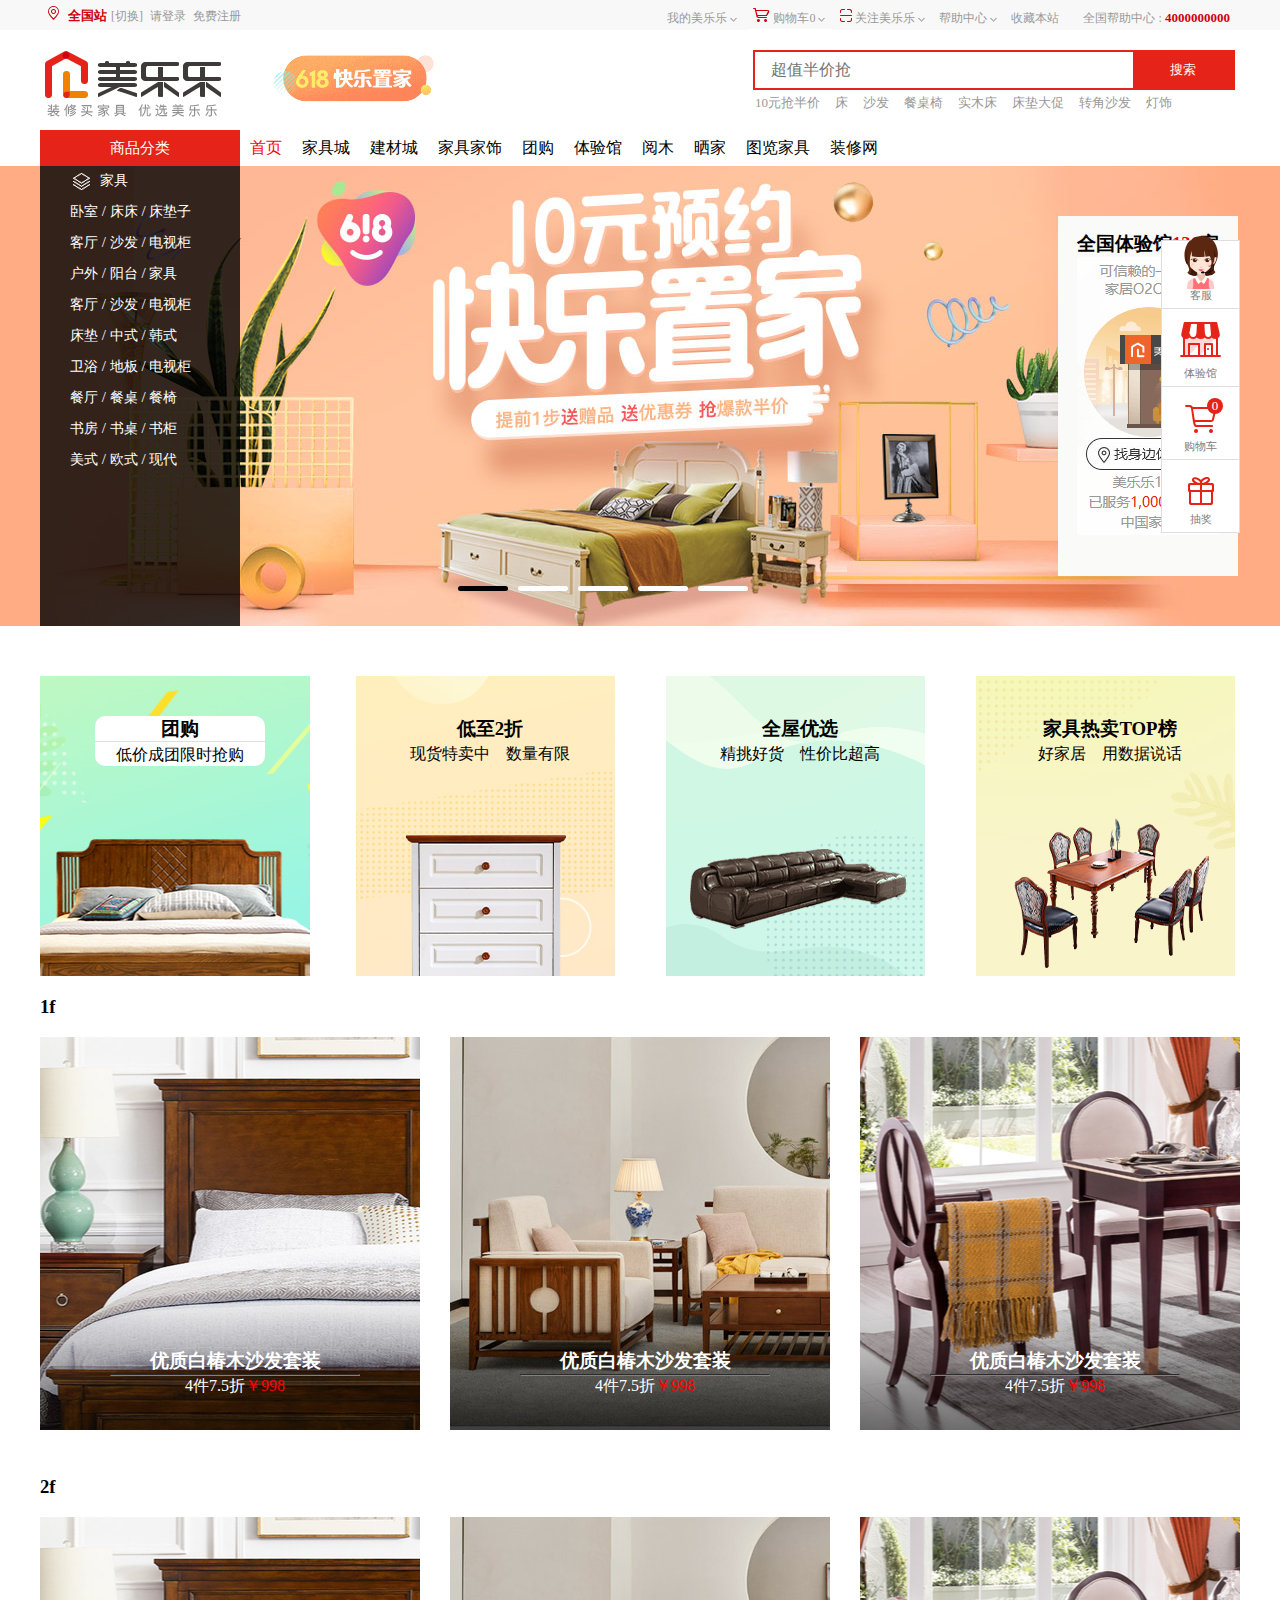
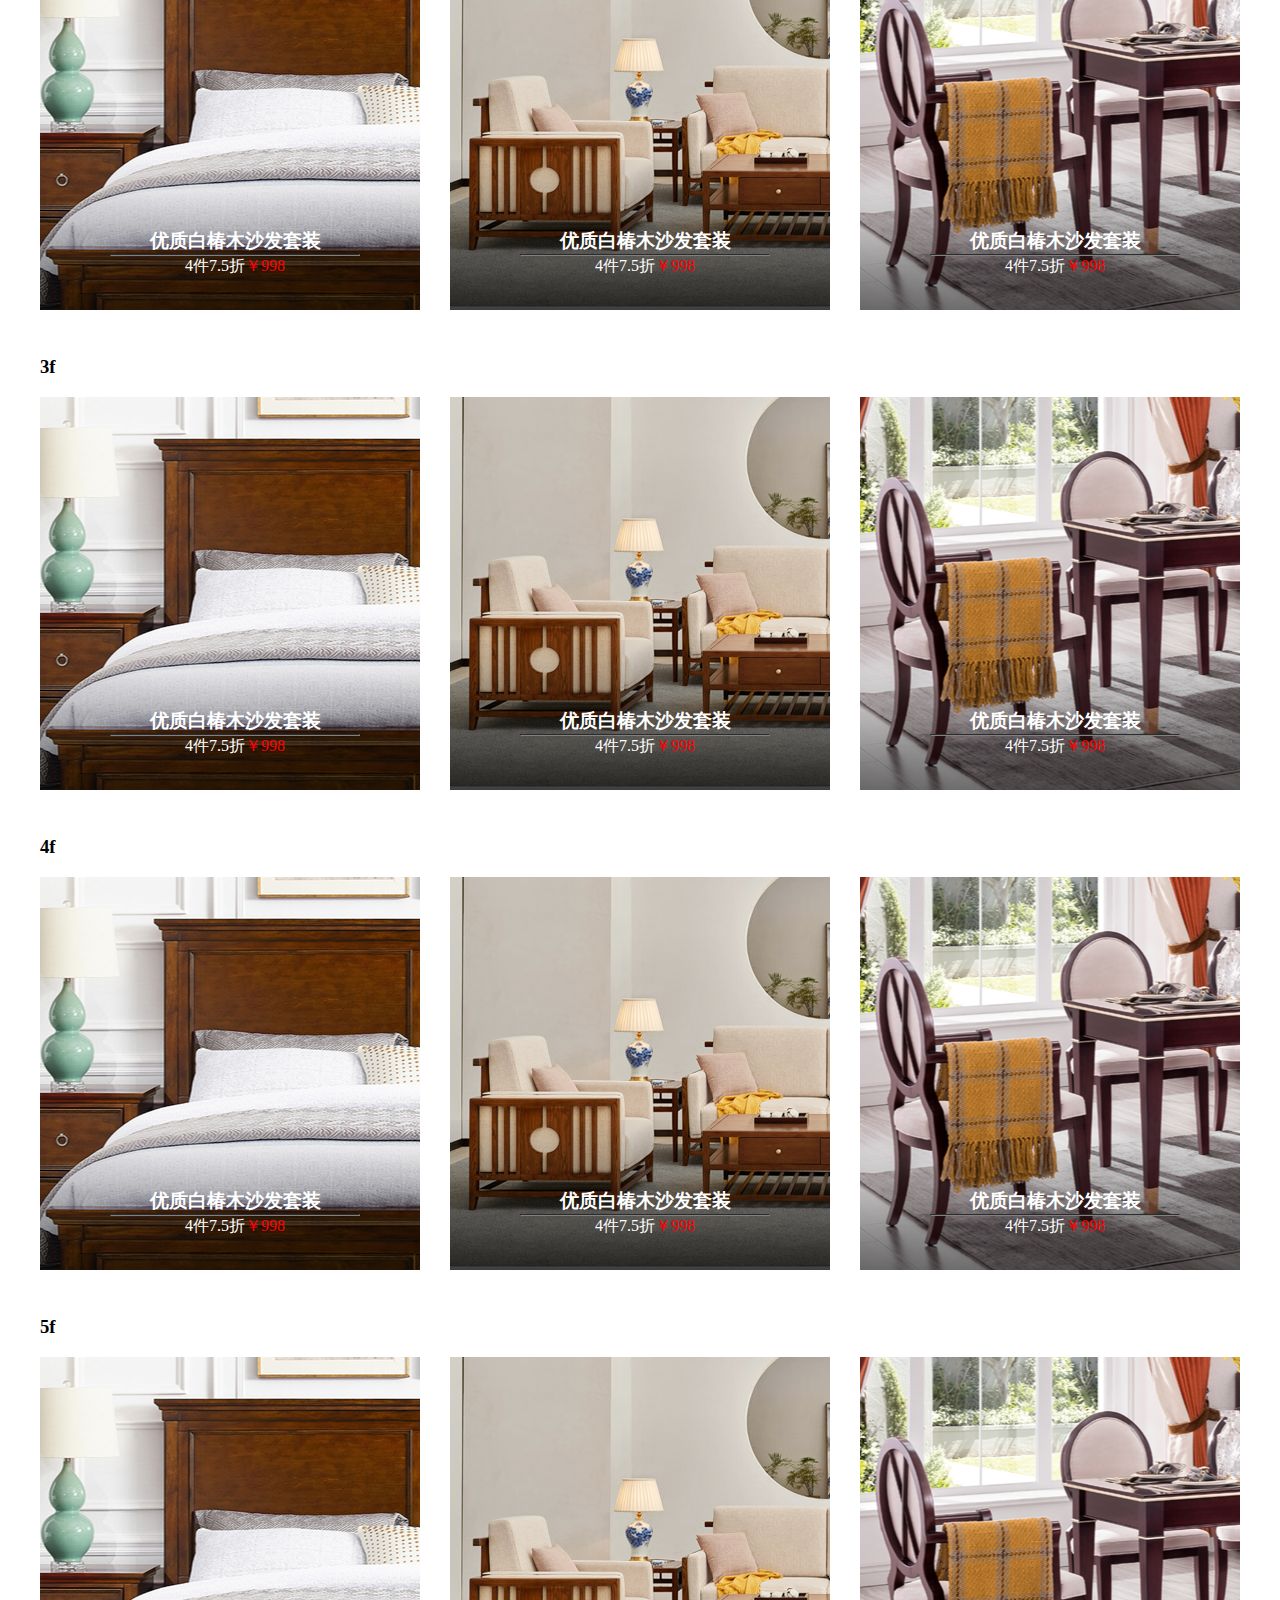
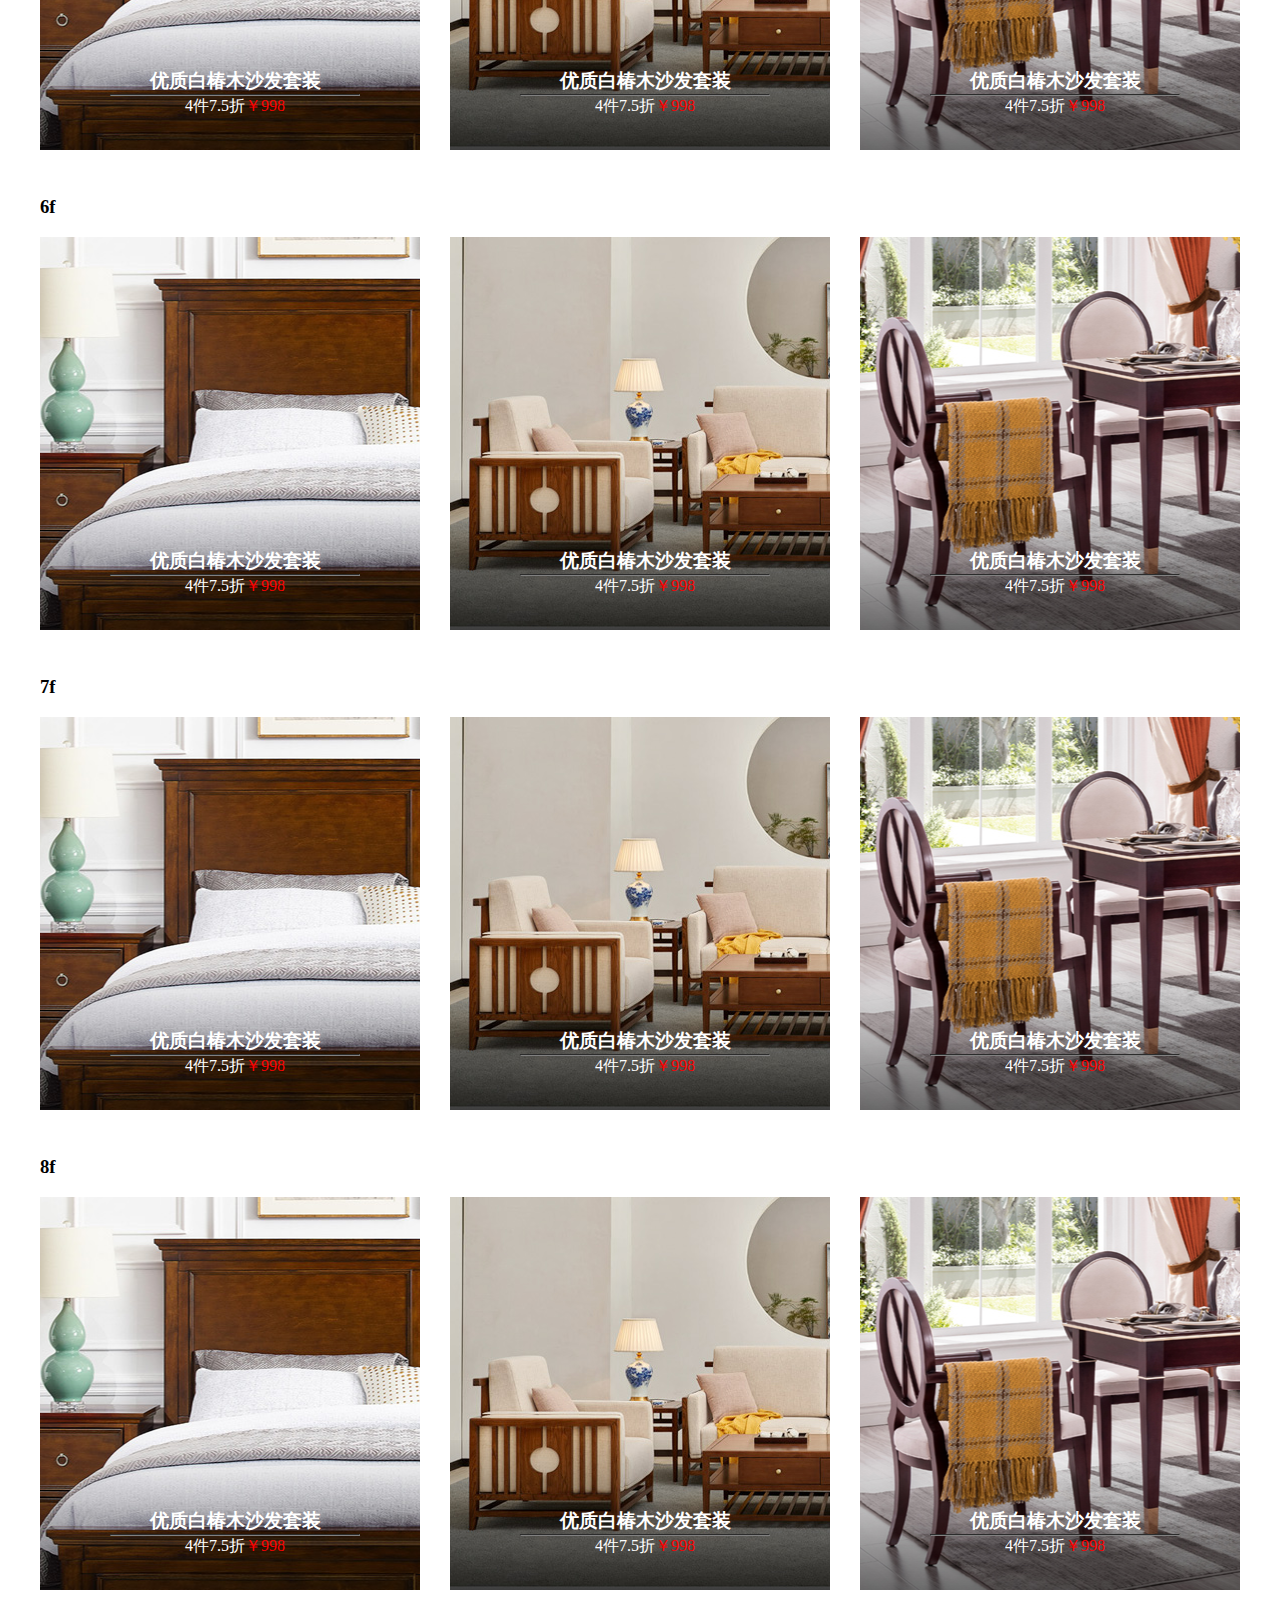
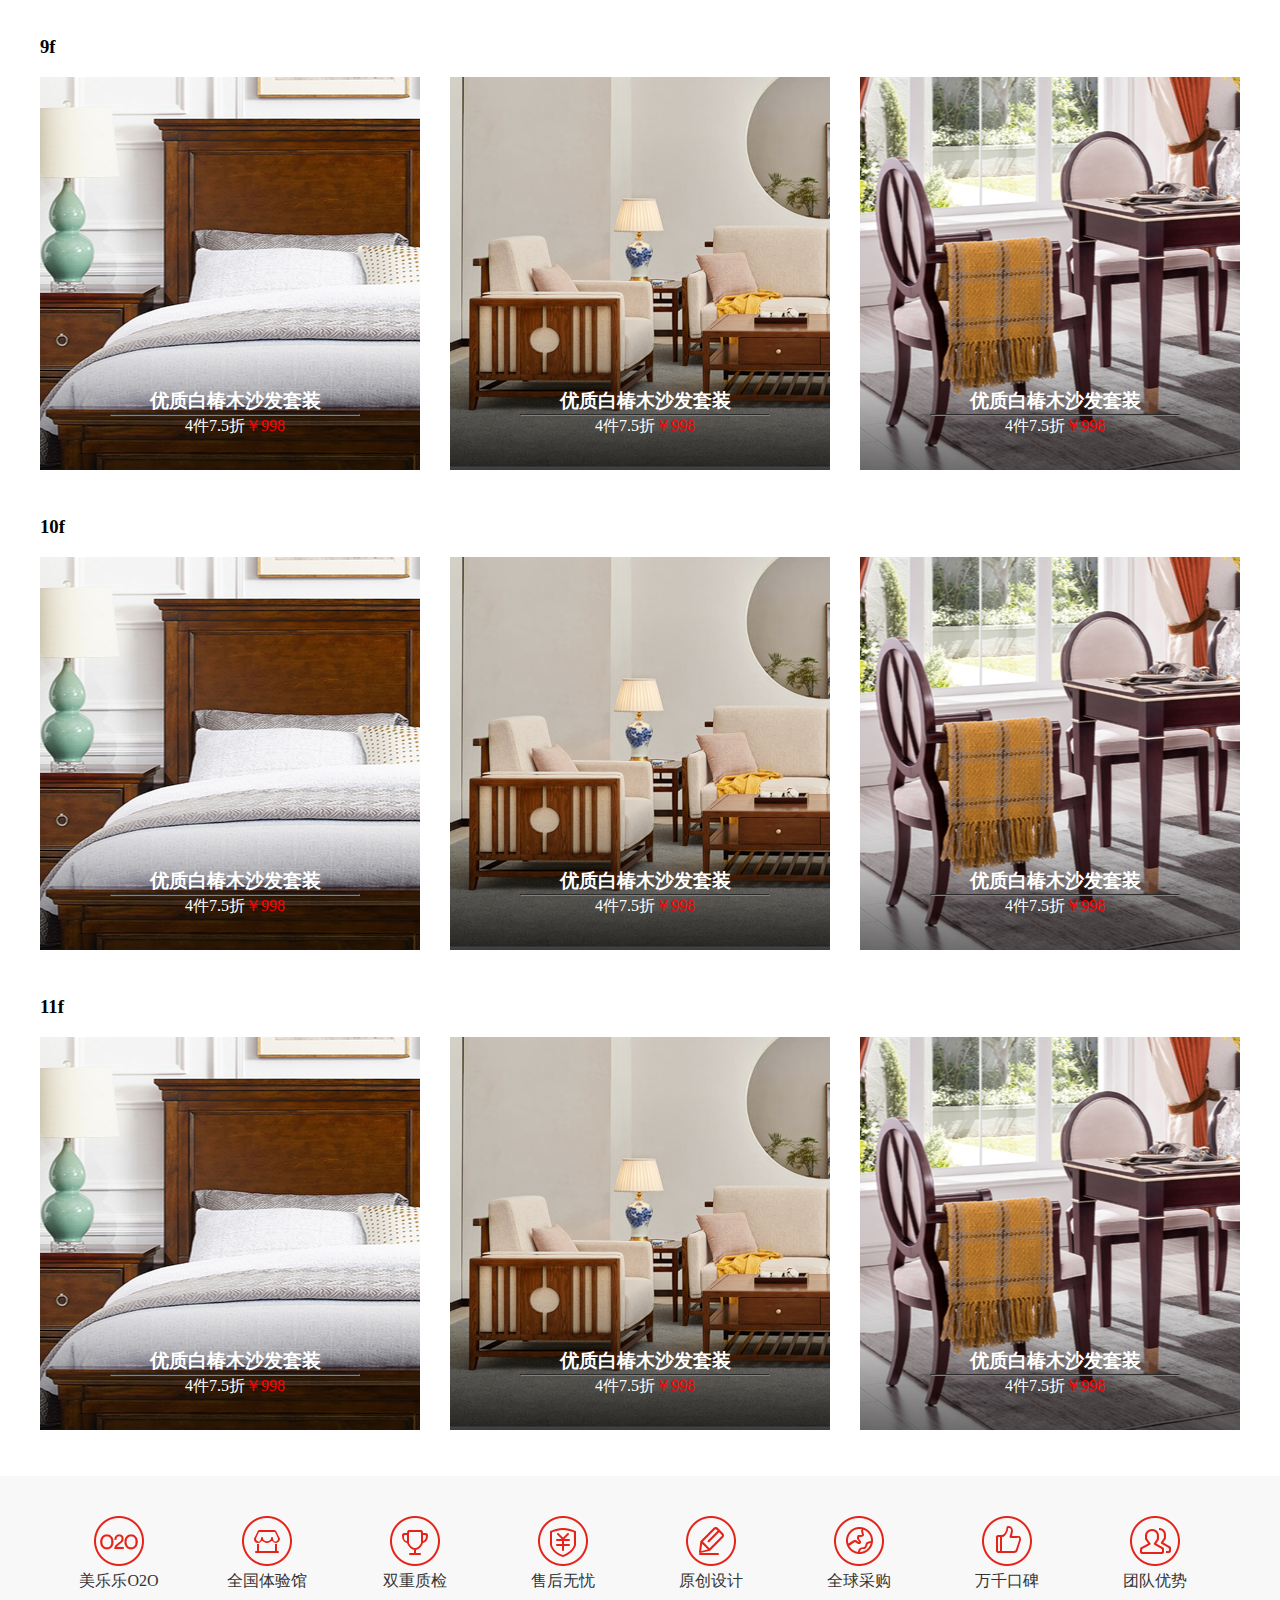
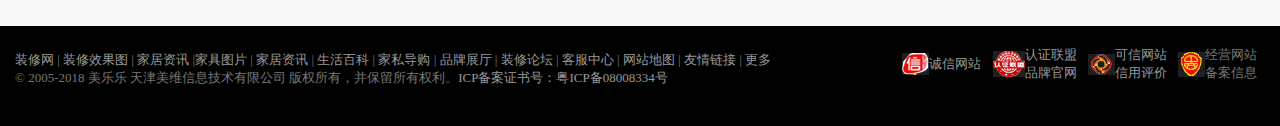
<file: project/meilele/lqc.html>
<!DOCTYPE html>
<html lang="en">
<head>
    <meta charset="UTF-8">
    <meta name="viewport" content="width=device-width, initial-scale=1.0">
    <meta http-equiv="X-UA-Compatible" content="ie=edge">
    <title>Document</title>
    <script src="js/jquery-1.8.3.js"></script>
    <link rel="stylesheet" href="css/liebiao.css">
    <link rel="stylesheet" href="css/Index_foot.css">
    <link rel="stylesheet" href="css/Index_header.css">
    <link rel="stylesheet" href="css/cebian.css">
    <style>
        *{
            margin: 0;
            padding: 0;
            font-family: "微软雅黑"
        }
     
    </style>
</head>
<body>









     <!-- 页头 -->
     <div id="WJH_header">
            <!-- 总栏 -->
            <div class="WJH_menu">
    
                <div class="WJH_area">
                    <!-- 地区栏 -->
                    <ul class="WJH_nav_left">
                        <li class="WJH_change">
                            <i class="i_coord"></i>
                            <span class="WJH_city">全国站</span>
                            <div class="WJH_changeCity">
                                [切换]
                                <ul id="WJH_cityBox">
                                    <span class="WJH_arrowBg"></span>
                                    <p></p>
                                    <ul class="WJH_cityTitle">
                                        <li>全国</li>
                                        <li>北京</li>
                                        <li>上海</li>
                                        <li>广州</li>
                                        <li>深圳</li>
                                        <li>成都</li>
                                        <li>西安</li>
                                        <li>天津</li>
                                        <li>武汉</li>
                                        <li>重庆</li>
                                        <li>南京</li>
                                    </ul>
                                    <div class="WJH_search">
                                        <input type="text" placeholder="输入城市名"><button>搜索</button>
                                    </div>
                                    <!-- 首字母 -->
                                    <ul id="WJH_firWord">
    
                                    </ul>
                                    <!-- 城市列表 -->
                                    <div id="WJH_cityliebiao">
    
                                    </div>
                                </ul>
                            </div>
    
                        </li>
                        <li class="WJH_login">
                            <a href="cdyLogin.html">请登录</a>
                        </li>
                        <li class="WJH_regist">
                            <a href="cdySign.html">免费注册</a>
                        </li>
                    </ul>
                    <!-- 我的美乐乐栏 -->
                    <ul class="WJH_nav_right">
                        <li class="WJH_mymeilele">
                            <a href="">我的美乐乐</a>
                            <div class="WJH_mymeilele_box">
                                <a href="">我的订单</a>
                                <a href="">我的金币</a>
                                <a href="">我的红包</a>
                                <a href="">我的收藏</a>
                                <a href="">我要评价</a>
                                <a href="">申请保价</a>
                            </div>
                            <i class="drop_arrow"></i>
                        </li>
                        <li class="WJH_good">
                            <i class="WJH_cart"></i>
                            <a href="hopping.html">购物车</a><span class="WJH_goodsCount">0</span>
                            <div class="shopCar_line"></div>
                            <div id="shopCar">
                                暂时没有商品
                            </div>
                            <i class="drop_arrow"></i>
                        </li>
                        <li class="WJH_guanzhu">
                            <i class="WJH_guanzhuicon"></i>
                            <a href="">关注美乐乐</a>
                            <i class="drop_arrow"></i>
                        </li>
                        <li class="WJH_helpcenter">
                            <a href="">帮助中心</a>
                            <i class="drop_arrow"></i>
                        </li>
                        <li class="WJH_collet">
                            <a href="">收藏本站</a>
                        </li>
                        <li>
                            <span class="WJH_help">全国帮助中心&nbsp;:</span><span class="WJH_tel">&nbsp;4000000000</span>
                        </li>
                    </ul>
                </div>
            </div>
            <!-- 页面导航栏 -->
            <div class="WJH_header_nav">
                <a href="">
                    <img src="images\WJH_logo2.png" alt="">
                </a>
                <a href="">
                    <img src="images\WJH_618.gif" alt="">
                </a>
                <div class="WJH_header_nav_search">
                    <input type="text" placeholder="超值半价抢"><button>搜索</button>
                    <div class="WJH_active">
                        <a href="">10元抢半价</a>
                        <a href="">床</a>
                        <a href="">沙发</a>
                        <a href="">餐桌椅</a>
                        <a href="">实木床</a>
                        <a href="">床垫大促</a>
                        <a href="">转角沙发</a>
                        <a href="">灯饰</a>
                    </div>
                    <div class="clear"></div>
                </div>
            </div>
        </div>


    <!-- 商品分类 首页 家具城 -->
    <div class="lqc_nav">
        <div class="lqc_navv">
            <div class="lqc_fen">商品分类
            <ul class="lqc_fenul">
                <li id="dalao">
                   <a href=""><footer>家具</footer></a>
                   <div>
                       <section>
                           <div>卧室</div>
                           <div>
                               <span><a href="">家具</a></span>
                               <span><a href="">床</a></span>
                               <span><a href="">床垫</a></span>
                               <span><a href="">床头柜</a></span>
                               <span><a href="">美国进口床垫</a></span>
                               <span><a href="">美规床</a></span>
                               <span><a href="">衣柜</a></span>
                           </div>
                       </section>
                     
                        <section>
                                <div>卧室</div>
                                <div>
                                    <span><a href="">家具</a></span>
                                    <span><a href="">床</a></span>
                                    <span><a href="">床垫</a></span>
                                    <span><a href="">床头柜</a></span>
                                    <span><a href="">美国进口床垫</a></span>
                                    <span><a href="">美规床</a></span>
                                    <span><a href="">衣柜</a></span>
                                </div>
                            </section>
                            <section>
                                    <div>卧室</div>
                                    <div>
                                        <span><a href="">家具</a></span>
                                        <span><a href="">床</a></span>
                                        <span><a href="">床垫</a></span>
                                        <span><a href="">床头柜</a></span>
                                        <span><a href="">美国进口床垫</a></span>
                                        <span><a href="">美规床</a></span>
                                        <span><a href="">衣柜</a></span>
                                    </div>
                                </section>
                                <section>
                                        <div>卧室</div>
                                        <div>
                                            <span><a href="">家具</a></span>
                                            <span><a href="">床</a></span>
                                            <span><a href="">床垫</a></span>
                                            <span><a href="">床头柜</a></span>
                                            <span><a href="">美国进口床垫</a></span>
                                            <span><a href="">美规床</a></span>
                                            <span><a href="">衣柜</a></span>
                                        </div>
                                    </section>
                                    <section>
                                            <div>卧室</div>
                                            <div>
                                                <span><a href="">家具</a></span>
                                                <span><a href="">床</a></span>
                                                <span><a href="">床垫</a></span>
                                                <span><a href="">床头柜</a></span>
                                                <span><a href="">美国进口床垫</a></span>
                                                <span><a href="">美规床</a></span>
                                                <span><a href="">衣柜</a></span>
                                            </div>
                                    </section>
                                    <section>
                                        <div>卧室</div>
                                        <div>
                                            <span><a href="">家具</a></span>
                                            <span><a href="">床</a></span>
                                            <span><a href="">床垫</a></span>
                                            <span><a href="">床头柜</a></span>
                                            <span><a href="">美国进口床垫</a></span>
                                            <span><a href="">美规床</a></span>
                                            <span><a href="">衣柜</a></span>
                                        </div>
                                </section>
                                <section>
                                    <div>卧室</div>
                                    <div>
                                        <span><a href="">家具</a></span>
                                        <span><a href="">床</a></span>
                                        <span><a href="">床垫</a></span>
                                        <span><a href="">床头柜</a></span>
                                        <span><a href="">美国进口床垫</a></span>
                                        <span><a href="">美规床</a></span>
                                        <span><a href="">衣柜</a></span>
                                    </div>
                            </section>
                            <section>
                                <div>卧室</div>
                                <div>
                                    <span><a href="">家具</a></span>
                                    <span><a href="">床</a></span>
                                    <span><a href="">床垫</a></span>
                                    <span><a href="">床头柜</a></span>
                                    <span><a href="">美国进口床垫</a></span>
                                    <span><a href="">美规床</a></span>
                                    <span><a href="">衣柜</a></span>
                                </div>
                        </section>
                   </div>
                </li>
                <li>
                    <a href="">卧室</a>
                    <span>/</span>
                    <a href="">床床</a>
                    <span>/</span>
                    <a href="">床垫子</a>
                    <div>
                            <section>
                                <div>沙发</div>
                                <div>
                                    <span><a href="">家具</a></span>
                                    <span><a href="">床</a></span>
                                    <span><a href="">床垫</a></span>
                                    <span><a href="">床头柜</a></span>
                                    <span><a href="">美国进口床垫</a></span>
                                    <span><a href="">美规床</a></span>
                                    <span><a href="">衣柜</a></span>
                                </div>
                            </section>
                            <section>
                                    <div>卧室</div>
                                    <div>
                                        <span><a href="">家具</a></span>
                                        <span><a href="">床</a></span>
                                        <span><a href="">床垫</a></span>
                                        <span><a href="">床头柜</a></span>
                                        <span><a href="">美国进口床垫</a></span>
                                        <span><a href="">美规床</a></span>
                                        <span><a href="">衣柜</a></span>
                                        <span><a href="">家具</a></span>
                                        
                                    </div>
                                </section>
                                <section>
                                        <div>卧室</div>
                                        <div>
                                            <span><a href="">家具</a></span>
                                            <span><a href="">床</a></span>
                                            <span><a href="">床垫</a></span>
                                            <span><a href="">床头柜</a></span>
                                            <span><a href="">美国进口床垫</a></span>
                                            <span><a href="">美规床</a></span>
                                            <span><a href="">衣柜</a></span>
                                            <span><a href="">家具</a></span>
                                            
                                        </div>
                                    </section>
                                    <section>
                                            <div>卧室</div>
                                            <div>
                                                <span><a href="">家具</a></span>
                                                <span><a href="">床</a></span>
                                                <span><a href="">床垫</a></span>
                                                <span><a href="">床头柜</a></span>
                                                <span><a href="">美国进口床垫</a></span>
                                                <span><a href="">美规床</a></span>
                                                <span><a href="">衣柜</a></span>
                                                <span><a href="">家具</a></span>
                                                
                                            </div>
                                        </section>
                                        <section>
                                                <div>卧室</div>
                                                <div>
                                                    <span><a href="">家具</a></span>
                                                    <span><a href="">床</a></span>
                                                    <span><a href="">床垫</a></span>
                                                    <span><a href="">床头柜</a></span>
                                                    <span><a href="">美国进口床垫</a></span>
                                                    <span><a href="">美规床</a></span>
                                                    <span><a href="">衣柜</a></span>
                                                    <span><a href="">家具</a></span>
                                                    
                                                </div>
                                            </section>
                                            <section>
                                                    <div>卧室</div>
                                                    <div>
                                                        <span><a href="">家具</a></span>
                                                        <span><a href="">床</a></span>
                                                        <span><a href="">床垫</a></span>
                                                        <span><a href="">床头柜</a></span>
                                                        <span><a href="">美国进口床垫</a></span>
                                                        <span><a href="">美规床</a></span>
                                                        <span><a href="">衣柜</a></span>
                                                        <span><a href="">家具</a></span>
                                                        
                                                    </div>
                                                </section>
                        </div>
                </li>
                <li>
                    <a href="">客厅</a>
                    <span>/</span>
                    <a href="">沙发</a>
                    <span>/</span>
                    <a href="">电视柜</a>
                    <div>
                            <section>
                                <div>牛皮</div>
                                <div>
                                    <span><a href="">家具</a></span>
                                    <span><a href="">床</a></span>
                                    <span><a href="">床垫</a></span>
                                    <span><a href="">床头柜</a></span>
                                    <span><a href="">美国进口床垫</a></span>
                                    <span><a href="">美规床</a></span>
                                    <span><a href="">衣柜</a></span>
                                </div>
                            </section>
                            <section>
                                    <div>卧室</div>
                                    <div>
                                        <span><a href="">家具</a></span>
                                        <span><a href="">床</a></span>
                                        <span><a href="">床垫</a></span>
                                        <span><a href="">床头柜</a></span>
                                        <span><a href="">美国进口床垫</a></span>
                                        <span><a href="">美规床</a></span>
                                        <span><a href="">衣柜</a></span>
                                        <span><a href="">家具</a></span>
                                        
                                    </div>
                                </section>
                                <section>
                                        <div>卧室</div>
                                        <div>
                                            <span><a href="">家具</a></span>
                                            <span><a href="">床</a></span>
                                            <span><a href="">床垫</a></span>
                                            <span><a href="">床头柜</a></span>
                                            <span><a href="">美国进口床垫</a></span>
                                            <span><a href="">美规床</a></span>
                                            <span><a href="">衣柜</a></span>
                                            <span><a href="">家具</a></span>
                                            
                                        </div>
                                    </section>
                                    <section>
                                            <div>卧室</div>
                                            <div>
                                                <span><a href="">家具</a></span>
                                                <span><a href="">床</a></span>
                                                <span><a href="">床垫</a></span>
                                                <span><a href="">床头柜</a></span>
                                                <span><a href="">美国进口床垫</a></span>
                                                <span><a href="">美规床</a></span>
                                                <span><a href="">衣柜</a></span>
                                                <span><a href="">家具</a></span>
                                                
                                            </div>
                                        </section>
                                        <section>
                                                <div>卧室</div>
                                                <div>
                                                    <span><a href="">家具</a></span>
                                                    <span><a href="">床</a></span>
                                                    <span><a href="">床垫</a></span>
                                                    <span><a href="">床头柜</a></span>
                                                    <span><a href="">美国进口床垫</a></span>
                                                    <span><a href="">美规床</a></span>
                                                    <span><a href="">衣柜</a></span>
                                                    <span><a href="">家具</a></span>
                                                    
                                    </div>
                            </section>
                        </div>
                    
                </li>
                <li>
                        <a href="">户外</a>
                        <span>/</span>
                        <a href="">阳台</a>
                        <span>/</span>
                        <a href="">家具</a>
                        <div>
                                <section  style="background: url(images/lqcdd.png) no-repeat 50px 0px; width: 800px;height:460px">
                                    
                                </section>
                            </div>
                        
                </li>
                <li>
                        <a href="">客厅</a>
                        <span>/</span>
                        <a href="">沙发</a>
                        <span>/</span>
                        <a href="">电视柜</a>
                        <div>
                                <section  style="background: url(images/lqcbb.png) no-repeat 50px 0px; width: 800px;height:460px">
                                   
                                </section>
                            </div>
                        
                </li>
                <li>
                        <a href="">床垫</a>
                        <span>/</span>
                        <a href="">中式</a>
                        <span>/</span>
                        <a href="">韩式</a>
                        <div>
                                <section  style="background: url(images/lqcaa.png) no-repeat 50px 0px; width: 800px;height:460px">
                                   
                                </section>
                            </div>
                        
                </li>
                <li>
                    <a href="">卫浴</a>
                    <span>/</span>
                    <a href="">地板</a>
                    <span>/</span>
                    <a href="">电视柜</a>
                    <div>
                            <section  style="background: url(images/lqcee.png) no-repeat 50px 0px; width: 800px;height:460px">
                               
                            </section>
                        </div>
                    
                </li>
                <li>
                    <a href="">餐厅</a>
                    <span>/</span>
                    <a href="">餐桌</a>
                    <span>/</span>
                    <a href="">餐椅</a>
                    <div>
                            <section  style="background: url(images/lqcff.png) no-repeat 50px 0px; width: 800px;height:460px">
                               
                            </section>
                        </div>
                    
                </li>
                <li>
                    <a href="">书房</a>
                    <span>/</span>
                    <a href="">书桌</a>
                    <span>/</span>
                    <a href="">书柜</a>
                    <div>
                            <section  style="background: url(images/lqccc.png) no-repeat 50px 0px; width: 800px;height:460px">
                               
                            </section>
                        </div>
                    
                </li>
                <li>
                    <a href="">美式</a>
                    <span>/</span>
                    <a href="">欧式</a>
                    <span>/</span>
                    <a href="">现代</a>
                    <div>
                            <section  style="background: url(images/lqcaa.png) no-repeat 50px 0px; width: 800px;height:460px">
                               
                            </section>
                        </div>
                    
                </li>
            </ul>
            </div>
            <ul class="lqc_lei">
                    <li><a href="" target="_blank" title="首页" style="color:red">首页</a></li>
                    <li><a href="LH.html" target="_blank" title="家具城">家具城</a></li>
                    <li><a href="ch_jcCity.html" target="_blank" title="建材城">建材城</a></li>
                    <li><a href="" target="_blank" title="家具家饰">家具家饰</a></li>
                    <li><a href="" target="_blank" title="团购">团购</a></li>
                    <li><a href="" target="_blank" title="体验馆">体验馆</a></li>
                    <li><a href="yuemu.html" target="_blank" title="阅木">阅木</a></li>
                    <li><a href="jIndex.html" target="_blank" title="晒家">晒家</a></li>
                    <li><a href="TuLanJiaJu.html" target="_blank" title="图览家具">图览家具</a></li>
                    <li><a href="" target="_blank" title="装饰网">装修网</a></li>
            </ul>
        </div>
    </div>
    <!-- 轮播图 -->
    <div id="lqc_lunbo">
    <!-- 商品列表 -->
        <ul id="lqc_lbk">
            <li style="background:rgb(255, 172,132)"><a href=""><img src="images/a.jpg" alt=""></a></li>
            <li style="background:rgb(238, 238,238)"><a href=""><img src="images/b.jpg" alt=""></a></li>
            <li style="background:rgb(222, 52,53)"><a href=""><img src="images/c.jpg" alt=""></a></li>
            <li style="background:rgb(255, 255,255)"><a href=""><img src="images/d.jpg" alt=""></a></li>
            <li style="background:rgb(51, 60,28)"><a href=""><img src="images/e.jpg" alt=""></a></li>
        </ul>
    <!-- 轮播指示块 -->
        <section id="lqc_xh">
                <div></div>
                <div></div>
                <div></div>
                <div></div>
                <div></div>
        </section>
    <!-- 标记地图块 -->
        <section id="lqc_ditu">
            <div>
                <h3 style="margin-top:15px">全国体验馆<span style="color:red;">136</span>家</h3>
                <div id="lqcqie"></div>
            </div>
        </section>
    </div>
    <!-- 遮盖层 -->
    <main id="lqc_zhe">
        <div id="tu">
            <button id="lqc_btn">x</button>
        </div>
    </main>
    <!-- 导航栏 -->
    <div id="lqc_xank">
        <div class="lqc_juzh">
            <div class="lqc_logo"><a href=""><img src="images/images/logo_02.jpg" alt=""></a></div>
            <div class="lqc_shuru">
                <input type="text" placeholder="超值组合四件7.5>>>"><a href=""><button></button></a>
            </div>
            <div class="lqc_wenzi">
                <span><a href="">床</a></span>
                <span><a href="">沙发</a></span>
                <span><a href="">餐桌椅</a></span>
                <span><a href="">实木床</a></span>
                <span><a href="">床垫大促</a></span>
            </div>
        </div>
    </div>
    <!-- 滚动楼层标记 -->
    <ul id="lqc_louti">
      <li style="background:url(images/images/lqc02.jpg) no-repeat center center">
          <div>新品首发</div>
      </li>
      <li style="background:url(images/images/lqc03.jpg) no-repeat center center">
          <div>人气推荐</div>
      </li>
      <li style="background:url(images/images/lqc04.jpg) no-repeat center center">
          <div>热销套系</div>
      </li>
      <li style="background:url(images/images/lqc05.jpg) no-repeat center center">
          <div style="line-height:40px;">客厅</div>
      </li>
      <li style="background:url(images/images/lqc06.jpg) no-repeat center center">
          <div style="line-height:40px;">卧室</div>
      </li>
      <li style="background:url(images/images/lqc07.jpg) no-repeat center center">
          <div style="line-height:40px;">餐厅</div>
      </li>
      <li style="background:url(images/images/lqc08.jpg) no-repeat center center">
          <div style="line-height:40px;">书房</div>
      </li>
      <li style="background:url(images/images/lqc09.jpg) no-repeat center center">
          <div>儿童房</div>
      </li>
      <li style="background:url(images/images/lqc10.jpg) no-repeat center center">
          <div>办公家具</div>
      </li>
      <li style="background:url(images/images/lqc11.jpg) no-repeat center center">
          <div>建材家饰</div>
      </li>
      <li style="background:url(images/images/lqc02.jpg) no-repeat center center">
          <div>家具家饰</div>
      </li>
    </ul>
    <section id="lqc_pow" >
       <div class="lqc_one">
           <section style=" background: url(images/lqcimga.jpg) no-repeat center center">
               <div style="background: white;border-radius: 10px">
                   <a href="">
                        <h3 style="border-bottom:1px double #dedede">团购</h3>
                        <p>低价成团限时抢购</p>
                   </a>
               </div>
           </section>
           <section style=" background: url(images/lqcimgb.jpg) no-repeat center center">
                <div>
                    <a href="">
                        <h3>低至2折</h3>
                        <p>现货特卖中&emsp;数量有限</p>
                    </a>
                </div>
            </section>
            <section style=" background: url(images/lqcimgc.png) no-repeat center center">
                    <div>
                         <a href="">
                            <h3>全屋优选</h3>
                            <p>精挑好货&emsp;性价比超高</p>
                        </a>
                    </div>
            </section>
            <section style="margin-right:0; background: url(images/lqcimgd.jpg) no-repeat center center">
                    <div>
                        <a href="">
                            <h3>家具热卖TOP榜</h3>
                            <p>好家居&emsp;用数据说话</p>
                        </a>
                    </div>
            </section>
       </div>
       <div id="lqc_two">
           <div class="lqc_lca">
               <h3>1f</h3>
               <section>
                  <a href="">
                      <footer style="background:url(images/lqla.jpg) no-repeat center center">
                            <div>
                                <h3>优质白椿木沙发套装</h3>
                                <hr>
                                <p>4件7.5折<span>￥998</span></p>
                            </div>
                      </footer>
                  </a>
                  <a href="">
                        <footer style="background:url(images/lqlb.jpg) no-repeat center center; margin: 0 30px 0 30px">
                            <div>
                                <h3>优质白椿木沙发套装</h3>
                                <hr>
                                <p>4件7.5折<span>￥998</span></p>
                            </div>
                      </footer>
                  </a>
                  <a href="">
                        <footer style="background:url(images/lqlc.jpg) no-repeat center center">
                            <div>
                                <h3>优质白椿木沙发套装</h3>
                                <hr>
                                <p>4件7.5折<span>￥998</span></p>
                            </div>
                      </footer>
                  </a>
               </section>
           </div>
           <div class="lqc_lcb">
                <h3>2f</h3>
                <section>
                   <a href="">
                       <footer style="background:url(images/lqla.jpg) no-repeat center center">
                             <div>
                                 <h3>优质白椿木沙发套装</h3>
                                 <hr>
                                 <p>4件7.5折<span>￥998</span></p>
                             </div>
                       </footer>
                   </a>
                   <a href="">
                         <footer style="background:url(images/lqlb.jpg) no-repeat center center; margin: 0 30px 0 30px">
                             <div>
                                 <h3>优质白椿木沙发套装</h3>
                                 <hr>
                                 <p>4件7.5折<span>￥998</span></p>
                             </div>
                       </footer>
                   </a>
                   <a href="">
                         <footer style="background:url(images/lqlc.jpg) no-repeat center center">
                             <div>
                                 <h3>优质白椿木沙发套装</h3>
                                 <hr>
                                 <p>4件7.5折<span>￥998</span></p>
                             </div>
                       </footer>
                   </a>
                </section>
           </div>
           <div class="lqc_lcc">
                <h3>3f</h3>
                <section>
                   <a href="">
                       <footer style="background:url(images/lqla.jpg) no-repeat center center">
                             <div>
                                 <h3>优质白椿木沙发套装</h3>
                                 <hr>
                                 <p>4件7.5折<span>￥998</span></p>
                             </div>
                       </footer>
                   </a>
                   <a href="">
                         <footer style="background:url(images/lqlb.jpg) no-repeat center center; margin: 0 30px 0 30px">
                             <div>
                                 <h3>优质白椿木沙发套装</h3>
                                 <hr>
                                 <p>4件7.5折<span>￥998</span></p>
                             </div>
                       </footer>
                   </a>
                   <a href="">
                         <footer style="background:url(images/lqlc.jpg) no-repeat center center">
                             <div>
                                 <h3>优质白椿木沙发套装</h3>
                                 <hr>
                                 <p>4件7.5折<span>￥998</span></p>
                             </div>
                       </footer>
                   </a>
                </section>
           </div>
           <div class="lqc_lcd">
                <h3>4f</h3>
                <section>
                   <a href="">
                       <footer style="background:url(images/lqla.jpg) no-repeat center center">
                             <div>
                                 <h3>优质白椿木沙发套装</h3>
                                 <hr>
                                 <p>4件7.5折<span>￥998</span></p>
                             </div>
                       </footer>
                   </a>
                   <a href="">
                         <footer style="background:url(images/lqlb.jpg) no-repeat center center; margin: 0 30px 0 30px">
                             <div>
                                 <h3>优质白椿木沙发套装</h3>
                                 <hr>
                                 <p>4件7.5折<span>￥998</span></p>
                             </div>
                       </footer>
                   </a>
                   <a href="">
                         <footer style="background:url(images/lqlc.jpg) no-repeat center center">
                             <div>
                                 <h3>优质白椿木沙发套装</h3>
                                 <hr>
                                 <p>4件7.5折<span>￥998</span></p>
                             </div>
                       </footer>
                   </a>
                </section>
           </div>
           <div class="lqc_lce">
                <h3>5f</h3>
                <section>
                   <a href="">
                       <footer style="background:url(images/lqla.jpg) no-repeat center center">
                             <div>
                                 <h3>优质白椿木沙发套装</h3>
                                 <hr>
                                 <p>4件7.5折<span>￥998</span></p>
                             </div>
                       </footer>
                   </a>
                   <a href="">
                         <footer style="background:url(images/lqlb.jpg) no-repeat center center; margin: 0 30px 0 30px">
                             <div>
                                 <h3>优质白椿木沙发套装</h3>
                                 <hr>
                                 <p>4件7.5折<span>￥998</span></p>
                             </div>
                       </footer>
                   </a>
                   <a href="">
                         <footer style="background:url(images/lqlc.jpg) no-repeat center center">
                             <div>
                                 <h3>优质白椿木沙发套装</h3>
                                 <hr>
                                 <p>4件7.5折<span>￥998</span></p>
                             </div>
                       </footer>
                   </a>
                </section>
           </div>
           <div class="lqc_lcf">
                <h3>6f</h3>
                <section>
                   <a href="">
                       <footer style="background:url(images/lqla.jpg) no-repeat center center">
                             <div>
                                 <h3>优质白椿木沙发套装</h3>
                                 <hr>
                                 <p>4件7.5折<span>￥998</span></p>
                             </div>
                       </footer>
                   </a>
                   <a href="">
                         <footer style="background:url(images/lqlb.jpg) no-repeat center center; margin: 0 30px 0 30px">
                             <div>
                                 <h3>优质白椿木沙发套装</h3>
                                 <hr>
                                 <p>4件7.5折<span>￥998</span></p>
                             </div>
                       </footer>
                   </a>
                   <a href="">
                         <footer style="background:url(images/lqlc.jpg) no-repeat center center">
                             <div>
                                 <h3>优质白椿木沙发套装</h3>
                                 <hr>
                                 <p>4件7.5折<span>￥998</span></p>
                             </div>
                       </footer>
                   </a>
                </section>
           </div>
           <div class="lqc_lcg">
                <h3>7f</h3>
                <section>
                   <a href="">
                       <footer style="background:url(images/lqla.jpg) no-repeat center center">
                             <div>
                                 <h3>优质白椿木沙发套装</h3>
                                 <hr>
                                 <p>4件7.5折<span>￥998</span></p>
                             </div>
                       </footer>
                   </a>
                   <a href="">
                         <footer style="background:url(images/lqlb.jpg) no-repeat center center; margin: 0 30px 0 30px">
                             <div>
                                 <h3>优质白椿木沙发套装</h3>
                                 <hr>
                                 <p>4件7.5折<span>￥998</span></p>
                             </div>
                       </footer>
                   </a>
                   <a href="">
                         <footer style="background:url(images/lqlc.jpg) no-repeat center center">
                             <div>
                                 <h3>优质白椿木沙发套装</h3>
                                 <hr>
                                 <p>4件7.5折<span>￥998</span></p>
                             </div>
                       </footer>
                   </a>
                </section>
           </div>
           <div class="lqc_lch">
                <h3>8f</h3>
                <section>
                   <a href="">
                       <footer style="background:url(images/lqla.jpg) no-repeat center center">
                             <div>
                                 <h3>优质白椿木沙发套装</h3>
                                 <hr>
                                 <p>4件7.5折<span>￥998</span></p>
                             </div>
                       </footer>
                   </a>
                   <a href="">
                         <footer style="background:url(images/lqlb.jpg) no-repeat center center; margin: 0 30px 0 30px">
                             <div>
                                 <h3>优质白椿木沙发套装</h3>
                                 <hr>
                                 <p>4件7.5折<span>￥998</span></p>
                             </div>
                       </footer>
                   </a>
                   <a href="">
                         <footer style="background:url(images/lqlc.jpg) no-repeat center center">
                             <div>
                                 <h3>优质白椿木沙发套装</h3>
                                 <hr>
                                 <p>4件7.5折<span>￥998</span></p>
                             </div>
                       </footer>
                   </a>
                </section>
           </div>
           <div class="lqc_lci">
                <h3>9f</h3>
                <section>
                   <a href="">
                       <footer style="background:url(images/lqla.jpg) no-repeat center center">
                             <div>
                                 <h3>优质白椿木沙发套装</h3>
                                 <hr>
                                 <p>4件7.5折<span>￥998</span></p>
                             </div>
                       </footer>
                   </a>
                   <a href="">
                         <footer style="background:url(images/lqlb.jpg) no-repeat center center; margin: 0 30px 0 30px">
                             <div>
                                 <h3>优质白椿木沙发套装</h3>
                                 <hr>
                                 <p>4件7.5折<span>￥998</span></p>
                             </div>
                       </footer>
                   </a>
                   <a href="">
                         <footer style="background:url(images/lqlc.jpg) no-repeat center center">
                             <div>
                                 <h3>优质白椿木沙发套装</h3>
                                 <hr>
                                 <p>4件7.5折<span>￥998</span></p>
                             </div>
                       </footer>
                   </a>
                </section>
           </div>
           <div class="lqc_lcj">
                <h3>10f</h3>
                <section>
                   <a href="">
                       <footer style="background:url(images/lqla.jpg) no-repeat center center">
                             <div>
                                 <h3>优质白椿木沙发套装</h3>
                                 <hr>
                                 <p>4件7.5折<span>￥998</span></p>
                             </div>
                       </footer>
                   </a>
                   <a href="">
                         <footer style="background:url(images/lqlb.jpg) no-repeat center center; margin: 0 30px 0 30px">
                             <div>
                                 <h3>优质白椿木沙发套装</h3>
                                 <hr>
                                 <p>4件7.5折<span>￥998</span></p>
                             </div>
                       </footer>
                   </a>
                   <a href="">
                         <footer style="background:url(images/lqlc.jpg) no-repeat center center">
                             <div>
                                 <h3>优质白椿木沙发套装</h3>
                                 <hr>
                                 <p>4件7.5折<span>￥998</span></p>
                             </div>
                       </footer>
                   </a>
                </section>
           </div>
           <div class="lqc_lck">
                <h3>11f</h3>
                <section>
                   <a href="">
                       <footer style="background:url(images/lqla.jpg) no-repeat center center">
                             <div>
                                 <h3>优质白椿木沙发套装</h3>
                                 <hr>
                                 <p>4件7.5折<span>￥998</span></p>
                             </div>
                       </footer>
                   </a>
                   <a href="">
                         <footer style="background:url(images/lqlb.jpg) no-repeat center center; margin: 0 30px 0 30px">
                             <div>
                                 <h3>优质白椿木沙发套装</h3>
                                 <hr>
                                 <p>4件7.5折<span>￥998</span></p>
                             </div>
                       </footer>
                   </a>
                   <a href="">
                         <footer style="background:url(images/lqlc.jpg) no-repeat center center">
                             <div>
                                 <h3>优质白椿木沙发套装</h3>
                                 <hr>
                                 <p>4件7.5折<span>￥998</span></p>
                             </div>
                       </footer>
                   </a>
                </section>
           </div>
       </div>
       
    </section>
     <!-- 页脚 -->
     <div class="WJH_footer">
            <div class="footer-icon">
                <div class="WJH_bot_icon">
                    <a href="" target="_blank" class="icon-map">
                        <p class="icon-bg i1"></p>
                        <p class="icon-title">美乐乐O2O</p>
                    </a><a href="" target="_blank" class="icon-map">
                        <p class="icon-bg i2"></p>
                        <p class="icon-title">全国体验馆</p>
                    </a><a href="" target="_blank" class="icon-map">
                        <p class="icon-bg i3"></p>
                        <p class="icon-title">双重质检</p>
                    </a><a href="" target="_blank" class="icon-map">
                        <p class="icon-bg i4"></p>
                        <p class="icon-title">售后无忧</p>
                    </a><a href="" target="_blank" class="icon-map">
                        <p class="icon-bg i5"></p>
                        <p class="icon-title">原创设计</p>
                    </a><a href="" target="_blank" class="icon-map">
                        <p class="icon-bg i6"></p>
                        <p class="icon-title">全球采购</p>
                    </a><a href="" target="_blank" class="icon-map">
                        <p class="icon-bg i7"></p>
                        <p class="icon-title">万千口碑</p>
                    </a><a href="" target="_blank" class="icon-map">
                        <p class="icon-bg i8"></p>
                        <p class="icon-title">团队优势</p>
                    </a>
                </div>
            </div>
        </div>
        <div class="footer-copy">
            <div class="link-container">
    
                <div class="copy-index clearfix" style="padding-top:0">
                    <div class="fl">
                        <p>
                            <a href="" target="_blank">装修网</a> | <a href="" target="_blank">装修效果图</a> | <a href=""
                                target="_blank">家居资讯</a> |<a href="/list/" target="_blank">家具图片</a> | <a href=""
                                target="_blank">家居资讯</a> | <a href="" target="_blank">生活百科</a> | <a href=""
                                target="_blank">家私导购</a> | <a href="" target="_blank">品牌展厅</a> | <a href=""
                                target="_blank">装修论坛</a> | <a href="" target="_blank" title="客服中心">客服中心</a> | <a href=""
                                target="_blank">网站地图</a> | <a href="" target="_blank">友情链接</a> | <a href=""
                                target="_blank">更多</a>
                        </p>
                        <p>
                            <span class="yen">© 2005-2018 </span><span id="JS_footer_copyright">美乐乐</span> 天津美维信息技术有限公司
                            版权所有，并保留所有权利。<a href="" target="_blank" class="gray">ICP备案证书号：粤ICP备08008334号</a>
                        </p>
                    </div>
                    <div class="fr credit">
                        <a href="" target="_blank"><i class="c1"></i><span class="spec">诚信网站</span></a>
                        <a target="_blank" href=""><i class="c4"></i><span>认证联盟品牌官网</span></a>
                        <a target="_blank" href=""><i class="c2"></i><span>可信网站信用评价</span></a>
                        <i class="c3"></i><span>经营网站备案信息</span>
                    </div>
                </div>
    
            </div>
        </div>
        <!-- 侧边栏 -->
    <ul class="j_right_box">
            <li class="j_right1">
                <a href="">客服</a>
                <div class="j_right_txt">咨询在线客服</div>
            </li>
            <li class="j_right2">
                <a href="">体验馆</a>
                <img src="images/j_tiyan.png" alt="" class="j_gif">
                <img src="images/address.gif" alt="" class="j_gif">
            </li> 
            <div class="j_right_txt" id="j_right_txt">发送体验馆地址</div>
            <li class="j_right3">
                <a href="hopping.html">购物车</a>
                <div class="j_right_txt">查看购物车</div>
                <div id="j_right_num">0</div>
            </li>
            <li class="j_right4">
                <a href="">抽奖</a>
                <div class="j_right_txt">参与本期抽奖</div>
            </li>
            <li class="j_right5">
                <p href="" id="j_right_a"></p>
                <div class="j_right_txt">返回顶部</div>
            </li>
        </ul>
</body>
<script src="js/lqc.js"></script>
<script src="js/area.js"></script>
<script src="js/Index_header.js"></script>
<script src="js/cebian.js"></script>
</html>
</file>
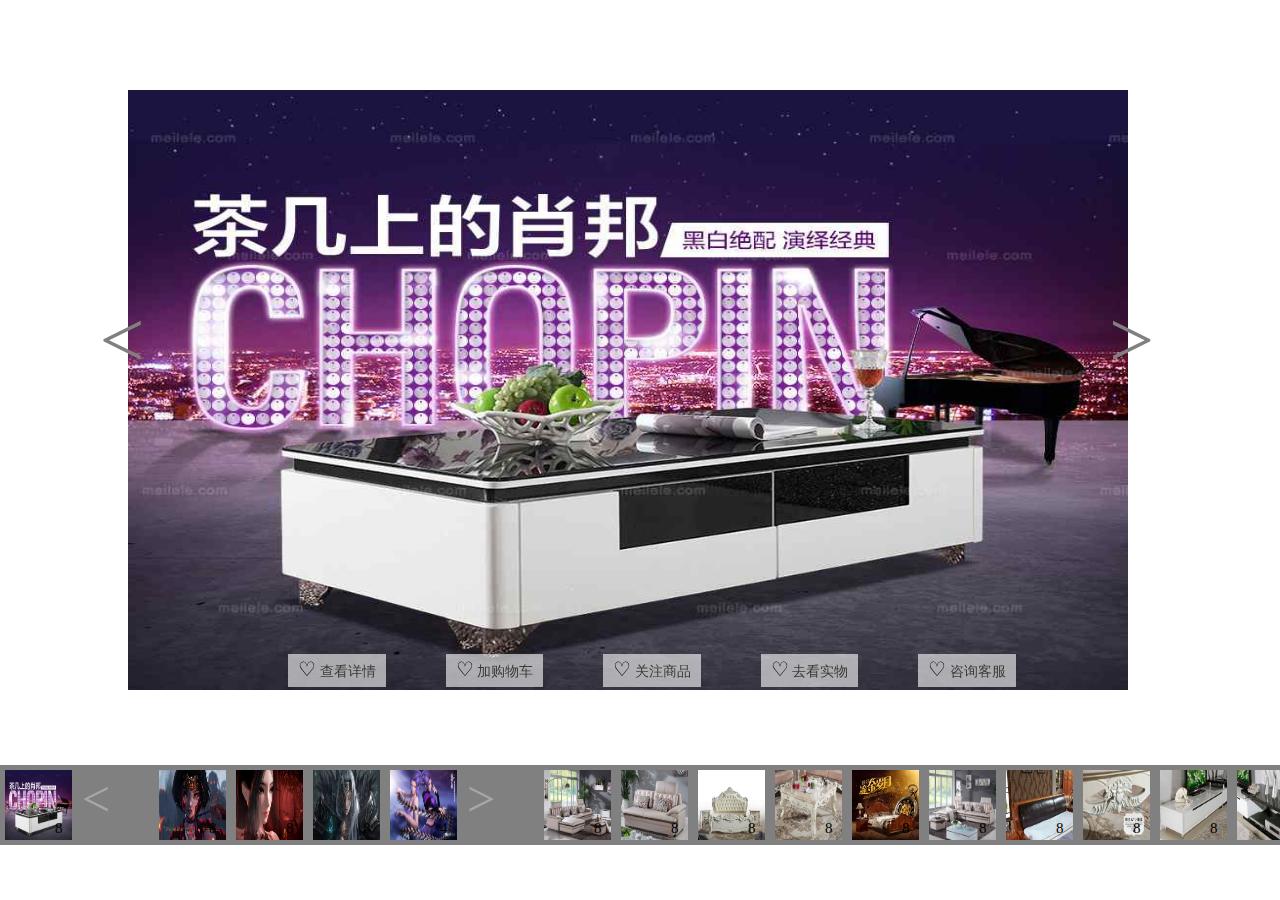
<file: project/meilele/meilele-pic.html>
<!DOCTYPE html>
<html lang="en">
<head>
    <meta charset="UTF-8">
    <meta name="viewport" content="width=device-width, initial-scale=1.0">
    <meta http-equiv="X-UA-Compatible" content="ie=edge">
    <title>Document</title>
    <link rel="stylesheet" href="meilele-pic.css">
</head>

<body>
    <div class="wj-box">
        <div class="wj-imgs">
            <div class="wj-btn">
                <div class="wj-btnpre"><span>
                        <</span> </div> <div class="wj-btnnext"><span>></span></div>
            </div>
            <img src="image/1.jpg" alt="" class="wj-img">

            <div class="wj-tab">
                <ul class="wj-tabul">
                    <li><span>♡</span>
                    <a href="">查看详情</a>
                    </li>
                    <li><span>♡</span>
                        <a href="hopping.html">加购物车</a> 
                    </li>
                    <li><span>♡</span>
                        <a href="">关注商品</a> 
                    </li>
                    <li><span>♡</span>
                        <a href="">去看实物</a> 
                    </li>
                    <li><span>♡</span>
                        <a href="">咨询客服</a> 
                    </li>
                </ul>
            </div>
        </div>
        <div class="wj-count">
            <p style="margin-bottom: 10px">商品简介</p>
            <p class="wj-p2">[韩菲尔] 欧式田园 纯美公主床 1.8米象</p>
            <p class="wj-p2">牙白真皮靠背双人大床 璀璨拉扣点缀排骨架<br>床</p>
            <p class="wj-p">编号：HFE-CO-A002-18C</p>
            <p style="margin: 10px 0 10px 0;color:red;font-size: 25px">¥3939</p>
            <p class="wj-p">已售：5349件</p>
            <div class="wj-clear"><a href="">查看商品详情</a></div>
            <div class="wj-four">
                <ul class="wj-listt">
                    <li><a href="">♡</a></li>
                    <li><a href="">♡</a></li>
                    <li><a href="">♡</a></li>
                    <li><a href="">♡</a></li>
                </ul>
            </div>
            <div style="color: #f0f0f0">__________________________________</div>
            <br>
            <p style="color:#505082">标签</p>
            <div class="wj-tree">
                <ul class="wj-listt">
                    <li>欧式</li>
                    <li>卧室</li>
                    <li>床</li>
                </ul>
            </div>
            <div style="color: #f0f0f0">__________________________________</div>
            <div class="wj-likep">
                <p id="wj-p1">相似图片</p>
                <p id="wj-p2">更多 </p><span id="wj-span2">></span>
            </div>

            <div class="wj-more">
                <img src="image/1.jpg" alt="">
                <img src="image/1.jpg" alt="">
                <img src="image/1.jpg" alt="">
                <img src="image/1.jpg" alt="">
                <img src="image/1.jpg" alt="">
                <img src="image/1.jpg" alt="">
            </div>
        </div>
    </div>

    <div class="wj-footer">
        <ul>
        </ul>
    </div>
</body>
<script src="jquery-1.8.3.js"></script>
<script src="meilele-pic.js"></script>
</html>
</file>
<file: project/meilele/css/Index_header.css>
* {
    padding: 0;
    margin: 0;
    /* font-size: 0; */

}

li {
    list-style: none;
}
.WJH_area li{
    display: inline-block;

}
a {
    text-decoration: none;
    color: #999;
}

.i_coord {

    display: inline-block;
    width: 11px;
    height: 14px;
    background: url(../images/WJH_site.png) -92px -34px no-repeat;
    margin-right: 5px;

}

.WJH_nav_left {
    float: left;
    left: 0;
    top: 0;
}

.WJH_nav_left .WJH_changeCity {
    display: inline-block;
    font-size: 12px;
    color: #999;
}

.WJH_nav_left li {
    margin-left: 3px;
}

.WJH_city {
    font-size: 13px;
    color: #cf000e;
    font-weight: bolder;

}

.WJH_menu {
    background-color: #f8f8f8;
}

.WJH_area {
    width: 1190px;
    height: 30px;
    margin: 0 auto;
    text-align: center;
    line-height: 30px;
}

.WJH_login,
.WJH_regist,
.WJH_mymeilele,
.WJH_good,
.WJH_guanzhu,
.WJH_helpcenter,
.WJH_collet a {
    font-size: 12px;
    color: #999;
    position: relative;

}

.WJH_mymeilele_box {
    position: absolute;
    border: 1px solid #E4E4E4;
    top: 30px;
    left: 0;
    border-top: none;
    line-height: 20px;
    width: 79px;
    background: white;
    display: none;
}

.WJH_mymeilele_box a {

    display: inline-block;
}

.drop_arrow {
    display: inline-block;
    width: 7px;
    height: 4px;
    background: url(../images/WJH_site.png) -92px 0 no-repeat;

}

.WJH_cart {
    display: inline-block;
    width: 17px;
    height: 14px;
    background: url(../images/WJH_site.png) -92px -48px no-repeat;
}

.WJH_guanzhuicon {
    display: inline-block;
    width: 12px;
    height: 13px;
    background: url(../images/WJH_site.png) -92px -8px no-repeat;
}

.WJH_nav_right li {
    padding: 2px 5px 2px 5px;
}

.WJH_nav_right {
    float: right;
}

.WJH_tel {
    color: #cf000e;
    font-size: 13px;
    font-weight: bolder;
}

.WJH_help {
    color: #999;
    font-size: 12px;
    margin-left: 10px;
}

/* 切换按钮 */
.WJH_changeCity {
    position: relative;
    cursor: pointer;
}

.WJH_changeCity:hover .ccccc {
    color: red;
}

.WJH_changeCity:hover #WJH_cityBox {
    display: block;
}

/* hover切换,城市列表 */
#WJH_cityBox {
    width: 432px;
    position: absolute;
    border: 1px solid #E4E4E4;
    text-align: left;
    height: 330px;
    padding: 10px 15px;
    display: inline-block;
    display: none;
    cursor: pointer;
    top: 28px;
    left: -60px;
    background: #fff;
    z-index: 999;
}

.WJH_arrowBg {
    position: absolute;
    background: URL(../images/WJH_site.png) no-repeat -277px -5px;
    width: 13px;
    height: 7px;
    top: -7px;
    z-index: 2;
}

#WJH_cityBox div {
    font-size: 13px;
    color: #999999;
}

#WJH_cityBox div li {
    margin: 0 3px;
}

/* 城市列表 */
#WJH_cityBox div ul {

    display: inline-block;
    width: 340px;
    vertical-align: text-top;
    line-height: 20px;
}

#WJH_cityBox p {
    width: 100%;
    height: 0;
    border-top: 1px solid #9999;
    margin-top: 10px;
}

.WJH_cityTitle {
    font-size: 13px;
    color: #434343;
}

.WJH_search input {
    border: 1px solid #999;
    height: 25px;
    text-indent: 1em;
    border-right: none;
    outline: none;

    vertical-align: top;
}

.WJH_search {
    margin-top: 20px;
    margin-bottom: 10px;

}

.WJH_search button {

    height: 27px;
    width: 44px;
    vertical-align: top;
    background: white;
    outline: none;
    border: 1px solid #999;
}

#WJH_firWord {
    color: #D02E2C;

    border-bottom: 1px solid #9999;
    margin-bottom: 10px;

}

#WJH_firWord li {
    width: 14px;
    height: 16px;
    font-size: 13px;
    margin-right: 3px;
    text-align: center;
    line-height: 16px;
}

/* 有背景的字母 */
.WJH_first {
    display: inline-block;
    background: URL(../images/WJH_bg.png) center center no-repeat;
    width: 25px;
    height: 20px;
    color: white;
    text-align: center;
    line-height: 20px;
    margin-right: 3px;

    vertical-align: text-top;
}

#WJH_cityliebiao div {
    display: inline-block;
}

#WJH_cityliebiao {
    height: 180px;
    overflow: auto;
}

/* 默认边框 */
.WJH_mymeilele {
    border: 1px solid transparent;
}

/* 箭头转动 */
.WJH_nav_right :hover .drop_arrow {

    transform: rotate(180deg);
    transition: transform 0.2s;
}

.WJH_mymeilele:hover {

    background-color: white;
    border: 1px solid #E4E4E4;
    border-bottom: none;
}
.WJH_good{
    /* width: 50px; */
    border: 1px solid transparent;
}
.WJH_good:hover {

    background-color: white;
    border: 1px solid #E4E4E4;
    border-bottom: none;
}
.WJH_nav_right :hover .WJH_mymeilele_box {
    display: block;
}

.WJH_nav_right :hover #shopCar{
    display: block;
}
#shopCar {
    display: none;
    position: absolute;
    width: 200px;
    background:white;
    border:1px solid #E4E4E4;
    top: 28px;
    left: 0;
}
.shopCar_line{
    border-top:1px solid white;
    height: 1px;
    width: 85px;
    position: absolute;
    top:28px;
    left:0;
    z-index: 100;
}
/* 页面导航 */
.WJH_header_nav {
    width: 1190px;
    margin: 0 auto;
    overflow: hidden;
    margin-top: 20px;
    text-align: center;
    height: 80px;
    line-height: 80px;
    vertical-align: middle;
}

input {
    outline: none;
}

.WJH_header_nav a {
    float: left;
    vertical-align: text-top;
    margin-right: 50px;
}

.WJH_header_nav_search {
    border: 2px solid #e62318;

    color: #fff;
    width: 478px;
    height: 36px;
    text-align: center;
    cursor: pointer;
    float: right;
}

.WJH_header_nav_search input {
    float: left;
    border: 0;
    height: 36px;
    font-size: 16px;
    text-indent: 1em;
}

.WJH_header_nav_search button {
    float: right;
    border: 0;
    height: 36px;
    background: #e62318;
    color: white;
    width: 100px;
    outline: none;
}

.WJH_header_nav_search div {
    font-size: 13px;
    float: left;
    line-height: 30px;

}

.WJH_active :hover {
    color: #FF6600;
}

.WJH_header_nav_search div a {
    margin-right: 15px;
}

.clear {
    clear: both;
}
</file>
<file: project/meilele/css/Index_foot.css>
/* 页脚 */
.icon-bg {
    width: 50px;
    height: 50px;
    background: url(../images/WJH_site1.png) no-repeat;
    margin: 0 auto;
}

.i1 {
    background-position: 0 0;
}

.i2 {
    background-position: 0 -50px;
}

.i3 {
    background-position: 0 -100px;
}

.i4 {
    background-position: 0 -150px;
}

.i5 {
    background-position: 0 -200px;
}

.i6 {
    background-position: 0 -250px;
}

.i7 {
    background-position: 0 -300px;
}

.i8 {
    background-position: 0 -350px;
}

.icon-map {
    display: inline-block;
    width: 148px;
    margin-top: 40px;
}





.WJH_bot_icon {
    width: 1190px;
    margin: 0px auto;
    height: 150px;

}

.footer-icon {
    width: 100%;
    background: #f8f8f8;
    line-height: 150px;

}

.icon-title {
    margin: 0 auto;
    text-align: center;
    color: #333;
    line-height: 30px;
}

.link-container {
    width: 100%;
    height: 100px;
    background: #000000;
    color: #777;
    font-size: 13px;
}

.clearfix {
    width: 1250px;
    margin: 0 auto;
}

.fl {
    float: left;
    margin-top: 25px;
}

.fr {
    float: right;
    margin-top: 20px;

}

.c1 {
    display: block;
    width: 27px;
    height: 22px;
    background: url(../images/WJH_credit.png) no-repeat 0 0;
}

.c4 {
    display: block;
    width: 32px;
    height: 26px;
    background: url(../images/WJH_credit.png) no-repeat 0 -69px
}

.c2 {
    display: block;
    width: 27px;
    height: 21px;
    background: url(../images/WJH_credit.png) no-repeat 0 -47px;
}

.c3 {
    display: block;
    width: 27px;
    height: 25px;
    background: url(../images/WJH_credit.png) no-repeat 0 -22px;
}

.credit i {
    display: inline-block;
    vertical-align: middle;
}

.credit span {
    display: inline-block;
    width: 60px;
    vertical-align: middle;

}

.credit span {
    display: inline-block;
    width: 60px;
}
a{
    color: #9999;
}
</file>
<file: project/meilele/css/WJH_body1.css>
.WJH_body{
    width: 1200px;
    margin: 0 auto;
}
.Body_line{
    width: 100%;
    border-top: 2px solid #cf000e;
}
/* 边框盒子 */
.WJH_body_nav{
    border: 1px solid #9999;
    overflow: hidden;
    display: inline-block;
    border-right: none;
    border-top: none;
   
}
.WJH_body_title{
    width: 100px;
    margin: 0 auto;
    
}
.WJH_body_title h5{
    display: inline-block;
    color: #333;
    font-size: 14px;
}
.WJH_body_box_floor {
    width: 256px;
    margin: 0 auto;
    padding: 13px 0;
   
}

.WJH_body_box {
    width: 256px;
    float: left;
}
.WJH_ul_box {
    width: 200px;
    margin: 0 auto;
    font-size: 12px;
    text-align: center;
    border-right: 1px dashed #9999;
    padding: 0 33px 0 34px;
}
.WJH_ul_box li{
    width: 64px;
    margin: 14px 0 0 0;
    display: inline-block;
    text-align: left;
}
.WJH_ul_box a{
    color: rgb(70, 69, 69);
}
.cr{
    border-right: none;
}
.WJH_choujiang{
    position: relative;
    width: 170px;
    height: 140px;
    left: -2px;
}
/* 第一层 */
.WJH_floor1{
    font-size: 0;
    width: 1200px;
    height: 500px;
    margin: 20px auto;
    overflow: hidden;
}
.con_box{
	width: 340px;
	height: 341px;
	position: relative;
	overflow: hidden;
}
.con_box1{
	width: 340px;
	height: 341px;
	position: relative;
	overflow: hidden;
}
.con_view img{
	width: 340px;
	height: 340px;
	position: absolute;
	top: 0;
	left:340px;
}
.con_view1 img{
	width: 340px;
	height: 340px;
	position: absolute;
	top: 0;
	left:340px;
}
.con_dot{
    margin: 0 auto;
	position: absolute;
	bottom: 20px;
    left: 140px;
    
}
.con_dot1{
    margin: 0 auto;
	position: absolute;
	bottom: 20px;
    left: 140px;
    
}
.con_dot li{
	list-style: none;
	width: 10px;
	height:10px;
    background: #fff;
    border-radius: 50%;
	margin:0 5px;
	display: inline-block;
	cursor: pointer;
}
.con_dot1 li{
	list-style: none;
	width: 10px;
	height:10px;
    background: #fff;
    border-radius: 50%;
	margin:0 5px;
	display: inline-block;
	cursor: pointer;
}
.WJH_floor1_left{
    float: left;
}
.WJH_floor1_left_bot table{
    width: 340px;
    font-size: 14px;
    border-collapse:collapse;
    border-spacing:0;
    border:"1px solid #f9ebc4";
    margin-top: 10px;
    text-align:center;
}
.WJH_floor1_left_bot table tr{
    border: 1px solid #f9ebc4

}
.WJH_floor1_left_bot table td{
    border: 1px solid #f9ebc4;
    width: 104px;
    height: 43px;
    background: #fff9e9;
}
.WJH_floor1_right{
    width: 850px;
    float:right;
}
.WJH_floor1_right_el{
    font-size: 14px;
    width: 263px;
    height: 228px;
    display: inline-block;
    margin: 0 0 25px 20px
}
.WJH_floor1_right_el p{
    margin-top: 5px;
}
.WJH_floor1_right_price{
    margin-top: 10px;
}
.WJH_floor1_right_price_left{
    font-size: 15px;
    color: #cf000e;
    font-weight: bolder
}
.WJH_floor1_right_price_right{
    font-size: 12px;
    color: #666;
    float: right;
}
.WJH_line{
    position: relative;
    width: 100%;
    border-bottom: 1px solid black;
    text-align: center;
    margin-bottom: 30px;
    margin-top: 40px;
}
.WJH_line h3{
    font-size: 21px;
    position: absolute;
    padding: 0 29px;
    color: #000000;
    background: #fff;
    display: inline;
    text-align: center;
    top:-11px;
   
}
/* 第二层 */
.WJH_floor2{
    width: 1190px;
    margin: 0 auto;
    font-size: 0;
}
.WJH_floor2_le2{
    display: inline-block;
    width: 423px;
    height: 298px;
    background: #fd6f6f;
    position: relative;

}
.WJH_floor2_le2 .sanjiao {
    position: absolute;
    z-index: 100;
    top: -9px;
    left: -9px;
    width: 0;
    height: 0;
    line-height: 0;
    border-width: 9px;
    border-color: transparent transparent #ce3232 transparent;
    border-style: dashed dotted solid dashed;
}
i.sanjiao2 {
    display: inline-block;
    position: absolute;
    width: 20px;
    height: 20px;
    z-index: 300;
    top: 0;
    left: 0;
    background: #fd6f6f;
}
 .ipt-div label {
    height: 32px;
    width: 100px;
    text-align: right;
    margin-right: 9px;
    font-size: 13px;
    line-height: 32px;
    color: #fff;
}
.Left {
    float: left;
}
.exprDiv .select {
    width: 153px;
    padding: 5px 0;
    border: 0;
    outline: none;
}
.ipt-div{
    margin-top: 50px;
}
 .exprDiv em.icon {
    display: inline-block;
    position: relative;
    float: left;
    top: 8px;
    width: 13px;
    height: 17px;
    vertical-align: middle;
    background: url(../images/WJH_floor2_2.png) -12px -53px no-repeat;
    margin-left:5px;
}
.changeCity .city{
    font-size: 12px;
    color: #fff;
    padding: 0 3px;
    float: left;
    display: inline-block;
    text-align: center;
    width: 40px;
    margin: 0 auto;
    vertical-align: bottom; 
    margin-top: 7px;
}
.ipt-div .ipt {
    border: 0;
    height: 30px;
    line-height: 30px;
    padding-left: 11px;
    font-size: 14px;
    border: 1px solid #ddd;
    background: #fff;
}
.send {
    text-align: center;
    margin-left: 115px;
    margin-top: 15px;
    width: 236px;
    height: 36px;
    background: #ffea39;
    color: #ed4e4e;
    font-weight: bold;
    font-size: 15px;
    line-height: 36px;
}
.WJH_floor2_ditu{
    margin-left: 18px;

    width: 488px;
    height: 290px;

}
/* 第三层 */
.WJH_floor3{
    width: 1200px;
    margin: 0 auto;
    overflow: hidden;
}
.WJH_floor3_el{
    width: 283px;
    height: 281px;
    float: left;
    margin-right: 15px;
    border: 1px solid #999;
   
}
.WJH_floor3_el img{
    width: 283px;
}
.WJH_floor3_el_bot p,span{
    display:inline-block;
}
.WJH_floor3_el_bot{
    width: 281px;
    height: 47px;
    background: #f20347;
    line-height: 47px;
}
.WJH_floor3_el_title{
    margin: 10px 0;
}
.WJH_floor3_el_bot_le{
    float: left;
    font-size: 0;
    margin-left: 15px;
}
.WJH_floor3_el_bot_le span{
    color: white;
    font-size: 24px;
    font-weight: bolder;
}
.WJH_floor3_el_bot_le p{
    color: white;
    font-size: 30px;
    font-weight: bolder;

}
.WJH_floor3_el_bot_ri{
    float: right;
    font-size: 13px;
    width: 60px;
    line-height: 15px;
    margin-top: 10px;
}
.WJH_floor3_el_bot_ri p{
    color: #ffec1a;
    font-weight: bolder;


}
.WJH_floor3_el_bot_ri span{
    text-decoration: line-through;
    color: white
}
.WJH_floor3_bot_box{
    width: 180px;
}
.floor3_el_bot_pic{
    position: relative;
    display: block;
    width: 103px;
    height: 47px;
    background: url(../images/WJH_floor3_2.png) no-repeat 0 -168px;
    left:180px;
}
.WJH_floor5{
    width: 1228px;
    margin: 0 auto;
}
.WJH_floor5 img{
    width: 136px;
    height: 136px;
    margin-right: 35px;
}
.WJH_floor6{
    width: 1200px;
    margin: 0 auto;
    overflow: hidden;
}
.WJH_floor6 .WJH_floor1_right_el
 
{
    
}
</file>
<file: project/meilele/css/cebian.css>
*{
    margin:0;
    padding:0;
    list-style: none;
    text-decoration: none;
    font-family: "微软雅黑";
}
.j_right_box{
    width: 77px;
    position: fixed;
    right:40px;
    top:240px;
    border:1px solid #dedede;
    border-bottom: 0;
    background:white;
}
.j_right_box li{
    border-bottom: 1px solid #dedede;
}
.j_right_box a{
    width: 77px;
    height: 11px;
    font-size: 11px;
    padding:52px 0 9px 0;
    text-align: center;
    color:#808080;
    display: block; 
}
.j_right1 {
    background: url(../images/chat_icon.png) no-repeat 0px 0px;
    position: relative;
    top:-5px;
}

.j_right2 {
    /* background: url(../images/chat_icon.png) no-repeat 0px -81px; */
    position: relative;
    overflow: hidden;
}
.j_gif{
    position: absolute;
    top:-45px;
    left:50%;
    margin-left:-27px;
    /* display: none; */
    
}
.j_right3 {
    background: url(../images/chat_icon.png) no-repeat 0px -159px;
    position: relative
}
#j_right_num{
    position: absolute;
    background: #e62318;
    color:white;
    width: 16px;
    height: 16px;
    line-height: 16px;
    text-align: center;
    border-radius:8px;
    font-size: 13px;
    top:11px;
    left:45px;
}
.j_right4 {
    background: url(../images/chat_icon.png) no-repeat 0px -236px;
    position: relative;
}
.j_right5{
      background: url(../images/chat_icon.png) no-repeat 0px -323px;
      position: relative;
      display: none;
}
#j_right_a{
    display: block;
    padding:45px 0 0 0;
}
#j_right_txt{
    display: block;
    top:116px;
    display: none;
}
.j_right_txt{
    display: none;
    width: 153px;
    height: 38px;
    line-height: 38px;
    text-align: center;
    position: absolute;
    top:50%;
    margin-top:-19px;
    left:-160px;
    font-size: 14px;
    color:whitesmoke;
    background: url(../images/chat_icon.png) no-repeat 1px -525px;
}

/* hover效果 */
.j_right1:hover{
    background:url(../images/chat_icon.png) no-repeat -78px 0px rgb(230, 35, 24);
}
.j_right1:hover a{
    color:white;
}
.j_right2:hover{
    background:url(../images/chat_icon.png) no-repeat -78px -81px rgb(230, 35, 24);
}
.j_right2:hover a{
    color:white;
}
.j_right3:hover{
    background:url(../images/chat_icon.png) no-repeat -78px -159px rgb(230, 35, 24);
}
.j_right3:hover a{
    color:white;
}
.j_right4:hover{
    background:url(../images/chat_icon.png) no-repeat -78px -236px rgb(230, 35, 24);
}
.j_right4:hover a{
    color:white;
}
.j_right5:hover{
    background:url(../images/chat_icon.png) no-repeat -78px -323px rgb(230, 35, 24);
}
.j_right5:hover a{
    color:white;
}
</file>
<file: project/meilele/css/cdyLogin.css>
*{
	margin: 0;
	padding: 0;
	font-family: "微软雅黑"
}
a{
	text-decoration: none;
}
/*618活动图片描述*/
.cdy_618{
	display:block;
	width:100%; 
	height: 50px;
	background-color:#feb292;
	margin-bottom: 5px;	
}
.cdy_618 img{
	display: block;
	margin: 0 auto;
	width:980px;
	height: 50px;
}
/*帮助中心*/
.cdy_help{
	width: 1190px;
	height: 80px;
	margin:0 auto; 
	overflow: hidden;
}
.cdy_log{
	display: block;
	width: 176px;
	height: 72px;
	float: left;
}
.cdy_log_right{	
	float: right;
	margin-top:45px; 
}
.cdy_log_right a{
	color: black;
	font-size: 13px;
}
.cdy_log_right a:hover {
	color: red;
}
/*红色背景区域*/
.cdy_bg{
	background:#e62318;
	width: 100%;	
	padding: 72px 0;
}
.cdy_content{
	width: 1080px;
	margin:0 auto; 
	overflow:hidden;
}
.cdy_content>img{
	float: left;
}
/*登录框部分*/
.cdy_right{
	float: right;
	position: relative;
    width: 306px;
    min-height: 371px;
    background: #fff;
    padding: 22px 27px 20px 27px
}
.cdy_right_top{ /*登录框顶端文字*/
	height: 42px;
	border-bottom:1px solid #dedede;
}
#cdy_right01 .cdy_err{
	font-size: 12px;
	line-height: 20px;
	border:1px solid #faccc6;
	color:#e62318;	
	background-color: #fef2f2;
	text-indent: 25px;
	/*display:none;*/
	position: absolute;
	top: -15px;
}
.cdy_err div{
	width: 20px;
	height: 20px;
	background-image:url(../images/allPuzzle.png);
	background-position:-153px -28px;
	position: absolute;
}
#cdy_tel{/* 电话字体*/
	cursor:pointer;
	color: red;
	font-size: 18px;
}
#cdy_num{/* 账号密码登陆*/
	font-size: 18px;
	cursor:pointer;
	margin-left: 30px;
}
#cdy_tel01 input{/*第一个小框的输入框*/
	width: 306px;
	height: 40px;
	margin:10px 0;
	text-indent:35px;
	outline: 0;
}
#cdy_checkbox input{
	width: 15px;
	height:15px;	
	display: inline-block;
}
#cdy_checkbox p{
	font-size: 13px;
	display: inline-block;
}
#cdy_tel02 input{/*第二个小框的输入框*/
	width: 306px;
	height: 40px;
	margin:10px 0;
	text-indent:35px;
	outline: 0;
}
#cdy_tel01{ /*第一个轮播小框*/
	width: 306px;
	position: absolute;
	top: 60px;
	left: 0px;
}
#cdy_tel02{/*第二个轮播小框*/
	position: absolute;
	top: 60px;
	left:361px;
}
#cdy_tel02>div{
	position:relative;
}
.cdy_tel011{/*手机号小图标*/
	width: 22px;
	height: 22px;
	background:url(../images/allPuzzle.png);
	background-position:-61px -30px;
	position: absolute;
	top: 22px;
	left:5px;
}
.cdy_tel014{/*手机号小图标*/
	width: 22px;
	height: 22px;
	background:url(../images/allPuzzle.png);
	background-position:-40px -30px;
	position: absolute;
	top: 22px;
	left:5px;
}
.cdy_tel021{/*账号登录小图标*/
	width: 22px;
	height: 22px;
	background:url(../images/allPuzzle.png);
	background-position:0 -30px;
	position: absolute;
	top: 22px;
	left:8px;
}
.cdy_tel012,.cdy_tel022{/*密码登录小图标*/
	width: 22px;
	height: 22px;
	background:url(../images/allPuzzle.png);
	background-position:-19px -30px;
	position: absolute;
	top: 22px;
	left:8px;
}
.cdy_tel023{ /*忘记密码位置*/
	font-size:12px;
	color: black;
	position: absolute;
	top: 55px;
	right: 0; 
}
.cdy_tel013{/*发送手机验证码位置*/
	display: block;
	font-size: 10px;
	width: 100px;
	height: 25px;
	color: black;
	background:#dedede;
	text-align: center;
	line-height: 25px;
	position: absolute;
	top: 22px;
	right: 20px;
}
#cdy_random{
	width: 80px;
	height: 25px;
	border:1px solid #dedede; 
	text-align: center;
	line-height: 25px;
	position: absolute;
	top: 20px;
	left: 190px;
}
#cdy_change{
	position: absolute;
	top: 22px;
	left: 280px;
	width: 25px;
	height: 20px;
	background: url(../images/allPuzzle.png);
	background-position: -72px -152px;
}
.cdy_tel_button{/*登录框*/
	width: 306px;
	height: 40px;
	background:red;
	font-size: 18px;
	text-align: center;
	line-height: 40px;
	color: white; 
	margin-top:10px;
	cursor:pointer;
}
#cdy_right01{
	width: 306px;
	position: absolute;
}
#cdy_tel01>div{
	position: relative;
}
.cdy_right{
	overflow:hidden;
}
.cdy_right_bottom{/*输入框底部*/
	width: 306px;
	height: 50px;
	margin-top:360px;
	overflow: hidden;
	border-top: 1px solid #dedede;
}
#cdy_weixin,#cdy_app,#cdy_qq{
	width:100px;
	float: left;
	font-size: 12px;
	line-height: 60px;
	cursor:pointer;
}
#cdy_view{
	font-size: 12px;
	line-height: 60px;
	color: red;
	cursor:pointer;
}
.cdy_weixin_img{
	width: 28px;
	height: 30px;
	background:url(../images/allPuzzle.png);
	background-position: 115px 0px;
	margin-top: 16px;
	float: left;
}
.cdy_app_img{
	width: 29px;
	height: 28px;
	background:url(../images/allPuzzle.png);
	background-position: 99px -80px;
	margin-top: 16px;
	float: left;
}
.cdy_qq_img{
	width: 28px;
	height: 30px;
	background:url(../images/allPuzzle.png);
	background-position: 171px 0px;
	margin-top: 16px;
	float: left;
}
#cdy_right_weixin{
	padding: 20px;
	width: 330px;
	height: 340px;
	position: absolute;
	top: 0;
	left: 360px;
	font-size: 20px;
	background: white;
}
#cdy_right_app{
	padding: 20px;
	width: 330px;
	height:340px;
	position: absolute;
	top: 0;
	left: 360px;
	background: white;
	font-size: 20px;
}
#cdy_right_app img{
	width: 200px;
	height: 200px;
	margin:40px 0 0 60px; 
}
#cdy_right_weixin img{
	width: 200px;
	height: 200px;
	margin:40px 0 0 60px; 
}
.cdy_type{
	font-size: 12px;
	text-align: center;
}
#cdy_checkbox,#cdy_check{
	display: none;
}
</file>
<file: project/meilele/css/cdySign.css>
*{
	margin: 0;
	padding: 0;
	font-family: "微软雅黑"
}
a{
	text-decoration: none;
}
/*618活动图片描述*/
.cdy_618{
	display:block;
	width:100%; 
	height: 50px;
	background-color:#feb292;
	margin-bottom: 20px;	
}
.cdy_618 img{
	display: block;
	margin: 0 auto;
	width:980px;
	height: 50px;
}
/*帮助中心*/
.cdy_help{
	width: 1190px;
	height: 80px;
	margin:0 auto; 
	overflow: hidden;
}
.cdy_log{
	display: block;
	width: 176px;
	height: 72px;
	float: left;
}
.cdy_help span{
	font-size: 25px;
	display: block;
	text-indent: 1em;
	margin-top:30px;
}
.cdy_log_right{	
	float: right;
	margin-top:45px; 
}
.cdy_log_right a{
	color: black;
	font-size: 13px;
}
.cdy_log_right a:hover {
	color: red;
}
/*注册框*/
.cdy_sign_box{
	width: 1190px;
	margin:20px auto; 
	padding: 50px;
	border:1px solid #dedede;
	overflow: hidden;
}
.cdy_sign_left{
	width: 798px;
	height: 500px;
	float: left;
	border-right: 1px solid #dedede;
}
.cdy_sign_right{
	padding-left:50px;
	width:338px;
	float: right;
}
/*input框的设置*/
.cdy_tip{
	width: 100px;
	text-align: right;
	display: inline-block;
}
.cdy_sign_left input{
	margin-left: 10px;
	outline: 0;
	width: 300px;
	height: 40px;
}
.cdy_sign_left>div{
	position: relative;
	margin-bottom: 20px
}
#cdy_button{
	display: inline-block;
	width: 300px;
	height: 40px;
	background:red;
	color: white;
	font-size: 18px;
	text-align: center;
	line-height: 40px;
	cursor: pointer;
	margin-top: 20px;
}
#cdy_err{
	width: 270px;
	height: 30px;
	border:1px solid #faccc6; 
	position: absolute; 
	top: 1px;
	left: 414px;
	color: #e62318;
	font-size: 12px;
	padding: 5px;
	background-color: #fef2f2;
	display: none;
}
#cdy_check{
	width: 15px;
	height:15px;
}
#cdy_checkbox{
	font-size:14px;
}
.cdy_right_top{
	text-align: center;
	height: 50px;
	border-bottom: 1px solid #dedede;
	font-size: 12px;
	color:#666;
	margin-bottom: 20px;
}
.cdy_right_top a{
	display: inline-block;
	width:80px;
	height: 30px;
	border-radius: 5px;
	background: red;
	color: white;
	line-height: 30px;
	font-size: 16px
}
.cdy_right_code{
	height: 340px;
	text-align: center;
	font-size: 14px;
	border-bottom: 1px solid #dedede;
}
.cdy_right_code img{
	margin-top: 110px;
	width: 130px;
	height: 130px;
}
.cdy_right_img p{
	font-size: 14px;
	color: #666;
	margin:10px 0 10px 0;
}
.cdy_right_img01,.cdy_right_img02,.cdy_right_img03{
	width: 28px;
	height: 28px;
	display: inline-block;
	margin-right: 10px;
	background: url(../images/allPuzzle.png);
	background-position:0px 0px; 
}
.cdy_right_img02{
	background-position:-28px 0px
}
.cdy_right_img03{
	background-position:-56px 0px 
}
#cdy_random{
	width: 80px;
	height: 25px;
	border:1px solid #dedede; 
	text-align: center;
	line-height: 25px;
	position: absolute;
	top: 9px;
	left: 290px;
}
#cdy_change{
	position: absolute;
	top: 13px;
	left: 382px;
	width: 25px;
	height: 20px;
	background: url(../images/allPuzzle.png);
	background-position: -72px -152px;
}
</file>
<file: project/meilele/css/ch_jcCity.css>
*{
	margin:0;
	padding: 0;
}
li{
	list-style: none;
}
a{
	color:#333333;
	text-decoration: none;
}
/*导航菜单父盒子*/
.ch_bigtitle{
	height: 36px;
	border-bottom: 2px solid #e62318;
}
/*商品详情*/
.ch_sph2{
	position: absolute;
	left:-210px;
	font-size: 15px;
	font-weight: bold;
	line-height: 36px;
	/*text-align: center;*/
	color:#ffffff;
	width: 200px;
	height: 36px;
	background-color:#e62318;
	background-image:url(../images/ch_down.png);
	background-repeat: no-repeat;
	background-position: 140px center;

}
.ch_sph2 span{
	margin-left: 72px;
}

/*小标题盒子*/
.ch_bigtitle .ch_title{
	position: relative;
	left:50%;
	margin-left: -485px;
	width: 970px;
	height: 36px;
	line-height: 36px;
	

}

/*存储a链接的li*/
.ch_title li{
	float:left;
	margin:0 20px;
	color: #333333;
}
/*hover经过变色*/
.ch_title li a:hover{
	color: #e62318; 
}

/*商品详情hover菜单*/
.ch_sph2 .ch_ycMenu{
	width: 200px;
	background-color:rgba(0,0,0,0.8);
	display: none;
	position: relative;
	z-index: 2;

}
/*商品详情hover菜单内容样式设置*/
.ch_sph2 .ch_ycMenu>div{
	transition: all 0.3s;
	text-indent: 14px;
	font-size: 13px;
	line-height: 32px;
}
.ch_sph2 .ch_ycMenu>div ul{
	text-indent: 20px;
}

.ch_sph2 .ch_ycMenu >div a{
	color: #dedede;
}
.ch_ycMenu >div a{
	color: #ffffff;
	font-weight:normal;
}
.ch_sph2:hover{
	background-image:url(../images/ch_up.png);
}
.ch_sph2:hover .ch_ycMenu{
	display: block;
}
.ch_lei{
	font-size: 15px;
	color:white;
}
.ch_ycMenu >div:hover{
	text-indent: 20px;
	background: #ffffff;
	color: #666666;
	
}
.ch_ycMenu >div:hover a{
	color: #666666;
	
}
.ch_ycMenu >div a:hover{
	color:  #e62318; 
}


/*大轮播图*/

#biganquan{
	width: 980px;
	height: 400px;
	position: relative;
	left:50%;
	margin-left: -490px ;
	margin-top: 5px;
	/*background: red*/

}
.ch_lunview{
			width: 770px;
			height: 370px;
			position: relative;
			overflow: hidden
		}
		.ch_lunview img{
			width: 770px;
			height:370px;
			position: absolute;
			top:0px;
			left:1000px;
			background:green;
			font-size:100px;
		}
		
		
		.ch_lun{
			width: 770px;
			position: relative;
			left:0;
			top: 0;	

		}
		.ch_lunbtn button{
			width: 127px;
			height: 30px;
			outline: 0;
			border: none;
			margin-left:1px;
			cursor: pointer;
			background:#3a3a3a;
			font-size:12px;
			color: white;

		}
		.ch_lunbtn{
			width: 770px;
			position:absolute;
			bottom: -30px;
		} 


	
.ch_lunbtn button:hover {
	 background-color:#b74f6f;
}
.ch_shu{
	width: 200px;
	height: 398px;
	border:1px solid #dedede;
	position: absolute;
	left:780px;
	top: 0px;
}
.ch_shu h2{
	background-color: #f1f1f1;
	font-size: 15px;
	color: #333333;
	text-indent: 3em;
	line-height: 30px;
	background-image:url(../images/ch_hui.jpg);
	background-repeat: no-repeat;
	background-position: 15px center;

}
.ch_shu p{
	letter-spacing:1px;
	width: 200px;
	line-height: 20px;
	text-align: center;
	font-size: 12px;
	color: #999999;

}
.ch_shu hr{
	margin-top: 8px;
}
.ch_shu .ch_dsd{
	color: #666666;
	font-size: 12px;
	font-weight: bold
}

.ch_shu img{
	margin-left: 30px;
	margin-top: 10px;
}
.ch_shu .ch_th{
	background-color:#ffffff;
	color: #c9033b;
	font-size: 13px;
	font-weight: bold
}
.ch_shu span{
	background-color: #c9033b; 
	color: #ffffff;
}
.ch_shu .ch_qiang{
	width: 40px;
	height: 40px;
	background-color: #c9033b; 
	border-bottom-right-radius: 20px; 
	border-bottom-left-radius: 20px; 
	border-top-left-radius: 20px; 
	position: absolute;
	font-size: 16px;
	text-align: center;
	line-height: 40px;
	font-weight: bold;
	color: white;

}
.ch_shu .ch_qiang1{
	left:135px;
	top: 40px;
}
.ch_shu .ch_qiang2{
	left:136px;
	top: 220px;
}

#ch_qwe{
	width: 205px;
	height: 680px;
	position: absolute;
	left: -210px;
	top:0;
	/*z-index: 1;*/
}
#ch_qwer{
	width: 205px;
	border: 1px solid #dedede;
	border-radius: 2px;
	/*background-color:#dedeed;*/
}
#ch_qwer div{
	width: 205px;
	height: 61px;
	background-color: white;
}
#ch_qwer .azz{

	background-color: rgb(247,241,241);
}

#ch_qwer h2{
	font-size: 18px;
	width: 205px;
	height: 50px;
	line-height: 50px;
	color: #000000;
	text-align: center;
	font-weight: normal;
	border-bottom: 1px solid #dedede;
	background-color: #f2f2f2;

}
#ch_qwer h3{
	padding-top: 5px;
	margin-bottom: 5px;
	font-size: 14px;
	color: #333333;
	text-indent: 3em;

}
#ch_qwer span{
	font-size: 12px;
	color: #333333;
	margin:0 7px;
}
#ch_qwer img{
	width: 205px;
	margin-top:10px;
}
#ch_qwer .jcbg1{
	background-image: url(../images/ch_jcbg1.png);
	background-repeat: no-repeat;
	background-position: 15px center;

}
#ch_qwer .jcbg2{
	background-image: url(../images/ch_jcbg2.png);
	background-repeat: no-repeat;
	background-position: 15px center;

}
#ch_qwer .jcbg3{
	background-image: url(../images/ch_jcbg3.png);
	background-repeat: no-repeat;
	background-position: 15px center;

}
#ch_qwer .jcbg4{
	background-image: url(../images/ch_jcbg4.png);
	background-repeat: no-repeat;
	background-position: 15px center;

}
#ch_qwer .jcbg5{
	background-image: url(../images/ch_jcbg5.png);
	background-repeat: no-repeat;
	background-position: 15px center;

}
#ch_qwer .jcbg6{
	background-image: url(../images/ch_jcbg6.png);
	background-repeat: no-repeat;
	background-position: 15px center;

}
#ch_qwer div:hover {
	border-left: 4px solid #d70c19;
	background-color: white;

}
#ch_qwer div:hover h3{
	color:#d70c19;	
}	
#ch_aq1{
	width: 980px;
	margin:10px auto;
	overflow: hidden;
	/*border:1px solid black;*/
}
#ch_aq1 .ch_little{
	width: 198px;
	padding: 5px 0;
	height: 255px;
	float:left;
	border: 1px solid #dedede;
}
.ch_little .chfont1{

	margin-left: 5px;
	font-size: 15px;
	color: black;
}

.ch_little span{
	font-size: 12px;
	color:#999999;
	margin-left:80px;
	vertical-align: top;
}
.ch_little .chimg1{
	margin-left: 2px
}
.ch_little p{
	line-height: 20px;
	text-align: center;
	font-size:12px;
	color: #333333; 
}
#ch_aq1 .ch_vvv{
	width: 770px;
	height: 265px;
	border: 1px solid #dedede;
	float:right;
}
.ch_vvv1 h2,.ch_vvv1 h3,.ch_vvv1 h6{
	display:inline-block;
}
.ch_vvv1 h2,.ch_vvv1 h3{
	font-size:15px;
	color:#333333;
	width:120px;
	height: 30px;
	background-color: #dededd;
	text-align: center;
	line-height: 30px;
}
.ch_vvv1 h2{
	color: #d70c19;
	background-color: white;
}
.ch_vvv1 h6{
margin-left: 450px;
}
.ch_vvv2{
	width: 770px;
	height: 230px;
}
.ch_box1 {
	width: 192px;
	height: 201px;
	float: left
}
.ch_box1 p{
	line-height: 30px;
	font-size:12px;
	color: #333333;
	text-align: center;
}
.ch_box1 img{
	margin-top: 5px;
	margin-bottom:15px;
	margin-left: 15px;
}
.ch_box1 p span{
	color: #d70c10;
	font-size: 13px;
	font-weight: bold;
}
.ch_box11{
	margin-left: 100px;
}

.ch_aq2{
	width: 980px;
	margin:0 auto;
	/*background-color: red;*/
}
.ch_floor1 h1,.ch_floor1 p,.ch_floor1 h6{
	display: inline-block;
	/*vertical-align: bottom;*/

}
.ch_floor1{
	margin-top: 10px;
}
.ch_floor1 .ch_ppppp{
	font-size: 12px;
	color: #999999;
	margin-left: 200px
}
.ch_floor1 h1{
	color: #b77320;
	font-size: 22px;
}
.ch_floor1 h6{
	margin-left: 240px;
}
.ch_floor1 p span :hover{
	color: #d70c19;
}
.ch_floor11{
	margin-top: 10px;
	width: 980px;
	border-top: 2px solid #b77320;
	position: relative;
}
.ch_floor22{
	overflow: hidden;
	position: relative;
	width: 200px;
	height: 302px;
}
.ch_flun img{
position: absolute;
top:0px;
left:1000px;
/*display: none;*/
}
.ch_flun{
	position: relative;
}
.ch_fbtn{
	position: absolute;
	right: 10px;
	bottom: 10px;
}
.ch_fbtn button{

	outline:0;
	border:none;
	width: 10px;
	height: 10px;
	border-radius: 5px;
	background-color: #3a3a3a;
	
}
.ch_fk1{
	width: 560px;
	position: absolute;
	top: 0;
	left:200px;

}
.ch_fk1 li{
	width: 279px;
	height: 150px;
	float: left;
	border-right: 1px solid #dedede;
	border-bottom: 1px solid #dedede;
	/*border:1px solid black;*/
}
.ch_fk1 li img{
	float: left;
}
.ch_fk1 li div{
	margin-top: 35px;
	float: right;
	margin-right: 5px;

}
.ch_fk1 li div h2{
	font-size:14px;
	font-weight: normal;
	color:black;
	line-height: 30px;
	
}
.ch_fk1 li div h2:hover{
	color: #d70c19;
}
.ch_fk1 li div h3{
	font-size:12px;
	font-weight: normal;
	color:#d70c19;
	line-height: 25px;
	
}
.ch_fk1 li div h4{
	font-size:12px;
	font-weight: normal;
	color:black;
	line-height: 25px;
	
}

.ch_lastbox{
	width: 218px;
	height: 302px;
	position: absolute;
	top: 0;
	right: 0;
	/*background-color: green;*/
}
.ch_lpic{
	width: 980px;
	font-size: 0;

}
.ch_lpic>h2{
	display: inline-block;
	width: 18px;
	height: 120px;
	font-size:15px;
	color: white;
	font-weight:bold;
	background-color: #adce78;
	text-align: center;
	vertical-align: top;
	padding: 30px 6px

}
.ch_lpic>div{
	display: inline-block;
	width: 110px;
	height: 180px;
	padding:0 30px;
	font-size:12px;
	vertical-align: top;

}
.ch_lpic>div span{
	line-height: 25px;
	color: #666666;
}
.ch_lpic>div span:hover{
	color: #d70c19;
}
.ch_lastbox h2{
	width: 218px;
	height: 35px;
	font-size:15px;
	line-height: 35px;
	color:#b27224;
	background-color: #f5eee2;
}
.ch_zhu{
	width: 218px;
	font-size:12px;
	color: #666666;
	line-height: 30px;
	text-indent: 3px;
	border-bottom: 1px solid #dedede;
}
.ch_zhu span{
	color: red;
}
.ch_zhu .ch_aaaaa{
	color:white;
	background-color: #bc884a;
}
.ch_fu{
	width: 218px;
	background-color: rgb(253,251,239);
	overflow: hidden;
}
.ch_fu img{
	float: left;
	width: 96px;
	height: 65px;
	margin:5px 0 0 10px;
}
.ch_fu div{
	width: 99px;
	height: 59px;
	/*border: 1px solid black;*/
	float: right;
	margin:5px 10px 0 0;
}
.ch_fu div p{
	line-height: 20px;
	font-size:12px;
	color:#666666;
}
.ch_fu div p span{
	font-size: 14px;
	color:red;
	font-weight: bold;
}


/*导航栏部位的css*/

.ch_ycMenu >div ul{
	/*font-size:0;
	margin:0;
	padding: 0;*/
	width: 750px;
	height: 450px;
	background-color: white;
	border: 1px solid #dedede;
	border-radius: 10px;
	position: absolute;
	left: 200px;
	top: 0;
	display: none;

}
.ch_ycMenu>div:hover ul{
	display: block;
}

.ch_xxxx{
	width: 100px;
	height: 450px;
	display: inline-block;
	/*background-color: red;*/

}
.ch_xxxx p{
	line-height: 60px;
	color: #666666;
	font-size: 14px;
	font-weight: bold;
}

.ch_vvvv{
	width: 400px;
	height: 450px;
	display: inline-block;
	/*background-color: green;*/
}
.ch_vvvv p{
	height: 63px;
	font-size:13px;
	color:#999999;
}

.ch_bbbb{
	width: 250px;
	height: 450px;
}
/*.ch_ycMenu .ch_aa ul{
	display: block;
}*/
.ch_ycMenu ul li{
	margin:0;
}
.ch_bbbb div p{
	width: 200px;
	margin:5px auto;
	color:#666666;

}

.ch_bbbb img{
	margin-top: 26px ;
	margin-left: 26px;
}
</file>
<file: project/meilele/css/gdnsem.css>
*{
    margin: 0;
    padding: 0;
    list-style: none;
}
a{
    text-decoration: none;
}
#ganBox{
    background: #ffc1a8;
    overflow: hidden;
}
.ganAdv{
    width:100%;
    background: url(../images/gdn1.jpg) no-repeat center top;
}
.ganAdv_1,.ganBed_2img,.ganBed_3img{
    width: 1100px;
    margin-left: auto;
    margin-right: auto;
    font-size: 0;
}
.ganAdv_1 img,.ganBed_2img img{
    display: block;
}
/*  chuang  --------------------*/
#ganBed{
    background: #ffc1a8;
    background:url(../images/gdn2.jpg) no-repeat center top;
}
.ganBed_3img img{
    display: inline-block;
    vertical-align: middle;
}
.ganShiyuan{
    width: 1104px;
    margin-left: auto;
    margin-right: auto;
}
#ganlis{
    width: 1104px;
    margin-left: auto;
    margin-right: auto;
    font-size: 0;
}
#ganlis .lis_3 img{
    display: inline-block;
    vertical-align: middle;
}
/*  限时真5折 --------------------------------*/
#ganlis_2_1 li{
    width: 275px;
	height: 56px;
	background: #fa9674;
	line-height: 56px;
	text-align: center;
	float:left;
    margin-left: 1px;
    font-size: 18px;
    color: white;
    cursor: pointer;
    display: block;
}
#ganlis_2_1{
    overflow: hidden;
	margin-bottom: 10px;
}
#ganlis_2_1 .ganlis_2_10{
    margin-left: 0;
    background: #f5774e;
}
.ganlis_2{
    width:1105px;
    margin-left: auto;
    margin-right: auto; 
}
#ganlis_2_2{
    width: 1105px;
}
#ganlis_2_2 li{
    font-size: 18px;
    display: none;
}
/* 22222 ------------------------*/
#ganlis_2_2 .ganlis_2_3{
    display: block;
}
.ganlis_2_30{
    width: 364px;
    background: white;
    padding-bottom: 20px;  
    position: relative; 
}
.ganlis_2_30 img{
    width: 364px;
}
.ganlis_2_30 .ganTime{
    width: 55px;
    height: 26px;
    line-height: 26px;
    font-size: 14px;
    color: #b0b0b0;
    text-align: center;
    top: 0;
    left: 0;
    position: absolute;
    background:rgba(0, 0, 0, .7);
    border-top-right-radius: 42%;
    border-bottom-right-radius: 42%;
}
.ganlis_2_30 p{
    color: #8c8c8c;
    font-size: 16px;
    text-align: center;
    margin-top: 20px;
}
.ganMoney{
    width: 324px;
    height: 62px;
    border-radius: 30px;
    background: #ff8a3f;
    margin: 0 auto;
    margin-top: 10px;
    text-align: center;
    line-height: 62px;
    overflow: hidden;
    font-size: 0;
}
.ganMoney del{
    font-size: 16px;
    color: white;
    position: relative;
    top: 5px;
}
.ganMoney span,.ganMoney del{
    display: inline-block;
    vertical-align:bottom;
}
.ganMoney span{
    font-size: 18px;
    color:white;
    display: inline-block;
    vertical-align: bottom;
}
.ganMoney .ganMoney_2{
    font-size: 29px;
}
.ganMoney_1{
    cursor: pointer;
    width: 84px;
    height: 62px;
    background: #003000;
    float: right;
    position: relative;
}
.ganMoney_10{
    position: absolute;
    top: -10px;
    left: 25%;
    font-size: 20px;
}
.ganMoney_11{
    position: absolute;
    top: 10px;
    left: 25%;
    font-size: 20px;
}
#ganlis_2_2 li{
    width: 1105px;
}
#ganlis_2_2 li nav{
    display: inline-block;
    margin: 0 0 5px 0;
}
/* 超划算组合 ----------------------------------- */
#ganMoma_1 li{
    width: 137px;
	height: 56px;
	background: #fa9674;
	line-height: 56px;
	text-align: center;
	float:left;
    margin-left: 1px;
    font-size: 18px;
    color: white;
    cursor: pointer;
}
#ganMoma_1{
    overflow: hidden;
    margin-bottom: 10px;
}
.ganMoma{
    width: 1105px;
    margin-left: auto;
    margin-right: auto;
}
#ganMoma_1 .ganMoma_1_1{
    margin-left: 0;
    background: #f5774e;
}
#ganMoma_2 li{
    width: 1105px;
    display: none;
}
#ganMoma_2 .ganMoma_2_1{   
    display: block;
}
#ganMoma_2 .ganMomaP1{
    width: 191px;
    height: 17px;
    line-height: 17px;
    font-size: 16px;
    color: #5c5c5c;
}
.ganMomaP1{
    white-space: nowrap !important;
    text-overflow: ellipsis !important;
    overflow: hidden;
    margin-top: 20px;
    margin-left: 15px;
}
#ganMoma_2 nav{
    overflow: hidden;
    padding: 5px 5px 0 5px;
    position: relative;
    background: white;
    width: 262px;
}
#ganMoma_2 .ganMomaP1{
    width: 191px;
    height: 19px;
}
#ganMoma_2 .ganMomaP2{
    font-size: 25px;
    color: #ed2e2e;
    margin-left: 10px;
    margin-top: 5px;
}
.ganMomaBox{
    width: 54px;
    height: 36px;
    background: #ff9202;
    float: right;
    border-top-left-radius: 20px;
    border-bottom-left-radius: 20px;
    position: relative;
    top: -17px;
    right:-5px;
    transition: all .1s
}
.ganMomaBox .ganMomaP3{
    position: absolute;
    top: 33%;
    left: 35%;
    border:solid white;
    border-width:0 2px 2px 0;
    padding:6px;
    transform: rotate(-45deg);
}
.ganMomaBox:hover{
    background:rgb(255, 90, 0);
    width: 65px;
}
#ganMoma_2 nav{
    display: inline-block;
}
.ganWosiimg{
    font-size: 0;
}
#ganWosi,#ganCanting,#ganChuang,#ganXianjia,#ganDengshi,#ganDingbu{
    width: 1105px;
    margin-left: auto;
    margin-right: auto;
}
#ganWosiul li, #ganKetingul li,#ganCanting li,#ganChuang li,#ganXianjiaul li{
    overflow: hidden;
    padding: 5px 5px 10px 5px;
    position: relative;
    background: white;
    width: 262px;
    display: inline-block;
}
.ganWosip1{
    width: 191px;
    height: 17px;
    line-height: 17px;
    font-size: 16px;
    color: #5c5c5c;
    margin-left: 10px;
    margin-top: 15px;
}
.ganWosip2{
    font-size: 25px;
    color: #ed2e2e;
    margin-left: 5px;
    margin-top: 5px;
}
.ganWosip3{
    width: 191px;
    height: 9px;
    line-height: 9px;
    font-size: 12px;
    margin-left: 10px;
    color: #a8a8a8;
}
.ganGgdiv{
    width: 54px;
    height: 36px;
    background: #ff9202;
    float: right;
    border-top-left-radius: 20px;
    border-bottom-left-radius: 20px;
    position: relative;
    top: -10px;
    right:-5px;
    transition: all .1s
}
.ganGgp{
    position: absolute;
    top: 33%;
    left: 35%;
    border:solid white;
    border-width:0 2px 2px 0;
    padding:6px;
    transform: rotate(-45deg);
}
.ganGgdiv:hover{
    background:rgb(255, 90, 0);
    width: 65px;
}
#ganKeting{
    width: 1105px;
    margin-left: auto;
    margin-right: auto;
}
.ganKetingimg,.ganCantingimg,.ganChuangimg{
    font-size: 0;
}
.ganXianjiap1{
    color: #333;
    font-size: 14px;
    width: 191px;
    white-space: nowrap !important;
    text-overflow: ellipsis !important;
    overflow: hidden;
    margin-top: 5px;
    cursor: pointer;
}
.ganXianjiap1:hover{
    color: red;
}
.ganXianjiap2,#ganXianjia .ganXianjiap4 small{
    color: #999;
    font-size: 12px;
    margin-top: 3px;
    margin-bottom: 2px;
}
.ganXianjiap3{
    margin-bottom: 5px;
}
.ganXianjiap3 span:first-child{
    color: #d20023;
    font-weight: bold;
}
.ganXianjiap3 span:nth-child(2){
    color: #333;
    font-size: 12px;
}
.ganXianjiap3 span:last-child{
    font-size: 16px;
    color: #cf000e;
}
#ganXianjia .ganXianjiap4 div{
    width: 83px;
    height: 33px;
    border:solid 1px red;
    background: red;
    color:white;
    text-align: center;
    line-height: 33px;
    cursor: pointer;
}
#ganXianjiaul li{
    position: relative;
}
#ganXianjia .ganXianjiap4 small{
    margin-left: 20px;
}
#ganXianjia .ganXianjiap4{
    position: absolute;
    right: 5px;
    top: 72%; 
}
.ganDengship1{
    height: 20px;
    line-height: 20px;
    font-size: 16px;
    color: #5c5c5c;
    margin-top: 10px;
    margin-bottom: 5px;
    margin-left: 15px;
}
#ganDengshi li{
    overflow: hidden;
    position: relative;
    background: white;
    width: 262px;
    padding: 0 0 45px 0;
    border:solid 3px #ffc1a8;
    display: inline-block;
}
#ganDengshi li:hover{
    border:solid 3px red;
}
.ganDengship2{
    font-size: 19px;
    color: #252525;
    margin-left: 15px;
}
.ganDengship2 span{
    font-weight: bold;
    font-size: 20px;
    color: #ed2e2e;
}
.ganDengship3{
    width: 77px;
    height: 77px;
    border-radius: 50%;
    background: #f7ac46;
    color:white;
    text-align: center;
    line-height: 20px;
    font-size: 18px;
    position: absolute;
    right: 10px;
    top: 68%;
    cursor: pointer;
}
.ganDengship3:hover{
    background: #d20023;
}
.ganDengship3 p{
    position: relative;
    top: 17px;
}
#ganChoujiang{
    width: 1100px;
    margin-left: auto;
    margin-right: auto;
    font-size: 0;
    overflow: hidden;
    position: relative;
}
#ganChoujiang>div{
    display: inline-block;
}
.ganChoujiang_101{
    width: 601px;
    height: 601px;
    position: absolute;
    background: url(../images/ganCJ1.png) no-repeat center top;
    left: 17px;
    top: 75px;
}
.ganChoujiang_102{
    width: 511px;
    height: 512px;
    position: absolute;
    background: url(../images/ganCJ3.png) no-repeat center top;
    left: 60px;
    top: 120px;
    animation-name:xuanzhuan;
    animation-duration: 5s;
    animation-iteration-count: infinite;
    animation-timing-function: linear;
}
.ganChoujiang_103{
    width: 200px;
    height: 199px;
    position: absolute;
    background: url(../images/ganCJ2.png) no-repeat center top;
    left: 220px;
    top: 280px;
    cursor: pointer;
}
/* 11111111111111111 */
.ganChoujiang_1{
    width: 580px;
    height: 671px;
    background: url(../images/ganCJ5.jpg) no-repeat center top;
    position: relative;
}
@keyframes xuanzhuan{
    from{
        /* 设置旋转 */
        transform: rotate(0);
    }
    to{
        transform: rotate(360deg);
    }
}
.ganChoujiang_1 img:first-child{
    position: absolute;
    left: 3%;
    top: 80px;
    z-index: 1;
}
.ganChoujiang_2{
    width: 500px;
    height: 671px;
    background: url(../images/ganCJ4.jpg) no-repeat center top;
}
.ganChoujiang_3{
    margin-left: -10px;
}
.ganChoujiang_1 img:nth-child(2){
    position: absolute;
    left: 11%;
    top: 126px;
    z-index: 2;
}
.ganChoujiang_1 img:last-child{
    position: absolute;
    left: 38%;
    top: 280px;
    z-index: 3;
}
#ganChoujiangulbox{
    width: 299px;
    height: 273px;
    overflow: hidden;
    position: absolute;
    right: 140px;
    top: 40%;
}
.ganChoujiang_2 ul li{
    width: 299px;
    height: 39px;
    border-bottom: 1px solid #dedede;
}
.ganChoujiang_2 ul li p{
    width: 250px;
    height: 39px;
    font-size: 16px;
    color: #999;
    line-height: 39px;
    margin-left: 25px;
    overflow: hidden;
    white-space: nowrap !important;
    text-overflow: ellipsis !important;
}
.ganChoujiang_2 .ganChoujiang_2span{
    position: absolute;
    width: 173px;
    height: 20px;
    line-height: 20px;
    right: 175px;
    bottom: 145px;
    color: #fff2ab;
    font-size: 20px;
}
#ganDingbu{
    position: relative;
}
#ganDingbu img{
   position: absolute;
   right: 22px;
   bottom: 0px;
   cursor: pointer;
}
#ganHuodongmain{
   width: 100%;
   background: white;
   padding: 10px 0 50px 0;
}
#ganHuodong{
    width: 980px;
    background: #eee;
    margin: 0 auto;
    padding: 10px 15px 10px 10px;
    margin-top: 20px;
}
#ganHuodong p{
    color: #535353;
    font-size: 14px;
}
.ganHuodongul{
    width: 980px;
}
.ganHuodongul li{
    padding: 5px;
    border:solid 1px #999;
    display: inline-block;
    margin: 8px;
    cursor: pointer;
}
#ganLC{
    width: 105px;
    position: fixed;
    top: 200px;
    left: 50%;
    margin-left: -780px;
    background: #ff8459;
    overflow: hidden;
    border-top-right-radius: 70px;
    border-top-left-radius: 70px;
    border-bottom-right-radius: 70px;
    border-bottom-left-radius: 70px;
    display: none;
}
#ganLC li{
    text-align: center;
    height: 36px;
    line-height: 36px;
    color: white;
    font-size: 15px;
    border-bottom: solid 1px white;
    cursor: pointer;
}
#ganLC li:hover{
    color: rgb(225, 132, 89);
    background: rgb(225, 229, 203);
}
#ganLC li:first-child{
    margin-top: 10px;
}
#ganLC li:last-child{
    border-bottom:none;
    position: relative;
}
#ganLC li:last-child i{
    position: absolute;
    border:solid white;
    border-width:0 1px 1px 0;
    padding:3px;
    left: 47%;
    top: 20%;
    transform: rotate(-135deg);
}
</file>
<file: project/meilele/css/hopping.css>
a{
	text-decoration: none;
	color: black
}
.cdy_shop_box{
	width: 1190px;
	margin: 70px auto;
}
.cdy_shop_top{
	overflow: hidden;
}
.cdy_shop_top img{
	float: right;
	margin: 10px 0;
}
.cdy_shop_kong{
	padding:100px 0;
	width:1190;
	border:1px solid #dedede;
}
.cdy_shop_mid p{
	font-size: 20px;
}
.cdy_shop_img{
	width: 120px;
	height: 100px;
	background:url(../images/cdy_bg.png);
	background-position:-840px -100px;
	float: left;
	margin-left: 200px;
}
.cdy_shop_mid{
	margin-left: 120px;
}
.cdy_mid_one{
	width: 150px;
	height: 40px;
	background: #f27512;
	text-align: center;
	line-height: 40px;
	color: white;
	float: left;
}
.cdy_shop_mid span{
	line-height: 30px;
	font-size: 14px;
	float: left;
}
.cdy_shop_two{
	width: 310px;
	height: 30px;
	border:1px solid #dedede;
	float: left;
}
.cdy_shop_two input{
	text-indent: 1em;
	outline: 0;
	border:0;
}
.cdy_shop_two a{
	text-align: center;
	line-height: 30px;
	display: inline-block;
	margin-left: 80px;
	width: 60px;
	height: 30px;
	border-left: 1px solid #dedede;	
}
/*计算窗口内容*/
.cdy_acc_box{
	width: 1190px;
	margin:70px auto;
}
.cdy_sum,.cdy_acc_box>p{
	display: inline-block;
}
.cdy_sum{
	width:80px;
	margin-right: 20px;
	margin-bottom: 5px;
	height: 32px;
	border-bottom: 2px solid red;
}
.cdy_acc_top{
	width: 100%;
	height: 40px;
	background: #eeeeee;
}
.cdy_btn{
	width: 20px;
	height: 20px;
	background: url(../images/cdy_bbg.png);
	background-position: 0 0;
	margin:13px 0 0 13px;
	float: left;
}
.cdy_acc_top span{
	line-height: 40px;
	margin:0 20px;
}
.cdy_acc_top .cdy_btn01{
	margin:0 300px;
}
.cdy_acc_mei{
	height: 60px;
}
.cdy_acc_mei .cdy_btn{
	margin-top: 24px;
}
.cdy_acc_mei span{
	color:red;
	line-height: 60px;
}
.cdy_ke{
	display: inline-block;
	width: 50px;
	height: 20px;
	margin-left: 20px;
	text-align: center;
	border-radius: 10px;
	background: #f96b6f;
}
.cdy_acc_cot{
	overflow: hidden;
	padding: 50px 0 50px 0;
	font-size: 14px;
	border:1px solid #dedede;
}
.cdy_acc_one{
	height: 135px;
	border:1px solid red; 
}
.cdy_acc_one div{
	margin:10px 16px;
	float: left;
}
.cdy_acc_bom{
	height: 60px;
	overflow: hidden;
	background: #eeeeee;
}
.cdy_acc_bom .cdy_btn{
	margin-top:20px;
}
.cdy_acc_bom div{
	line-height: 60px;
	cursor: pointer;
}
.cdy_acc_lef div:hover {
	color: red;
}
.cdy_acc_fin{
	width: 120px;
	height: 60px;
	background:#e62318 ;
	color:white;
	line-height: 60px;
	text-align: center;
}
.cdy_acc_acc0{
	margin-left:50px; 
}
.cdy_acc_rig{
	float: right;
}
.cdy_acc_lef, .cdy_acc_lef div{
	float: left;
}
.cdy_acc_lef div{
	margin-right: 20px;
}
.cdy_acc_rig div{
	margin:0;
	display: inline-block;
}
</file>
<file: project/meilele/css/LH.css>
*{
    margin: 0;
    padding: 0;
}
a{
    text-decoration: none;
}
li{
    list-style: none;
}
#box{
    width: 100%;
    margin: 0;
    padding: 0;
    position: relative;
}
.box{
    background-color:#ffac84;
    
}
.LH_lunbo{
    width: 1460px;
    margin: 0 auto;
    display: flex;
    /* position: relative; */

}
.LH_daogou{
    display: inline-block;
    height: 400px;

    width: 200px;
    margin: 0;
    padding: 0;
}

/* 固定定位1 */
.LH_gudingyi{
    width: 100%;
    height: 50px;
    z-index: 999;
    position: fixed;
    background-color:rgba(230,35,24,.85);
    display: none;
    top:0;
    left:0;
    
}
.LH_gudingyibox{
   
    display: flex;
    width: 1460px;
    margin: 0 auto;
}
.LH_gudingyibox>p{
    width: 123px;
    height: 50px;
    line-height: 50px;
    color: white;
    font-size: 20px;
    text-align: center;
}
.LH_gudingyibox>span{

    display: inline-block;
    width: 200px;
    height: 50px;
    line-height: 50px;
    color: #fff;
    font-size: 15px;
    text-align: center;
    background: #e62318;
    margin: 0 30px 0 44px;
    cursor: pointer;
    position: relative;
}
.LH_xia{
    display: inline-block;
    position: absolute;
    border:solid white;
    border-width:0 1px 1px 0;
    padding:3px;
    left: 73%;
    top: 35%;
    transform: rotate(45deg);

}
.LH_gudingyibox>ul{
    display: inline-block;
    width: 290px;
    height: 50px;
    overflow: hidden;
    color: #fff;
    font-size: 15px;
    line-height: 50px;
    display: flex;
}
.LH_gudingyibox>ul>li>a{
    color: #fff;
    margin-right: 20px;
}
.LH_inputs{
    display: flex;
    margin-top: 8px;
}
.LH_inputs>input{
    outline: 0;
    height: 18px;
    line-height: 18px;
    padding: 6px 10px;
    border: 1px solid #fff;
    width: 385px;
}
.LH_inputs>p{
    background: #ffa200;
    font-size: 15px;
    color: #fff;
    border: none;
    height: 32px;
    line-height: 32px;
    height: 33px;
    width: 90px;
    padding: 0;
    text-align: center;
    cursor: pointer;
}

/* 固定2....................................................... */
.LH_gudinger{
    width: 50px;
    height: 328px;
    position: fixed;
    top: 171px;
    left: 69px;
    display: none;
    z-index: 999;
}
.LH_gudinger>ul>li{
    width: 50px;
    height: 50px;
    line-height: 50px;
    text-align: center;
    border-radius: 15px;
    font-size: 12px;
    background: #db414b;
    color: white;
    cursor: pointer;
    margin-top: 2px;
    
}
.LH_gudinger>ul>li>a{
    color: white;
}
/* 导购------------------------------------------------------------------- */
.LH_daogou{
    position: relative;
}
.LH_daogou a:hover{
    color: red;
}
.LH_fenlei{
    width: 195px;   
    height: 50px;
    background-color: white;
    border: 1px solid #f2f2f2;
    padding: 10px 5px 5px 15px;
    overflow: hidden;
    transition: all 0.5s;
    margin-left: 0;
    
   
}

.LH_ziti1{
    color: #333;
    font-size: 14px;
    font-weight: 700;
    
}
.LH_padd{
    padding: 3px;
}
.LH_ziti2{
    font-size: 12px;
    color: red;
    font-weight: bold;
}
.LH_ziti3{
    color: #787878;
    font-weight: normal;
    font-size: 12px;
}

.LH_daogou_xq{
    background-color: rgb(255, 255, 255,0.9);
    padding-left: 20px;
    width: 450px;
    height: 400px;
    position: absolute;
    top: 0;
    left: 439px;
    display: none;
    z-index: 1000;
}
.LH_daogou_xqx{
    display: flex;
    width: 430px;
    padding-top: 15px;
   
}
.LH_daogou_xiang1{
    width: 93px;
    
}
.LH_daogou_xiang1>i{
    width: 5px;
    height: 5px;
    color: #333;
    font-size: 12px;
}
.LH_daogou_xiang2{
    width: 320px;
    padding-bottom: 15px;
    border-bottom: 1px dashed rgb(175, 172, 177);
}
.LH_daogou_xiang2 a{
    color: #787878;
    /* font-weight: normal; */
    font-size: 12px;
    display: inline-block;
    width: 74px;
    margin-bottom: 2px;
}
.LH_daogou_xiang2,.LH_daogou_xiang1 a:hover{
    color: red;
}
.LH_daogou_color{
    color: red !important;
}
.LH_bord{
    border: none;
}

/* tab切换 */
.LH_daogou_texiao{
    margin-left: 2px;
    border-left: 3px solid red;
    background-color: #f7f7f7;
}

/* 轮播图 */
.LH_lun{
    
    width: 1190px;
    height: 400px;
    margin: 0;
    padding: 0;
    position: absolute;
    top: 0;
    left: 439px;
}
.LH_imgs img{
    position: absolute;
    top: 0;
    left: 0;
    display: inline-block;
    display: none;
}
.LH_lis{
    position: absolute;
    bottom: 0;
    left: 38%;
}
.LH_lis li{
    width: 15px;
    height: 15px;
    border: 1px solid white;
    display: inline-block;
    margin: 0 10px;
    border-radius: 50%;
}
.LH_lis .active {
    background: white !important;
}

/* 商品列表 */
#box2{
    width: 100%;
    margin-top: 30px;
}
.LH_ding{
    display: flex;
    width: 1460px;
    height: 36px;
    margin: 0 auto;
    border-bottom: 1px solid black;
    position: relative;
    margin-top: 30px;
}
.LH_ding_left{
    display: flex;
    width: 250px;
    height: 36px;
    line-height: 36px;
    font-size: 20px;
    font-weight: 400;
    
    
}
.LH_ding_left p{
    color: #aaa;
}
.LH_ding_left a{
    color: black;
}
.LH_ding_left a:hover{
    color: red;
}
.LH_ding_right{
    display: flex;
    position: absolute;
    top: 0;
    left: 250px;
  
}
.LH_ding_right li{
    width: 82px;
    height: 35px;
    line-height: 36px;
    font-size: 12px;
    text-align: center;
    font-weight: 400;

}
.LH_ding_right li a{
    color: black;
}
.LH_zhanwei{
    width: 960px;   
}

.LH_pogong{
    border-left: 1px solid black;
    border-right:1px solid black;
    border-top: 1px solid black;
    border-bottom: 2px solid white ;
}

/* xia */
#box3{
    width: 1460px;
    height: 544px;
    position: relative;
    margin: auto;
    display: flex;
}
.LH_baoguo{
    display: none;
}
.LH_daxian{
    display: block;
}
.tab2_img11{
    position: absolute;
    top: 0%;
    left: 0%;
}
.tab2_img22{
    position: absolute;
    top: 0%;
    left: 61%;
}
.LH_tab2_1{
    width: 236px;
    height: 80px;
    background-color: rgb(255, 255, 255,0.8);
    position: absolute;
    top: 72%;
    left: 22%;
}
.LH_tab2_1 span{
    width: 130px;
    height: 36px;
    line-height: 36px;
    font-size: 12px;
    display: block;
    margin: 0 auto;
    color: black;
    border-bottom: 1px dashed black;
}
.LH_tab2_1 p{
    width: 236px;
    height: 24px;
    display: block;
    text-align: center;
    font-size: 18px;
    color: #333;
    margin-top: 4px;
    font-weight: 700;
}
.LH_tab2_2{
    width: 180px;
    height: 217px;
    position: absolute;
    top: 27%;
    left: 8%;
    color: black;
}
.LH_tab2_2 span{
    width: 60px;
    height: 27px;
    margin-left: 30px;
    padding-bottom: 5px;
    font-weight: 700;
    color: #fff;
    border-bottom: solid 2px #fff;
}
.LH_tab2_2 p{
    width: 133px;
    height: 92px;
    padding-top: 12px;
    text-align: justify;
    font-size: 12px;
    color: #fff;
}
.LH_tab2_3{
    width: 369px;
    height: 200px;
    border: 1px solid 1px;
    position: absolute;
    top: 6%;
    left: 32%;


}
.LH_tab2_3 p{
    font-size: 51px;
    text-transform: uppercase;
    color: #ccc;
    text-align: center;

   
}
.LH_tab2_3 h2{
    font-size: 28px;
    color: #515151;
    text-align: center;
}
.LH_tab2_3 span{
    width: 95px;
    height: 30px;
    font-size: 14px;
    color: #505050;
    letter-spacing: 5px;
    display: block;
    margin: 0 auto; 
    text-align: center;
    border-bottom: solid 1px #333;
}
.LH_tab_jiage{
    width: 139px;
    margin: 0 auto;
    display: flex;
    margin-top: 15px;
}
.LH_tab_jiage p{
    line-height: 20px;
    height: 20px;
    color: #515151;
    font-size: 15px;

   
}
.LH_tab_jiage span{
    height: 20px;
    line-height: 20px;
    display: inline-block;
    margin-left: 7px;
    text-align: center;
    color: #fff;
    font-size: 12px;
    background-color: #e62318;
    border-radius: 25px;
    border-bottom: none;
    
}
/* ........................... */
/* .LH_tab2_dibubox{
    width: 1460px;
    position: absolute;
    bottom: -42%;
    left: 0%;
    border-left: solid 1px #eee;
    border-bottom: solid 1px #eee;
    overflow: hidden;
    display: flex;
}
.LH_tab2_dibu{
    width: 296px;
    height: 228px;

}
.xxxx{
    display: none;
}
.LH_tab2_dibu:hover .xxxx{
    display: block;
}
.LH_tab2_dibu img{
   transition: all .5s
}

.LH_tab2_dibu:hover img{
    transform:translate(-10px,0px)
}

.LH_tab2_dibu>li{
    position: relative;
    width: 296px;
    height: 228px;
    border-right: solid 1px #eee;
    overflow: hidden;
    
}
.LH_tab2_dibu>li>a{
    color: #333;
    font-size: 13px;
    position: absolute;
    bottom: 20%;
    left: 9%;
}
.LH_tab2_dibu>li>span{
    position: absolute;
    bottom: 7%;
    left: 9%;
    display: flex;
}
.LH_tab2_dibu>li>span>p{
    
    color: #e62318;  
}
.LH_tab2_dibu>li>span>i{

    margin-left: 6px;
    width: 68px;
    height: 18px;
    line-height: 18px;
    text-align: center;
    color: #fff;
    font-size: 12px;
    background-color: #e62318;
    border-radius: 18px;
} */

/* ..................... */
/* 第二部分 */
.LH_dier{
    width: 1460px;
    margin: 0 auto;
}
.LH_jingxuan_box{
    display: flex;
}
.LH_jingxuan_box2{
    margin-top: 30px;
    display: flex;
}
.LH_jingxuan_left{
    width: 256px;
    height: 473px;
    background-image: url(../images/jingpin_left.jpg);
}
.LH_jingxuan_centre{
    width: 620px;
    height: 473px;
    position: relative;
}
.LH_jingxuan_centre22{
    width: 681px;
    height: 383px;
    position: relative;
    top: 3px;
    left: 4px;
}
.LH_jingxuan_centre33{
    width: 681px;
    height: 383px;
    position: relative;
    top: 3px;
    left: 4px;
}
.LH_jingxuan_centre44{
    width: 681px;
    height: 383px;
    position: relative;
    top: 3px;
    left: 4px;
}
.LH_jingxuan_centre55{
    width: 681px;
    height: 383px;
    position: relative;
    top: 3px;
    left: 4px;
}
.LH_jingxuan_centre66{
    width: 681px;
    height: 383px;
    position: relative;
    top: 3px;
    left: 4px;
}
.LH_jingxuan_centre a{
    position: absolute;
    bottom: 0%;
    left: 0%;
    display: none;
}
.LH_jingxuan_centre22 a{
    position: absolute;
    bottom: 0%;
    left: 0%;
    display: none;
}.LH_jingxuan_centre33 a{
    position: absolute;
    bottom: 0%;
    left: 0%;
    display: none;
}.LH_jingxuan_centre44 a{
    position: absolute;
    bottom: 0%;
    left: 0%;
    display: none;
}.LH_jingxuan_centre55 a{
    position: absolute;
    bottom: 0%;
    left: 0%;
    display: none;
}.LH_jingxuan_centre66 a{
    position: absolute;
    bottom: 0%;
    left: 0%;
    display: none;
}
.LH_jingxuan_centre1{
    width: 236px;
    height: 90px;
    background-color: rgb(255, 255, 255,0.8);
    position: absolute;
    bottom: 9%;
    left: 32%;
}

.LH_jingxuan_centre1 h3{
    display: inline-block;
    font-size: 20px;
    color: #000;
    padding: 16px 2px 4px;
    border-bottom: 1px dotted #000;
    margin-left: 25px;
}
.LH_jingxuan_centre1 p{
    font-size: 13px;
    color: #333;
    margin-top: 4px;
    display: inline-block;
    margin-left: 50px;
}
.LH_jingxuan_centre1 span{
    font-size: 13px;
    color: #e62318 !important;
}

.LH_jingxuan_right{
   
    width: 582px;
    height:473px;
   
}
.LH_jingxuan_right1{
    width: 581px;
    height: 236px;
    background-image: url(../images/jingxuan_right1.jpg);
}
.LH_jingxuan_rightbox{
    display: flex;
}
.LH_jingxuan_right2{
    width: 290px;
    height: 236px;
    background-image: url(../images/LH_jingxuan_right2.jpg);
}
.LH_jingxuan_right3{
    width: 290px;
    height: 236px;
    background-image: url(../images/jingxuan_righte3.jpg);
}

.active {
    background: white !important;
}
.LH_jingxuan_centre_dian{
    position: absolute;
    left: 43%;
    bottom: 2%;
}
.LH_jingxuan_centre_dian22{
    position: absolute;
    left: 43%;
    bottom: 2%;
}
.LH_jingxuan_centre_dian33{
    position: absolute;
    left: 43%;
    bottom: 2%;
}
.LH_jingxuan_centre_dian44{
    position: absolute;
    left: 43%;
    bottom: 2%;
}
.LH_jingxuan_centre_dian55{
    position: absolute;
    left: 43%;
    bottom: 2%;
}
.LH_jingxuan_centre_dian66{
    position: absolute;
    left: 43%;
    bottom: 2%;
}
.LH_jingxuan_centre_dian li{
    width: 10px;
    height: 10px;
    border: 1px solid white;
    display: inline-block;
    margin: 0 10px;
    border-radius: 50%;
    
}
    

.LH_jingxuan_centre_dian22 li{
    width: 10px;
    height: 10px;
    border: 1px solid white;
    display: inline-block;
    margin: 0 10px;
    border-radius: 50%;
    
}
.LH_jingxuan_centre_dian33 li{
    width: 10px;
    height: 10px;
    border: 1px solid white;
    display: inline-block;
    margin: 0 10px;
    border-radius: 50%;
    
}
.LH_jingxuan_centre_dian44 li{
    width: 10px;
    height: 10px;
    border: 1px solid white;
    display: inline-block;
    margin: 0 10px;
    border-radius: 50%;
    
}
.LH_jingxuan_centre_dian55 li{
    width: 10px;
    height: 10px;
    border: 1px solid white;
    display: inline-block;
    margin: 0 10px;
    border-radius: 50%;
    
}
.LH_jingxuan_centre_dian66 li{
    width: 10px;
    height: 10px;
    border: 1px solid white;
    display: inline-block;
    margin: 0 10px;
    border-radius: 50%;
    
}
.LH_left_x, .LH_right_x {
    position: absolute;
    top: 200px;
    z-index: 10;
    width: 40px;
    height: 50px;
    border: none;
    background: #000;
    color: #fff;
    text-align: center;
    padding: 0;
    opacity: 0.4;
    cursor: pointer;
}
.LH_left_x22, .LH_right_x22 {
            position: absolute;
            top: 200px;
            z-index: 10;
            width: 40px;
            height: 50px;
            border: none;
            background: #000;
            color: #fff;
            text-align: center;
            padding: 0;
            opacity: 0.4;
            cursor: pointer;
        }
 .LH_left_x33, .LH_right_x33 {
            position: absolute;
            top: 200px;
            z-index: 10;
            width: 40px;
            height: 50px;
            border: none;
            background: #000;
            color: #fff;
            text-align: center;
            padding: 0;
            opacity: 0.4;
            cursor: pointer;
        }
        .LH_left_x44, .LH_right_x44 {
            position: absolute;
            top: 200px;
            z-index: 10;
            width: 40px;
            height: 50px;
            border: none;
            background: #000;
            color: #fff;
            text-align: center;
            padding: 0;
            opacity: 0.4;
            cursor: pointer;
        }
        .LH_left_x55, .LH_right_x55 {
            position: absolute;
            top: 200px;
            z-index: 10;
            width: 40px;
            height: 50px;
            border: none;
            background: #000;
            color: #fff;
            text-align: center;
            padding: 0;
            opacity: 0.4;
            cursor: pointer;
        }
        .LH_left_x66, .LH_right_x66 {
            position: absolute;
            top: 200px;
            z-index: 10;
            width: 40px;
            height: 50px;
            border: none;
            background: #000;
            color: #fff;
            text-align: center;
            padding: 0;
            opacity: 0.4;
            cursor: pointer;
        }
        .LH_left_x {
            left: 0;
        }
        .LH_left_x22 {
            left: 0;
        }
        .LH_left_x33 {
            left: 0;
        }
        .LH_left_x44 {
            left: 0;
        }
        .LH_left_x55 {
            left: 0;
        }
        .LH_left_x66 {
            left: 0;
        }

        .LH_right_x {
            right: 0;
        }
        .LH_right_x22 {
            right: 0;
        }
        .LH_right_x33 {
            right: 0;
        }
        .LH_right_x44 {
            right: 0;
        }
        .LH_right_x55 {
            right: 0;
        }
        .LH_right_x66 {
            right: 0;
        }
        .LH_left_x:hover,
        .LH_right_x:hover {
            opacity: 0.8;
        }

        .LH_left_x22:hover,
        .LH_right_x22:hover {
            opacity: 0.8;
        }
        .LH_left_x33:hover,
        .LH_right_x33:hover {
            opacity: 0.8;
        }
        .LH_left_x44:hover,
        .LH_right_x44:hover {
            opacity: 0.8;
        }
        .LH_left_x55:hover,
        .LH_right_x55:hover {
            opacity: 0.8;
        }
        .LH_left_x66:hover,
        .LH_right_x66:hover {
            opacity: 0.8;
        }
        .LH_jingxuan_left_shishang{
            width: 210px;
            height: 383px;
            background-image:url(../images/LH_shishang.jpg);
            position: relative;
        }


        .LH_jingxuan_right_shishang{
            position: relative;
            top: 0;
            left: 6px;
            
        }
        .LH_jingxuan_right_shishang_p{
            position: absolute;
            left: 20px;
            bottom: 20px;
            z-index: 999;
        }
        .LH_jingxuan_right_shishang_p>li>span{
            display: inline-block;
            color: #333;
            font-size: 13px;
        }
        .LH_jingxuan_right_shishang_p>li>a{
            display: inline-block;
            color: #333;
            font-size: 13px;
        }
        .LH_jingxuan_right_shishang_p li{
            display: flex;
        }
        .LH_jingxuan_right_shishang_p>li>p{
            width: 50px;
            /* height: 20px; */
            text-align: center;
            margin-left: 5px;
            color: #e62318;
            border: solid 1px #e62318;
            font-size: 12px;
            display: inline-block;
        }
        .LH_jingxuan_right_shishang_p>p{
            color: red;
        }
        .LH_jingxuan_left_shishangxin{
            position: relative;
            top: 0;
            left: 6px;
        }

        .LH_jingxuan_left_shishang>span{
            display: block;
            position: absolute;
            width: 100%;
            height: 28px;
            line-height: 28px;
            top: 18px;
            left: 0;
            text-align: center;
            color: #fff;
            font-size: 21px;
            font-weight: 700;
        }
        .LH_jingxuan_left_shishang>span:hover{
            color: red;
        }
        .LH_jingxuan_left_shishang>p:hover{
            color: red;
        }
        .LH_jingxuan_left_shishang>p{
            display: block;
            position: absolute;
            width: 100%;
            height: 28px;
            line-height: 28px;
            top: 46px;
            left: 0;
            text-align: center;
            color: #fff;
            font-size: 17px;
            opacity: .6;
            filter: alpha(opacity=60);
        }
        .LH_xaindai_o{
            position: absolute;
            width: 200x;
            left: 21px;
            top: 106px;
        }
        
        
        .LH_xaindai_o>li{
            width: 90px;
            overflow: hidden;
            height: 36px;
            display: inline-block;
            line-height: 36px;
            margin-left: 2px;
            font-size: 14px;
        }
        .LH_xaindai_o>li>a{
            color: #383535
        }
        .LH_xaindai_ocolor{
            color: #ab6901 !important;
        }
        .LH_xaindai_ocolor:hover{
            color: white !important;
        }
        .LH_xaindai_o>li a:hover{
            color: white;
            background-color: #ab6901;
        }
        
        .LH_shishangxia{
            width: 1460px;
            display: flex;
            height: 228px;
            border-left: solid 1px #eee;
            border-bottom: solid 1px #eee;
             overflow: hidden;
        }
        .LH_shishangxia div{
            border-right: solid 1px #eee;
            border-top: solid 1px #eee;
            width: 100%;
            position: relative;
        }
        .LH_shishangxia a{
            display: block;
           
            width: 100%;
            background: #eee;
            right: 0;
        }
        .LH_shishangxia a img{
            transition: all .5s
         }
        .LH_shishangxia a:hover img{
            transform:translate(-5px,0px)
        }
        .LH_jingxuan_right_shishang img ,.LH_jingxuan_left_shishangxin img{
            transition: all .5s
        }
        .LH_jingxuan_left_shishangxin img:hover{
            transform:translate(-5px,0px)
        }
        .LH_jingxuan_right_shishang img:hover{
            transform:translate(-5px,0px)
        }
</file>
<file: project/meilele/css/liebiao.css>
li{
    list-style: none;
}
.lqc_nav{
    width: 100%;
    height: 36px;
}
.lqc_navv{
    width: 1200px;
    height: 36px;
    margin: 0 auto;
}
.lqc_fen{
    line-height: 36px;
    width: 200px;
    position: relative;
    float: left;
    cursor: pointer;
    z-index: 100;
    background: #e62318;
    height: 36px;
    text-align: center;
    color: #fff;
    font-weight: 400;
    font-size: 15px;
}
.lqc_lei{
    width: 1000px;
    height: 36px;
    list-style: none;
    font-weight: 400;
    line-height: 36px;
    vertical-align: baseline;
}
.lqc_fenul{
    width: 200px;
    height: 460px;
    background: rgba(0, 0, 0, 0.8);
    position: relative;
}
.lqc_navv a:hover{
    color: #e62318;
}
.lqc_fenul li{
    list-style: none;
    width: 200px;
    line-height: 30px;
    transition: all 0.5s;
    text-align: left;
    text-indent: 2em
}
.lqc_fenul a{
    font-size: 14px;
    color: white;
    text-decoration: black;
}
.lqc_fenul li>div{
    position: absolute;
    width: 800px;
    height: 460px;
    font-size: 14px;
    color: black;
    background: rgba(255, 255, 255, 0.8);
    top: 0px;
    left:200px;
    display: none;
}
.lqc_fenul li>div section{
  overflow: hidden;
  margin-top: 20px;
}
.lqc_fenul li>div div{
  float: left;
   
}
.lqc_fenul li>div div:nth-child(1){
   margin:0 20px 0 30px;
   font-size: 16px;
   font-weight: 700
}
.lqc_fenul li>div a{
    color: #666;
    margin:20px;
}
.lqc_lei li{
    margin:0 10px 0 10px;
    float: left;
    position: relative;
}
.lqc_lei a{
    text-decoration: none;
    color: black;
    font-size: 16px;
    line-height: 36px;
}
.imaa{
    width: 20px;
    height: 20px;
}
.lqc_fenul li:hover a{
    color: black;
}
.lqc_fenul li:hover span{
    color: #666;
}
#dalao{
    text-indent: 4em;
    background: url(../images/chuangb.png)  no-repeat 33px center;
}
#dalao:hover{
    background: url(../images/chuanga.png) white  no-repeat 33px center;
}
.lqc_fenul li:hover{
 background: white;
 margin-left:10px;
 transition: all 5;
 width: 200px;
 box-shadow: 10px 10px 10px black;
}
.lqc_fenul li:hover div{
  display: inline-block;
 }
.lqc_navv a:hover{
    color: #e62318 !important;
}
#lqc_lunbo{
    height: 460px;
    width: 100%;
    position: relative;
}
#lqc_lbk{
height: 460px;
width: 100%;
position: relative;
}
#lqc_lbk li{
height: 460px;
width:100%;
overflow: hidden;
position: relative;
display: none;
}
#lqc_lbk img{
position: absolute;
left: 50%;
margin-left: -600px
}

#lqc_xh{
position:absolute;
bottom: 30px;
left:50%;
margin-left:-187.5px;
}
#lqc_xh div{
width: 50px;
height: 5px;
border-radius: 10px;
background: white;
margin: 5px;
float: left;
}
#lqc_ditu{
    text-align: center;
    width: 180px;
    height: 360px;
    /* border: 1px solid red; */
    position: absolute;
    background: url(../images/ditu.png) #fafbf9 no-repeat center center;
    top:50px;
    left: 50%;
    margin-left: 418px;
}
#lqc_ditu>div div{
    width: 125px;
    height: 35px;
    position: absolute;
    top: 220px;
    left: 28px;
    /* border: 1px solid black; */
    background: url(../images/images/index_02.jpg) no-repeat center center;
}
#lqc_ditu>div div:hover{
    background: url(../images/images/index_04.jpg) no-repeat center center;
}
#lqc_zhe{
    position: fixed;
    width: 100%;
    top: 0;
    left: 0;
    bottom: 0;
    background: rgba(0, 0, 0, 0.7);
    z-index: 101;
    display: none;
}
#lqc_zhe #tu{
    width: 885px;
    height: 675px;
    background: url(../images/yidong.png) no-repeat center center;
    position: absolute;
    top: 70px;
    left: 50%;
    margin-left: -442px;
}
#lqc_zhe button{
    width: 50px;
    height: 50px;
    font-size: 30px;
    position: absolute;
    top: 5px;
    right: 5px;
    background: #fafbf9;
    border: none;
}
#lqc_pow{
    width: 1200px;
    margin: 0 auto;
}
#lqc_pow .lqc_one{
    margin-top: 50px;
}
#lqc_xank{
    width: 100%;
    position: fixed;
    background: #fff;
    height: 55px;
    top:0px;
    border: 1px solid #dedede;
    z-index: 50;
    display: none;
}
#lqc_xank>.lqc_juzh{
    width: 1200px;
    margin: 0 auto;
    /* border: 1px solid red; */
    height: 55px;
    background: rgb(255, 255, 255);
}
#lqc_xank>.lqc_juzh div{
    float: left;
}
#lqc_xank .lqc_logo{
    margin:10px 0px 0 0px;
}
#lqc_xank .lqc_shuru{
    width: 610px;
    height: 35px;
    background: rgb(240, 240, 240);
    border-radius: 5px;
    margin-top: 10px;
    margin-left: 70px;
    margin-right: 50px;
}
#lqc_xank button{
    width: 35px;
    height: 35px;
    background: rgb(240, 240, 240) url(../images/images/sousuo_03.jpg) no-repeat center center;
    border: none;
}
#lqc_xank input{
    width: 570px;
    height: 35px;
    vertical-align: top;
    background: rgb(240, 240, 240);
    border: none;
    text-indent: 2em;
}
#lqc_xank .lqc_wenzi{
    width: 290px;
    line-height: 55px;
}
#lqc_xank .lqc_wenzi a{
    text-decoration: none;
    color: #666;
    font-size: 14px;
}
#lqc_xank .lqc_wenzi a:hover{
    color: #e62318;
}
#lqc_xank .lqc_wenzi span{
    margin-left: 15px;
}
#lqc_louti{
    position: fixed;
    width: 40px;
    left: 50%;
    margin-left:-700px;
    top: 200px;
    display: none
}
#lqc_louti li{
    width: 40px;
    height: 40px;
    text-align: center;
}
#lqc_louti div{
    width: 40px;
    height: 40px;
    background: red;
    color: white;
    font-size: 15px;
    display: none
}
#lqc_louti li:hover div{
    display: block;
}
#lqc_pow>.lqc_one{
    width: 1200px;
    overflow: hidden;
}
#lqc_pow>.lqc_one section{
    width: 270px;
    height: 300px;
    background: #666;
    float: left;
    margin-right: 40px;
    overflow: hidden;
    position: relative;
}
#lqc_pow>.lqc_one section div{
    position: absolute;
    width: 170px;
    height: 50px;
    text-align: center;
    line-height: 25px;
    top: 40px;
    left: 55px;
}
#lqc_pow>.lqc_one section:hover{
    transform: scale(1.1);
    transition:all 0.5;
    
}
#lqc_pow>.lqc_one section a{
    text-decoration: none;
    color: black;
}
#lqc_two>div{
    width: 1200px;
    height: 460px;
    margin: 20px  auto;
}
#lqc_two .lqc_lca{
    position: relative;
}
#lqc_two  footer{
    width: 380px;
    height: 430px;
    float: left;
    position: relative;
}
#lqc_two  footer:hover{
    transition: all 0.5;
    transform: scale(1.1)
}
#lqc_two .lqc_lca div{
    width: 250px;
    height: 70px;
    text-align: center;
    position:absolute;
    bottom: 30px;
    left: 70px;
}
#lqc_two  a{
    text-decoration:none;
    color: white;
    float: left;
}
#lqc_two  span{
    color: red;
}
#lqc_two .lqc_lcb div{
    width: 250px;
    height: 70px;
    text-align: center;
    position:absolute;
    bottom: 30px;
    left: 70px;
}
#lqc_two .lqc_lcb{
    position: relative;
}
#lqc_two .lqc_lcc div{
    width: 250px;
    height: 70px;
    text-align: center;
    position:absolute;
    bottom: 30px;
    left: 70px;
}
#lqc_two .lqc_lcc{
    position: relative;
}
#lqc_two .lqc_lcd div{
    width: 250px;
    height: 70px;
    text-align: center;
    position:absolute;
    bottom: 30px;
    left: 70px;
}
#lqc_two .lqc_lcd{
    position: relative;
}
#lqc_two .lqc_lce div{
    width: 250px;
    height: 70px;
    text-align: center;
    position:absolute;
    bottom: 30px;
    left: 70px;
}
#lqc_two .lqc_lce{
    position: relative;
}
#lqc_two .lqc_lcf div{
    width: 250px;
    height: 70px;
    text-align: center;
    position:absolute;
    bottom: 30px;
    left: 70px;
}
#lqc_two .lqc_lcf{
    position: relative;
}
#lqc_two .lqc_lcg div{
    width: 250px;
    height: 70px;
    text-align: center;
    position:absolute;
    bottom: 30px;
    left: 70px;
}
#lqc_two .lqc_lcg{
    position: relative;
}
#lqc_two .lqc_lch div{
    width: 250px;
    height: 70px;
    text-align: center;
    position:absolute;
    bottom: 30px;
    left: 70px;
}
#lqc_two .lqc_lch{
    position: relative;
}
#lqc_two .lqc_lci div{
    width: 250px;
    height: 70px;
    text-align: center;
    position:absolute;
    bottom: 30px;
    left: 70px;
}
#lqc_two .lqc_lci{
    position: relative;
}
#lqc_two .lqc_lcj div{
    width: 250px;
    height: 70px;
    text-align: center;
    position:absolute;
    bottom: 30px;
    left: 70px;
}
#lqc_two .lqc_lcj{
    position: relative;
}
#lqc_two .lqc_lck div{
    width: 250px;
    height: 70px;
    text-align: center;
    position:absolute;
    bottom: 30px;
    left: 70px;
}
#lqc_two .lqc_lck{
    position: relative;
}
</file>
<file: project/meilele/meilele-pic.css>
* {
    margin: 0;
    padding: 0;

}

body {
    width: 100%;
    height: 100%;
    min-width: 1400px;
}

.wj-box {
    min-width: 800px;
}

@media screen and (max-width:1480px) {
    .wj-count {
        display: none;
    }
}

.wj-imgs {
    width: 1000px;
    height: 100%;
    text-align: center;
    position: relative;
    left: 10vw;
    float: left;
    margin-top: 90px;
}

.wj-img {
    width: 100%;
    height: 600px;
    margin: 0 auto;
}

.wj-btn {
    width: 1000px;
    height: 600px;
    position: fixed;
    font-size: 80px;
    color: gray;
    float: left;
    cursor: pointer;
}

.wj-btnpre {
    width: 500px;
    height: 600px;
    line-height: 500px;
    float: left;
}

.wj-btnnext {
    width: 495px;
    height: 600px;
    line-height: 500px;
    float: left;
}

.wj-btnpre span {
    margin-left: -40vw;
}

.wj-btnpre span:hover {
    color: red;
}

.wj-btnnext span {

    margin-right: -40vw;

}

.wj-btnnext span:hover {
    color: red;
}



/* 查看详情等等的  列表样式 */
.wj-tab {
    width: 800px;
    height: 40px;
    position: absolute;
    left: 100px;
    bottom: 0px;
}

.wj-tabul li {
    float: left;
    list-style: none;
    line-height: 30px;
    margin-left: 60px;
    background: rgba(255, 255, 255, 0.6);
    font-size: 14px;
    padding: 0px 10px 0px 10px;
}

.wj-tabul li span {
    font-size: 20px;
   
}
.wj-tabul li a{
    text-decoration:none;
    color:#3e3a36;

}

.wj-tabul li:hover {
    background: red;
    color: white;
    cursor: pointer;
}
.wj-tabul li:hover a{
    color: white;
}
.wj-count {
    z-index: 100;
    float: left;
    position: fixed;
    right: 2vw;
    top: 30px;
}

.wj-p {
    font-size: 10px;
    color: gray;
}

.wj-p2 {
    font-size: 10px;
}

.wj-clear {
    margin-top: 20px;
    background: #c9033b;
    font-size: 16px;
    cursor: pointer;
    color: white;
    font-weight: bolder;
    border: 1px solid red;
    width: 230px;
    line-height: 40px;
    height: 40px;
    text-align: center;
}

.wj-listt {
    margin-top: 20px;
}

.wj-listt li {
    list-style: none;
    float: left;
    /* border:1px solid red; */
    width: 50px;
    height: 30px;
    line-height: 30px;
    padding-left: 8px;
    text-align: center;
}

.wj-tree ul li {
    font-size: 13px;
    margin: 0px 5px;
    text-align: center;
    padding: 3px 5px;
    background: #f8f8f8;
    color: #999999;
}

.wj-likep {
    position: relative;
}

.wj-likep #wj-p1 {
    float: left;
    margin-top: 5px;

}

.wj-likep #wj-p2 {
    position: absolute;
    float: right;
    margin-right: 10px;
    font-size: 12px;
    color: gray;
    right: 10px;
    top: 5px;
    cursor: pointer;
}

.wj-likep #wj-p2:hover {
    color: red;
}

.wj-likep #wj-span2 {
    float: right;
    font-size: 18px;
}

.wj-more {
    width: 210px;
    margin-top: 40px;
}

.wj-more img {
    width: 103px;
    height: 100px;
    margin-top: 3px;
    box-sizing: border-box;
    cursor: pointer;
}

.wj-more img:hover {
    border: 2px solid red;
}

.wj-footer {
    position: absolute;
    top: 85vh;
    width: 1350px;
    ;
    height: 80px;
    background: grey;
    overflow: hidden;
}

.wj-footer ul li {
    padding: 5px;
    width: 67px;
    height: 70px;
    float: left;
    list-style-type: none;
    cursor: pointer;
    position: relative;

}

.wj-footer ul li img:hover {
    border: 1px solid red;
}

.wj-footer ul li img {
    width: 100%;
    height: 100%;
}

.wj-footer ul li span {
    font-size: 50px;
    color:#a7a7a7;

}
.wj-footer ul li span:hover{
    color: red;
}
.wj-footer ul li #wjspans {
    font-size: 15px;
    color: black;
    position: absolute;
    left: 55px;
    top: 55px;
}
.wj-clear a{
    text-decoration: none;
    color: white;
}
.wj-listt li a{
    padding: 10px;
    text-decoration: none;
    color: black;
}
.wj-listt li a:hover{
    background: #999999;
    color: white;
}
</file>
